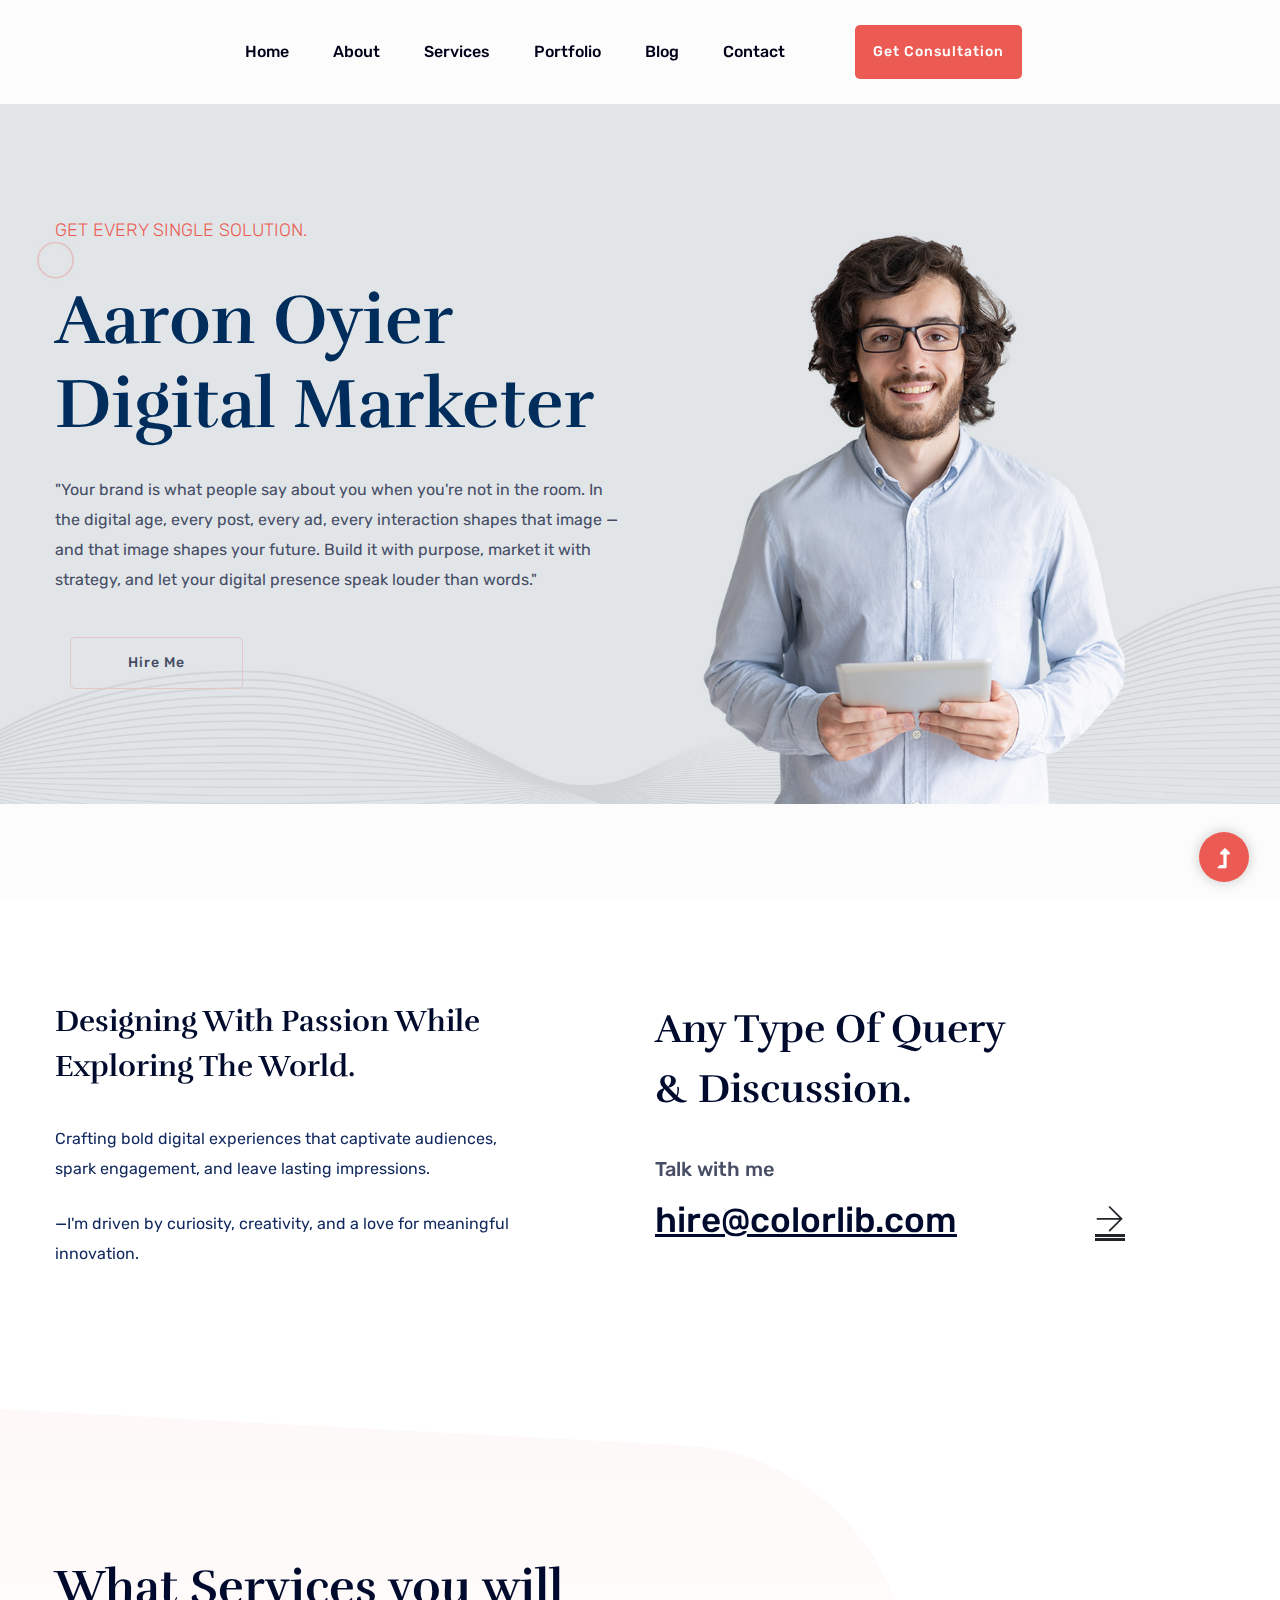
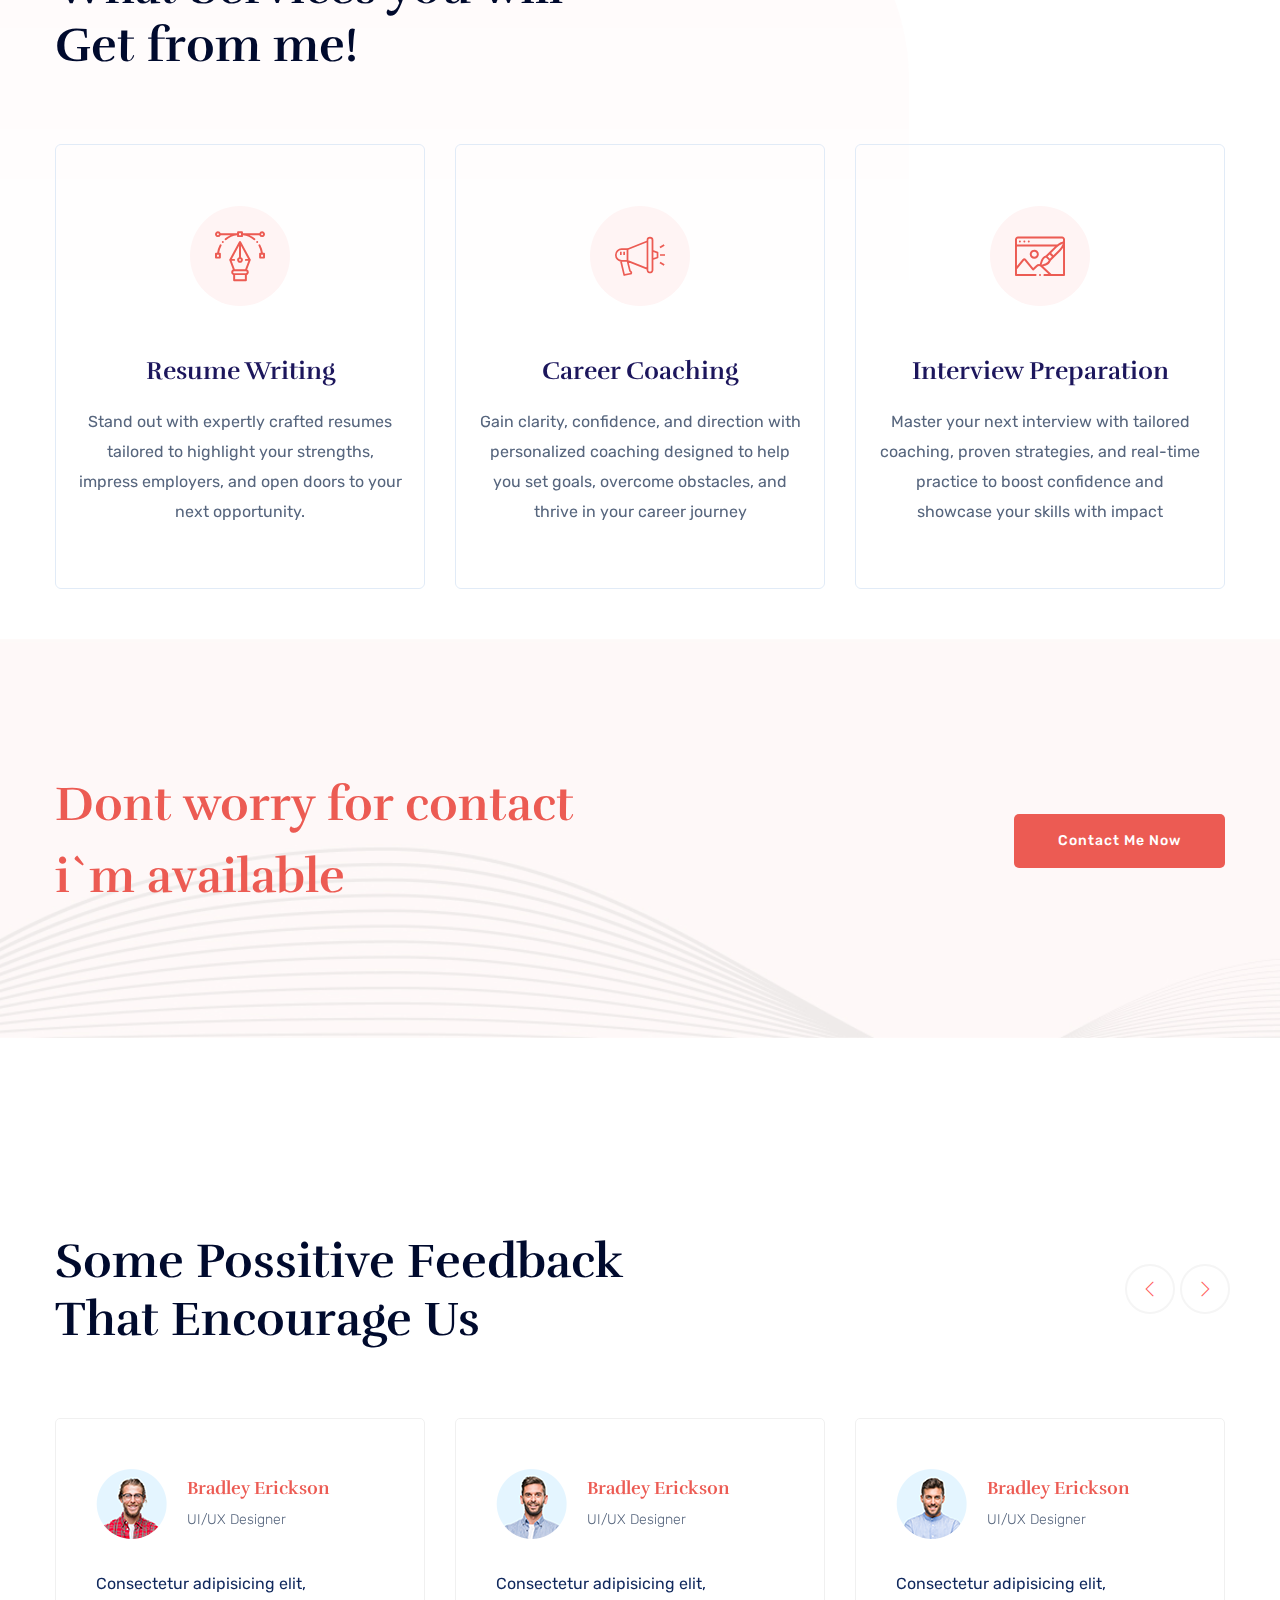
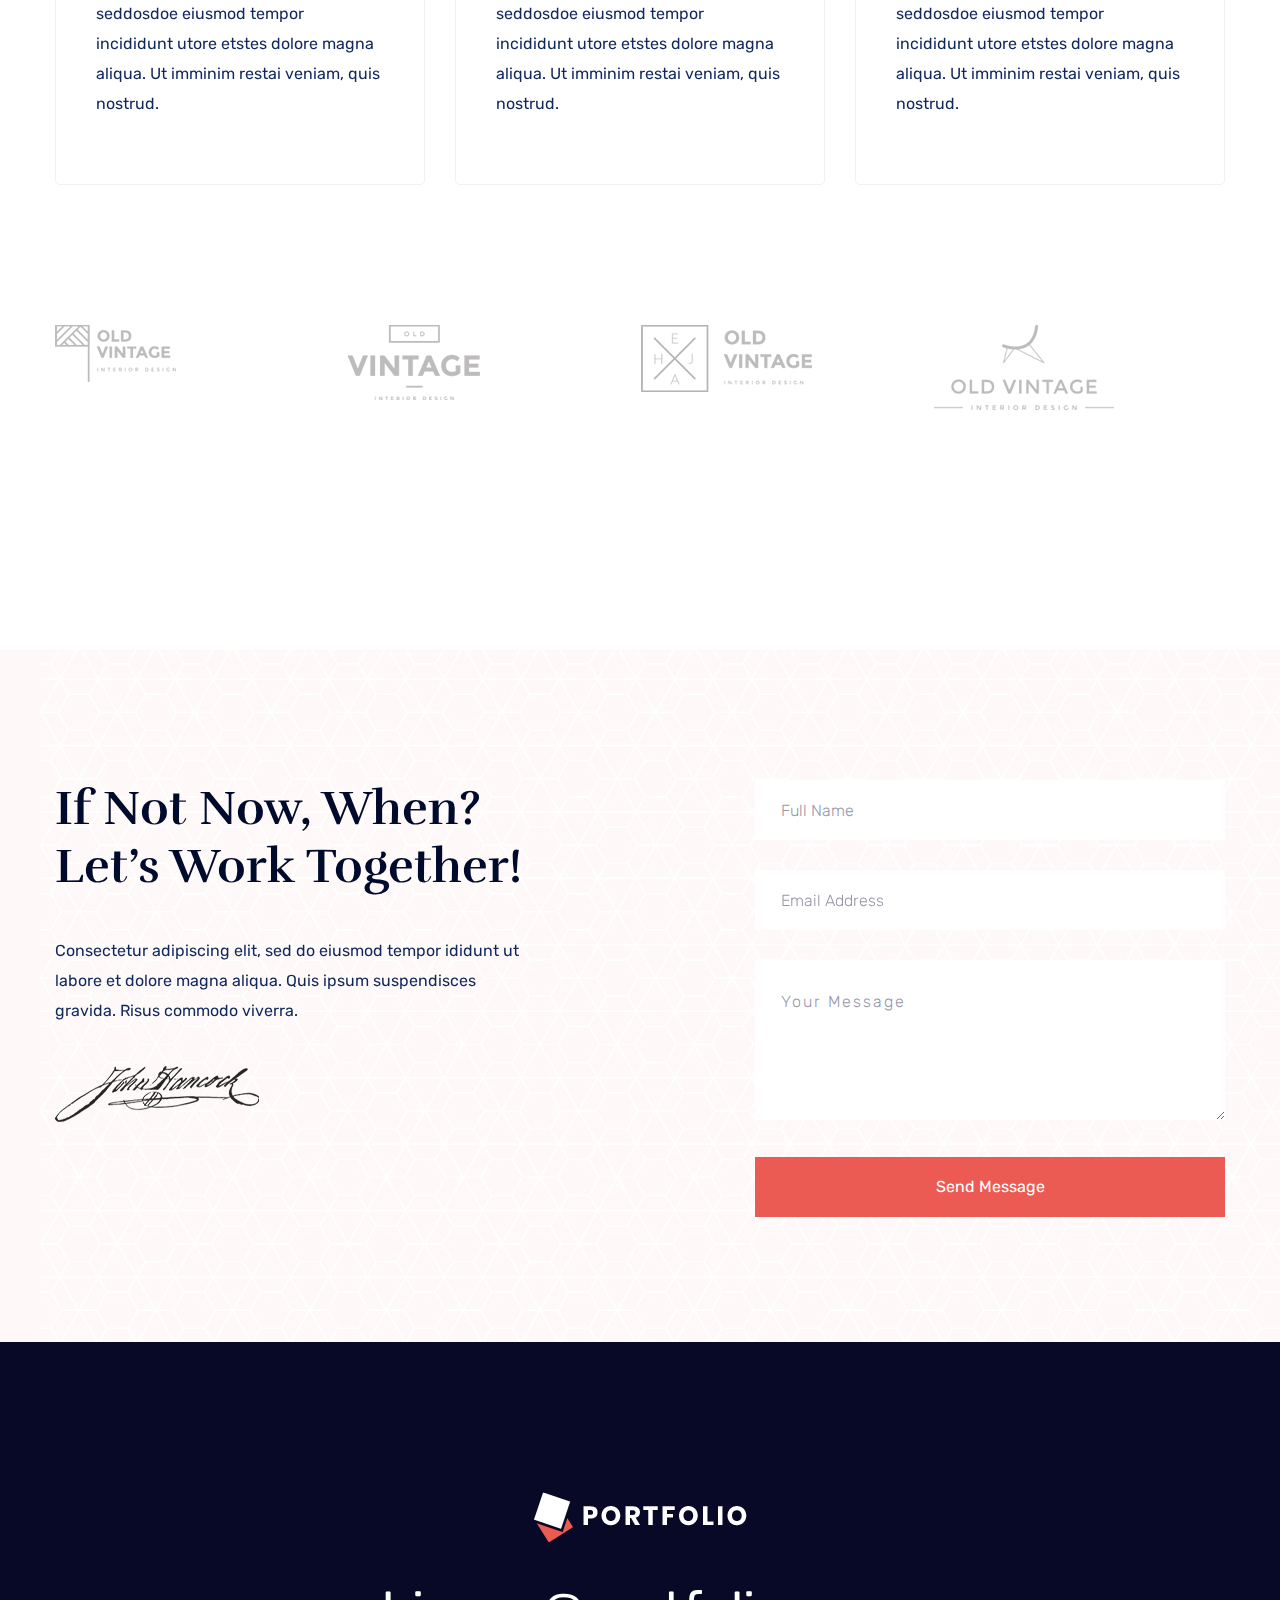
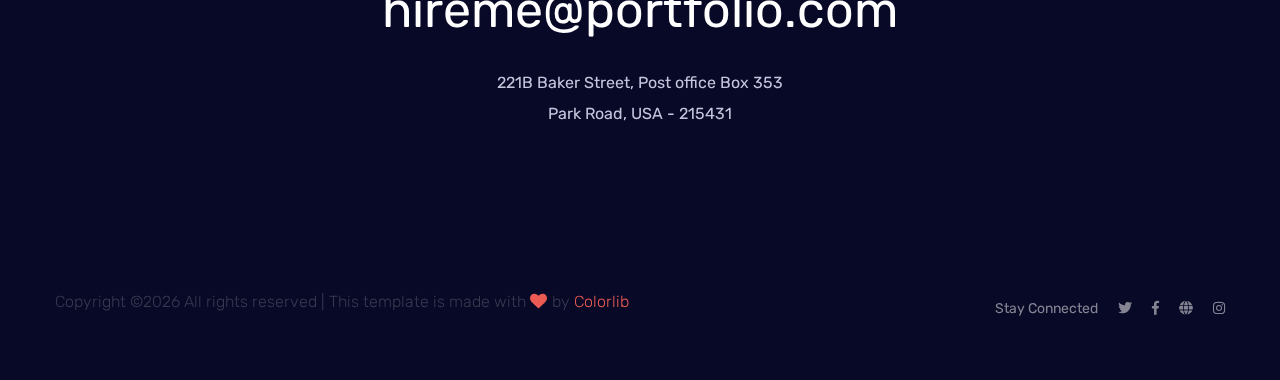
<file: index.html>
<!doctype html>
<html class="no-js" lang="zxx">
    <head>
        <meta charset="utf-8">
        <meta http-equiv="x-ua-compatible" content="ie=edge">
        <title>Personal HTML-5 Template </title>
        <meta name="description" content="">
        <meta name="viewport" content="width=device-width, initial-scale=1">
        <link rel="manifest" href="site.webmanifest">
		<link rel="shortcut icon" type="image/x-icon" href="assets/img/favicon.ico">

		<!-- CSS here -->
            <link rel="stylesheet" href="assets/css/bootstrap.min.css">
            <link rel="stylesheet" href="assets/css/owl.carousel.min.css">
            <link rel="stylesheet" href="assets/css/slicknav.css">
            <link rel="stylesheet" href="assets/css/flaticon.css">
            <link rel="stylesheet" href="assets/css/animate.min.css">
            <link rel="stylesheet" href="assets/css/magnific-popup.css">
            <link rel="stylesheet" href="assets/css/fontawesome-all.min.css">
            <link rel="stylesheet" href="assets/css/themify-icons.css">
            <link rel="stylesheet" href="assets/css/slick.css">
            <link rel="stylesheet" href="assets/css/nice-select.css">
            <link rel="stylesheet" href="assets/css/style.css">
   </head>

   <body>
    <!-- Preloader Start -->
    <div id="preloader-active">
        <div class="preloader d-flex align-items-center justify-content-center">
            <div class="preloader-inner position-relative">
                <div class="preloader-circle"></div>
                <div class="preloader-img pere-text">
                    <img src="assets/img/logo/loder.jpg" alt="">
                </div>
            </div>
        </div>
    </div>
    <!-- Preloader Start -->
    <header>
        <!-- Header Start -->
        <div class="header-area">
                <div class="main-header  header-sticky">
                    <div class="container-fluid">
                        <div class="row align-items-center">
                            <!-- Logo -->
                            <div class="col-xl-2 col-lg-2 col-md-1">
                                <!--div class="logo">
                                    <!--a href="index.html"><img src="assets/img/logo/logo.png" alt=""></a-->
                                </div>
                            </div>
                            <div class="col-xl-10 col-lg-10 col-md-10">
                                <div class="menu-main d-flex align-items-center justify-content-end">
                                    <!-- Main-menu -->
                                    <div class="main-menu f-right d-none d-lg-block">
                                        <nav> 
                                            <ul id="navigation">
                                                <li><a href="index.html">Home</a></li>
                                                <li><a href="about.html">About</a></li>
                                                <li><a href="services.html">Services</a></li>
                                                <li><a href="portfolio.html">Portfolio</a></li>
                                                <li><a href="#">Blog</a>
                                                    <ul class="submenu">
                                                        <li><a href="blog.html">Blog</a></li>
                                                        <li><a href="blog_details.html">Blog Details</a></li>
                                                        <li><a href="elements.html">Element</a></li>
                                                        <li><a href="portfolio_details.html">Portfolio Details</a></li>
                                                    </ul>
                                                </li>
                                                <li><a href="contact.html">Contact</a></li>
                                            </ul>
                                        </nav>
                                    </div>
                                    <div class="header-right-btn f-right d-none d-xl-block ml-20">
                                        <a href="#" class="btn header-btn">Get consultation</a>
                                    </div>
                                </div>
                            </div>   
                            <!-- Mobile Menu -->
                            <div class="col-12">
                                <div class="mobile_menu d-block d-lg-none"></div>
                            </div>
                        </div>
                    </div>
                </div>
        </div>
        <!-- Header End -->
    </header>
    <main>

        <!-- slider Area Start-->
        <div class="slider-area ">
            <div class="slider-active">
                <!-- Single Slider -->
                <div class="single-slider slider-height d-flex align-items-center">
                    <div class="container">
                        <div class="row">
                            <div class="col-xl-6 col-lg-6 col-md-8">
                                <div class="hero__caption">
                                    <span data-animation="fadeInUp" data-delay=".4s">Get Every Single Solution.</span>
                                    <h1 data-animation="fadeInUp" data-delay=".6s">Aaron Oyier Digital Marketer</h1>
                                    <P data-animation="fadeInUp" data-delay=".8s" >"Your brand is what people say about you when you're not in the room. In the digital age, every post, every ad, every interaction shapes that image — and that image shapes your future. Build it with purpose, market it with strategy, and let your digital presence speak louder than words."</P>
                                    <!-- Hero-btn -->
                                    <div class="hero__btn">
                                        <!-- a href="industries.html" class="btn hero-btn"  data-animation="fadeInLeft" data-delay=".8s">Learn More</a -->
                                        <a href="industries.html" class="btn border-btn ml-15" data-animation="fadeInRight" data-delay="1.0s">Hire Me</a>
                                    </div>
                                </div>
                            </div>
                        </div>
                    </div>
                </div>
                <!-- Single Slider -->
                <div class="single-slider slider-height d-flex align-items-center">
                    <div class="container">
                        <div class="row">
                            <div class="col-xl-6 col-lg-6 col-md-8">
                                <div class="hero__caption">
                                    <span data-animation="fadeInUp" data-delay=".4s">Get Every Single Solutions.</span>
                                    <h1 data-animation="fadeInUp" data-delay=".6s">I’m Designer Haris F. Watson</h1>
                                    <P data-animation="fadeInUp" data-delay=".8s" >jhorem rfpsum golor sidt amet, consectetur adipiscing elit, eiusmod tempor incididunt utcjhg labore bet dolore magna aliqua. Quis ipsum suspendisse ultrices gravida.</P>
                                    <!-- Hero-btn -->
                                    <div class="hero__btn">
                                        <a href="industries.html" class="btn hero-btn"  data-animation="fadeInLeft" data-delay=".8s">Learn More</a>
                                        <a href="industries.html" class="btn border-btn ml-15" data-animation="fadeInRight" data-delay="1.0s">Hire Me</a>
                                    </div>
                                </div>
                            </div>
                        </div>
                    </div>
                </div>
            </div>
        </div>
        <!-- slider Area End-->
        <!-- About Area start -->
        <section class="about-area section-paddingt30">
            <div class="container">
                <div class="row ">
                    <div class="col-lg-5">
                        <div class="about-caption mb-50">
                            <h3>Designing With Passion While Exploring The World.</h3>
                            <p class="pera1">Crafting bold digital experiences that captivate audiences, spark engagement, and leave lasting impressions.</p>
                            <p>—I'm driven by curiosity, creativity, and a love for meaningful innovation. </p>
                        </div>
                    </div>
                    <div class="col-lg-5 offset-lg-1">
                        <div class="about-caption2">
                            <h3>Any Type Of Query<br> & Discussion.</h3>
                            <p>Talk with me</p>
                           <div class="send-cv">
                                <a href="#">hire@colorlib.com</a>
                                <i class="ti-arrow-right"></i>
                           </div>
                        </div>
                    </div>
                </div>
            </div>
        </section>
        <!-- About Area End -->
        <!-- Categories Area Start -->
        <section class="categories-area section-padding3">
            <div class="container">
                <div class="row">
                    <div class="col-lg-6">
                        <!-- Section Tittle -->
                        <div class="section-tittle mb-70">
                            <h2>What Services you will Get from me!</h2>
                        </div>
                    </div>
                </div>
                <div class="row">
                    <div class="col-lg-4 col-md-6 col-sm-6">
                        <div class="single-cat text-center mb-50">
                            <div class="cat-icon">
                                <span class="flaticon-pen"></span>
                            </div>
                            <div class="cat-cap">
                                <h5><a href="services.html">Resume Writing</a></h5>
                                <p>Stand out with expertly crafted resumes tailored to highlight your strengths, impress employers, and open doors to your next opportunity.</p>
                            </div>
                        </div>
                    </div>
                    <div class="col-lg-4 col-md-6 col-sm-6">
                        <div class="single-cat text-center mb-50">
                            <div class="cat-icon">
                                <span class="flaticon-speaker"></span>
                            </div>
                            <div class="cat-cap">
                                <h5><a href="services.html">Career Coaching</a></h5>
                                <p>Gain clarity, confidence, and direction with personalized coaching designed to help you set goals, overcome obstacles, and thrive in your career journey</p>
                            </div>
                        </div>
                    </div>
                    <div class="col-lg-4 col-md-6 col-sm-6">
                        <div class="single-cat text-center mb-50">
                            <div class="cat-icon">
                                <span class="flaticon-portfolio"></span>
                            </div>
                            <div class="cat-cap">
                                <h5><a href="services.html">Interview Preparation</a></h5>
                                <p>Master your next interview with tailored coaching, proven strategies, and real-time practice to boost confidence and showcase your skills with impact</p>
                            </div>
                        </div>
                    </div>
                 </div>
            </div>
        </section>
        <!-- Categories Area End -->
       
        <!-- Want To Work Start -->
        <section class="wantToWork-area w-padding2">
            <div class="container">
                <div class="row align-items-center justify-content-between">
                    <div class="col-xl-6 col-lg-8 col-md-8">
                        <div class="wantToWork-caption wantToWork-caption2">
                            <h2>Dont worry for contact i`m available</h2>
                        </div>
                    </div>
                    <div class="col-xl-2 col-lg-2 col-md-3">
                        <a href="#" class="btn btn-black f-right">Contact Me Now</a>
                    </div>
                </div>
            </div>
        </section>
        <!-- Want To Work End -->

        <!-- client-comments -->
        <section class="client-comments section-paddingt30">
            <div class="container">
                <div class="row">
                    <div class="col-xl-6 col-lg-8 col-md-10">
                        <!-- Section Tittle -->
                        <div class="section-tittle mb-70">
                            <h2>Some Possitive Feedback  That Encourage Us</h2>
                        </div>
                    </div>
                </div>
            </div>
            <!-- latest-blog-area start -->
            <div class="latest-blog-area">
                <div class="container">
                    <div class="custom-row">
                        <div class="blog-active">
                            <!-- single-items -->
                            <div class="col-xl-4">
                                <div class="blog-wrapper">
                                    <div class="blog-inner">
                                    <div class="blog-top">
                                            <div class="person-img">
                                                <img src="assets/img/gallery/blog1.png" alt="">
                                            </div>
                                            <div class="comment-person">
                                                <h2>Bradley Erickson</h2>   
                                                <span>UI/UX Designer</span>
                                            </div>
                                    </div>
                                        <p>Consectetur adipisicing elit, seddosdoe eiusmod tempor incididunt utore etstes dolore magna aliqua. Ut imminim restai veniam, quis nostrud.</p>
                                    </div>
                                </div>
                            </div>
                            <!-- single-items -->
                            <div class="col-xl-4">
                                <div class="blog-wrapper">
                                    <div class="blog-inner">
                                    <div class="blog-top">
                                            <div class="person-img">
                                                <img src="assets/img/gallery/blog2.png" alt="">
                                            </div>
                                            <div class="comment-person">
                                                <h2>Bradley Erickson</h2>   
                                                <span>UI/UX Designer</span>
                                            </div>
                                    </div>
                                        <p>Consectetur adipisicing elit, seddosdoe eiusmod tempor incididunt utore etstes dolore magna aliqua. Ut imminim restai veniam, quis nostrud.</p>
                                    </div>
                                </div>
                            </div>
                            <!-- single-items -->
                            <div class="col-xl-4">
                                <div class="blog-wrapper">
                                    <div class="blog-inner">
                                    <div class="blog-top">
                                            <div class="person-img">
                                                <img src="assets/img/gallery/blog3.png" alt="">
                                            </div>
                                            <div class="comment-person">
                                                <h2>Bradley Erickson</h2>   
                                                <span>UI/UX Designer</span>
                                            </div>
                                    </div>
                                        <p>Consectetur adipisicing elit, seddosdoe eiusmod tempor incididunt utore etstes dolore magna aliqua. Ut imminim restai veniam, quis nostrud.</p>
                                    </div>
                                </div>
                            </div>
                            <!-- single-items -->
                            <div class="col-xl-4">
                                <div class="blog-wrapper">
                                    <div class="blog-inner">
                                    <div class="blog-top">
                                            <div class="person-img">
                                                <img src="assets/img/gallery/blog2.png" alt="">
                                            </div>
                                            <div class="comment-person">
                                                <h2>Bradley Erickson</h2>   
                                                <span>UI/UX Designer</span>
                                            </div>
                                    </div>
                                        <p>Consectetur adipisicing elit, seddosdoe eiusmod tempor incididunt utore etstes dolore magna aliqua. Ut imminim restai veniam, quis nostrud.</p>
                                    </div>
                                </div>
                            </div>
                        </div>
                    </div>
                </div>
            </div>           
            <!-- End latest-blog-area -->
        </section>
        <!-- Brand Area Start -->
        <div class="brand-area pb-bottom">
            <div class="container">
                <div class="brand-active brand-border pt-50 pb-40">
                    <div class="single-brand">
                        <img src="assets/img/gallery/brand1.png" alt="">
                    </div>
                    <div class="single-brand">
                        <img src="assets/img/gallery/brand2.png" alt="">
                    </div>
                    <div class="single-brand">
                        <img src="assets/img/gallery/brand3.png" alt="">
                    </div>
                    <div class="single-brand">
                        <img src="assets/img/gallery/brand4.png" alt="">
                    </div>
                    <div class="single-brand">
                        <img src="assets/img/gallery/brand2.png" alt="">
                    </div>
                </div>
            </div>
        </div>
        <!-- Brand Area End -->
        <!-- Contact Info Start -->
        <section class="contact-info-area w-padding2" data-background="assets/img/gallery/section_bg04.jpg">
            <div class="container">
                <div class="row justify-content-between">
                    <div class="col-xl-5 col-lg-7">
                      <div class="contact-caption mb-50">
                            <h3>If Not Now, When? Let’s Work Together!</h3>
                            <p>Consectetur adipiscing elit, sed do eiusmod tempor ididunt ut labore et dolore magna aliqua. Quis ipsum suspendisces gravida. Risus commodo viverra.</p>
                            <img src="assets/img/gallery/sin.png" alt="">
                      </div>
                    </div>
                    <div class="col-xl-5 col-lg-5">
                        <form action="#" class="contact-wrapper">
                            <input type="text" name="name" placeholder="Full Name">
                            <input type="email" name="email" placeholder="Email Address">
                            <textarea name="message" id="message" placeholder="Your Message"></textarea>
                            <button class="submit-btn2" type="submit">Send Message</button>
                        </form>
                    </div>
                </div>
            </div>
        </section>
        <!-- Contact Info End -->

    </main>
    <footer>
        <!-- Footer Start-->
        <div class="footer-area">
            <div class="container">
               <div class="footer-top footer-padding">
                   <div class="row justify-content-center">
                       <div class="col-lg-6">
                            <div class="footer-top-cap text-center">
                                <img src="assets/img/logo/logo2_footer.png" alt="">
                                <span><a href="#">hireme@portfolio.com</a></span>
                                <p>221B Baker Street, Post office Box 353 </p>
                                <p>Park Road, USA - 215431</p>
                            </div>
                       </div>
                   </div>
               </div>
                <div class="footer-bottom">
                    <div class="row d-flex justify-content-between align-items-center">
                        <div class="col-xl-9 col-lg-8">
                            <div class="footer-copy-right">
                                <p><!-- Link back to Colorlib can't be removed. Template is licensed under CC BY 3.0. -->
  Copyright &copy;<script>document.write(new Date().getFullYear());</script> All rights reserved | This template is made with <i class="fa fa-heart" aria-hidden="true"></i> by <a href="https://colorlib.com" target="_blank">Colorlib</a>
  <!-- Link back to Colorlib can't be removed. Template is licensed under CC BY 3.0. --></p>
                            </div>
                        </div>
                        <div class="col-xl-3 col-lg-4">
                            <!-- Footer Social -->
                            <div class="footer-social f-right">
                                <a>Stay Connected</a>
                                <a href="#"><i class="fab fa-twitter"></i></a>
                                <a href="#"><i class="fab fa-facebook-f"></i></a>
                                <a href="#"><i class="fas fa-globe"></i></a>
                                <a href="#"><i class="fab fa-instagram"></i></a>
                            </div>
                        </div>
                    </div>
               </div>
            </div>
        </div>
        <!-- Footer End-->
    </footer>
    <!-- Scroll Up -->
    <div id="back-top" >
        <a title="Go to Top" href="#"> <i class="fas fa-level-up-alt"></i></a>
    </div>

    <!-- JS here -->
		<!-- All JS Custom Plugins Link Here here -->
        <script src="./assets/js/vendor/modernizr-3.5.0.min.js"></script>
		<!-- Jquery, Popper, Bootstrap -->
		<script src="./assets/js/vendor/jquery-1.12.4.min.js"></script>
        <script src="./assets/js/popper.min.js"></script>
        <script src="./assets/js/bootstrap.min.js"></script>
	    <!-- Jquery Mobile Menu -->
        <script src="./assets/js/jquery.slicknav.min.js"></script>

		<!-- Jquery Slick , Owl-Carousel Plugins -->
        <script src="./assets/js/owl.carousel.min.js"></script>
        <script src="./assets/js/slick.min.js"></script>
		<!-- One Page, Animated-HeadLin -->
        <script src="./assets/js/wow.min.js"></script>
		<script src="./assets/js/animated.headline.js"></script>
        <script src="./assets/js/jquery.magnific-popup.js"></script>

		<!-- Nice-select, sticky -->
        <script src="./assets/js/jquery.nice-select.min.js"></script>
		<script src="./assets/js/jquery.sticky.js"></script>
        
        <!-- contact js -->
        <script src="./assets/js/contact.js"></script>
        <script src="./assets/js/jquery.form.js"></script>
        <script src="./assets/js/jquery.validate.min.js"></script>
        <script src="./assets/js/mail-script.js"></script>
        <script src="./assets/js/jquery.ajaxchimp.min.js"></script>
        
		<!-- Jquery Plugins, main Jquery -->	
        <script src="./assets/js/plugins.js"></script>
        <script src="./assets/js/main.js"></script>
        
    </body>
</html>
</file>
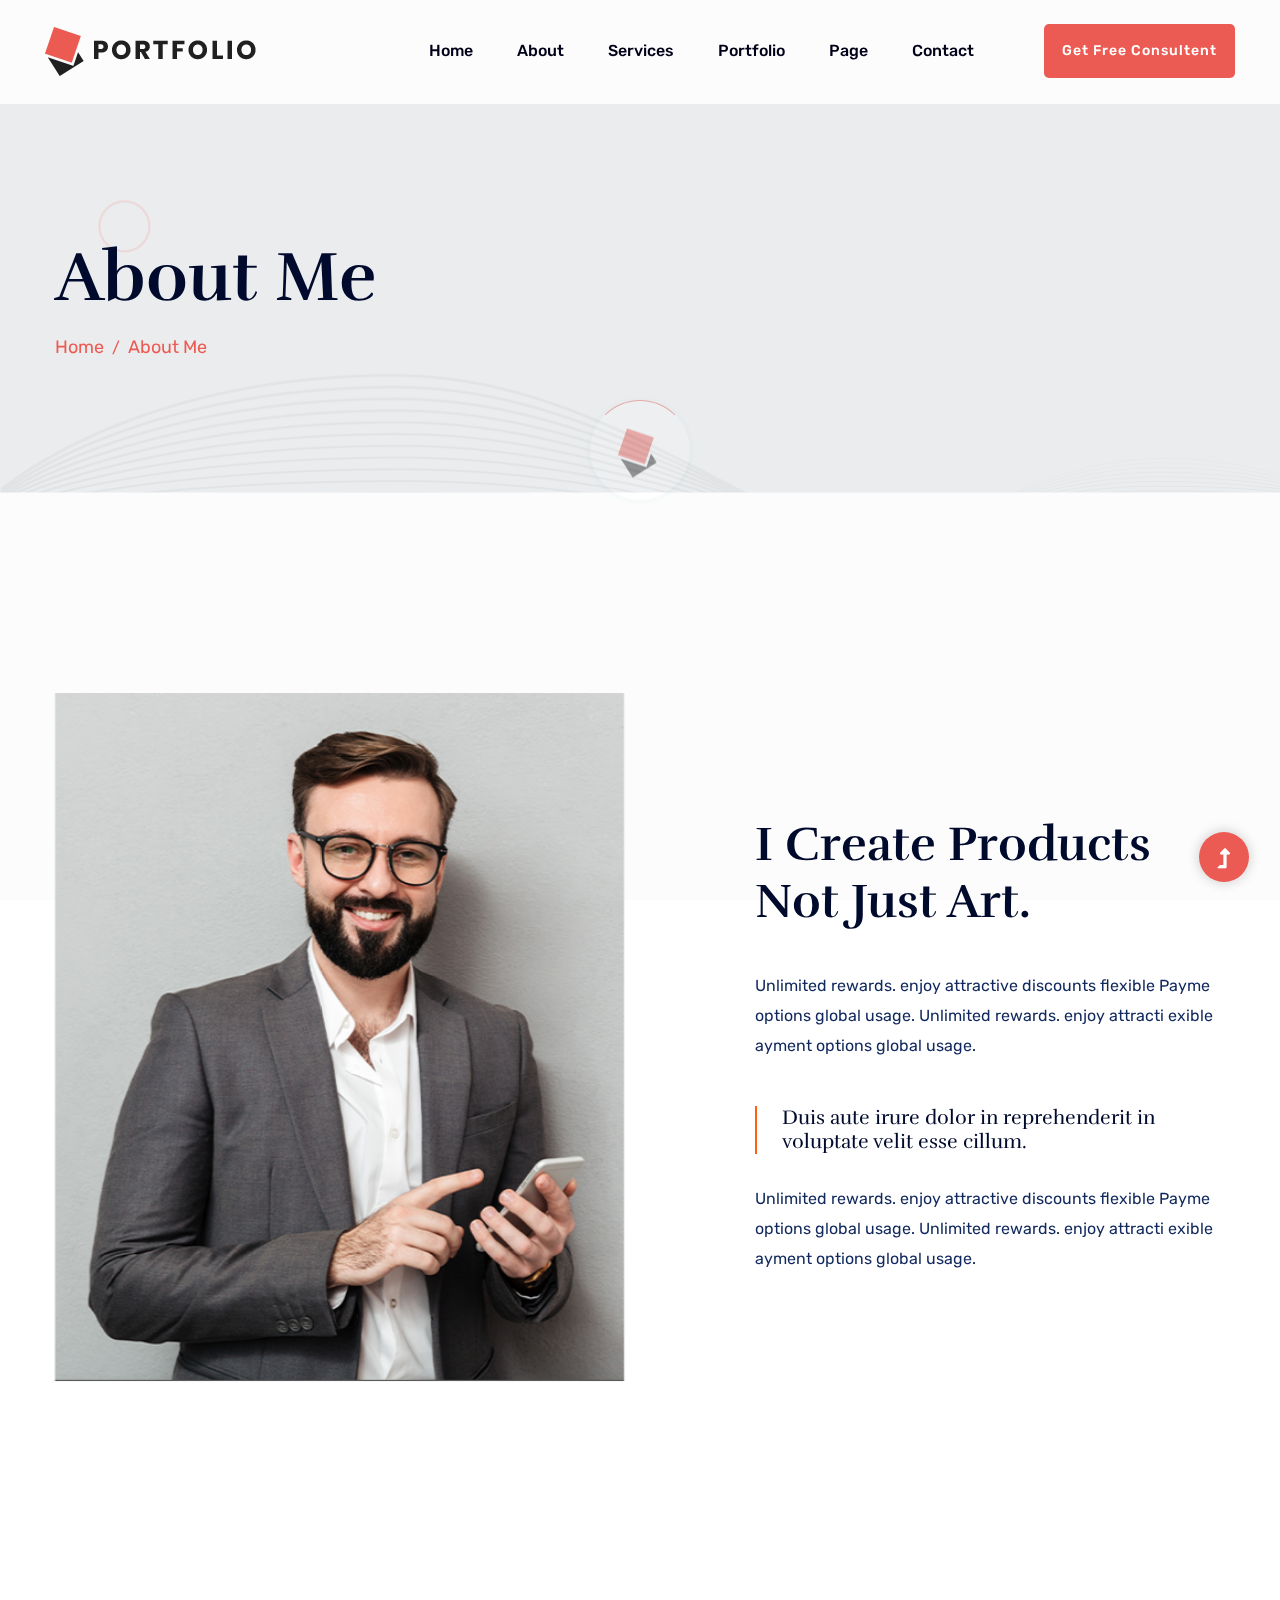
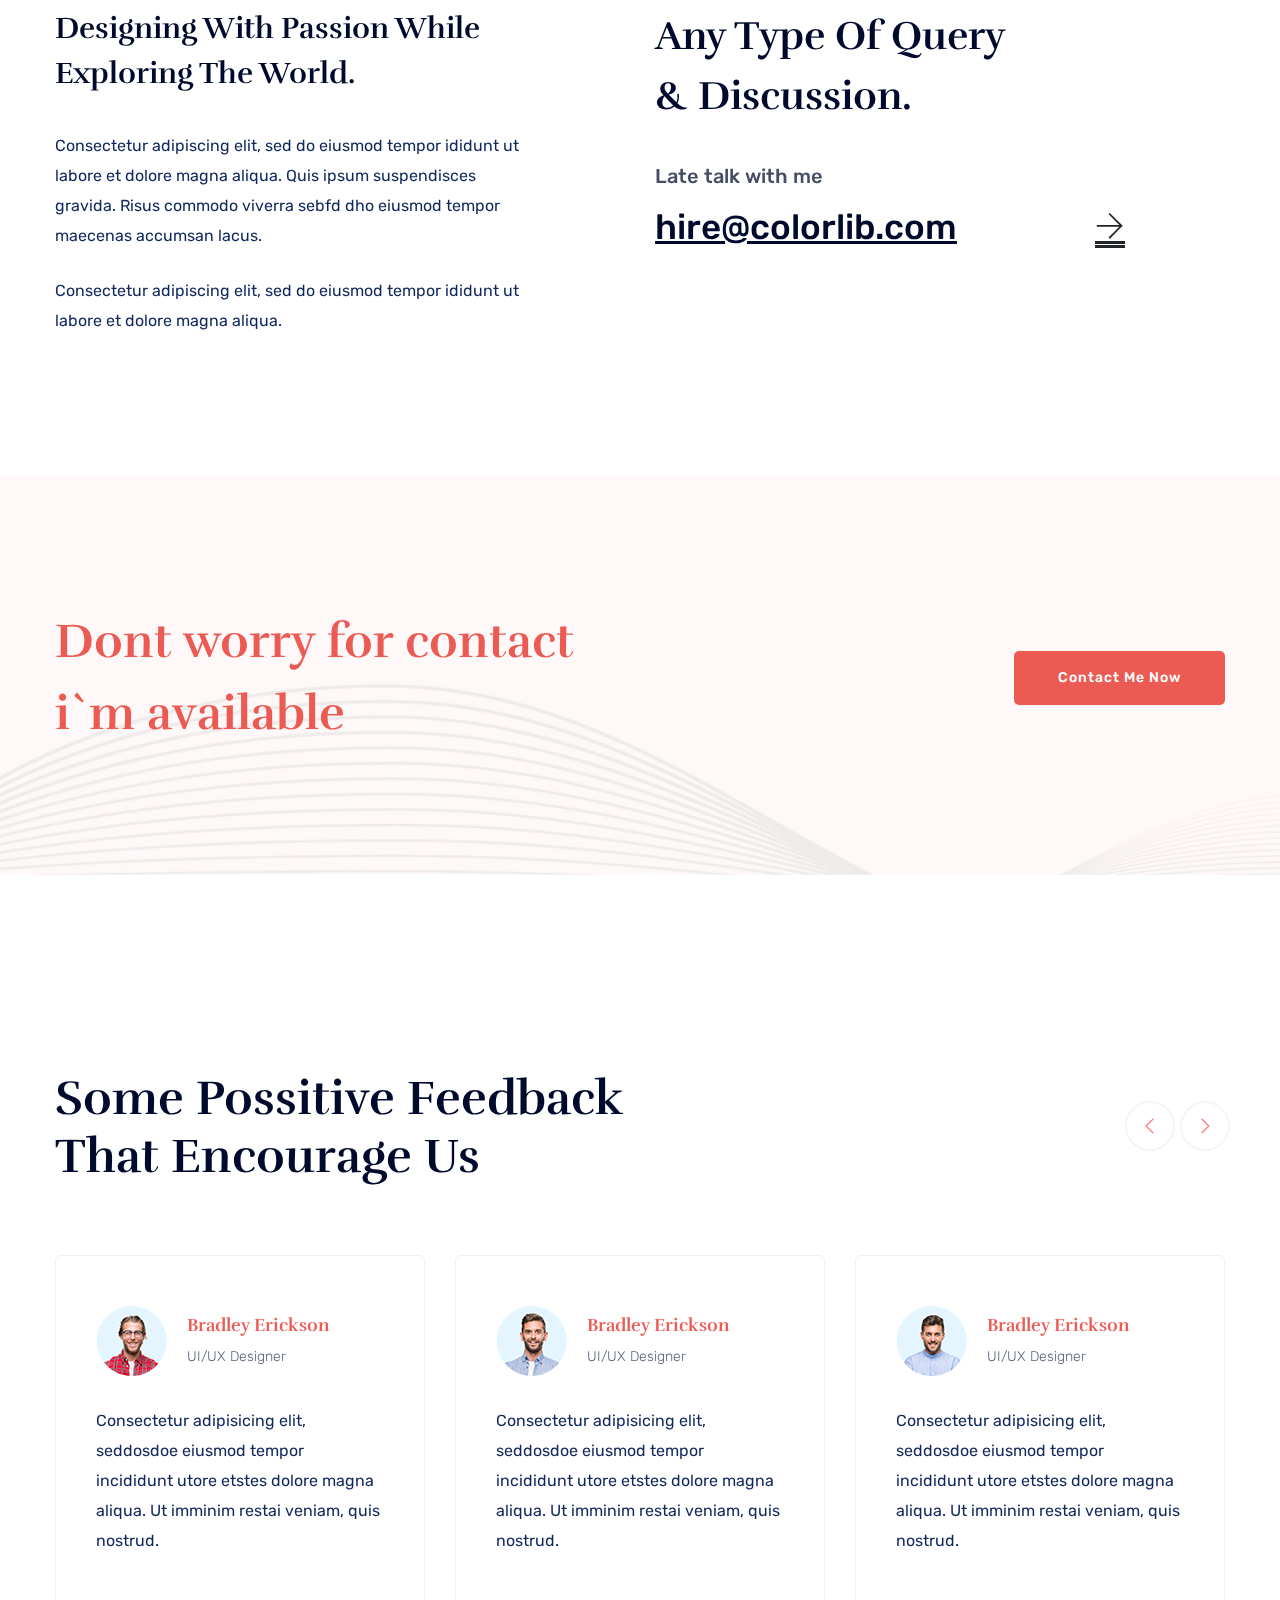
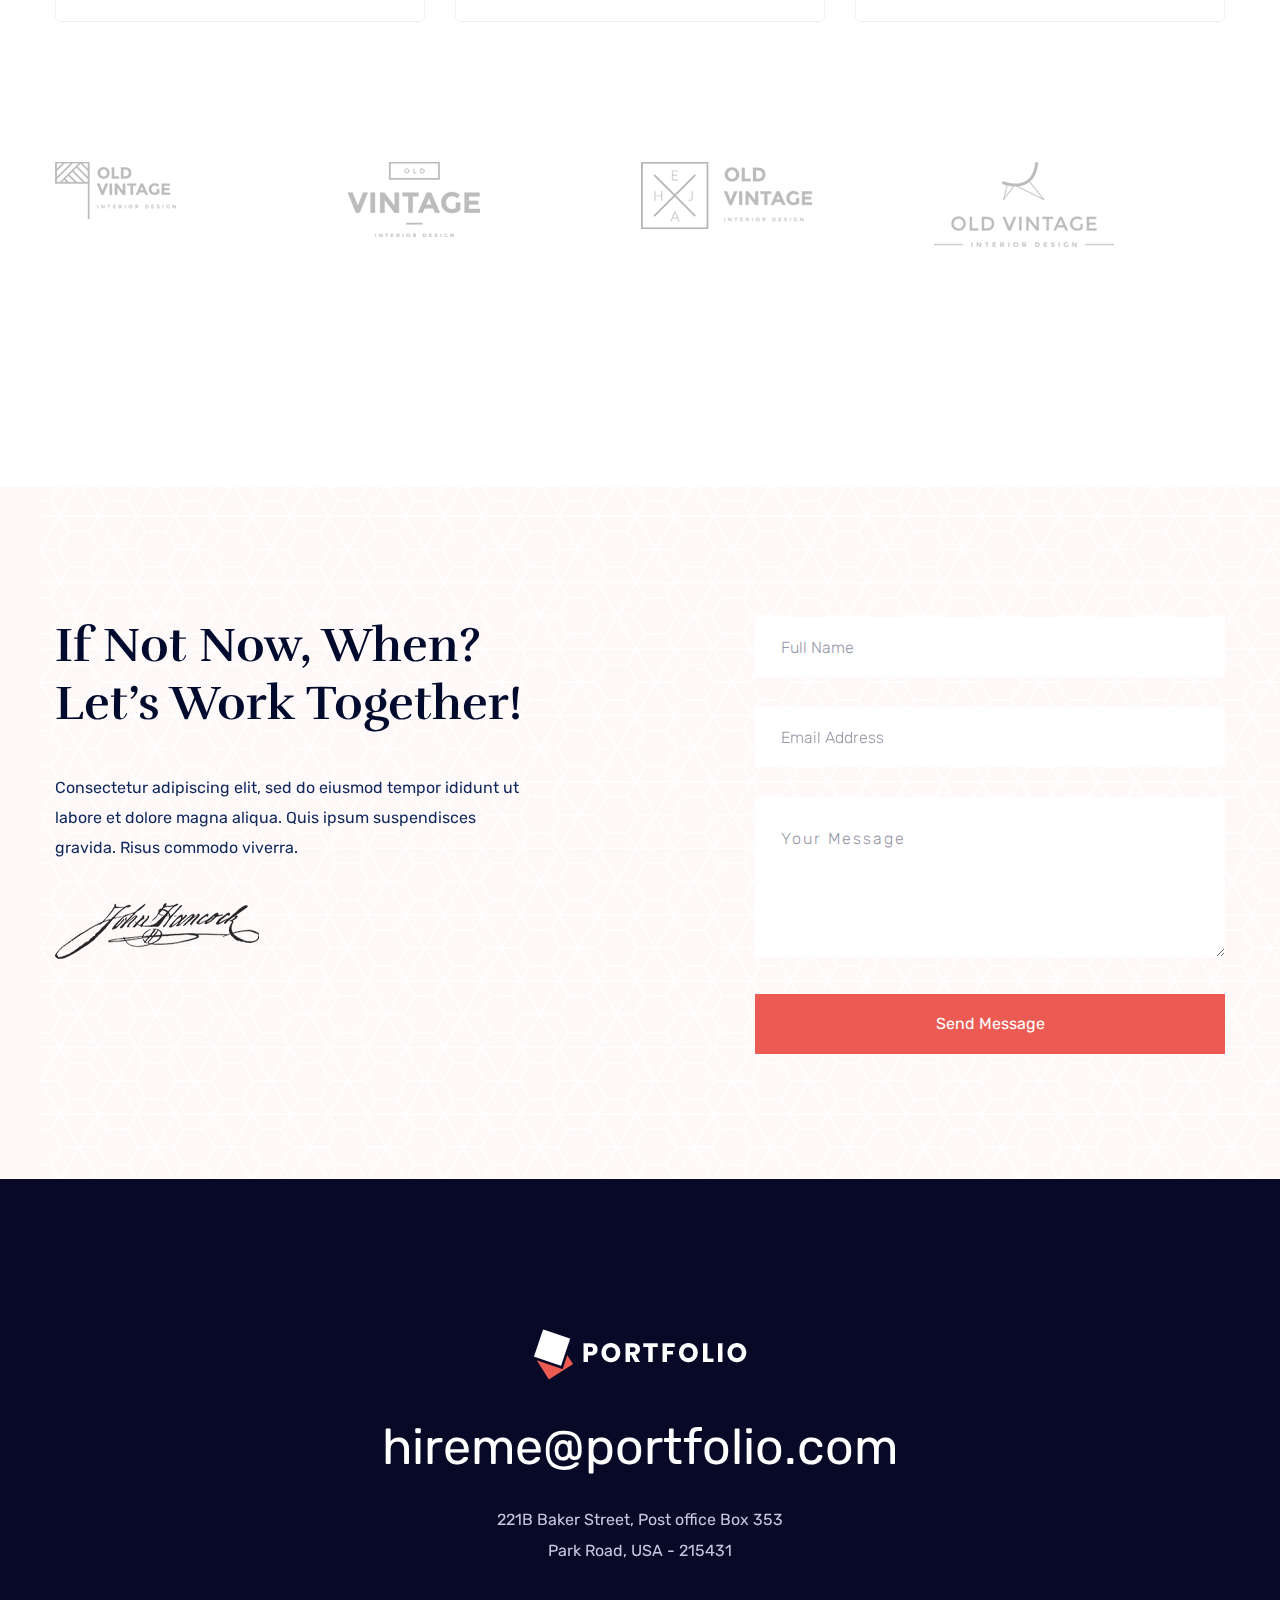
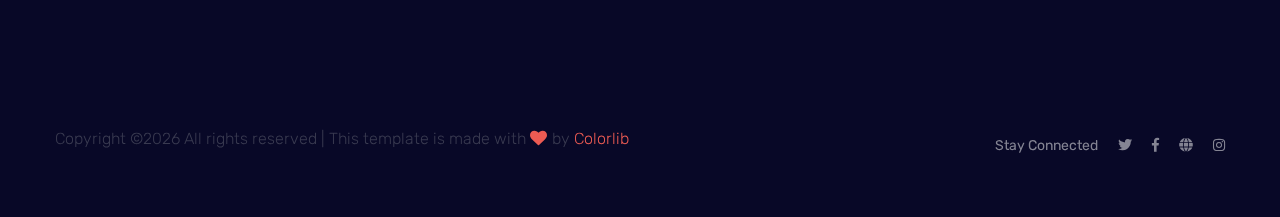
<file: about.html>
<!doctype html>
<html class="no-js" lang="zxx">
    <head>
        <meta charset="utf-8">
        <meta http-equiv="x-ua-compatible" content="ie=edge">
        <title>Personal HTML-5 Template </title>
        <meta name="description" content="">
        <meta name="viewport" content="width=device-width, initial-scale=1">
        <link rel="manifest" href="site.webmanifest">
		<link rel="shortcut icon" type="image/x-icon" href="assets/img/favicon.ico">

		<!-- CSS here -->
            <link rel="stylesheet" href="assets/css/bootstrap.min.css">
            <link rel="stylesheet" href="assets/css/owl.carousel.min.css">
            <link rel="stylesheet" href="assets/css/slicknav.css">
            <link rel="stylesheet" href="assets/css/flaticon.css">
            <link rel="stylesheet" href="assets/css/animate.min.css">
            <link rel="stylesheet" href="assets/css/magnific-popup.css">
            <link rel="stylesheet" href="assets/css/fontawesome-all.min.css">
            <link rel="stylesheet" href="assets/css/themify-icons.css">
            <link rel="stylesheet" href="assets/css/slick.css">
            <link rel="stylesheet" href="assets/css/nice-select.css">
            <link rel="stylesheet" href="assets/css/style.css">
   </head>

   <body>
    <!-- Preloader Start -->
    <div id="preloader-active">
        <div class="preloader d-flex align-items-center justify-content-center">
            <div class="preloader-inner position-relative">
                <div class="preloader-circle"></div>
                <div class="preloader-img pere-text">
                    <img src="assets/img/logo/loder.jpg" alt="">
                </div>
            </div>
        </div>
    </div>
    <!-- Preloader Start -->
    <header>
        <!-- Header Start -->
        <div class="header-area">
                <div class="main-header  header-sticky">
                    <div class="container-fluid">
                        <div class="row align-items-center">
                            <!-- Logo -->
                            <div class="col-xl-2 col-lg-2 col-md-1">
                                <div class="logo">
                                    <a href="index.html"><img src="assets/img/logo/logo.png" alt=""></a>
                                </div>
                            </div>
                            <div class="col-xl-10 col-lg-10 col-md-10">
                                <div class="menu-main d-flex align-items-center justify-content-end">
                                    <!-- Main-menu -->
                                    <div class="main-menu f-right d-none d-lg-block">
                                        <nav> 
                                            <ul id="navigation">
                                                <li><a href="index.html">Home</a></li>
                                                <li><a href="about.html">About</a></li>
                                                <li><a href="services.html">Services</a></li>
                                                <li><a href="portfolio.html">Portfolio</a></li>
                                                <li><a href="#">Page</a>
                                                    <ul class="submenu">
                                                        <li><a href="blog.html">Blog</a></li>
                                                        <li><a href="blog_details.html">Blog Details</a></li>
                                                        <li><a href="elements.html">Element</a></li>
                                                        <li><a href="portfolio_details.html">Portfolio Details</a></li>
                                                    </ul>
                                                </li>
                                                <li><a href="contact.html">Contact</a></li>
                                            </ul>
                                        </nav>
                                    </div>
                                    <div class="header-right-btn f-right d-none d-xl-block ml-20">
                                        <a href="#" class="btn header-btn">Get Free Consultent</a>
                                    </div>
                                </div>
                            </div>   
                            <!-- Mobile Menu -->
                            <div class="col-12">
                                <div class="mobile_menu d-block d-lg-none"></div>
                            </div>
                        </div>
                    </div>
                </div>
        </div>
        <!-- Header End -->
    </header>
    <main>

        <!-- Hero Start -->
        <div class="slider-area ">
            <div class="slider-height2 d-flex align-items-center">
                <div class="container">
                    <div class="row">
                        <div class="col-xl-12">
                            <div class="hero-cap">
                                <h2>About me</h2>
                                <nav aria-label="breadcrumb ">
                                    <ol class="breadcrumb">
                                    <li class="breadcrumb-item"><a href="index.html">Home</a></li>
                                    <li class="breadcrumb-item"><a href="#">About me</a></li> 
                                    </ol>
                                </nav>
                            </div>
                        </div>
                    </div>
                </div>
            </div>
        </div>
        <!-- Hero End -->
        <!-- About Me Start -->
        <div class="about-me pb-top">
            <div class="container">
                <div class="row justify-content-between align-items-center">
                    <div class="col-lg-6 col-md-6">
                        <div class="about-me-img mb-30">
                            <img src="assets/img/gallery/aboutme.png" alt="">
                        </div>
                    </div>
                    <div class="col-lg-5 col-md-6">
                        <div class="about-me-caption">
                            <h2>I Create Products Not Just Art.</h2> 
                            <p class="pb-30">Unlimited rewards. enjoy attractive discounts flexible Payme options global usage. Unlimited rewards. enjoy attracti exible ayment options global usage.</p>
                            <h5>Duis aute irure dolor in reprehenderit in voluptate velit esse cillum.</h5>
                            <p>Unlimited rewards. enjoy attractive discounts flexible Payme options global usage. Unlimited rewards. enjoy attracti exible ayment options global usage.</p>
                        </div>
                    </div>
                </div>
            </div>
        </div>
        <!-- About Me End -->
        <!-- About Area start -->
        <section class="about-area section-paddingt30">
            <div class="container">
                <div class="row ">
                    <div class="col-lg-5">
                        <div class="about-caption mb-50">
                            <h3>Designing With Passion While Exploring The World.</h3>
                            <p class="pera1">Consectetur adipiscing elit, sed do eiusmod tempor ididunt ut labore et dolore magna aliqua. Quis ipsum suspendisces gravida. Risus commodo viverra sebfd dho eiusmod tempor maecenas accumsan lacus.</p>
                            <p>Consectetur adipiscing elit, sed do eiusmod tempor ididunt ut labore et dolore magna aliqua. </p>
                        </div>
                    </div>
                    <div class="col-lg-5 offset-lg-1">
                        <div class="about-caption2">
                            <h3>Any Type Of Query<br> & Discussion.</h3>
                            <p>Late talk with me</p>
                           <div class="send-cv">
                                <a href="#">hire@colorlib.com</a>
                                <i class="ti-arrow-right"></i>
                           </div>
                        </div>
                    </div>
                </div>
            </div>
        </section>
        <!-- About Area End -->
        <!-- Want To Work Start -->
        <section class="wantToWork-area w-padding2">
            <div class="container">
                <div class="row align-items-center justify-content-between">
                    <div class="col-xl-6 col-lg-8 col-md-8">
                        <div class="wantToWork-caption wantToWork-caption2">
                            <h2>Dont worry for contact i`m available</h2>
                        </div>
                    </div>
                    <div class="col-xl-2 col-lg-2 col-md-3">
                        <a href="#" class="btn btn-black f-right">Contact Me Now</a>
                    </div>
                </div>
            </div>
        </section>
        <!-- Want To Work End -->
        <!-- client-comments -->
        <div class="client-comments section-paddingt30">
            <div class="container">
                <div class="row">
                    <div class="col-xl-6 col-lg-8 col-md-10">
                        <!-- Section Tittle -->
                        <div class="section-tittle mb-70">
                            <h2>Some Possitive Feedback  That Encourage Us</h2>
                        </div>
                    </div>
                </div>
            </div>
            <!-- latest-blog-area start -->
            <div class="latest-blog-area">
                <div class="container">
                    <div class="custom-row">
                        <div class="blog-active">
                            <!-- single-items -->
                            <div class="col-xl-4">
                                <div class="blog-wrapper">
                                    <div class="blog-inner">
                                    <div class="blog-top">
                                        <div class="person-img">
                                            <img src="assets/img/gallery/blog1.png" alt="">
                                        </div>
                                        <div class="comment-person">
                                            <h2>Bradley Erickson</h2>   
                                            <span>UI/UX Designer</span>
                                        </div>
                                    </div>
                                        <p>Consectetur adipisicing elit, seddosdoe eiusmod tempor incididunt utore etstes dolore magna aliqua. Ut imminim restai veniam, quis nostrud.</p>
                                    </div>
                                </div>
                            </div>
                            <!-- single-items -->
                            <div class="col-xl-4">
                                <div class="blog-wrapper">
                                    <div class="blog-inner">
                                    <div class="blog-top">
                                            <div class="person-img">
                                                <img src="assets/img/gallery/blog2.png" alt="">
                                            </div>
                                            <div class="comment-person">
                                                <h2>Bradley Erickson</h2>   
                                                <span>UI/UX Designer</span>
                                            </div>
                                    </div>
                                        <p>Consectetur adipisicing elit, seddosdoe eiusmod tempor incididunt utore etstes dolore magna aliqua. Ut imminim restai veniam, quis nostrud.</p>
                                    </div>
                                </div>
                            </div>
                            <!-- single-items -->
                            <div class="col-xl-4">
                                <div class="blog-wrapper">
                                    <div class="blog-inner">
                                    <div class="blog-top">
                                            <div class="person-img">
                                                <img src="assets/img/gallery/blog3.png" alt="">
                                            </div>
                                            <div class="comment-person">
                                                <h2>Bradley Erickson</h2>   
                                                <span>UI/UX Designer</span>
                                            </div>
                                    </div>
                                        <p>Consectetur adipisicing elit, seddosdoe eiusmod tempor incididunt utore etstes dolore magna aliqua. Ut imminim restai veniam, quis nostrud.</p>
                                    </div>
                                </div>
                            </div>
                            <!-- single-items -->
                            <div class="col-xl-4">
                                <div class="blog-wrapper">
                                    <div class="blog-inner">
                                    <div class="blog-top">
                                            <div class="person-img">
                                                <img src="assets/img/gallery/blog2.png" alt="">
                                            </div>
                                            <div class="comment-person">
                                                <h2>Bradley Erickson</h2>   
                                                <span>UI/UX Designer</span>
                                            </div>
                                    </div>
                                        <p>Consectetur adipisicing elit, seddosdoe eiusmod tempor incididunt utore etstes dolore magna aliqua. Ut imminim restai veniam, quis nostrud.</p>
                                    </div>
                                </div>
                            </div>
                        </div>
                    </div>
                </div>
            </div>           
            <!-- End latest-blog-area -->
        </div>
        <!-- Brand Area Start -->
        <div class="brand-area pb-bottom">
            <div class="container">
                <div class="brand-active brand-border pt-50 pb-40">
                    <div class="single-brand">
                        <img src="assets/img/gallery/brand1.png" alt="">
                    </div>
                    <div class="single-brand">
                        <img src="assets/img/gallery/brand2.png" alt="">
                    </div>
                    <div class="single-brand">
                        <img src="assets/img/gallery/brand3.png" alt="">
                    </div>
                    <div class="single-brand">
                        <img src="assets/img/gallery/brand4.png" alt="">
                    </div>
                    <div class="single-brand">
                        <img src="assets/img/gallery/brand2.png" alt="">
                    </div>
                </div>
            </div>
        </div>
        <!-- Brand Area End -->
        <!-- Contact Info Start -->
        <div class="contact-info-area w-padding2" data-background="assets/img/gallery/section_bg04.jpg">
            <div class="container">
                <div class="row justify-content-between">
                    <div class="col-xl-5 col-lg-7">
                      <div class="contact-caption mb-50">
                            <h3>If Not Now, When? Let’s Work Together!</h3>
                            <p>Consectetur adipiscing elit, sed do eiusmod tempor ididunt ut labore et dolore magna aliqua. Quis ipsum suspendisces gravida. Risus commodo viverra.</p>
                            <img src="assets/img/gallery/sin.png" alt="">
                      </div>
                    </div>
                    <div class="col-xl-5 col-lg-5">
                        <form action="#" class="contact-wrapper">
                            <input type="text" name="name" placeholder="Full Name">
                            <input type="email" name="email" placeholder="Email Address">
                            <textarea name="message" id="message" placeholder="Your Message"></textarea>
                            <button class="submit-btn2" type="submit">Send Message</button>
                        </form>
                    </div>
                </div>
            </div>
        </div>
        <!-- Contact Info End -->

    </main>
    <footer>
        <!-- Footer Start-->
        <div class="footer-area">
            <div class="container">
               <div class="footer-top footer-padding">
                   <div class="row justify-content-center">
                       <div class="col-lg-6">
                            <div class="footer-top-cap text-center">
                                <img src="assets/img/logo/logo2_footer.png" alt="">
                               <span><a href="#">hireme@portfolio.com</a></span>
                                <p>221B Baker Street, Post office Box 353 </p>
                                <p>Park Road, USA - 215431</p>
                            </div>
                       </div>
                   </div>
               </div>
                <div class="footer-bottom">
                    <div class="row d-flex justify-content-between align-items-center">
                        <div class="col-xl-9 col-lg-8">
                            <div class="footer-copy-right">
                               <p><!-- Link back to Colorlib can't be removed. Template is licensed under CC BY 3.0. -->
  Copyright &copy;<script>document.write(new Date().getFullYear());</script> All rights reserved | This template is made with <i class="fa fa-heart" aria-hidden="true"></i> by <a href="https://colorlib.com" target="_blank">Colorlib</a>
  <!-- Link back to Colorlib can't be removed. Template is licensed under CC BY 3.0. --></p>
                            </div>
                        </div>
                        <div class="col-xl-3 col-lg-4">
                            <!-- Footer Social -->
                            <div class="footer-social f-right">
                                <a>Stay Connected</a>
                                <a href="#"><i class="fab fa-twitter"></i></a>
                                <a href="#"><i class="fab fa-facebook-f"></i></a>
                                <a href="#"><i class="fas fa-globe"></i></a>
                                <a href="#"><i class="fab fa-instagram"></i></a>
                            </div>
                        </div>
                    </div>
               </div>
            </div>
        </div>
        <!-- Footer End-->
    </footer>
    <!-- Scroll Up -->
    <div id="back-top" >
        <a title="Go to Top" href="#"> <i class="fas fa-level-up-alt"></i></a>
    </div>


    <!-- JS here -->
		<!-- All JS Custom Plugins Link Here here -->
        <script src="./assets/js/vendor/modernizr-3.5.0.min.js"></script>
		<!-- Jquery, Popper, Bootstrap -->
		<script src="./assets/js/vendor/jquery-1.12.4.min.js"></script>
        <script src="./assets/js/popper.min.js"></script>
        <script src="./assets/js/bootstrap.min.js"></script>
	    <!-- Jquery Mobile Menu -->
        <script src="./assets/js/jquery.slicknav.min.js"></script>

		<!-- Jquery Slick , Owl-Carousel Plugins -->
        <script src="./assets/js/owl.carousel.min.js"></script>
        <script src="./assets/js/slick.min.js"></script>
		<!-- One Page, Animated-HeadLin -->
        <script src="./assets/js/wow.min.js"></script>
		<script src="./assets/js/animated.headline.js"></script>
        <script src="./assets/js/jquery.magnific-popup.js"></script>

		<!-- Nice-select, sticky -->
        <script src="./assets/js/jquery.nice-select.min.js"></script>
		<script src="./assets/js/jquery.sticky.js"></script>
        
        <!-- contact js -->
        <script src="./assets/js/contact.js"></script>
        <script src="./assets/js/jquery.form.js"></script>
        <script src="./assets/js/jquery.validate.min.js"></script>
        <script src="./assets/js/mail-script.js"></script>
        <script src="./assets/js/jquery.ajaxchimp.min.js"></script>
        
		<!-- Jquery Plugins, main Jquery -->	
        <script src="./assets/js/plugins.js"></script>
        <script src="./assets/js/main.js"></script>
        
    </body>
</html>
</file>
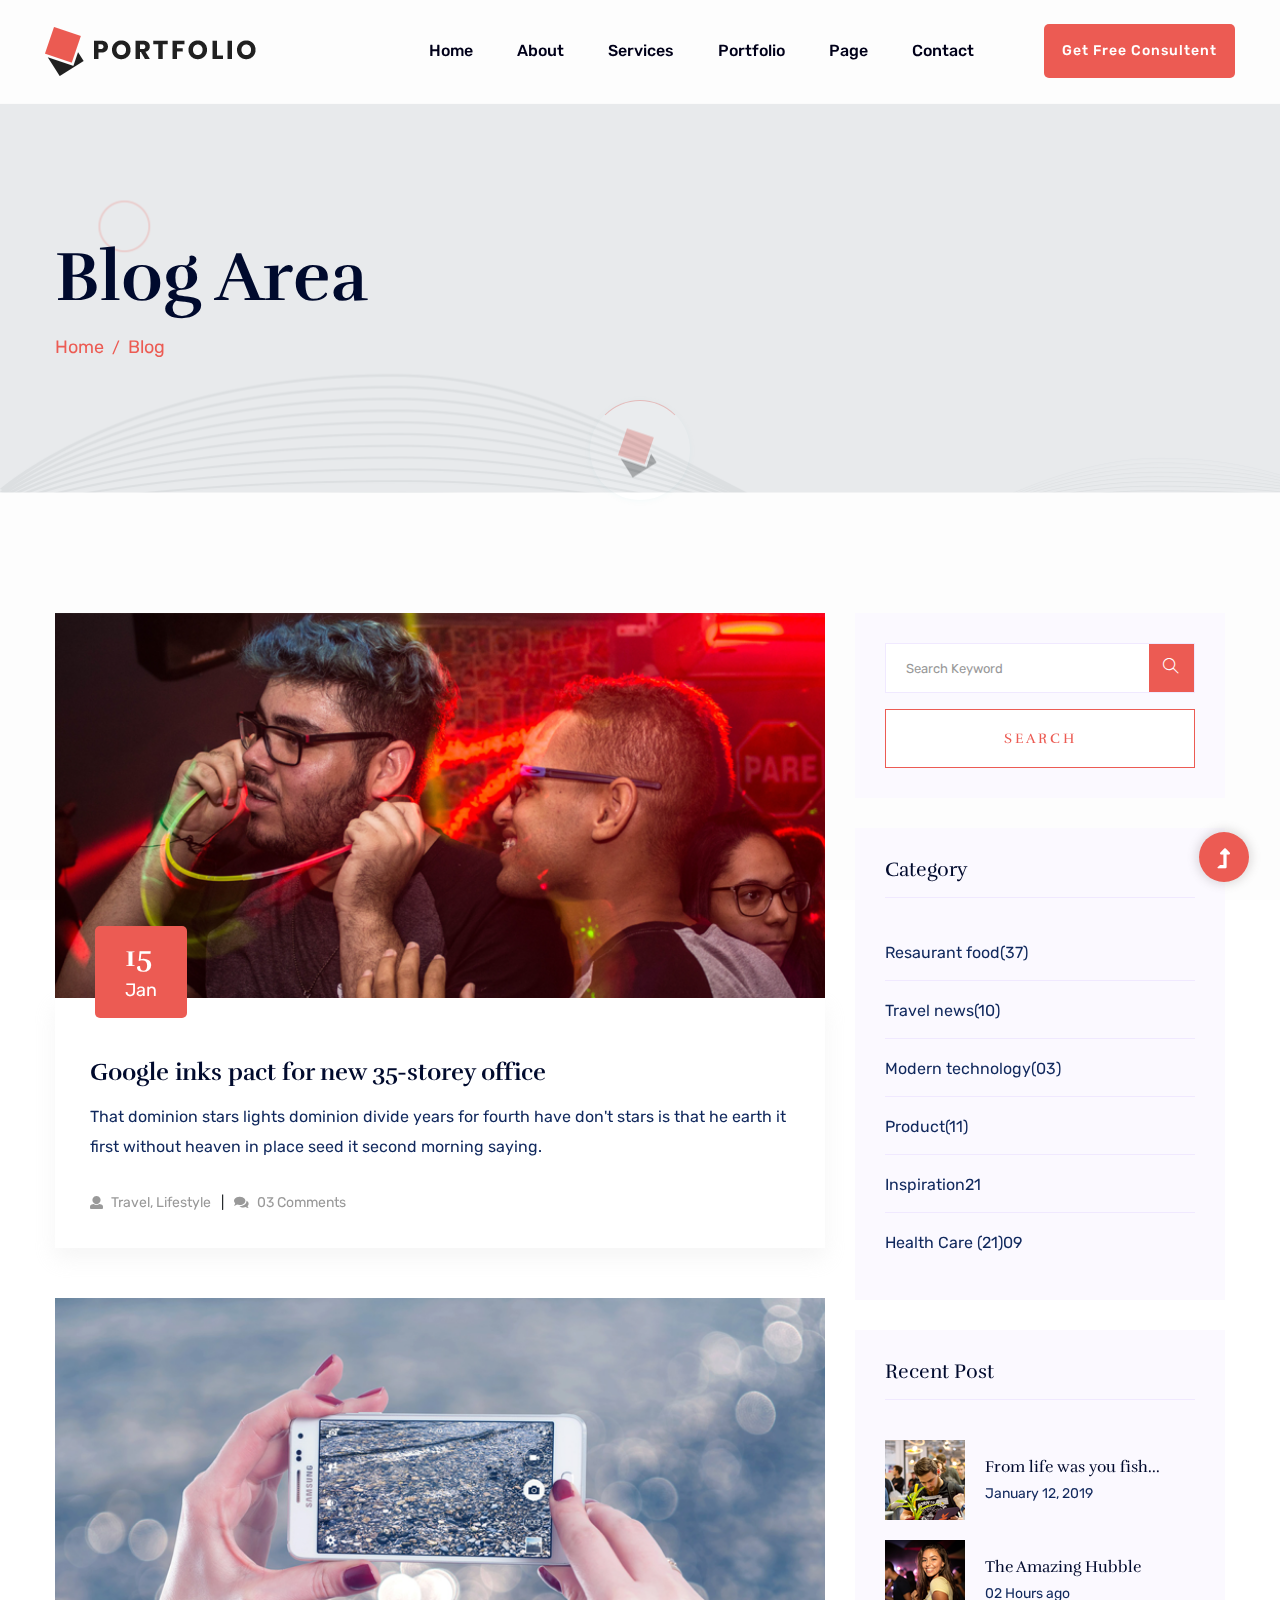
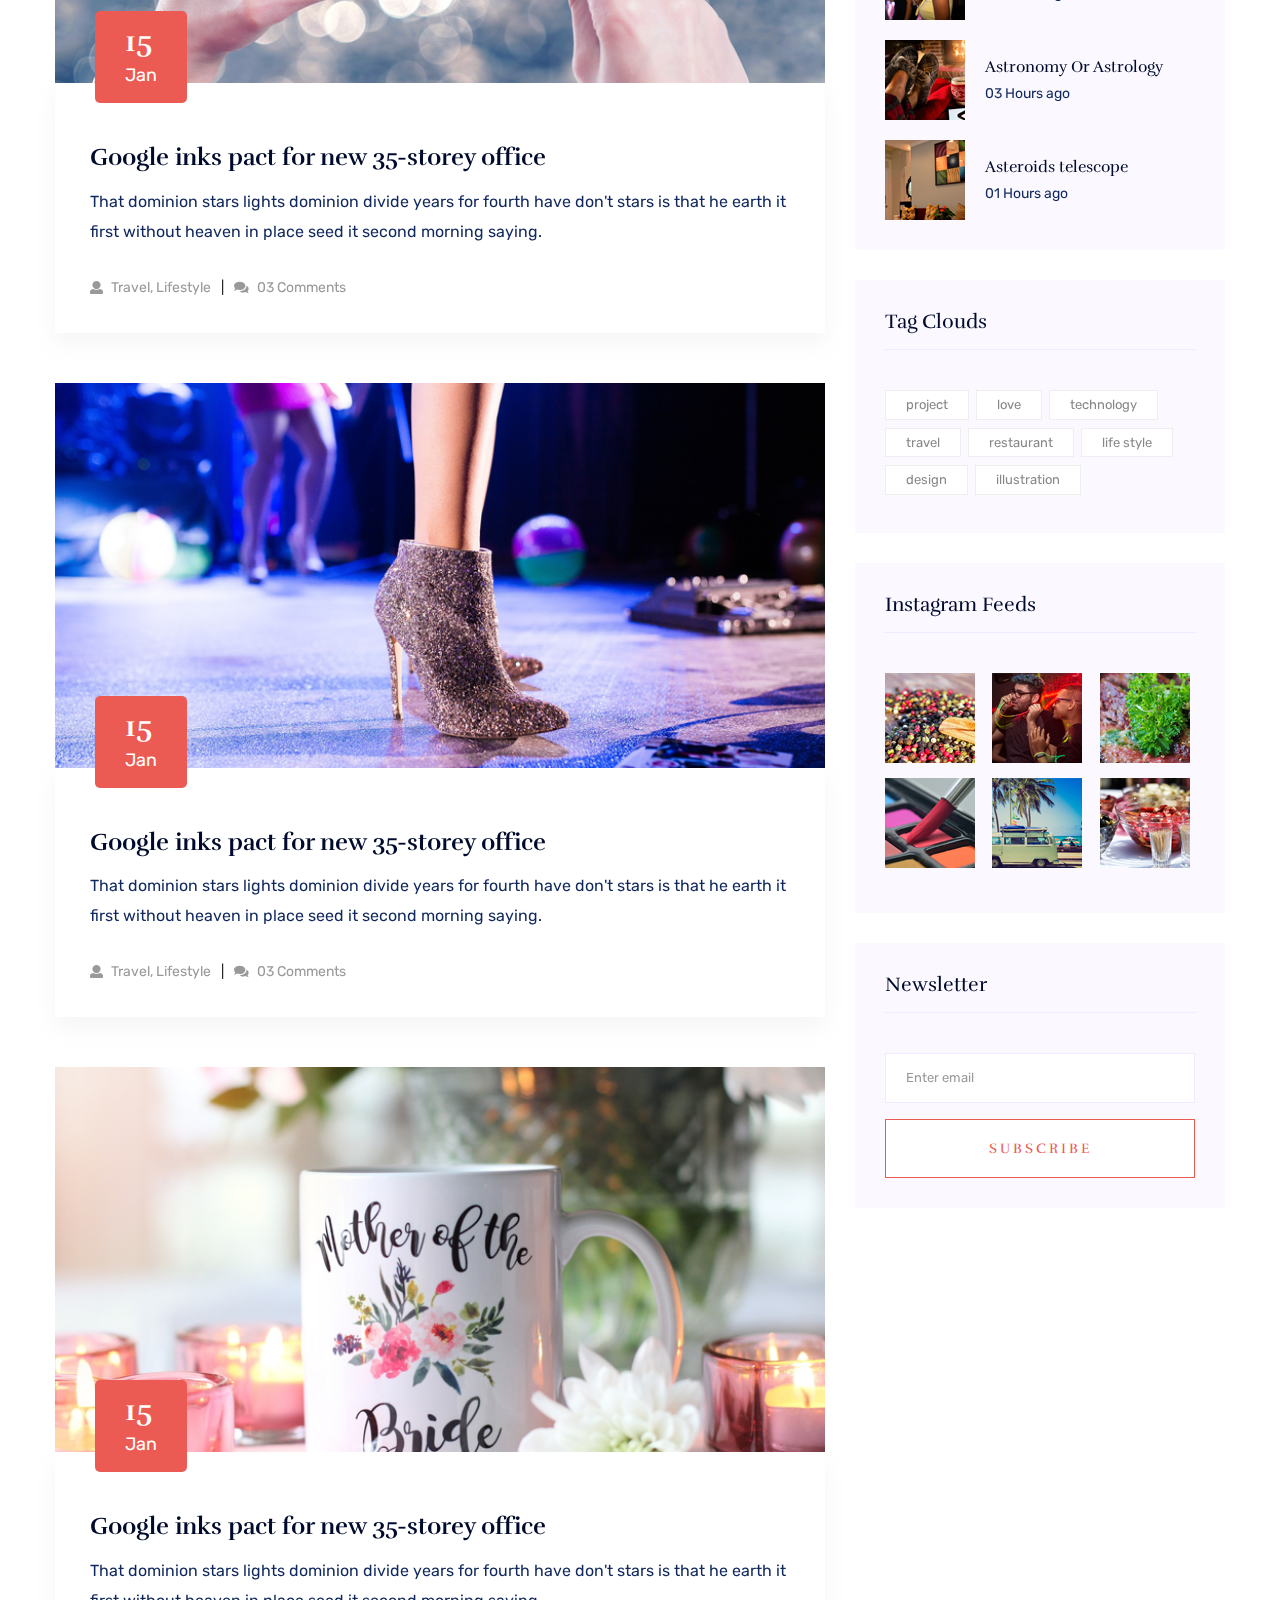
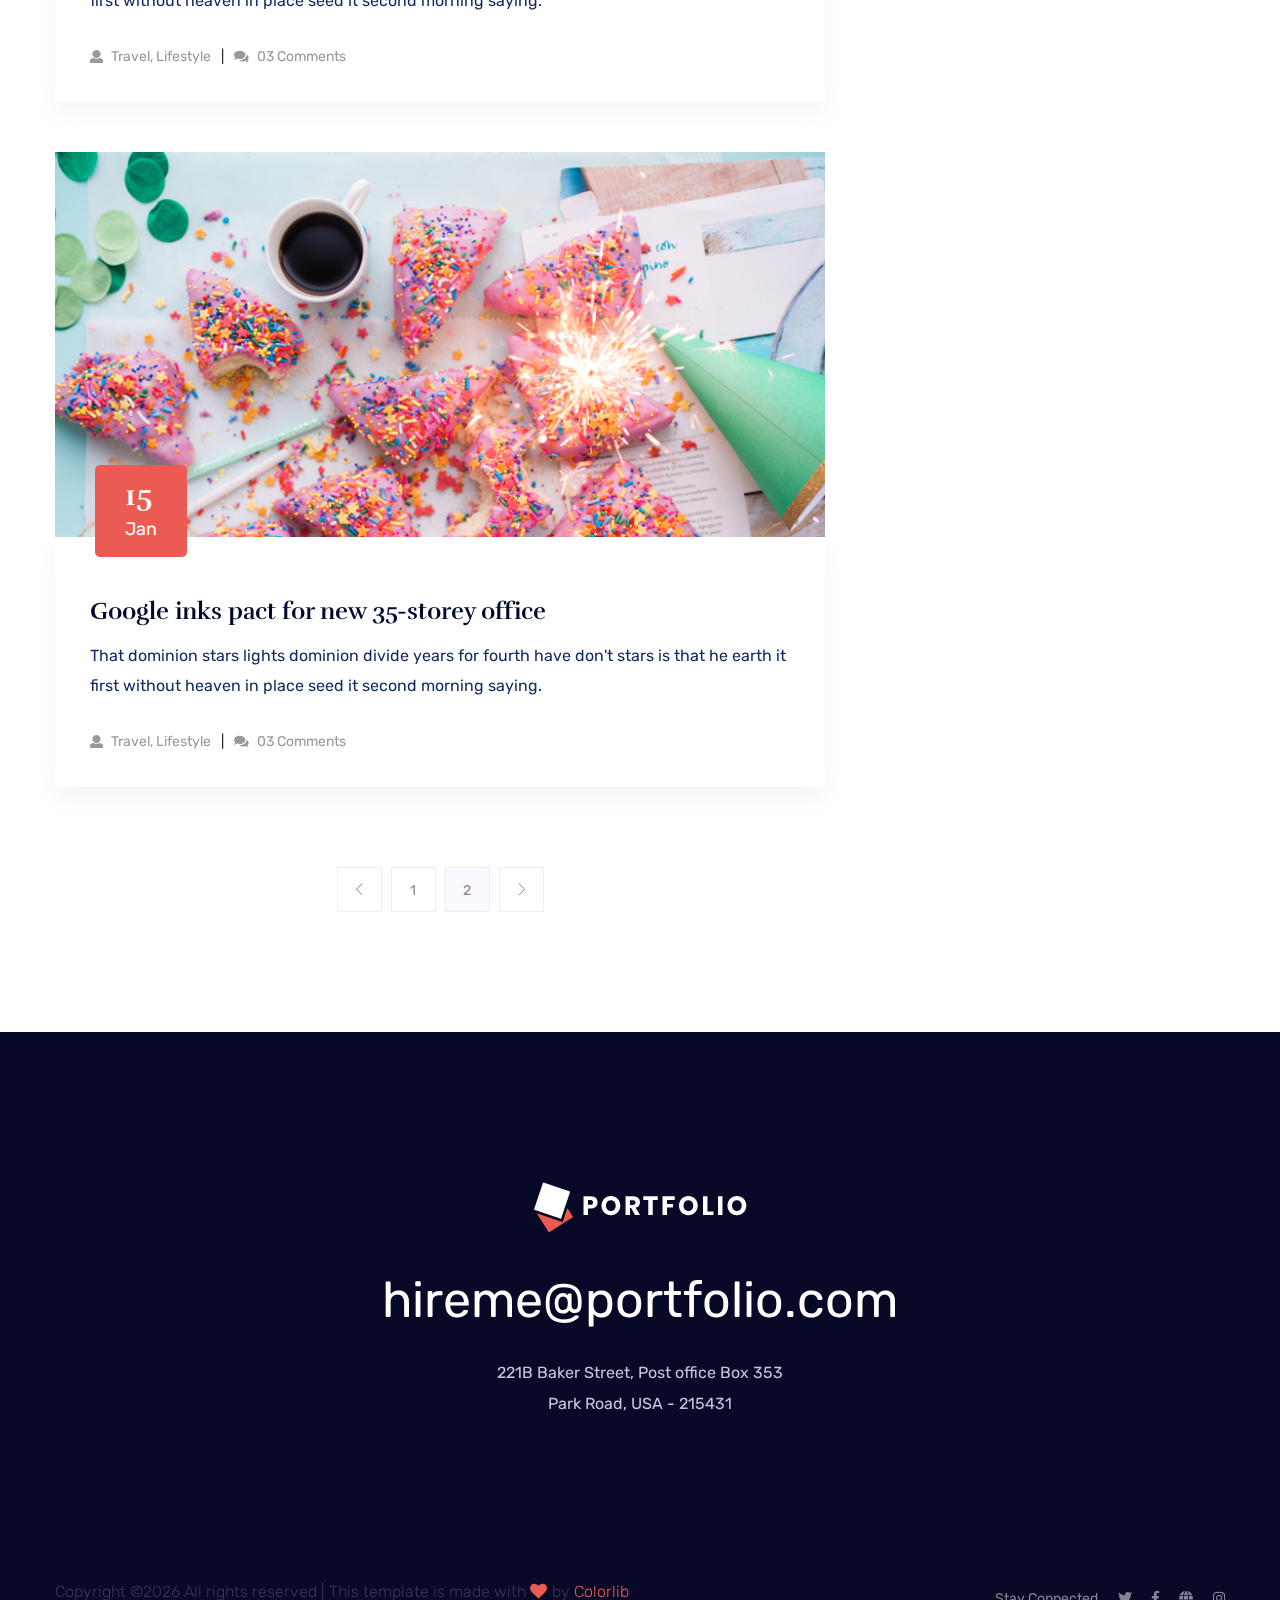
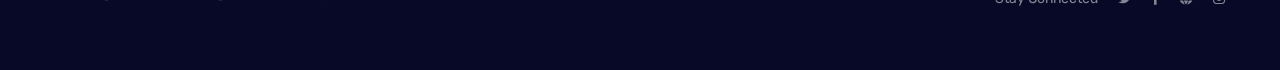
<file: blog.html>
<!doctype html>
<html class="no-js" lang="zxx">

<head>
    <meta charset="utf-8">
    <meta http-equiv="x-ua-compatible" content="ie=edge">
    <title>Personal HTML-5 Template </title>
    <meta name="description" content="">
    <meta name="viewport" content="width=device-width, initial-scale=1">
    <link rel="shortcut icon" type="image/x-icon" href="assets/img/favicon.ico">

    <!-- CSS here -->
        <link rel="stylesheet" href="assets/css/bootstrap.min.css">
        <link rel="stylesheet" href="assets/css/owl.carousel.min.css">
        <link rel="stylesheet" href="assets/css/slicknav.css">
        <link rel="stylesheet" href="assets/css/animate.min.css">
        <link rel="stylesheet" href="assets/css/magnific-popup.css">
        <link rel="stylesheet" href="assets/css/fontawesome-all.min.css">
        <link rel="stylesheet" href="assets/css/themify-icons.css">
        <link rel="stylesheet" href="assets/css/themify-icons.css">
        <link rel="stylesheet" href="assets/css/slick.css">
        <link rel="stylesheet" href="assets/css/nice-select.css">
        <link rel="stylesheet" href="assets/css/style.css">
        <link rel="stylesheet" href="assets/css/responsive.css">
</head>

<body>
    <!-- Preloader Start -->
    <div id="preloader-active">
        <div class="preloader d-flex align-items-center justify-content-center">
            <div class="preloader-inner position-relative">
                <div class="preloader-circle"></div>
                <div class="preloader-img pere-text">
                    <img src="assets/img/logo/loder.jpg" alt="">
                </div>
            </div>
        </div>
    </div>
    <!-- Preloader Start -->
    <header>
        <!-- Header Start -->
        <div class="header-area">
                <div class="main-header  header-sticky">
                    <div class="container-fluid">
                        <div class="row align-items-center">
                            <!-- Logo -->
                            <div class="col-xl-2 col-lg-2 col-md-1">
                                <div class="logo">
                                    <a href="index.html"><img src="assets/img/logo/logo.png" alt=""></a>
                                </div>
                            </div>
                            <div class="col-xl-10 col-lg-10 col-md-10">
                                <div class="menu-main d-flex align-items-center justify-content-end">
                                    <!-- Main-menu -->
                                    <div class="main-menu f-right d-none d-lg-block">
                                        <nav> 
                                            <ul id="navigation">
                                                <li><a href="index.html">Home</a></li>
                                                <li><a href="about.html">About</a></li>
                                                <li><a href="services.html">Services</a></li>
                                                <li><a href="portfolio.html">Portfolio</a></li>
                                                <li><a href="#">Page</a>
                                                    <ul class="submenu">
                                                        <li><a href="blog.html">Blog</a></li>
                                                        <li><a href="blog_details.html">Blog Details</a></li>
                                                        <li><a href="elements.html">Element</a></li>
                                                        <li><a href="portfolio_details.html">Portfolio Details</a></li>
                                                    </ul>
                                                </li>
                                                <li><a href="contact.html">Contact</a></li>
                                            </ul>
                                        </nav>
                                    </div>
                                    <div class="header-right-btn f-right d-none d-xl-block ml-20">
                                        <a href="#" class="btn header-btn">Get Free Consultent</a>
                                    </div>
                                </div>
                            </div>   
                            <!-- Mobile Menu -->
                            <div class="col-12">
                                <div class="mobile_menu d-block d-lg-none"></div>
                            </div>
                        </div>
                    </div>
                </div>
        </div>
        <!-- Header End -->
    </header>
    <main>

        <!-- Hero Start -->
        <div class="slider-area ">
            <div class="slider-height2 d-flex align-items-center">
                <div class="container">
                    <div class="row">
                        <div class="col-xl-12">
                            <div class="hero-cap">
                                <h2>Blog Area</h2>
                                <nav aria-label="breadcrumb ">
                                    <ol class="breadcrumb">
                                    <li class="breadcrumb-item"><a href="index.html">Home</a></li>
                                    <li class="breadcrumb-item"><a href="#">Blog</a></li> 
                                    </ol>
                                </nav>
                            </div>
                        </div>
                    </div>
                </div>
            </div>
        </div>
        <!-- Hero End -->
        <!--================Blog Area =================-->
        <section class="blog_area section-padding">
            <div class="container">
                <div class="row">
                    <div class="col-lg-8 mb-5 mb-lg-0">
                        <div class="blog_left_sidebar">
                            <article class="blog_item">
                                <div class="blog_item_img">
                                    <img class="card-img rounded-0" src="assets/img/blog/single_blog_1.png" alt="">
                                    <a href="#" class="blog_item_date">
                                        <h3>15</h3>
                                        <p>Jan</p>
                                    </a>
                                </div>

                                <div class="blog_details">
                                    <a class="d-inline-block" href="blog_details.html">
                                        <h2>Google inks pact for new 35-storey office</h2>
                                    </a>
                                    <p>That dominion stars lights dominion divide years for fourth have don't stars is that
                                        he earth it first without heaven in place seed it second morning saying.</p>
                                    <ul class="blog-info-link">
                                        <li><a href="#"><i class="fa fa-user"></i> Travel, Lifestyle</a></li>
                                        <li><a href="#"><i class="fa fa-comments"></i> 03 Comments</a></li>
                                    </ul>
                                </div>
                            </article>

                            <article class="blog_item">
                                <div class="blog_item_img">
                                    <img class="card-img rounded-0" src="assets/img/blog/single_blog_2.png" alt="">
                                    <a href="#" class="blog_item_date">
                                        <h3>15</h3>
                                        <p>Jan</p>
                                    </a>
                                </div>

                                <div class="blog_details">
                                    <a class="d-inline-block" href="blog_details.html">
                                        <h2>Google inks pact for new 35-storey office</h2>
                                    </a>
                                    <p>That dominion stars lights dominion divide years for fourth have don't stars is that
                                        he earth it first without heaven in place seed it second morning saying.</p>
                                    <ul class="blog-info-link">
                                        <li><a href="#"><i class="fa fa-user"></i> Travel, Lifestyle</a></li>
                                        <li><a href="#"><i class="fa fa-comments"></i> 03 Comments</a></li>
                                    </ul>
                                </div>
                            </article>

                            <article class="blog_item">
                                <div class="blog_item_img">
                                    <img class="card-img rounded-0" src="assets/img/blog/single_blog_3.png" alt="">
                                    <a href="#" class="blog_item_date">
                                        <h3>15</h3>
                                        <p>Jan</p>
                                    </a>
                                </div>

                                <div class="blog_details">
                                    <a class="d-inline-block" href="blog_details.html">
                                        <h2>Google inks pact for new 35-storey office</h2>
                                    </a>
                                    <p>That dominion stars lights dominion divide years for fourth have don't stars is that
                                        he earth it first without heaven in place seed it second morning saying.</p>
                                    <ul class="blog-info-link">
                                        <li><a href="#"><i class="fa fa-user"></i> Travel, Lifestyle</a></li>
                                        <li><a href="#"><i class="fa fa-comments"></i> 03 Comments</a></li>
                                    </ul>
                                </div>
                            </article>

                            <article class="blog_item">
                                <div class="blog_item_img">
                                    <img class="card-img rounded-0" src="assets/img/blog/single_blog_4.png" alt="">
                                    <a href="#" class="blog_item_date">
                                        <h3>15</h3>
                                        <p>Jan</p>
                                    </a>
                                </div>

                                <div class="blog_details">
                                    <a class="d-inline-block" href="blog_details.html">
                                        <h2>Google inks pact for new 35-storey office</h2>
                                    </a>
                                    <p>That dominion stars lights dominion divide years for fourth have don't stars is that
                                        he earth it first without heaven in place seed it second morning saying.</p>
                                    <ul class="blog-info-link">
                                        <li><a href="#"><i class="fa fa-user"></i> Travel, Lifestyle</a></li>
                                        <li><a href="#"><i class="fa fa-comments"></i> 03 Comments</a></li>
                                    </ul>
                                </div>
                            </article>

                            <article class="blog_item">
                                <div class="blog_item_img">
                                    <img class="card-img rounded-0" src="assets/img/blog/single_blog_5.png" alt="">
                                    <a href="#" class="blog_item_date">
                                        <h3>15</h3>
                                        <p>Jan</p>
                                    </a>
                                </div>

                                <div class="blog_details">
                                    <a class="d-inline-block" href="blog_details.html">
                                        <h2>Google inks pact for new 35-storey office</h2>
                                    </a>
                                    <p>That dominion stars lights dominion divide years for fourth have don't stars is that
                                        he earth it first without heaven in place seed it second morning saying.</p>
                                    <ul class="blog-info-link">
                                        <li><a href="#"><i class="fa fa-user"></i> Travel, Lifestyle</a></li>
                                        <li><a href="#"><i class="fa fa-comments"></i> 03 Comments</a></li>
                                    </ul>
                                </div>
                            </article>

                            <nav class="blog-pagination justify-content-center d-flex">
                                <ul class="pagination">
                                    <li class="page-item">
                                        <a href="#" class="page-link" aria-label="Previous">
                                            <i class="ti-angle-left"></i>
                                        </a>
                                    </li>
                                    <li class="page-item">
                                        <a href="#" class="page-link">1</a>
                                    </li>
                                    <li class="page-item active">
                                        <a href="#" class="page-link">2</a>
                                    </li>
                                    <li class="page-item">
                                        <a href="#" class="page-link" aria-label="Next">
                                            <i class="ti-angle-right"></i>
                                        </a>
                                    </li>
                                </ul>
                            </nav>
                        </div>
                    </div>
                    <div class="col-lg-4">
                        <div class="blog_right_sidebar">
                            <aside class="single_sidebar_widget search_widget">
                                <form action="#">
                                    <div class="form-group">
                                        <div class="input-group mb-3">
                                            <input type="text" class="form-control" placeholder='Search Keyword'
                                                onfocus="this.placeholder = ''"
                                                onblur="this.placeholder = 'Search Keyword'">
                                            <div class="input-group-append">
                                                <button class="btns" type="button"><i class="ti-search"></i></button>
                                            </div>
                                        </div>
                                    </div>
                                    <button class="button rounded-0 primary-bg text-white w-100 btn_1 boxed-btn"
                                        type="submit">Search</button>
                                </form>
                            </aside>

                            <aside class="single_sidebar_widget post_category_widget">
                                <h4 class="widget_title">Category</h4>
                                <ul class="list cat-list">
                                    <li>
                                        <a href="#" class="d-flex">
                                            <p>Resaurant food</p>
                                            <p>(37)</p>
                                        </a>
                                    </li>
                                    <li>
                                        <a href="#" class="d-flex">
                                            <p>Travel news</p>
                                            <p>(10)</p>
                                        </a>
                                    </li>
                                    <li>
                                        <a href="#" class="d-flex">
                                            <p>Modern technology</p>
                                            <p>(03)</p>
                                        </a>
                                    </li>
                                    <li>
                                        <a href="#" class="d-flex">
                                            <p>Product</p>
                                            <p>(11)</p>
                                        </a>
                                    </li>
                                    <li>
                                        <a href="#" class="d-flex">
                                            <p>Inspiration</p>
                                            <p>21</p>
                                        </a>
                                    </li>
                                    <li>
                                        <a href="#" class="d-flex">
                                            <p>Health Care (21)</p>
                                            <p>09</p>
                                        </a>
                                    </li>
                                </ul>
                            </aside>

                            <aside class="single_sidebar_widget popular_post_widget">
                                <h3 class="widget_title">Recent Post</h3>
                                <div class="media post_item">
                                    <img src="assets/img/post/post_1.png" alt="post">
                                    <div class="media-body">
                                        <a href="blog_details.html">
                                            <h3>From life was you fish...</h3>
                                        </a>
                                        <p>January 12, 2019</p>
                                    </div>
                                </div>
                                <div class="media post_item">
                                    <img src="assets/img/post/post_2.png" alt="post">
                                    <div class="media-body">
                                        <a href="blog_details.html">
                                            <h3>The Amazing Hubble</h3>
                                        </a>
                                        <p>02 Hours ago</p>
                                    </div>
                                </div>
                                <div class="media post_item">
                                    <img src="assets/img/post/post_3.png" alt="post">
                                    <div class="media-body">
                                        <a href="blog_details.html">
                                            <h3>Astronomy Or Astrology</h3>
                                        </a>
                                        <p>03 Hours ago</p>
                                    </div>
                                </div>
                                <div class="media post_item">
                                    <img src="assets/img/post/post_4.png" alt="post">
                                    <div class="media-body">
                                        <a href="blog_details.html">
                                            <h3>Asteroids telescope</h3>
                                        </a>
                                        <p>01 Hours ago</p>
                                    </div>
                                </div>
                            </aside>
                            <aside class="single_sidebar_widget tag_cloud_widget">
                                <h4 class="widget_title">Tag Clouds</h4>
                                <ul class="list">
                                    <li>
                                        <a href="#">project</a>
                                    </li>
                                    <li>
                                        <a href="#">love</a>
                                    </li>
                                    <li>
                                        <a href="#">technology</a>
                                    </li>
                                    <li>
                                        <a href="#">travel</a>
                                    </li>
                                    <li>
                                        <a href="#">restaurant</a>
                                    </li>
                                    <li>
                                        <a href="#">life style</a>
                                    </li>
                                    <li>
                                        <a href="#">design</a>
                                    </li>
                                    <li>
                                        <a href="#">illustration</a>
                                    </li>
                                </ul>
                            </aside>

                            <aside class="single_sidebar_widget instagram_feeds">
                                <h4 class="widget_title">Instagram Feeds</h4>
                                <ul class="instagram_row flex-wrap">
                                    <li>
                                        <a href="#">
                                            <img class="img-fluid" src="assets/img/post/post_5.png" alt="">
                                        </a>
                                    </li>
                                    <li>
                                        <a href="#">
                                            <img class="img-fluid" src="assets/img/post/post_6.png" alt="">
                                        </a>
                                    </li>
                                    <li>
                                        <a href="#">
                                            <img class="img-fluid" src="assets/img/post/post_7.png" alt="">
                                        </a>
                                    </li>
                                    <li>
                                        <a href="#">
                                            <img class="img-fluid" src="assets/img/post/post_8.png" alt="">
                                        </a>
                                    </li>
                                    <li>
                                        <a href="#">
                                            <img class="img-fluid" src="assets/img/post/post_9.png" alt="">
                                        </a>
                                    </li>
                                    <li>
                                        <a href="#">
                                            <img class="img-fluid" src="assets/img/post/post_10.png" alt="">
                                        </a>
                                    </li>
                                </ul>
                            </aside>


                            <aside class="single_sidebar_widget newsletter_widget">
                                <h4 class="widget_title">Newsletter</h4>

                                <form action="#">
                                    <div class="form-group">
                                        <input type="email" class="form-control" onfocus="this.placeholder = ''"
                                            onblur="this.placeholder = 'Enter email'" placeholder='Enter email' required>
                                    </div>
                                    <button class="button rounded-0 primary-bg text-white w-100 btn_1 boxed-btn"
                                        type="submit">Subscribe</button>
                                </form>
                            </aside>
                        </div>
                    </div>
                </div>
            </div>
        </section>
        <!--================Blog Area =================-->

    </main>
    <footer>
        <!-- Footer Start-->
        <div class="footer-area">
            <div class="container">
               <div class="footer-top footer-padding">
                   <div class="row justify-content-center">
                       <div class="col-lg-6">
                            <div class="footer-top-cap text-center">
                                <img src="assets/img/logo/logo2_footer.png" alt="">
                               <span><a href="#">hireme@portfolio.com</a></span>
                                <p>221B Baker Street, Post office Box 353 </p>
                                <p>Park Road, USA - 215431</p>
                            </div>
                       </div>
                   </div>
               </div>
                <div class="footer-bottom">
                    <div class="row d-flex justify-content-between align-items-center">
                        <div class="col-xl-9 col-lg-8">
                            <div class="footer-copy-right">
                                <p><!-- Link back to Colorlib can't be removed. Template is licensed under CC BY 3.0. -->
  Copyright &copy;<script>document.write(new Date().getFullYear());</script> All rights reserved | This template is made with <i class="fa fa-heart" aria-hidden="true"></i> by <a href="https://colorlib.com" target="_blank">Colorlib</a>
  <!-- Link back to Colorlib can't be removed. Template is licensed under CC BY 3.0. --></p>
                            </div>
                        </div>
                        <div class="col-xl-3 col-lg-4">
                            <!-- Footer Social -->
                            <div class="footer-social f-right">
                                <a>Stay Connected</a>
                                <a href="#"><i class="fab fa-twitter"></i></a>
                                <a href="#"><i class="fab fa-facebook-f"></i></a>
                                <a href="#"><i class="fas fa-globe"></i></a>
                                <a href="#"><i class="fab fa-instagram"></i></a>
                            </div>
                        </div>
                    </div>
               </div>
            </div>
        </div>
        <!-- Footer End-->
    </footer>
    <!-- Scroll Up -->
    <div id="back-top" >
        <a title="Go to Top" href="#"> <i class="fas fa-level-up-alt"></i></a>
    </div>

<!-- JS here -->
	
		<!-- All JS Custom Plugins Link Here here -->
        <script src="./assets/js/vendor/modernizr-3.5.0.min.js"></script>
		<!-- Jquery, Popper, Bootstrap -->
		<script src="./assets/js/vendor/jquery-1.12.4.min.js"></script>
        <script src="./assets/js/popper.min.js"></script>
        <script src="./assets/js/bootstrap.min.js"></script>
	    <!-- Jquery Mobile Menu -->
        <script src="./assets/js/jquery.slicknav.min.js"></script>

		<!-- Jquery Slick , Owl-Carousel Plugins -->
        <script src="./assets/js/owl.carousel.min.js"></script>
        <script src="./assets/js/slick.min.js"></script>
		<!-- One Page, Animated-HeadLin -->
        <script src="./assets/js/wow.min.js"></script>
		<script src="./assets/js/animated.headline.js"></script>
		
		<!-- Nice-select, sticky -->
        <script src="./assets/js/jquery.nice-select.min.js"></script>
		<script src="./assets/js/jquery.sticky.js"></script>
        <script src="./assets/js/jquery.magnific-popup.js"></script>

        <!-- contact js -->
        <script src="./assets/js/contact.js"></script>
        <script src="./assets/js/jquery.form.js"></script>
        <script src="./assets/js/jquery.validate.min.js"></script>
        <script src="./assets/js/mail-script.js"></script>
        <script src="./assets/js/jquery.ajaxchimp.min.js"></script>
        
		<!-- Jquery Plugins, main Jquery -->	
        <script src="./assets/js/plugins.js"></script>
        <script src="./assets/js/main.js"></script>
        
</body>
</html>
</file>
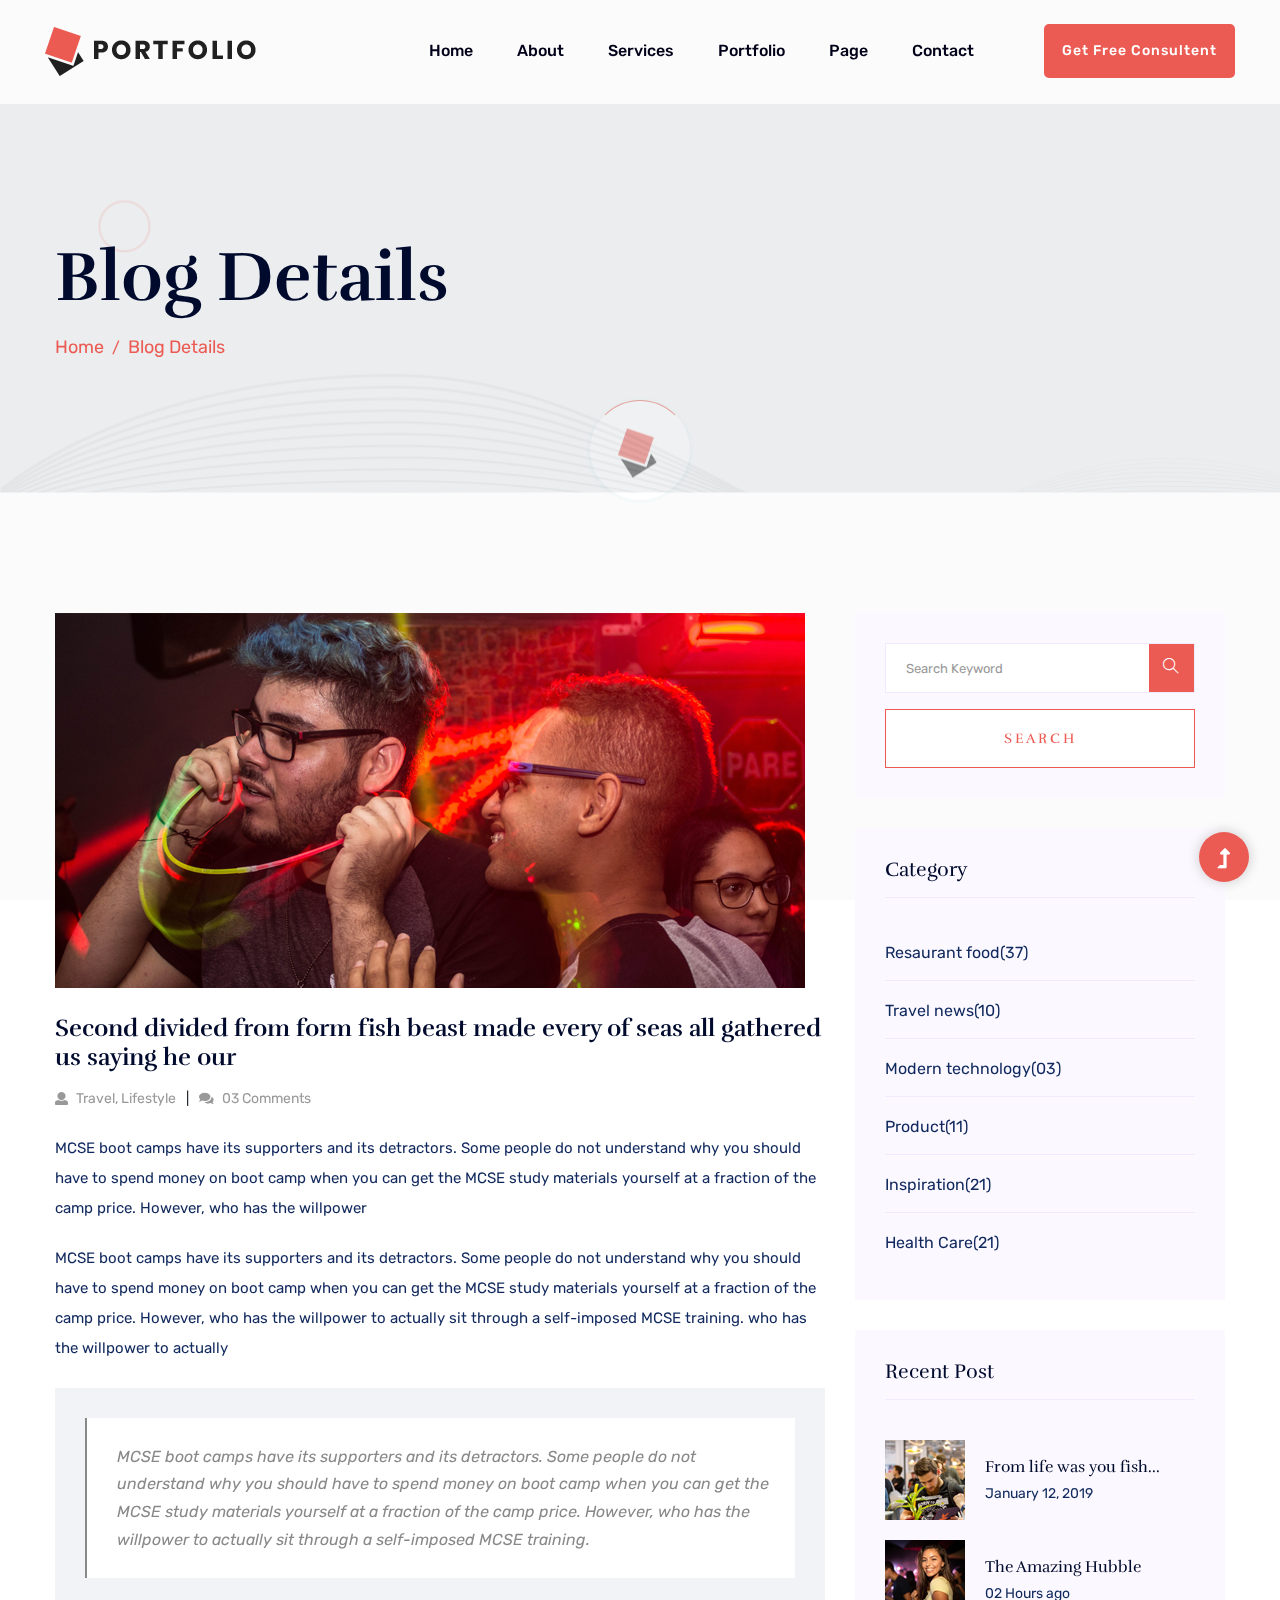
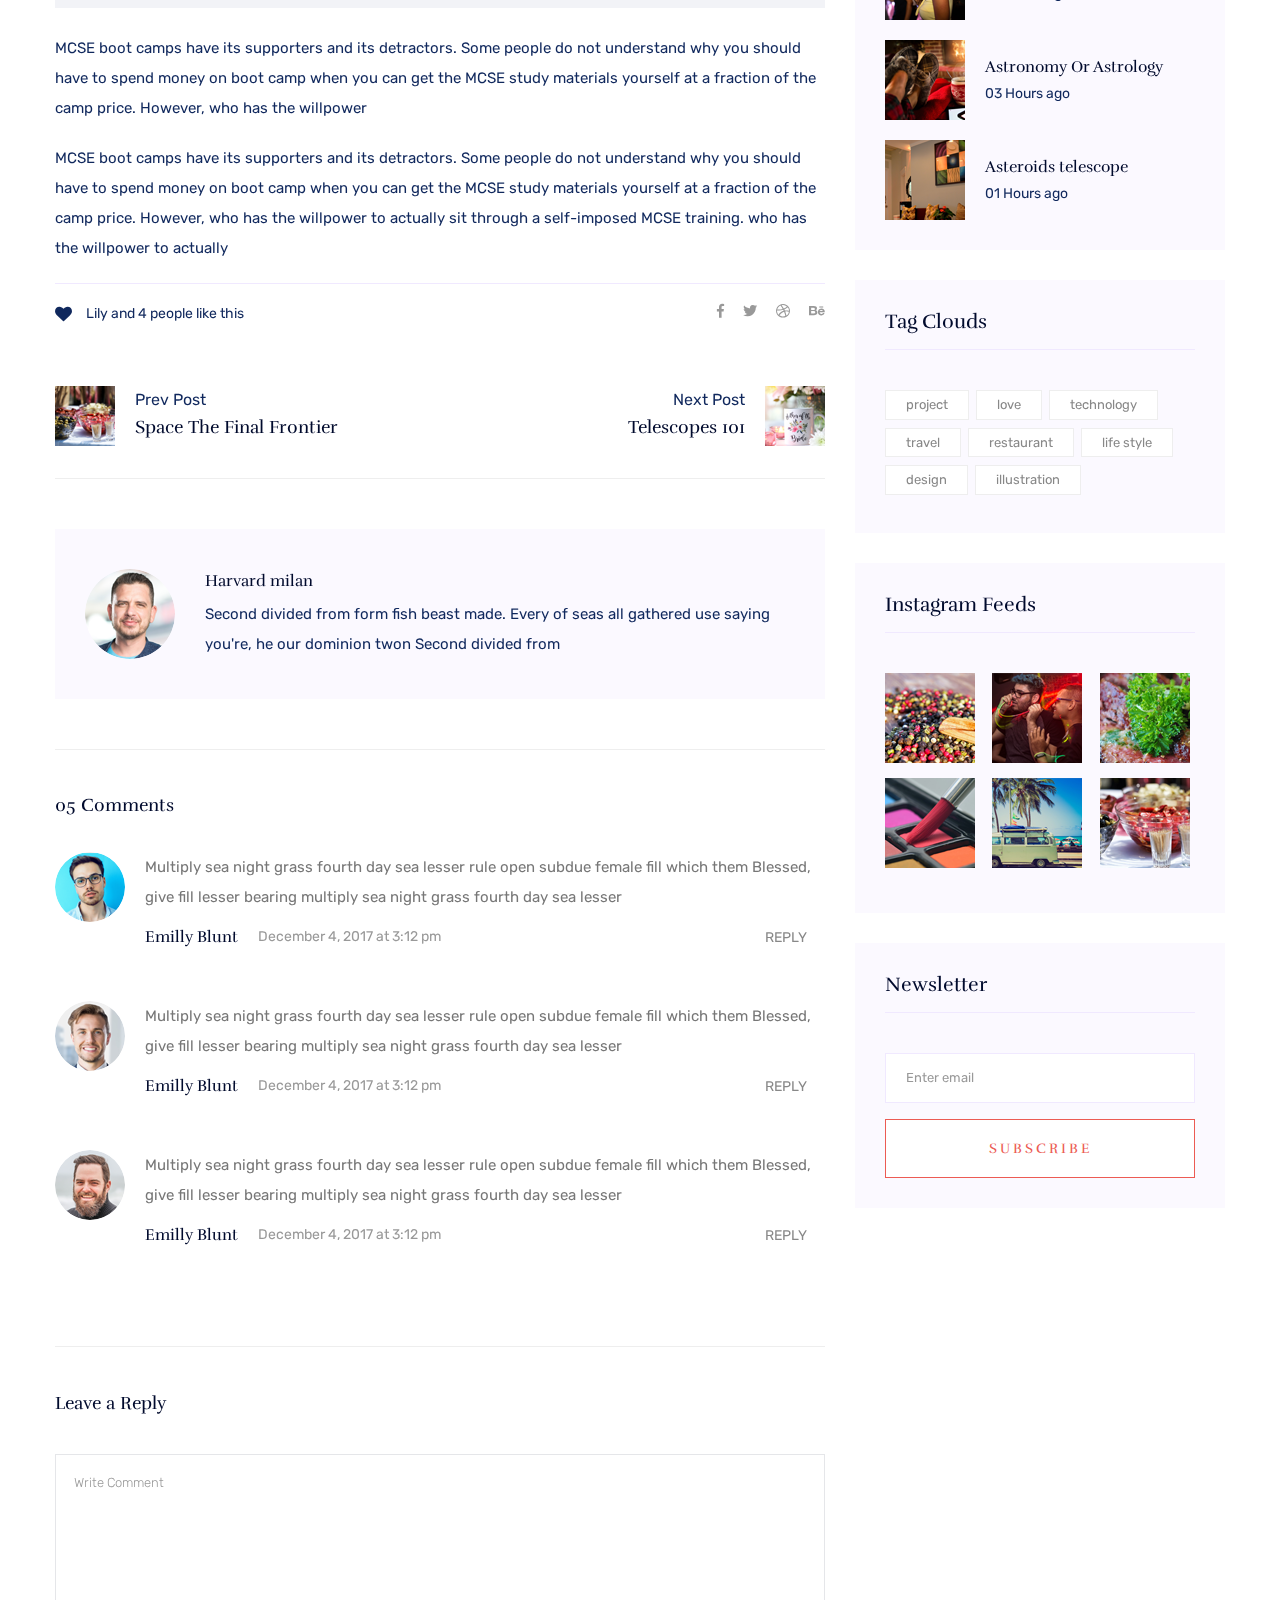
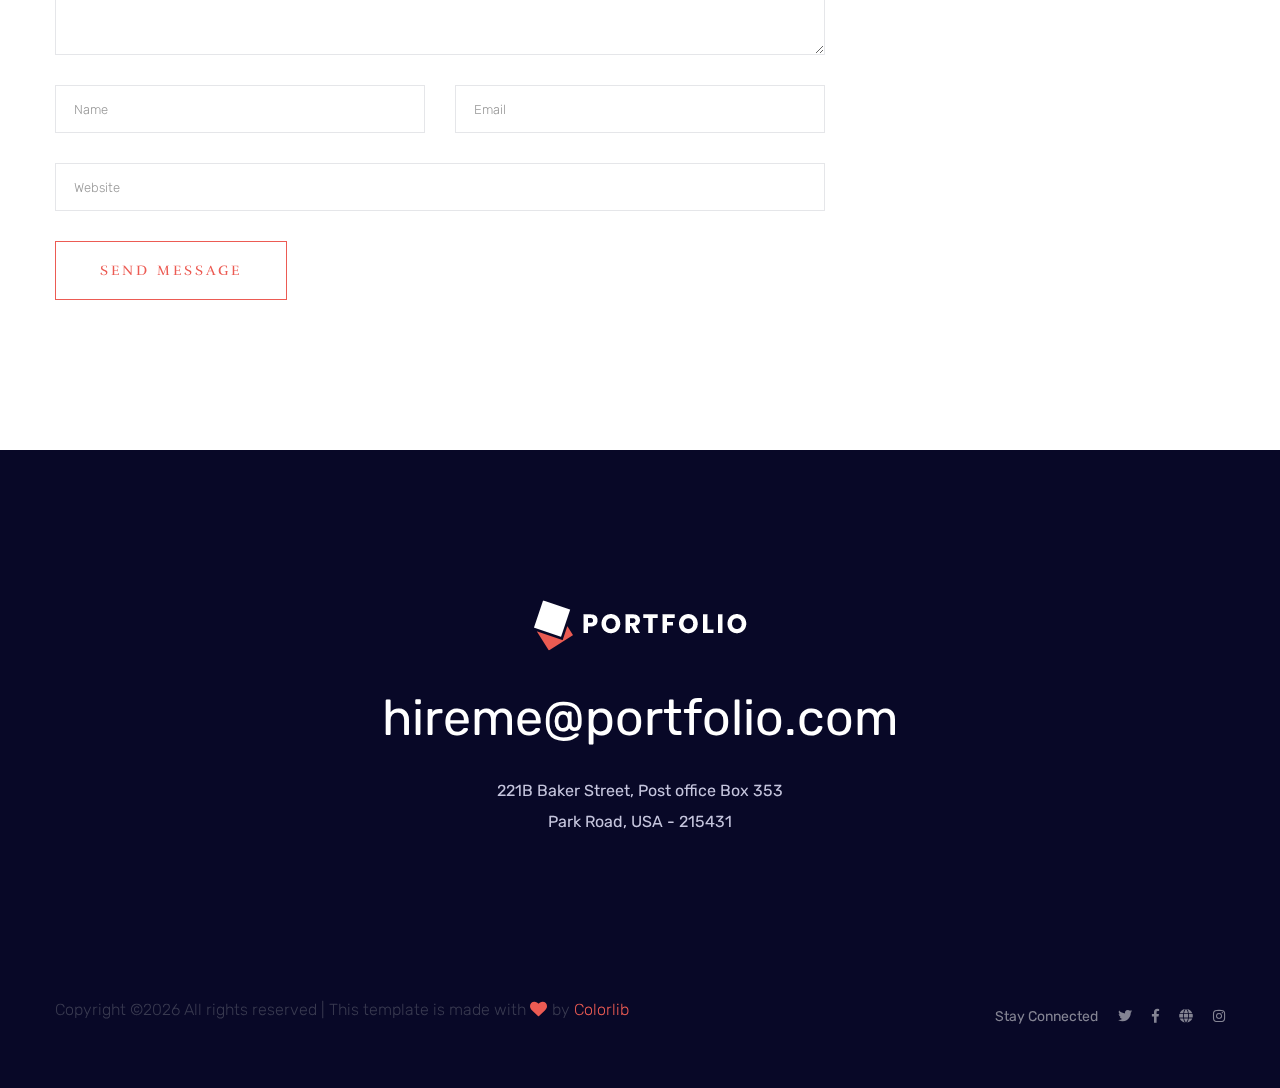
<file: blog_details.html>
<!doctype html>
<html class="no-js" lang="zxx">

<head>
   <meta charset="utf-8">
   <meta http-equiv="x-ua-compatible" content="ie=edge">
   <title>Personal HTML-5 Template </title>
   <meta name="description" content="">
   <meta name="viewport" content="width=device-width, initial-scale=1">
   <link rel="shortcut icon" type="image/x-icon" href="assets/img/favicon.ico">

  <!-- CSS here -->
      <link rel="stylesheet" href="assets/css/bootstrap.min.css">
      <link rel="stylesheet" href="assets/css/owl.carousel.min.css">
      <link rel="stylesheet" href="assets/css/slicknav.css">
      <link rel="stylesheet" href="assets/css/animate.min.css">
      <link rel="stylesheet" href="assets/css/magnific-popup.css">
      <link rel="stylesheet" href="assets/css/fontawesome-all.min.css">
      <link rel="stylesheet" href="assets/css/themify-icons.css">
      <link rel="stylesheet" href="assets/css/slick.css">
      <link rel="stylesheet" href="assets/css/nice-select.css">
      <link rel="stylesheet" href="assets/css/style.css">
</head>

<body>
   <!-- Preloader Start -->
   <div id="preloader-active">
      <div class="preloader d-flex align-items-center justify-content-center">
            <div class="preloader-inner position-relative">
               <div class="preloader-circle"></div>
               <div class="preloader-img pere-text">
                  <img src="assets/img/logo/loder.jpg" alt="">
               </div>
            </div>
      </div>
   </div>
   <!-- Preloader Start-->
   <header>
      <!-- Header Start -->
      <div class="header-area">
              <div class="main-header  header-sticky">
                  <div class="container-fluid">
                      <div class="row align-items-center">
                          <!-- Logo -->
                          <div class="col-xl-2 col-lg-2 col-md-1">
                              <div class="logo">
                                  <a href="index.html"><img src="assets/img/logo/logo.png" alt=""></a>
                              </div>
                          </div>
                          <div class="col-xl-10 col-lg-10 col-md-10">
                              <div class="menu-main d-flex align-items-center justify-content-end">
                                  <!-- Main-menu -->
                                  <div class="main-menu f-right d-none d-lg-block">
                                      <nav> 
                                          <ul id="navigation">
                                              <li><a href="index.html">Home</a></li>
                                              <li><a href="about.html">About</a></li>
                                              <li><a href="services.html">Services</a></li>
                                              <li><a href="portfolio.html">Portfolio</a></li>
                                              <li><a href="#">Page</a>
                                                  <ul class="submenu">
                                                      <li><a href="blog.html">Blog</a></li>
                                                      <li><a href="blog_details.html">Blog Details</a></li>
                                                      <li><a href="elements.html">Element</a></li>
                                                      <li><a href="portfolio_details.html">Portfolio Details</a></li>
                                                  </ul>
                                              </li>
                                              <li><a href="contact.html">Contact</a></li>
                                          </ul>
                                      </nav>
                                  </div>
                                  <div class="header-right-btn f-right d-none d-xl-block ml-20">
                                      <a href="#" class="btn header-btn">Get Free Consultent</a>
                                  </div>
                              </div>
                          </div>   
                          <!-- Mobile Menu -->
                          <div class="col-12">
                              <div class="mobile_menu d-block d-lg-none"></div>
                          </div>
                      </div>
                  </div>
              </div>
      </div>
      <!-- Header End -->
   </header>
   <main>

      <!-- Hero Start -->
		<div class="slider-area">
			<div class="slider-height2 d-flex align-items-center">
				<div class="container">
					<div class="row">
						<div class="col-xl-12">
							<div class="hero-cap">
								<h2>Blog Details</h2>
								<nav aria-label="breadcrumb ">
									<ol class="breadcrumb">
									<li class="breadcrumb-item"><a href="index.html">Home</a></li>
									<li class="breadcrumb-item"><a href="#">Blog Details</a></li> 
									</ol>
								</nav>
							</div>
						</div>
					</div>
				</div>
			</div>
		</div>
		<!-- Hero End -->
      <!--================Blog Area =================-->
      <section class="blog_area single-post-area section-padding">
         <div class="container">
            <div class="row">
               <div class="col-lg-8 posts-list">
                  <div class="single-post">
                     <div class="feature-img">
                        <img class="img-fluid" src="assets/img/blog/single_blog_1.png" alt="">
                     </div>
                     <div class="blog_details">
                        <h2>Second divided from form fish beast made every of seas
                           all gathered us saying he our
                        </h2>
                        <ul class="blog-info-link mt-3 mb-4">
                           <li><a href="#"><i class="fa fa-user"></i> Travel, Lifestyle</a></li>
                           <li><a href="#"><i class="fa fa-comments"></i> 03 Comments</a></li>
                        </ul>
                        <p class="excert">
                           MCSE boot camps have its supporters and its detractors. Some people do not understand why you
                           should have to spend money on boot camp when you can get the MCSE study materials yourself at a
                           fraction of the camp price. However, who has the willpower
                        </p>
                        <p>
                           MCSE boot camps have its supporters and its detractors. Some people do not understand why you
                           should have to spend money on boot camp when you can get the MCSE study materials yourself at a
                           fraction of the camp price. However, who has the willpower to actually sit through a
                           self-imposed MCSE training. who has the willpower to actually
                        </p>
                        <div class="quote-wrapper">
                           <div class="quotes">
                              MCSE boot camps have its supporters and its detractors. Some people do not understand why you
                              should have to spend money on boot camp when you can get the MCSE study materials yourself at
                              a fraction of the camp price. However, who has the willpower to actually sit through a
                              self-imposed MCSE training.
                           </div>
                        </div>
                        <p>
                           MCSE boot camps have its supporters and its detractors. Some people do not understand why you
                           should have to spend money on boot camp when you can get the MCSE study materials yourself at a
                           fraction of the camp price. However, who has the willpower
                        </p>
                        <p>
                           MCSE boot camps have its supporters and its detractors. Some people do not understand why you
                           should have to spend money on boot camp when you can get the MCSE study materials yourself at a
                           fraction of the camp price. However, who has the willpower to actually sit through a
                           self-imposed MCSE training. who has the willpower to actually
                        </p>
                     </div>
                  </div>
                  <div class="navigation-top">
                     <div class="d-sm-flex justify-content-between text-center">
                        <p class="like-info"><span class="align-middle"><i class="fa fa-heart"></i></span> Lily and 4
                           people like this</p>
                        <div class="col-sm-4 text-center my-2 my-sm-0">
                           <!-- <p class="comment-count"><span class="align-middle"><i class="fa fa-comment"></i></span> 06 Comments</p> -->
                        </div>
                        <ul class="social-icons">
                           <li><a href="#"><i class="fab fa-facebook-f"></i></a></li>
                           <li><a href="#"><i class="fab fa-twitter"></i></a></li>
                           <li><a href="#"><i class="fab fa-dribbble"></i></a></li>
                           <li><a href="#"><i class="fab fa-behance"></i></a></li>
                        </ul>
                     </div>
                     <div class="navigation-area">
                        <div class="row">
                           <div
                              class="col-lg-6 col-md-6 col-12 nav-left flex-row d-flex justify-content-start align-items-center">
                              <div class="thumb">
                                 <a href="#">
                                    <img class="img-fluid" src="assets/img/post/preview.png" alt="">
                                 </a>
                              </div>
                              <div class="arrow">
                                 <a href="#">
                                    <span class="lnr text-white ti-arrow-left"></span>
                                 </a>
                              </div>
                              <div class="detials">
                                 <p>Prev Post</p>
                                 <a href="#">
                                    <h4>Space The Final Frontier</h4>
                                 </a>
                              </div>
                           </div>
                           <div
                              class="col-lg-6 col-md-6 col-12 nav-right flex-row d-flex justify-content-end align-items-center">
                              <div class="detials">
                                 <p>Next Post</p>
                                 <a href="#">
                                    <h4>Telescopes 101</h4>
                                 </a>
                              </div>
                              <div class="arrow">
                                 <a href="#">
                                    <span class="lnr text-white ti-arrow-right"></span>
                                 </a>
                              </div>
                              <div class="thumb">
                                 <a href="#">
                                    <img class="img-fluid" src="assets/img/post/next.png" alt="">
                                 </a>
                              </div>
                           </div>
                        </div>
                     </div>
                  </div>
                  <div class="blog-author">
                     <div class="media align-items-center">
                        <img src="assets/img/blog/author.png" alt="">
                        <div class="media-body">
                           <a href="#">
                              <h4>Harvard milan</h4>
                           </a>
                           <p>Second divided from form fish beast made. Every of seas all gathered use saying you're, he
                              our dominion twon Second divided from</p>
                        </div>
                     </div>
                  </div>
                  <div class="comments-area">
                     <h4>05 Comments</h4>
                     <div class="comment-list">
                        <div class="single-comment justify-content-between d-flex">
                           <div class="user justify-content-between d-flex">
                              <div class="thumb">
                                 <img src="assets/img/comment/comment_1.png" alt="">
                              </div>
                              <div class="desc">
                                 <p class="comment">
                                    Multiply sea night grass fourth day sea lesser rule open subdue female fill which them
                                    Blessed, give fill lesser bearing multiply sea night grass fourth day sea lesser
                                 </p>
                                 <div class="d-flex justify-content-between">
                                    <div class="d-flex align-items-center">
                                       <h5>
                                          <a href="#">Emilly Blunt</a>
                                       </h5>
                                       <p class="date">December 4, 2017 at 3:12 pm </p>
                                    </div>
                                    <div class="reply-btn">
                                       <a href="#" class="btn-reply text-uppercase">reply</a>
                                    </div>
                                 </div>
                              </div>
                           </div>
                        </div>
                     </div>
                     <div class="comment-list">
                        <div class="single-comment justify-content-between d-flex">
                           <div class="user justify-content-between d-flex">
                              <div class="thumb">
                                 <img src="assets/img/comment/comment_2.png" alt="">
                              </div>
                              <div class="desc">
                                 <p class="comment">
                                    Multiply sea night grass fourth day sea lesser rule open subdue female fill which them
                                    Blessed, give fill lesser bearing multiply sea night grass fourth day sea lesser
                                 </p>
                                 <div class="d-flex justify-content-between">
                                    <div class="d-flex align-items-center">
                                       <h5>
                                          <a href="#">Emilly Blunt</a>
                                       </h5>
                                       <p class="date">December 4, 2017 at 3:12 pm </p>
                                    </div>
                                    <div class="reply-btn">
                                       <a href="#" class="btn-reply text-uppercase">reply</a>
                                    </div>
                                 </div>
                              </div>
                           </div>
                        </div>
                     </div>
                     <div class="comment-list">
                        <div class="single-comment justify-content-between d-flex">
                           <div class="user justify-content-between d-flex">
                              <div class="thumb">
                                 <img src="assets/img/comment/comment_3.png" alt="">
                              </div>
                              <div class="desc">
                                 <p class="comment">
                                    Multiply sea night grass fourth day sea lesser rule open subdue female fill which them
                                    Blessed, give fill lesser bearing multiply sea night grass fourth day sea lesser
                                 </p>
                                 <div class="d-flex justify-content-between">
                                    <div class="d-flex align-items-center">
                                       <h5>
                                          <a href="#">Emilly Blunt</a>
                                       </h5>
                                       <p class="date">December 4, 2017 at 3:12 pm </p>
                                    </div>
                                    <div class="reply-btn">
                                       <a href="#" class="btn-reply text-uppercase">reply</a>
                                    </div>
                                 </div>
                              </div>
                           </div>
                        </div>
                     </div>
                  </div>
                  <div class="comment-form">
                     <h4>Leave a Reply</h4>
                     <form class="form-contact comment_form" action="#" id="commentForm">
                        <div class="row">
                           <div class="col-12">
                              <div class="form-group">
                                 <textarea class="form-control w-100" name="comment" id="comment" cols="30" rows="9"
                                    placeholder="Write Comment"></textarea>
                              </div>
                           </div>
                           <div class="col-sm-6">
                              <div class="form-group">
                                 <input class="form-control" name="name" id="name" type="text" placeholder="Name">
                              </div>
                           </div>
                           <div class="col-sm-6">
                              <div class="form-group">
                                 <input class="form-control" name="email" id="email" type="email" placeholder="Email">
                              </div>
                           </div>
                           <div class="col-12">
                              <div class="form-group">
                                 <input class="form-control" name="website" id="website" type="text" placeholder="Website">
                              </div>
                           </div>
                        </div>
                        <div class="form-group">
                           <button type="submit" class="button button-contactForm btn_1 boxed-btn">Send Message</button>
                        </div>
                     </form>
                  </div>
               </div>
               <div class="col-lg-4">
                  <div class="blog_right_sidebar">
                     <aside class="single_sidebar_widget search_widget">
                        <form action="#">
                           <div class="form-group">
                              <div class="input-group mb-3">
                                 <input type="text" class="form-control" placeholder='Search Keyword'
                                    onfocus="this.placeholder = ''" onblur="this.placeholder = 'Search Keyword'">
                                 <div class="input-group-append">
                                    <button class="btns" type="button"><i class="ti-search"></i></button>
                                 </div>
                              </div>
                           </div>
                           <button class="button rounded-0 primary-bg text-white w-100 btn_1 boxed-btn"
                              type="submit">Search</button>
                        </form>
                     </aside>
                     <aside class="single_sidebar_widget post_category_widget">
                        <h4 class="widget_title">Category</h4>
                        <ul class="list cat-list">
                           <li>
                              <a href="#" class="d-flex">
                                 <p>Resaurant food</p>
                                 <p>(37)</p>
                              </a>
                           </li>
                           <li>
                              <a href="#" class="d-flex">
                                 <p>Travel news</p>
                                 <p>(10)</p>
                              </a>
                           </li>
                           <li>
                              <a href="#" class="d-flex">
                                 <p>Modern technology</p>
                                 <p>(03)</p>
                              </a>
                           </li>
                           <li>
                              <a href="#" class="d-flex">
                                 <p>Product</p>
                                 <p>(11)</p>
                              </a>
                           </li>
                           <li>
                              <a href="#" class="d-flex">
                                 <p>Inspiration</p>
                                 <p>(21)</p>
                              </a>
                           </li>
                           <li>
                              <a href="#" class="d-flex">
                                 <p>Health Care</p>
                                 <p>(21)</p>
                              </a>
                           </li>
                        </ul>
                     </aside>
                     <aside class="single_sidebar_widget popular_post_widget">
                        <h3 class="widget_title">Recent Post</h3>
                        <div class="media post_item">
                           <img src="assets/img/post/post_1.png" alt="post">
                           <div class="media-body">
                              <a href="blog_details.html">
                                 <h3>From life was you fish...</h3>
                              </a>
                              <p>January 12, 2019</p>
                           </div>
                        </div>
                        <div class="media post_item">
                           <img src="assets/img/post/post_2.png" alt="post">
                           <div class="media-body">
                              <a href="blog_details.html">
                                 <h3>The Amazing Hubble</h3>
                              </a>
                              <p>02 Hours ago</p>
                           </div>
                        </div>
                        <div class="media post_item">
                           <img src="assets/img/post/post_3.png" alt="post">
                           <div class="media-body">
                              <a href="blog_details.html">
                                 <h3>Astronomy Or Astrology</h3>
                              </a>
                              <p>03 Hours ago</p>
                           </div>
                        </div>
                        <div class="media post_item">
                           <img src="assets/img/post/post_4.png" alt="post">
                           <div class="media-body">
                              <a href="blog_details.html">
                                 <h3>Asteroids telescope</h3>
                              </a>
                              <p>01 Hours ago</p>
                           </div>
                        </div>
                     </aside>
                     <aside class="single_sidebar_widget tag_cloud_widget">
                        <h4 class="widget_title">Tag Clouds</h4>
                        <ul class="list">
                           <li>
                              <a href="#">project</a>
                           </li>
                           <li>
                              <a href="#">love</a>
                           </li>
                           <li>
                              <a href="#">technology</a>
                           </li>
                           <li>
                              <a href="#">travel</a>
                           </li>
                           <li>
                              <a href="#">restaurant</a>
                           </li>
                           <li>
                              <a href="#">life style</a>
                           </li>
                           <li>
                              <a href="#">design</a>
                           </li>
                           <li>
                              <a href="#">illustration</a>
                           </li>
                        </ul>
                     </aside>
                     <aside class="single_sidebar_widget instagram_feeds">
                        <h4 class="widget_title">Instagram Feeds</h4>
                        <ul class="instagram_row flex-wrap">
                           <li>
                              <a href="#">
                                 <img class="img-fluid" src="assets/img/post/post_5.png" alt="">
                              </a>
                           </li>
                           <li>
                              <a href="#">
                                 <img class="img-fluid" src="assets/img/post/post_6.png" alt="">
                              </a>
                           </li>
                           <li>
                              <a href="#">
                                 <img class="img-fluid" src="assets/img/post/post_7.png" alt="">
                              </a>
                           </li>
                           <li>
                              <a href="#">
                                 <img class="img-fluid" src="assets/img/post/post_8.png" alt="">
                              </a>
                           </li>
                           <li>
                              <a href="#">
                                 <img class="img-fluid" src="assets/img/post/post_9.png" alt="">
                              </a>
                           </li>
                           <li>
                              <a href="#">
                                 <img class="img-fluid" src="assets/img/post/post_10.png" alt="">
                              </a>
                           </li>
                        </ul>
                     </aside>
                     <aside class="single_sidebar_widget newsletter_widget">
                        <h4 class="widget_title">Newsletter</h4>
                        <form action="#">
                           <div class="form-group">
                              <input type="email" class="form-control" onfocus="this.placeholder = ''"
                                 onblur="this.placeholder = 'Enter email'" placeholder='Enter email' required>
                           </div>
                           <button class="button rounded-0 primary-bg text-white w-100 btn_1 boxed-btn"
                              type="submit">Subscribe</button>
                        </form>
                     </aside>
                  </div>
               </div>
            </div>
         </div>
      </section>
      <!--================ Blog Area end =================-->

   </main>
   <footer>
      <!-- Footer Start-->
      <div class="footer-area">
         <div class="container">
            <div class="footer-top footer-padding">
                  <div class="row justify-content-center">
                     <div class="col-lg-6">
                           <div class="footer-top-cap text-center">
                              <img src="assets/img/logo/logo2_footer.png" alt="">
                             <span><a href="#">hireme@portfolio.com</a></span>
                              <p>221B Baker Street, Post office Box 353 </p>
                              <p>Park Road, USA - 215431</p>
                           </div>
                     </div>
                  </div>
            </div>
               <div class="footer-bottom">
                  <div class="row d-flex justify-content-between align-items-center">
                     <div class="col-xl-9 col-lg-8">
                           <div class="footer-copy-right">
                              <p><!-- Link back to Colorlib can't be removed. Template is licensed under CC BY 3.0. -->
  Copyright &copy;<script>document.write(new Date().getFullYear());</script> All rights reserved | This template is made with <i class="fa fa-heart" aria-hidden="true"></i> by <a href="https://colorlib.com" target="_blank">Colorlib</a>
  <!-- Link back to Colorlib can't be removed. Template is licensed under CC BY 3.0. --></p>
                           </div>
                     </div>
                     <div class="col-xl-3 col-lg-4">
                           <!-- Footer Social -->
                           <div class="footer-social f-right">
                              <a>Stay Connected</a>
                              <a href="#"><i class="fab fa-twitter"></i></a>
                              <a href="#"><i class="fab fa-facebook-f"></i></a>
                              <a href="#"><i class="fas fa-globe"></i></a>
                              <a href="#"><i class="fab fa-instagram"></i></a>
                           </div>
                     </div>
                  </div>
            </div>
         </div>
      </div>
      <!-- Footer End-->
   </footer>
   <!-- Scroll Up -->
   <div id="back-top" >
         <a title="Go to Top" href="#"> <i class="fas fa-level-up-alt"></i></a>
   </div>

   <!-- JS here -->
		<!-- All JS Custom Plugins Link Here here -->
      <script src="./assets/js/vendor/modernizr-3.5.0.min.js"></script>
		<!-- Jquery, Popper, Bootstrap -->
		<script src="./assets/js/vendor/jquery-1.12.4.min.js"></script>
      <script src="./assets/js/popper.min.js"></script>
      <script src="./assets/js/bootstrap.min.js"></script>
	   <!-- Jquery Mobile Menu -->
      <script src="./assets/js/jquery.slicknav.min.js"></script>

		<!-- Jquery Slick , Owl-Carousel Plugins -->
      <script src="./assets/js/owl.carousel.min.js"></script>
      <script src="./assets/js/slick.min.js"></script>

		<!-- One Page, Animated-HeadLin -->
      <script src="./assets/js/wow.min.js"></script>
		<script src="./assets/js/animated.headline.js"></script>
      <script src="./assets/js/jquery.magnific-popup.js"></script>

		<!-- Nice-select, sticky -->
      <script src="./assets/js/jquery.nice-select.min.js"></script>
		<script src="./assets/js/jquery.sticky.js"></script>
        
      <!-- contact js -->
      <script src="./assets/js/contact.js"></script>
      <script src="./assets/js/jquery.form.js"></script>
      <script src="./assets/js/jquery.validate.min.js"></script>
      <script src="./assets/js/mail-script.js"></script>
      <script src="./assets/js/jquery.ajaxchimp.min.js"></script>
        
		<!-- Jquery Plugins, main Jquery -->	
      <script src="./assets/js/plugins.js"></script>
      <script src="./assets/js/main.js"></script>

</body>

</html>
</file>
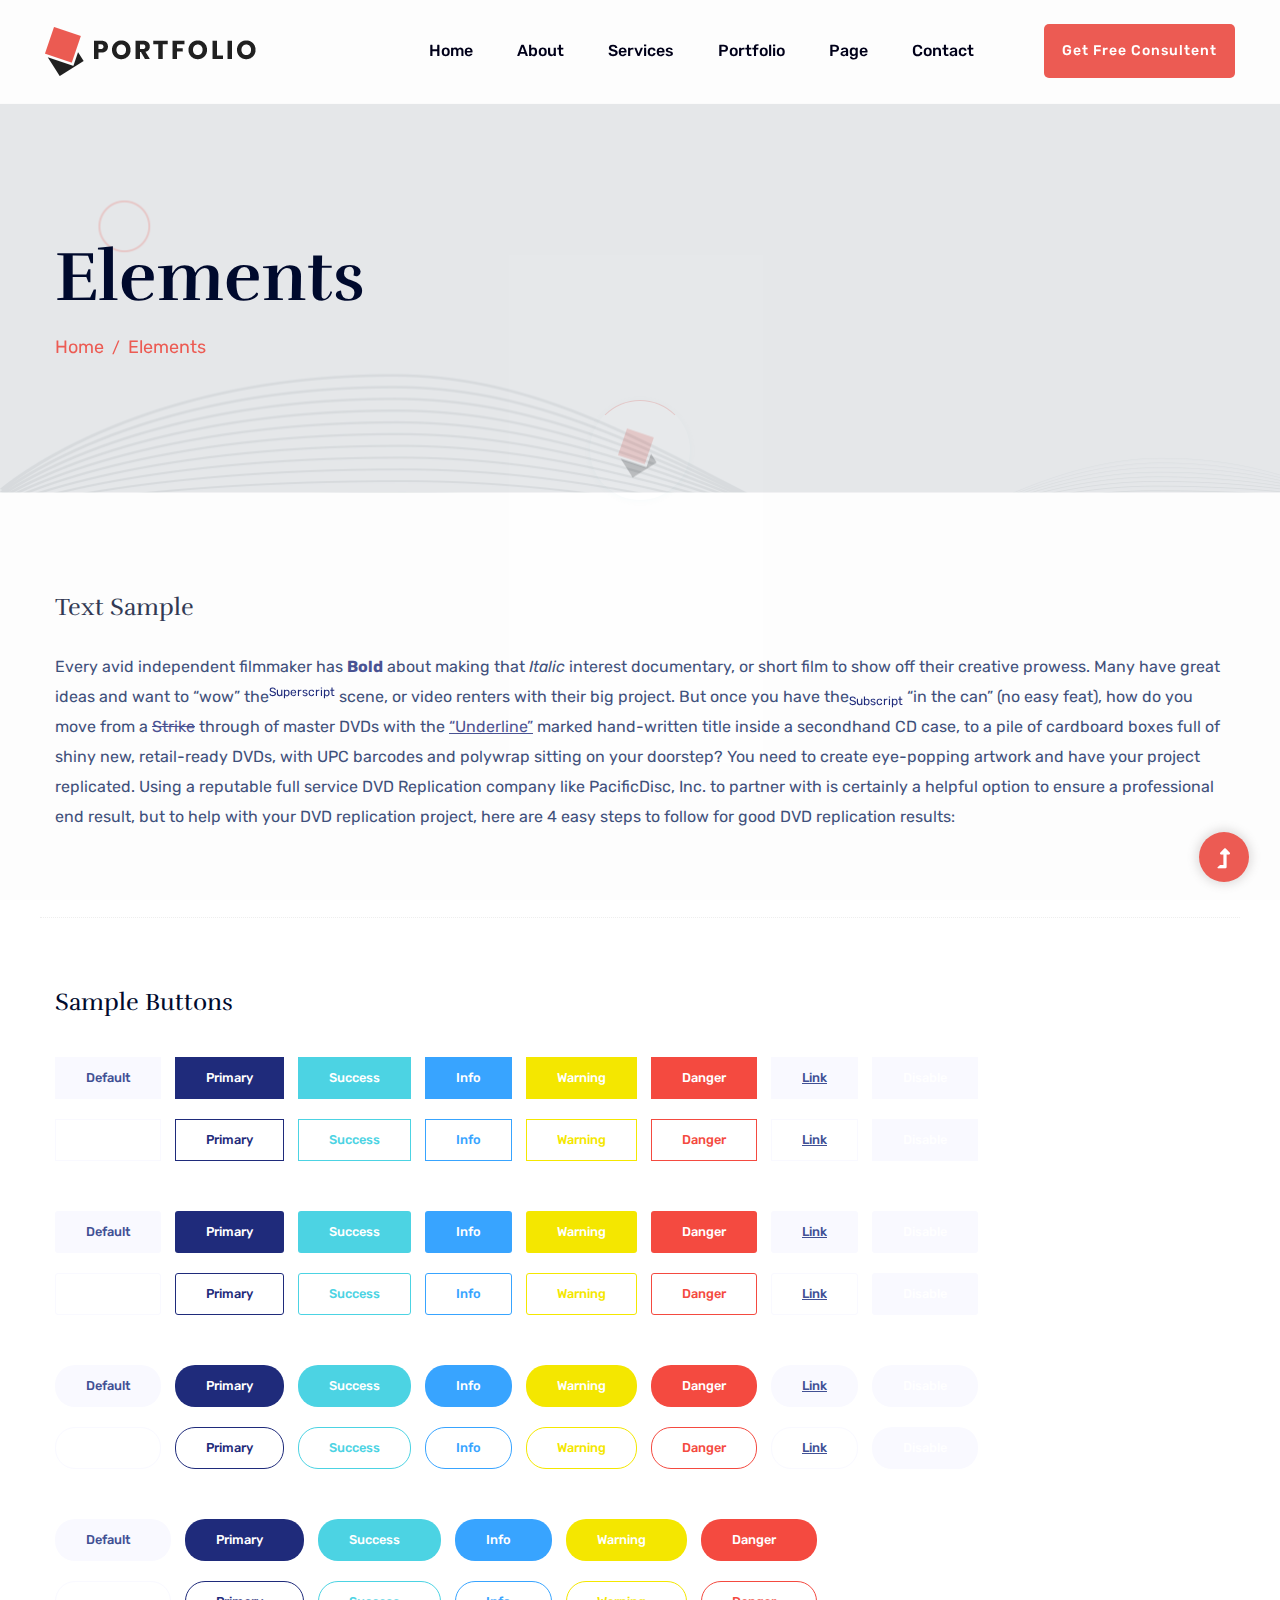
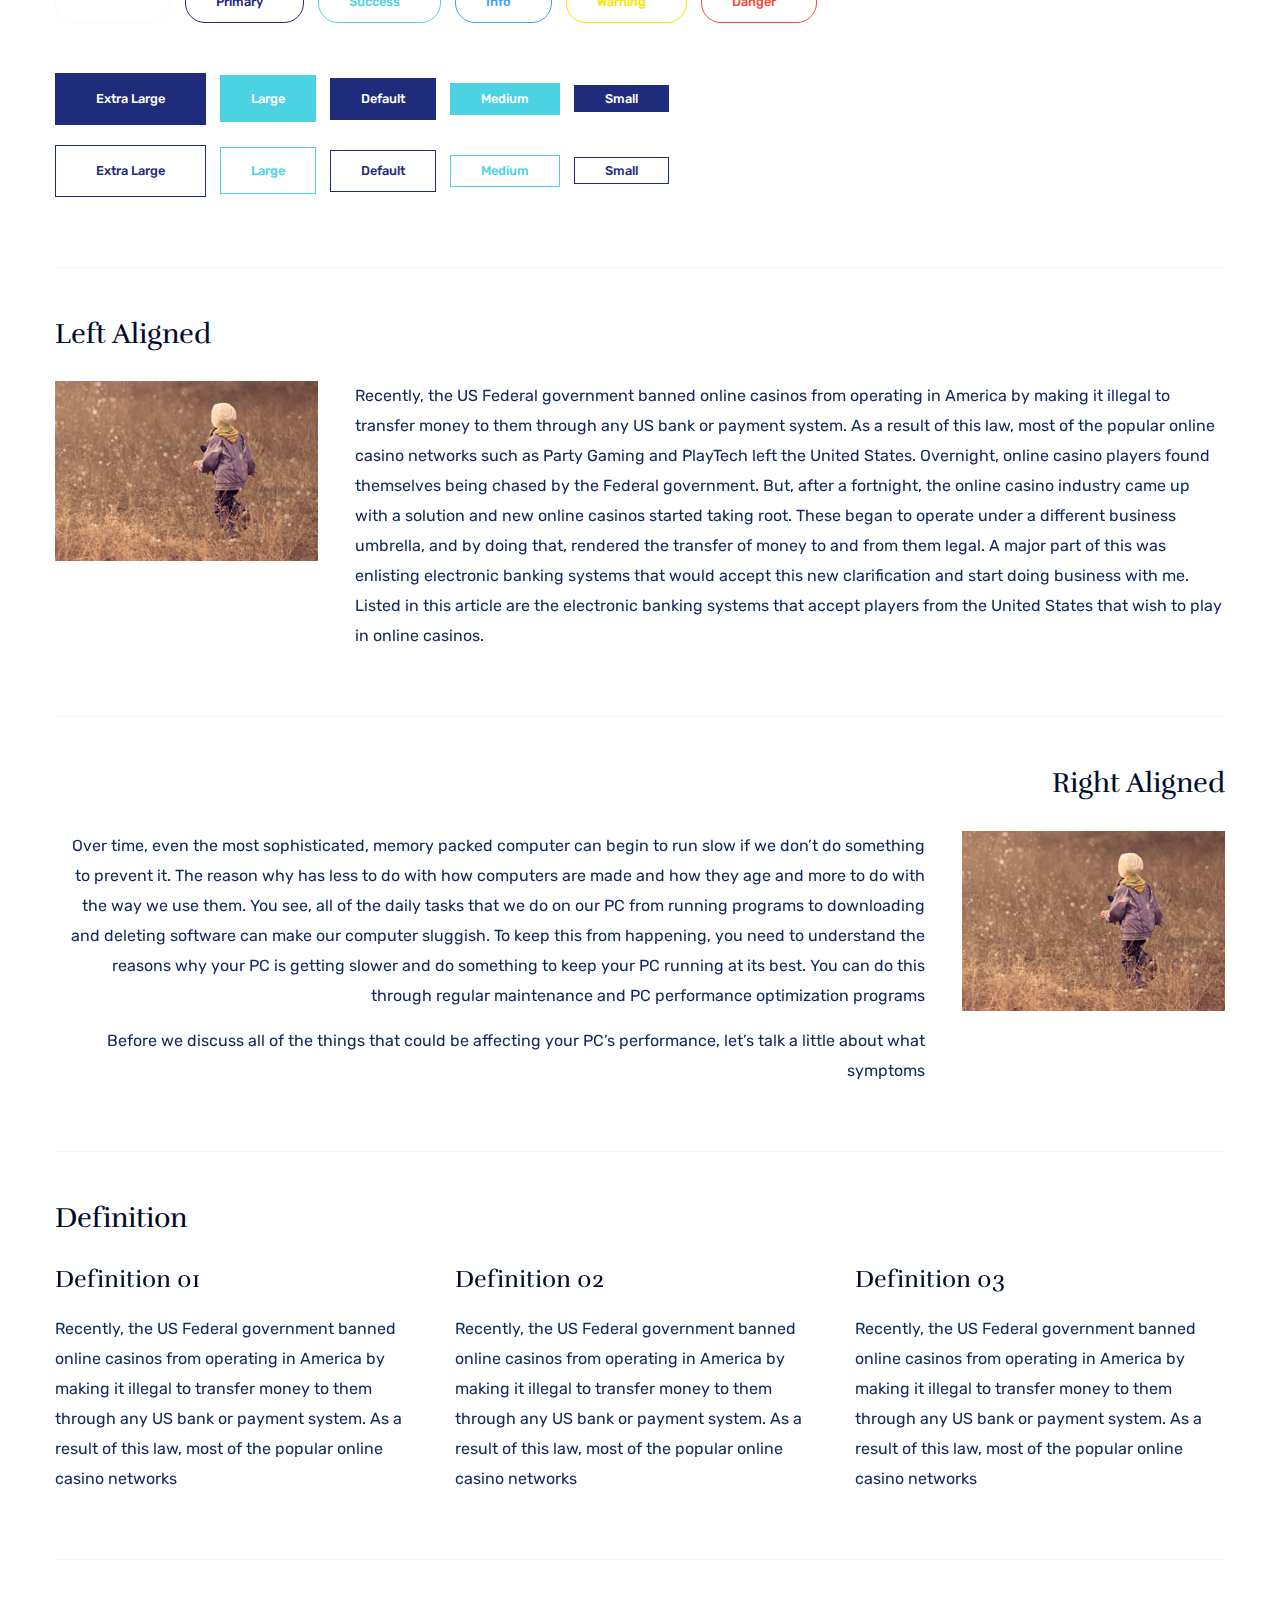
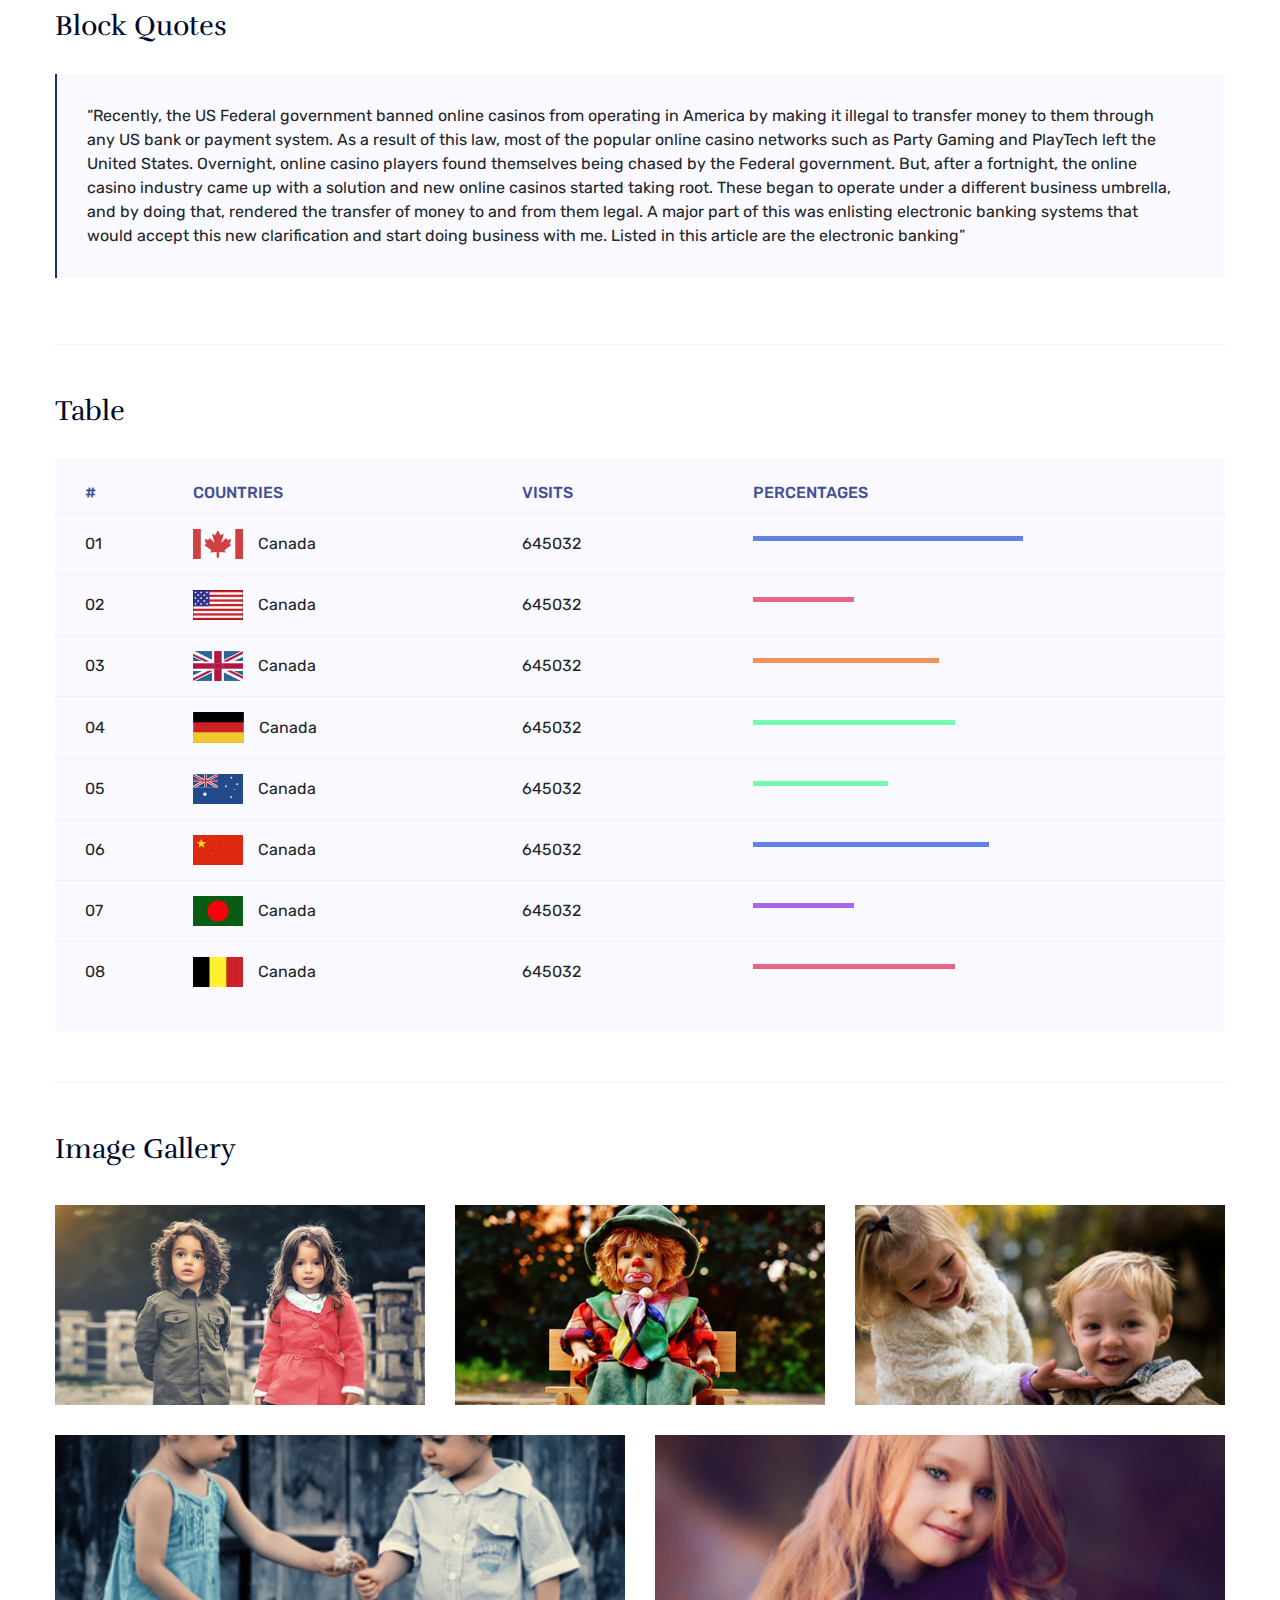
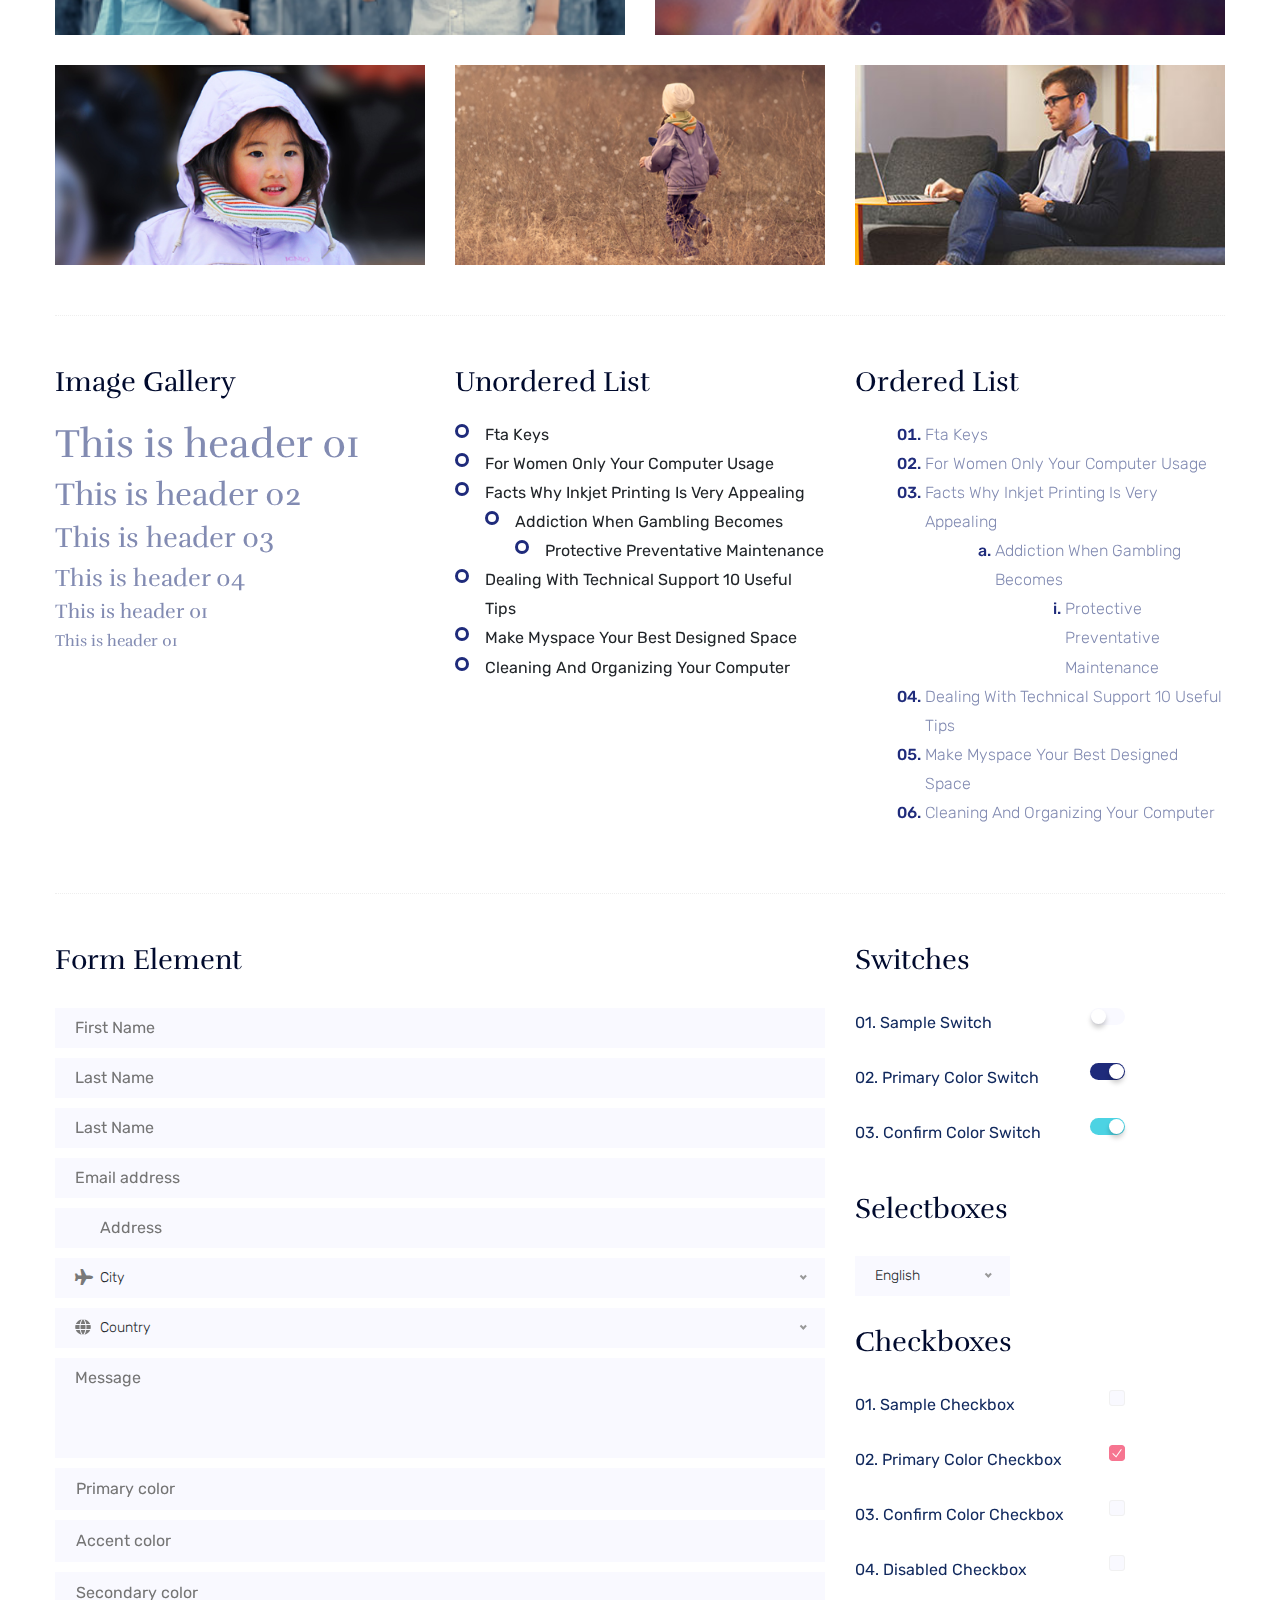
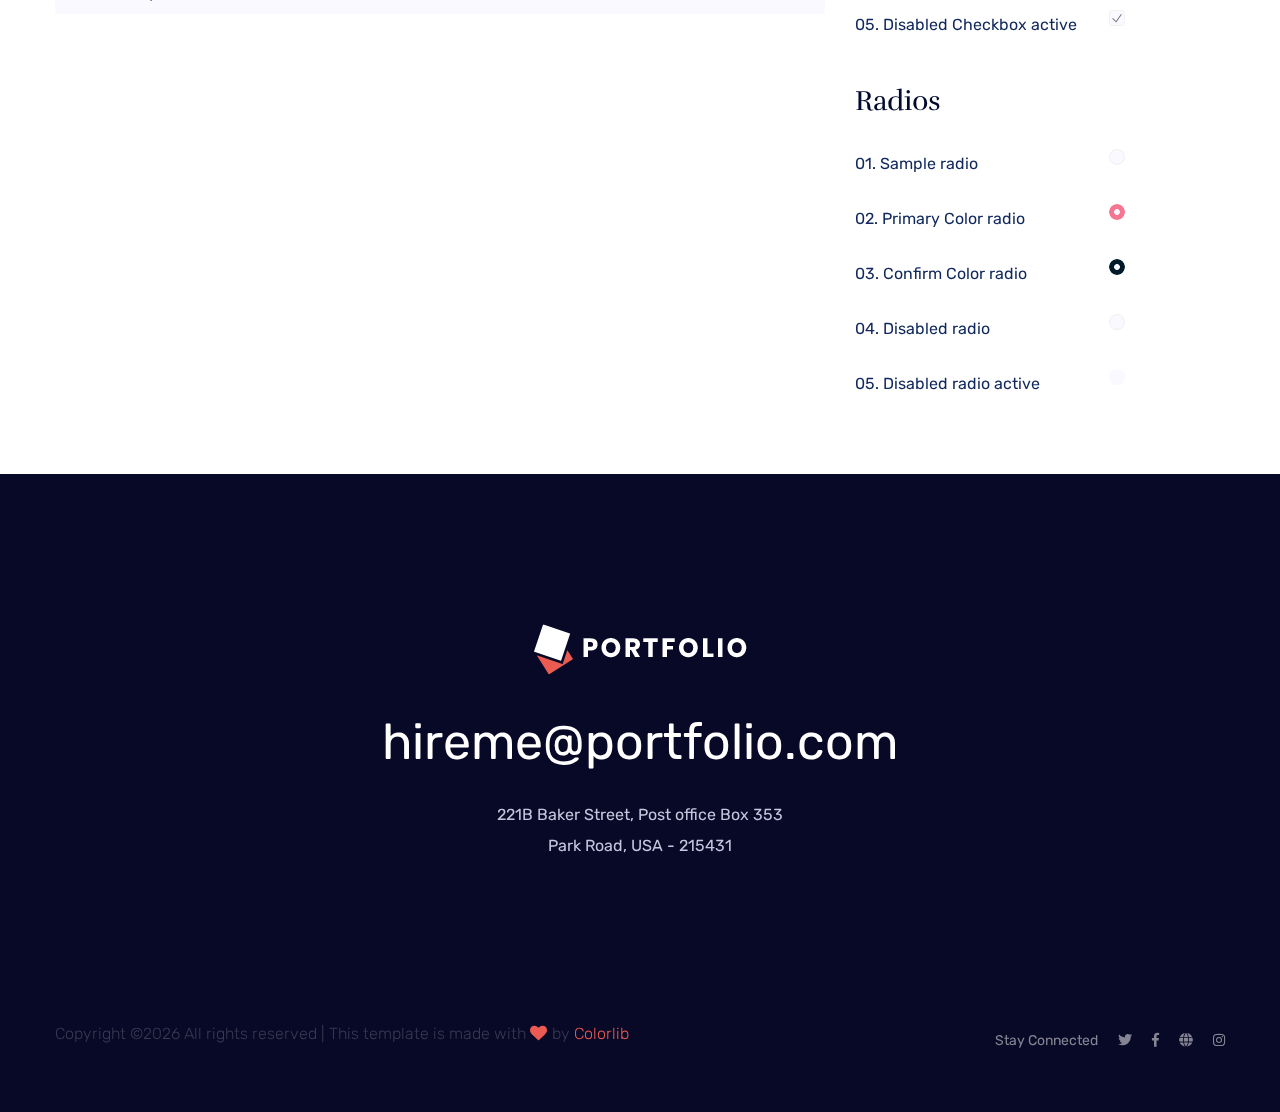
<file: elements.html>
<!doctype html>
<html class="no-js" lang="zxx">

<head>
	<meta charset="utf-8">
	<meta http-equiv="x-ua-compatible" content="ie=edge">
	<title>Web Hosting HTML-5 Template </title>
	<meta name="description" content="">
	<meta name="viewport" content="width=device-width, initial-scale=1">
	<link rel="shortcut icon" type="image/x-icon" href="assets/img/favicon.ico">

 <!-- CSS here -->
		<link rel="stylesheet" href="assets/css/bootstrap.min.css">
		<link rel="stylesheet" href="assets/css/owl.carousel.min.css">
		<link rel="stylesheet" href="assets/css/slicknav.css">
		<link rel="stylesheet" href="assets/css/animate.min.css">
		<link rel="stylesheet" href="assets/css/magnific-popup.css">
		<link rel="stylesheet" href="assets/css/fontawesome-all.min.css">
		<link rel="stylesheet" href="assets/css/themify-icons.css">
		<link rel="stylesheet" href="assets/css/slick.css">
		<link rel="stylesheet" href="assets/css/nice-select.css">
		<link rel="stylesheet" href="assets/css/style.css">
</head>

<body>
    <!-- Preloader Start -->
    <div id="preloader-active">
        <div class="preloader d-flex align-items-center justify-content-center">
            <div class="preloader-inner position-relative">
                <div class="preloader-circle"></div>
                <div class="preloader-img pere-text">
                    <img src="assets/img/logo/loder.jpg" alt="">
                </div>
            </div>
        </div>
    </div>
    <!-- Preloader Start -->
    <header>
        <!-- Header Start -->
        <div class="header-area">
                <div class="main-header  header-sticky">
                    <div class="container-fluid">
                        <div class="row align-items-center">
                            <!-- Logo -->
                            <div class="col-xl-2 col-lg-2 col-md-1">
                                <div class="logo">
                                    <a href="index.html"><img src="assets/img/logo/logo.png" alt=""></a>
                                </div>
                            </div>
                            <div class="col-xl-10 col-lg-10 col-md-10">
                                <div class="menu-main d-flex align-items-center justify-content-end">
                                    <!-- Main-menu -->
                                    <div class="main-menu f-right d-none d-lg-block">
                                        <nav> 
                                            <ul id="navigation">
                                                <li><a href="index.html">Home</a></li>
                                                <li><a href="about.html">About</a></li>
                                                <li><a href="services.html">Services</a></li>
                                                <li><a href="portfolio.html">Portfolio</a></li>
                                                <li><a href="#">Page</a>
                                                    <ul class="submenu">
                                                        <li><a href="blog.html">Blog</a></li>
                                                        <li><a href="blog_details.html">Blog Details</a></li>
                                                        <li><a href="elements.html">Element</a></li>
                                                        <li><a href="portfolio_details.html">Portfolio Details</a></li>
                                                    </ul>
                                                </li>
                                                <li><a href="contact.html">Contact</a></li>
                                            </ul>
                                        </nav>
                                    </div>
                                    <div class="header-right-btn f-right d-none d-xl-block ml-20">
                                        <a href="#" class="btn header-btn">Get Free Consultent</a>
                                    </div>
                                </div>
                            </div>   
                            <!-- Mobile Menu -->
                            <div class="col-12">
                                <div class="mobile_menu d-block d-lg-none"></div>
                            </div>
                        </div>
                    </div>
                </div>
        </div>
        <!-- Header End -->
    </header>
	<main>

		<!-- Hero Start -->
		<div class="slider-area ">
			<div class="slider-height2 d-flex align-items-center">
				<div class="container">
					<div class="row">
						<div class="col-xl-12">
							<div class="hero-cap">
								<h2>Elements</h2>
								<nav aria-label="breadcrumb ">
									<ol class="breadcrumb">
									<li class="breadcrumb-item"><a href="index.html">Home</a></li>
									<li class="breadcrumb-item"><a href="#">Elements</a></li> 
									</ol>
								</nav>
							</div>
						</div>
					</div>
				</div>
			</div>
		</div>
		<!-- Hero End -->
		<!-- Start Sample Area -->
		<section class="sample-text-area">
			<div class="container box_1170">
				<h3 class="text-heading">Text Sample</h3>
				<p class="sample-text">
					Every avid independent filmmaker has <b>Bold</b> about making that <i>Italic</i> interest documentary,
					or short
					film to show off their creative prowess. Many have great ideas and want to “wow”
					the<sup>Superscript</sup> scene,
					or video renters with their big project. But once you have the<sub>Subscript</sub> “in the can” (no easy
					feat), how
					do you move from a <del>Strike</del> through of master DVDs with the <u>“Underline”</u> marked
					hand-written title
					inside a secondhand CD case, to a pile of cardboard boxes full of shiny new, retail-ready DVDs, with UPC
					barcodes
					and polywrap sitting on your doorstep? You need to create eye-popping artwork and have your project
					replicated.
					Using a reputable full service DVD Replication company like PacificDisc, Inc. to partner with is
					certainly a
					helpful option to ensure a professional end result, but to help with your DVD replication project, here
					are 4 easy
					steps to follow for good DVD replication results:
	
				</p>
			</div>
		</section>
		<!-- End Sample Area -->
		<!-- Start Button -->
		<section class="button-area">
			<div class="container box_1170 border-top-generic">
				<h3 class="text-heading">Sample Buttons</h3>
				<div class="button-group-area">
					<a href="#" class="genric-btn default">Default</a>
					<a href="#" class="genric-btn primary">Primary</a>
					<a href="#" class="genric-btn success">Success</a>
					<a href="#" class="genric-btn info">Info</a>
					<a href="#" class="genric-btn warning">Warning</a>
					<a href="#" class="genric-btn danger">Danger</a>
					<a href="#" class="genric-btn link">Link</a>
					<a href="#" class="genric-btn disable">Disable</a>
				</div>
				<div class="button-group-area mt-10">
					<a href="#" class="genric-btn default-border">Default</a>
					<a href="#" class="genric-btn primary-border">Primary</a>
					<a href="#" class="genric-btn success-border">Success</a>
					<a href="#" class="genric-btn info-border">Info</a>
					<a href="#" class="genric-btn warning-border">Warning</a>
					<a href="#" class="genric-btn danger-border">Danger</a>
					<a href="#" class="genric-btn link-border">Link</a>
					<a href="#" class="genric-btn disable">Disable</a>
				</div>
				<div class="button-group-area mt-40">
					<a href="#" class="genric-btn default radius">Default</a>
					<a href="#" class="genric-btn primary radius">Primary</a>
					<a href="#" class="genric-btn success radius">Success</a>
					<a href="#" class="genric-btn info radius">Info</a>
					<a href="#" class="genric-btn warning radius">Warning</a>
					<a href="#" class="genric-btn danger radius">Danger</a>
					<a href="#" class="genric-btn link radius">Link</a>
					<a href="#" class="genric-btn disable radius">Disable</a>
				</div>
				<div class="button-group-area mt-10">
					<a href="#" class="genric-btn default-border radius">Default</a>
					<a href="#" class="genric-btn primary-border radius">Primary</a>
					<a href="#" class="genric-btn success-border radius">Success</a>
					<a href="#" class="genric-btn info-border radius">Info</a>
					<a href="#" class="genric-btn warning-border radius">Warning</a>
					<a href="#" class="genric-btn danger-border radius">Danger</a>
					<a href="#" class="genric-btn link-border radius">Link</a>
					<a href="#" class="genric-btn disable radius">Disable</a>
				</div>
				<div class="button-group-area mt-40">
					<a href="#" class="genric-btn default circle">Default</a>
					<a href="#" class="genric-btn primary circle">Primary</a>
					<a href="#" class="genric-btn success circle">Success</a>
					<a href="#" class="genric-btn info circle">Info</a>
					<a href="#" class="genric-btn warning circle">Warning</a>
					<a href="#" class="genric-btn danger circle">Danger</a>
					<a href="#" class="genric-btn link circle">Link</a>
					<a href="#" class="genric-btn disable circle">Disable</a>
				</div>
				<div class="button-group-area mt-10">
					<a href="#" class="genric-btn default-border circle">Default</a>
					<a href="#" class="genric-btn primary-border circle">Primary</a>
					<a href="#" class="genric-btn success-border circle">Success</a>
					<a href="#" class="genric-btn info-border circle">Info</a>
					<a href="#" class="genric-btn warning-border circle">Warning</a>
					<a href="#" class="genric-btn danger-border circle">Danger</a>
					<a href="#" class="genric-btn link-border circle">Link</a>
					<a href="#" class="genric-btn disable circle">Disable</a>
				</div>
				<div class="button-group-area mt-40">
					<a href="#" class="genric-btn default circle arrow">Default<span class="lnr lnr-arrow-right"></span></a>
					<a href="#" class="genric-btn primary circle arrow">Primary<span class="lnr lnr-arrow-right"></span></a>
					<a href="#" class="genric-btn success circle arrow">Success<span class="lnr lnr-arrow-right"></span></a>
					<a href="#" class="genric-btn info circle arrow">Info<span class="lnr lnr-arrow-right"></span></a>
					<a href="#" class="genric-btn warning circle arrow">Warning<span class="lnr lnr-arrow-right"></span></a>
					<a href="#" class="genric-btn danger circle arrow">Danger<span class="lnr lnr-arrow-right"></span></a>
				</div>
				<div class="button-group-area mt-10">
					<a href="#" class="genric-btn default-border circle arrow">Default<span
							class="lnr lnr-arrow-right"></span></a>
					<a href="#" class="genric-btn primary-border circle arrow">Primary<span
							class="lnr lnr-arrow-right"></span></a>
					<a href="#" class="genric-btn success-border circle arrow">Success<span
							class="lnr lnr-arrow-right"></span></a>
					<a href="#" class="genric-btn info-border circle arrow">Info<span
							class="lnr lnr-arrow-right"></span></a>
					<a href="#" class="genric-btn warning-border circle arrow">Warning<span
							class="lnr lnr-arrow-right"></span></a>
					<a href="#" class="genric-btn danger-border circle arrow">Danger<span
							class="lnr lnr-arrow-right"></span></a>
				</div>
				<div class="button-group-area mt-40">
					<a href="#" class="genric-btn primary e-large">Extra Large</a>
					<a href="#" class="genric-btn success large">Large</a>
					<a href="#" class="genric-btn primary">Default</a>
					<a href="#" class="genric-btn success medium">Medium</a>
					<a href="#" class="genric-btn primary small">Small</a>
				</div>
				<div class="button-group-area mt-10">
					<a href="#" class="genric-btn primary-border e-large">Extra Large</a>
					<a href="#" class="genric-btn success-border large">Large</a>
					<a href="#" class="genric-btn primary-border">Default</a>
					<a href="#" class="genric-btn success-border medium">Medium</a>
					<a href="#" class="genric-btn primary-border small">Small</a>
				</div>
			</div>
		</section>
		<!-- End Button -->
		<!-- Start Align Area -->
		<div class="whole-wrap">
			<div class="container box_1170">
				<div class="section-top-border">
					<h3 class="mb-30">Left Aligned</h3>
					<div class="row">
						<div class="col-md-3">
							<img src="assets/img/elements/d.jpg" alt="" class="img-fluid">
						</div>
						<div class="col-md-9 mt-sm-20">
							<p>Recently, the US Federal government banned online casinos from operating in America by making
								it illegal to
								transfer money to them through any US bank or payment system. As a result of this law, most
								of the popular
								online casino networks such as Party Gaming and PlayTech left the United States. Overnight,
								online casino
								players found themselves being chased by the Federal government. But, after a fortnight, the
								online casino
								industry came up with a solution and new online casinos started taking root. These began to
								operate under a
								different business umbrella, and by doing that, rendered the transfer of money to and from
								them legal. A major
								part of this was enlisting electronic banking systems that would accept this new
								clarification and start doing
								business with me. Listed in this article are the electronic banking systems that accept
								players from the United
								States that wish to play in online casinos.</p>
						</div>
					</div>
				</div>
				<div class="section-top-border text-right">
					<h3 class="mb-30">Right Aligned</h3>
					<div class="row">
						<div class="col-md-9">
							<p class="text-right">Over time, even the most sophisticated, memory packed computer can begin
								to run slow if we
								don’t do something to prevent it. The reason why has less to do with how computers are made
								and how they age and
								more to do with the way we use them. You see, all of the daily tasks that we do on our PC
								from running programs
								to downloading and deleting software can make our computer sluggish. To keep this from
								happening, you need to
								understand the reasons why your PC is getting slower and do something to keep your PC
								running at its best. You
								can do this through regular maintenance and PC performance optimization programs</p>
							<p class="text-right">Before we discuss all of the things that could be affecting your PC’s
								performance, let’s
								talk a little about what symptoms</p>
						</div>
						<div class="col-md-3">
							<img src="assets/img/elements/d.jpg" alt="" class="img-fluid">
						</div>
					</div>
				</div>
				<div class="section-top-border">
					<h3 class="mb-30">Definition</h3>
					<div class="row">
						<div class="col-md-4">
							<div class="single-defination">
								<h4 class="mb-20">Definition 01</h4>
								<p>Recently, the US Federal government banned online casinos from operating in America by
									making it illegal to
									transfer money to them through any US bank or payment system. As a result of this law,
									most of the popular
									online casino networks</p>
							</div>
						</div>
						<div class="col-md-4">
							<div class="single-defination">
								<h4 class="mb-20">Definition 02</h4>
								<p>Recently, the US Federal government banned online casinos from operating in America by
									making it illegal to
									transfer money to them through any US bank or payment system. As a result of this law,
									most of the popular
									online casino networks</p>
							</div>
						</div>
						<div class="col-md-4">
							<div class="single-defination">
								<h4 class="mb-20">Definition 03</h4>
								<p>Recently, the US Federal government banned online casinos from operating in America by
									making it illegal to
									transfer money to them through any US bank or payment system. As a result of this law,
									most of the popular
									online casino networks</p>
							</div>
						</div>
					</div>
				</div>
				<div class="section-top-border">
					<h3 class="mb-30">Block Quotes</h3>
					<div class="row">
						<div class="col-lg-12">
							<blockquote class="generic-blockquote">
								“Recently, the US Federal government banned online casinos from operating in America by
								making it illegal to
								transfer money to them through any US bank or payment system. As a result of this law, most
								of the popular
								online casino networks such as Party Gaming and PlayTech left the United States. Overnight,
								online casino
								players found themselves being chased by the Federal government. But, after a fortnight, the
								online casino
								industry came up with a solution and new online casinos started taking root. These began to
								operate under a
								different business umbrella, and by doing that, rendered the transfer of money to and from
								them legal. A major
								part of this was enlisting electronic banking systems that would accept this new
								clarification and start doing
								business with me. Listed in this article are the electronic banking”
							</blockquote>
						</div>
					</div>
				</div>
				<div class="section-top-border">
					<h3 class="mb-30">Table</h3>
					<div class="progress-table-wrap">
						<div class="progress-table">
							<div class="table-head">
								<div class="serial">#</div>
								<div class="country">Countries</div>
								<div class="visit">Visits</div>
								<div class="percentage">Percentages</div>
							</div>
							<div class="table-row">
								<div class="serial">01</div>
								<div class="country"> <img src="assets/img/elements/f1.jpg" alt="flag">Canada</div>
								<div class="visit">645032</div>
								<div class="percentage">
									<div class="progress">
										<div class="progress-bar color-1" role="progressbar" style="width: 80%"
											aria-valuenow="80" aria-valuemin="0" aria-valuemax="100"></div>
									</div>
								</div>
							</div>
							<div class="table-row">
								<div class="serial">02</div>
								<div class="country"> <img src="assets/img/elements/f2.jpg" alt="flag">Canada</div>
								<div class="visit">645032</div>
								<div class="percentage">
									<div class="progress">
										<div class="progress-bar color-2" role="progressbar" style="width: 30%"
											aria-valuenow="30" aria-valuemin="0" aria-valuemax="100"></div>
									</div>
								</div>
							</div>
							<div class="table-row">
								<div class="serial">03</div>
								<div class="country"> <img src="assets/img/elements/f3.jpg" alt="flag">Canada</div>
								<div class="visit">645032</div>
								<div class="percentage">
									<div class="progress">
										<div class="progress-bar color-3" role="progressbar" style="width: 55%"
											aria-valuenow="55" aria-valuemin="0" aria-valuemax="100"></div>
									</div>
								</div>
							</div>
							<div class="table-row">
								<div class="serial">04</div>
								<div class="country"> <img src="assets/img/elements/f4.jpg" alt="flag">Canada</div>
								<div class="visit">645032</div>
								<div class="percentage">
									<div class="progress">
										<div class="progress-bar color-4" role="progressbar" style="width: 60%"
											aria-valuenow="60" aria-valuemin="0" aria-valuemax="100"></div>
									</div>
								</div>
							</div>
							<div class="table-row">
								<div class="serial">05</div>
								<div class="country"> <img src="assets/img/elements/f5.jpg" alt="flag">Canada</div>
								<div class="visit">645032</div>
								<div class="percentage">
									<div class="progress">
										<div class="progress-bar color-5" role="progressbar" style="width: 40%"
											aria-valuenow="40" aria-valuemin="0" aria-valuemax="100"></div>
									</div>
								</div>
							</div>
							<div class="table-row">
								<div class="serial">06</div>
								<div class="country"> <img src="assets/img/elements/f6.jpg" alt="flag">Canada</div>
								<div class="visit">645032</div>
								<div class="percentage">
									<div class="progress">
										<div class="progress-bar color-6" role="progressbar" style="width: 70%"
											aria-valuenow="70" aria-valuemin="0" aria-valuemax="100"></div>
									</div>
								</div>
							</div>
							<div class="table-row">
								<div class="serial">07</div>
								<div class="country"> <img src="assets/img/elements/f7.jpg" alt="flag">Canada</div>
								<div class="visit">645032</div>
								<div class="percentage">
									<div class="progress">
										<div class="progress-bar color-7" role="progressbar" style="width: 30%"
											aria-valuenow="30" aria-valuemin="0" aria-valuemax="100"></div>
									</div>
								</div>
							</div>
							<div class="table-row">
								<div class="serial">08</div>
								<div class="country"> <img src="assets/img/elements/f8.jpg" alt="flag">Canada</div>
								<div class="visit">645032</div>
								<div class="percentage">
									<div class="progress">
										<div class="progress-bar color-8" role="progressbar" style="width: 60%"
											aria-valuenow="60" aria-valuemin="0" aria-valuemax="100"></div>
									</div>
								</div>
							</div>
						</div>
					</div>
				</div>
				<div class="section-top-border">
					<h3>Image Gallery</h3>
					<div class="row gallery-item">
						<div class="col-md-4">
							<a href="assets/img/elements/g1.jpg" class="img-pop-up">
								<div class="single-gallery-image" style="background: url(assets/img/elements/g1.jpg);"></div>
							</a>
						</div>
						<div class="col-md-4">
							<a href="assets/img/elements/g2.jpg" class="img-pop-up">
								<div class="single-gallery-image" style="background: url(assets/img/elements/g2.jpg);"></div>
							</a>
						</div>
						<div class="col-md-4">
							<a href="assets/img/elements/g3.jpg" class="img-pop-up">
								<div class="single-gallery-image" style="background: url(assets/img/elements/g3.jpg);"></div>
							</a>
						</div>
						<div class="col-md-6">
							<a href="assets/img/elements/g4.jpg" class="img-pop-up">
								<div class="single-gallery-image" style="background: url(assets/img/elements/g4.jpg);"></div>
							</a>
						</div>
						<div class="col-md-6">
							<a href="assets/img/elements/g5.jpg" class="img-pop-up">
								<div class="single-gallery-image" style="background: url(assets/img/elements/g5.jpg);"></div>
							</a>
						</div>
						<div class="col-md-4">
							<a href="assets/img/elements/g6.jpg" class="img-pop-up">
								<div class="single-gallery-image" style="background: url(assets/img/elements/g6.jpg);"></div>
							</a>
						</div>
						<div class="col-md-4">
							<a href="assets/img/elements/g7.jpg" class="img-pop-up">
								<div class="single-gallery-image" style="background: url(assets/img/elements/g7.jpg);"></div>
							</a>
						</div>
						<div class="col-md-4">
							<a href="assets/img/elements/g8.jpg" class="img-pop-up">
								<div class="single-gallery-image" style="background: url(assets/img/elements/g8.jpg);"></div>
							</a>
						</div>
					</div>
				</div>
				<div class="section-top-border">
					<div class="row">
						<div class="col-md-4">
							<h3 class="mb-20">Image Gallery</h3>
							<div class="typography">
								<h1>This is header 01</h1>
								<h2>This is header 02</h2>
								<h3>This is header 03</h3>
								<h4>This is header 04</h4>
								<h5>This is header 01</h5>
								<h6>This is header 01</h6>
							</div>
						</div>
						<div class="col-md-4 mt-sm-30">
							<h3 class="mb-20">Unordered List</h3>
							<div class="">
								<ul class="unordered-list">
									<li>Fta Keys</li>
									<li>For Women Only Your Computer Usage</li>
									<li>Facts Why Inkjet Printing Is Very Appealing
										<ul>
											<li>Addiction When Gambling Becomes
												<ul>
													<li>Protective Preventative Maintenance</li>
												</ul>
											</li>
										</ul>
									</li>
									<li>Dealing With Technical Support 10 Useful Tips</li>
									<li>Make Myspace Your Best Designed Space</li>
									<li>Cleaning And Organizing Your Computer</li>
								</ul>
							</div>
						</div>
						<div class="col-md-4 mt-sm-30">
							<h3 class="mb-20">Ordered List</h3>
							<div class="">
								<ol class="ordered-list">
									<li><span>Fta Keys</span></li>
									<li><span>For Women Only Your Computer Usage</span></li>
									<li><span>Facts Why Inkjet Printing Is Very Appealing</span>
										<ol class="ordered-list-alpha">
											<li><span>Addiction When Gambling Becomes</span>
												<ol class="ordered-list-roman">
													<li><span>Protective Preventative Maintenance</span></li>
												</ol>
											</li>
										</ol>
									</li>
									<li><span>Dealing With Technical Support 10 Useful Tips</span></li>
									<li><span>Make Myspace Your Best Designed Space</span></li>
									<li><span>Cleaning And Organizing Your Computer</span></li>
								</ol>
							</div>
						</div>
					</div>
				</div>
				<div class="section-top-border">
					<div class="row">
						<div class="col-lg-8 col-md-8">
							<h3 class="mb-30">Form Element</h3>
							<form action="#">
								<div class="mt-10">
									<input type="text" name="first_name" placeholder="First Name"
										onfocus="this.placeholder = ''" onblur="this.placeholder = 'First Name'" required
										class="single-input">
								</div>
								<div class="mt-10">
									<input type="text" name="last_name" placeholder="Last Name"
										onfocus="this.placeholder = ''" onblur="this.placeholder = 'Last Name'" required
										class="single-input">
								</div>
								<div class="mt-10">
									<input type="text" name="last_name" placeholder="Last Name"
										onfocus="this.placeholder = ''" onblur="this.placeholder = 'Last Name'" required
										class="single-input">
								</div>
								<div class="mt-10">
									<input type="email" name="EMAIL" placeholder="Email address"
										onfocus="this.placeholder = ''" onblur="this.placeholder = 'Email address'" required
										class="single-input">
								</div>
								<div class="input-group-icon mt-10">
									<div class="icon"><i class="fa fa-thumb-tack" aria-hidden="true"></i></div>
									<input type="text" name="address" placeholder="Address" onfocus="this.placeholder = ''"
										onblur="this.placeholder = 'Address'" required class="single-input">
								</div>
								<div class="input-group-icon mt-10">
									<div class="icon"><i class="fa fa-plane" aria-hidden="true"></i></div>
									<div class="form-select" id="default-select"">
												<select>
													<option value=" 1">City</option>
										<option value="1">Dhaka</option>
										<option value="1">Dilli</option>
										<option value="1">Newyork</option>
										<option value="1">Islamabad</option>
										</select>
									</div>
								</div>
								<div class="input-group-icon mt-10">
									<div class="icon"><i class="fa fa-globe" aria-hidden="true"></i></div>
									<div class="form-select" id="default-select"">
												<select>
													<option value=" 1">Country</option>
										<option value="1">Bangladesh</option>
										<option value="1">India</option>
										<option value="1">England</option>
										<option value="1">Srilanka</option>
										</select>
									</div>
								</div>
	
								<div class="mt-10">
									<textarea class="single-textarea" placeholder="Message" onfocus="this.placeholder = ''"
										onblur="this.placeholder = 'Message'" required></textarea>
								</div>
								<div class="mt-10">
									<input type="text" name="first_name" placeholder="Primary color"
										onfocus="this.placeholder = ''" onblur="this.placeholder = 'Primary color'" required
										class="single-input-primary">
								</div>
								<div class="mt-10">
									<input type="text" name="first_name" placeholder="Accent color"
										onfocus="this.placeholder = ''" onblur="this.placeholder = 'Accent color'" required
										class="single-input-accent">
								</div>
								<div class="mt-10">
									<input type="text" name="first_name" placeholder="Secondary color"
										onfocus="this.placeholder = ''" onblur="this.placeholder = 'Secondary color'"
										required class="single-input-secondary">
								</div>
							</form>
						</div>
						<div class="col-lg-3 col-md-4 mt-sm-30">
							<div class="single-element-widget">
								<h3 class="mb-30">Switches</h3>
								<div class="switch-wrap d-flex justify-content-between">
									<p>01. Sample Switch</p>
									<div class="primary-switch">
										<input type="checkbox" id="default-switch">
										<label for="default-switch"></label>
									</div>
								</div>
								<div class="switch-wrap d-flex justify-content-between">
									<p>02. Primary Color Switch</p>
									<div class="primary-switch">
										<input type="checkbox" id="primary-switch" checked>
										<label for="primary-switch"></label>
									</div>
								</div>
								<div class="switch-wrap d-flex justify-content-between">
									<p>03. Confirm Color Switch</p>
									<div class="confirm-switch">
										<input type="checkbox" id="confirm-switch" checked>
										<label for="confirm-switch"></label>
									</div>
								</div>
							</div>
							<div class="single-element-widget mt-30">
								<h3 class="mb-30">Selectboxes</h3>
								<div class="default-select" id="default-select"">
											<select>
												<option value=" 1">English</option>
									<option value="1">Spanish</option>
									<option value="1">Arabic</option>
									<option value="1">Portuguise</option>
									<option value="1">Bengali</option>
									</select>
								</div>
							</div>
							<div class="single-element-widget mt-30">
								<h3 class="mb-30">Checkboxes</h3>
								<div class="switch-wrap d-flex justify-content-between">
									<p>01. Sample Checkbox</p>
									<div class="primary-checkbox">
										<input type="checkbox" id="default-checkbox">
										<label for="default-checkbox"></label>
									</div>
								</div>
								<div class="switch-wrap d-flex justify-content-between">
									<p>02. Primary Color Checkbox</p>
									<div class="primary-checkbox">
										<input type="checkbox" id="primary-checkbox" checked>
										<label for="primary-checkbox"></label>
									</div>
								</div>
								<div class="switch-wrap d-flex justify-content-between">
									<p>03. Confirm Color Checkbox</p>
									<div class="confirm-checkbox">
										<input type="checkbox" id="confirm-checkbox">
										<label for="confirm-checkbox"></label>
									</div>
								</div>
								<div class="switch-wrap d-flex justify-content-between">
									<p>04. Disabled Checkbox</p>
									<div class="disabled-checkbox">
										<input type="checkbox" id="disabled-checkbox" disabled>
										<label for="disabled-checkbox"></label>
									</div>
								</div>
								<div class="switch-wrap d-flex justify-content-between">
									<p>05. Disabled Checkbox active</p>
									<div class="disabled-checkbox">
										<input type="checkbox" id="disabled-checkbox-active" checked disabled>
										<label for="disabled-checkbox-active"></label>
									</div>
								</div>
							</div>
							<div class="single-element-widget mt-30">
								<h3 class="mb-30">Radios</h3>
								<div class="switch-wrap d-flex justify-content-between">
									<p>01. Sample radio</p>
									<div class="primary-radio">
										<input type="checkbox" id="default-radio">
										<label for="default-radio"></label>
									</div>
								</div>
								<div class="switch-wrap d-flex justify-content-between">
									<p>02. Primary Color radio</p>
									<div class="primary-radio">
										<input type="checkbox" id="primary-radio" checked>
										<label for="primary-radio"></label>
									</div>
								</div>
								<div class="switch-wrap d-flex justify-content-between">
									<p>03. Confirm Color radio</p>
									<div class="confirm-radio">
										<input type="checkbox" id="confirm-radio" checked>
										<label for="confirm-radio"></label>
									</div>
								</div>
								<div class="switch-wrap d-flex justify-content-between">
									<p>04. Disabled radio</p>
									<div class="disabled-radio">
										<input type="checkbox" id="disabled-radio" disabled>
										<label for="disabled-radio"></label>
									</div>
								</div>
								<div class="switch-wrap d-flex justify-content-between">
									<p>05. Disabled radio active</p>
									<div class="disabled-radio">
										<input type="checkbox" id="disabled-radio-active" checked disabled>
										<label for="disabled-radio-active"></label>
									</div>
								</div>
							</div>
						</div>
					</div>
				</div>
			</div>
		</div>
		<!-- End Align Area -->
	</main>
    <footer>
        <!-- Footer Start-->
        <div class="footer-area">
            <div class="container">
               <div class="footer-top footer-padding">
                   <div class="row justify-content-center">
                       <div class="col-lg-6">
                            <div class="footer-top-cap text-center">
                                <img src="assets/img/logo/logo2_footer.png" alt="">
                               <span><a href="#">hireme@portfolio.com</a></span>
                                <p>221B Baker Street, Post office Box 353 </p>
                                <p>Park Road, USA - 215431</p>
                            </div>
                       </div>
                   </div>
               </div>
                <div class="footer-bottom">
                    <div class="row d-flex justify-content-between align-items-center">
                        <div class="col-xl-9 col-lg-8">
                            <div class="footer-copy-right">
                                <p><!-- Link back to Colorlib can't be removed. Template is licensed under CC BY 3.0. -->
  Copyright &copy;<script>document.write(new Date().getFullYear());</script> All rights reserved | This template is made with <i class="fa fa-heart" aria-hidden="true"></i> by <a href="https://colorlib.com" target="_blank">Colorlib</a>
  <!-- Link back to Colorlib can't be removed. Template is licensed under CC BY 3.0. --></p>
                            </div>
                        </div>
                        <div class="col-xl-3 col-lg-4">
                            <!-- Footer Social -->
                            <div class="footer-social f-right">
                                <a>Stay Connected</a>
                                <a href="#"><i class="fab fa-twitter"></i></a>
                                <a href="#"><i class="fab fa-facebook-f"></i></a>
                                <a href="#"><i class="fas fa-globe"></i></a>
                                <a href="#"><i class="fab fa-instagram"></i></a>
                            </div>
                        </div>
                    </div>
               </div>
            </div>
        </div>
        <!-- Footer End-->
    </footer>
    <!-- Scroll Up -->
    <div id="back-top" >
        <a title="Go to Top" href="#"> <i class="fas fa-level-up-alt"></i></a>
    </div>


<!-- JS here -->
	
		<!-- All JS Custom Plugins Link Here here -->
        <script src="./assets/js/vendor/modernizr-3.5.0.min.js"></script>
		<!-- Jquery, Popper, Bootstrap -->
		<script src="./assets/js/vendor/jquery-1.12.4.min.js"></script>
        <script src="./assets/js/popper.min.js"></script>
        <script src="./assets/js/bootstrap.min.js"></script>
	    <!-- Jquery Mobile Menu -->
        <script src="./assets/js/jquery.slicknav.min.js"></script>

		<!-- Jquery Slick , Owl-Carousel Plugins -->
        <script src="./assets/js/owl.carousel.min.js"></script>
        <script src="./assets/js/slick.min.js"></script>
		<!-- One Page, Animated-HeadLin -->
        <script src="./assets/js/wow.min.js"></script>
		<script src="./assets/js/animated.headline.js"></script>
		<script src="./assets/js/jquery.magnific-popup.js"></script>
		
		<!-- Nice-select, sticky -->
        <script src="./assets/js/jquery.nice-select.min.js"></script>
		<script src="./assets/js/jquery.sticky.js"></script>
        
        <!-- contact js -->
        <script src="./assets/js/contact.js"></script>
        <script src="./assets/js/jquery.form.js"></script>
        <script src="./assets/js/jquery.validate.min.js"></script>
        <script src="./assets/js/mail-script.js"></script>
        <script src="./assets/js/jquery.ajaxchimp.min.js"></script>
        
		<!-- Jquery Plugins, main Jquery -->	
        <script src="./assets/js/plugins.js"></script>
		<script src="./assets/js/main.js"></script>
		
</body>
</html>
</file>
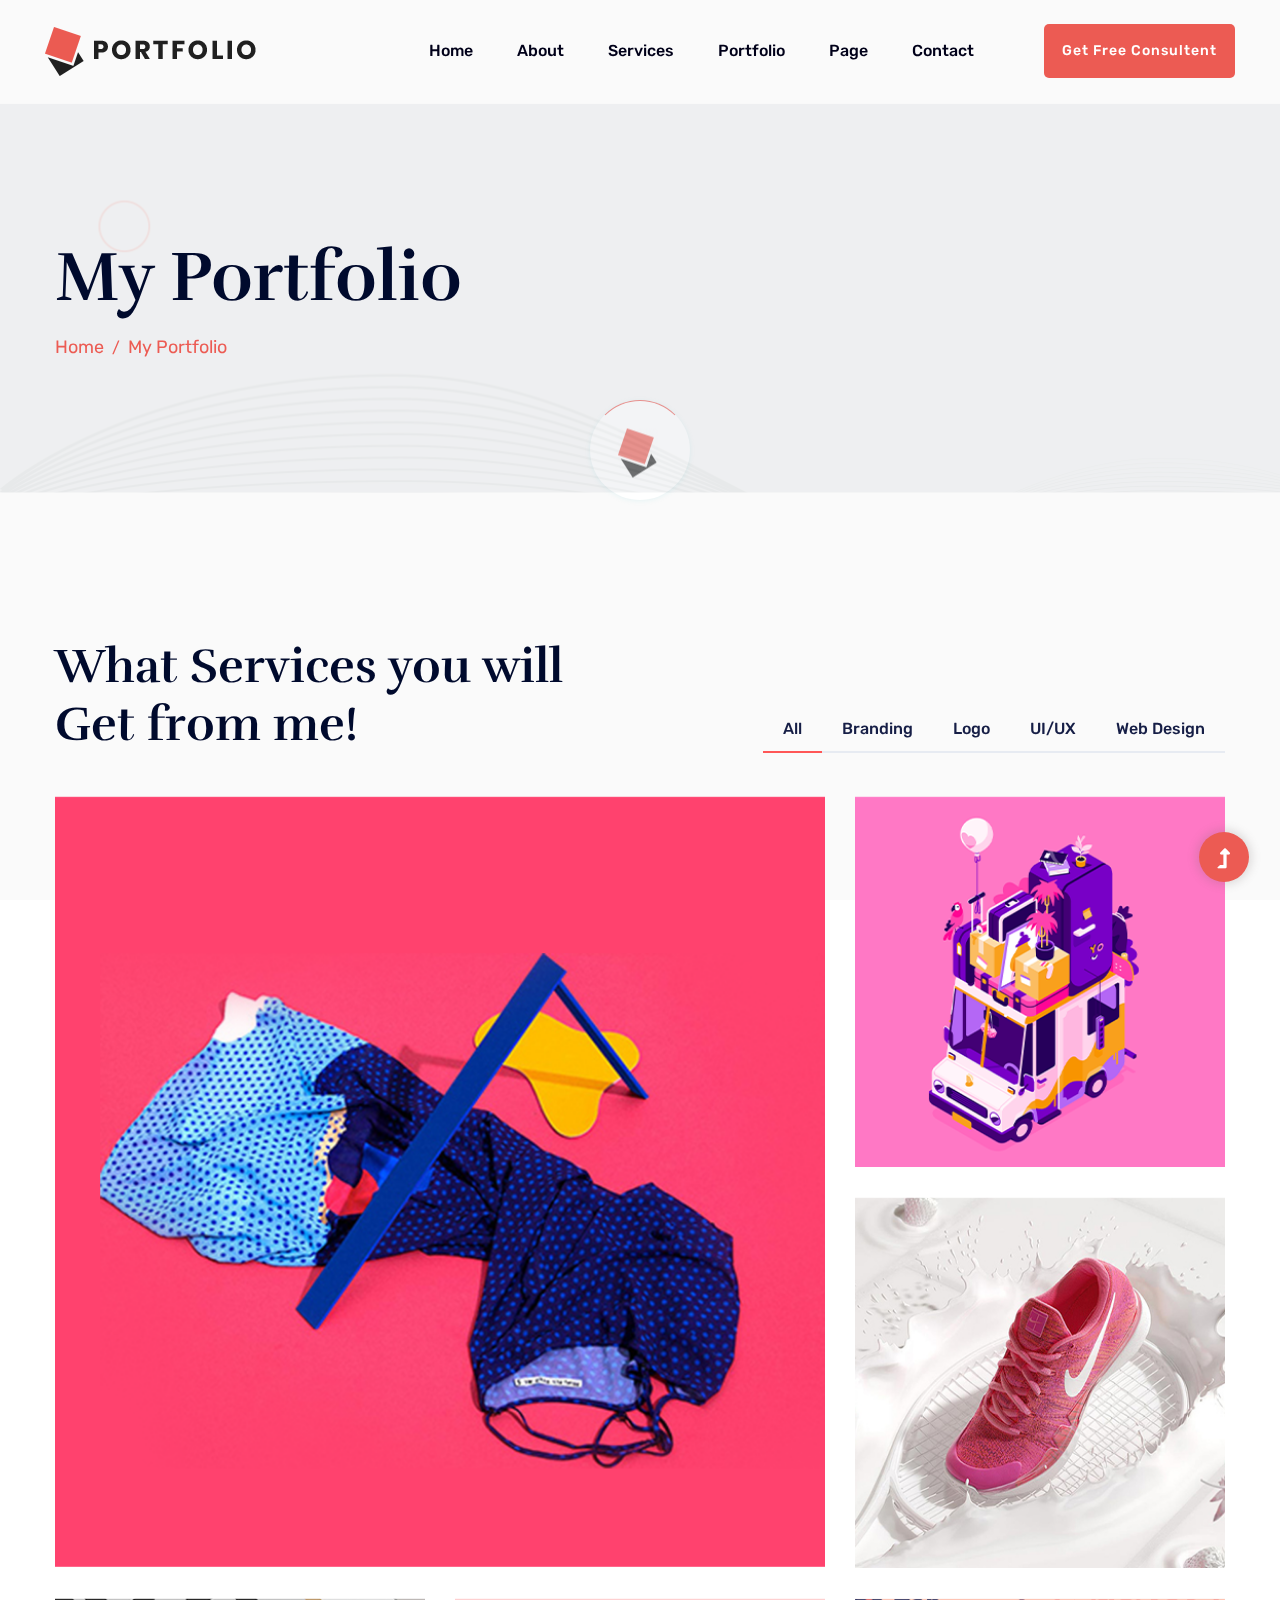
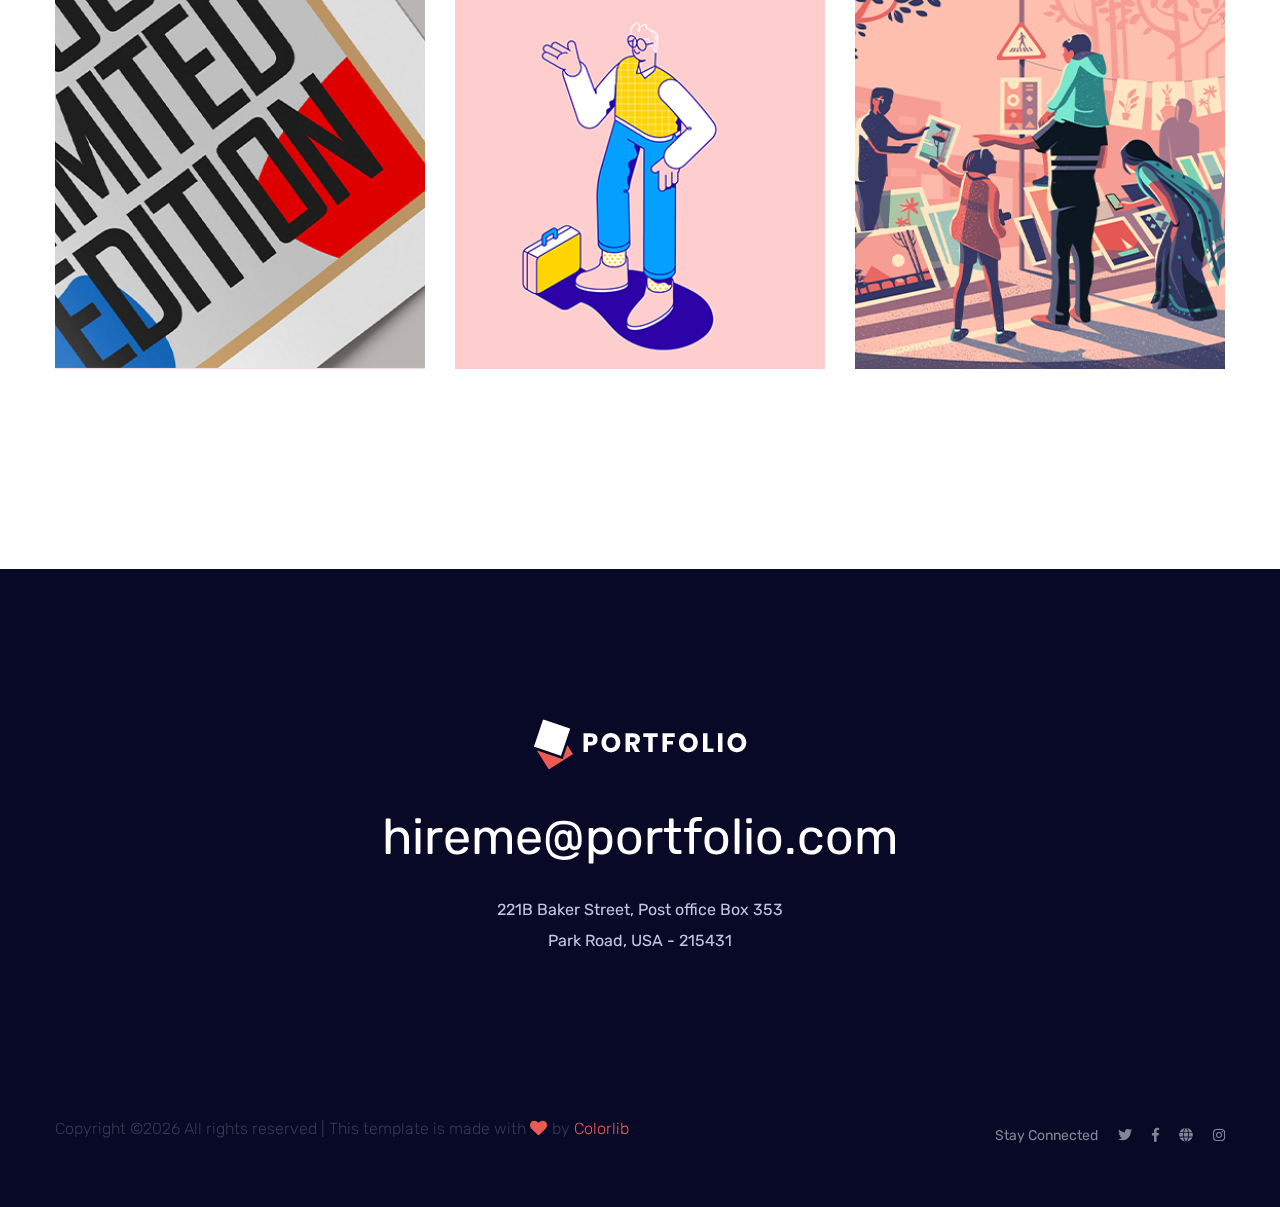
<file: portfolio.html>
<!doctype html>
<html class="no-js" lang="zxx">
    <head>
        <meta charset="utf-8">
        <meta http-equiv="x-ua-compatible" content="ie=edge">
        <title>Personal HTML-5 Template </title>
        <meta name="description" content="">
        <meta name="viewport" content="width=device-width, initial-scale=1">
        <link rel="manifest" href="site.webmanifest">
		<link rel="shortcut icon" type="image/x-icon" href="assets/img/favicon.ico">

		<!-- CSS here -->
            <link rel="stylesheet" href="assets/css/bootstrap.min.css">
            <link rel="stylesheet" href="assets/css/owl.carousel.min.css">
            <link rel="stylesheet" href="assets/css/slicknav.css">
            <link rel="stylesheet" href="assets/css/flaticon.css">
            <link rel="stylesheet" href="assets/css/animate.min.css">
            <link rel="stylesheet" href="assets/css/magnific-popup.css">
            <link rel="stylesheet" href="assets/css/fontawesome-all.min.css">
            <link rel="stylesheet" href="assets/css/themify-icons.css">
            <link rel="stylesheet" href="assets/css/slick.css">
            <link rel="stylesheet" href="assets/css/nice-select.css">
            <link rel="stylesheet" href="assets/css/style.css">
   </head>

   <body>
    <!-- Preloader Start -->
    <div id="preloader-active">
        <div class="preloader d-flex align-items-center justify-content-center">
            <div class="preloader-inner position-relative">
                <div class="preloader-circle"></div>
                <div class="preloader-img pere-text">
                    <img src="assets/img/logo/loder.jpg" alt="">
                </div>
            </div>
        </div>
    </div>
    <!-- Preloader Start -->
    <header>
        <!-- Header Start -->
        <div class="header-area">
                <div class="main-header  header-sticky">
                    <div class="container-fluid">
                        <div class="row align-items-center">
                            <!-- Logo -->
                            <div class="col-xl-2 col-lg-2 col-md-1">
                                <div class="logo">
                                    <a href="index.html"><img src="assets/img/logo/logo.png" alt=""></a>
                                </div>
                            </div>
                            <div class="col-xl-10 col-lg-10 col-md-10">
                                <div class="menu-main d-flex align-items-center justify-content-end">
                                    <!-- Main-menu -->
                                    <div class="main-menu f-right d-none d-lg-block">
                                        <nav> 
                                            <ul id="navigation">
                                                <li><a href="index.html">Home</a></li>
                                                <li><a href="about.html">About</a></li>
                                                <li><a href="services.html">Services</a></li>
                                                <li><a href="portfolio.html">Portfolio</a></li>
                                                <li><a href="#">Page</a>
                                                    <ul class="submenu">
                                                        <li><a href="blog.html">Blog</a></li>
                                                        <li><a href="blog_details.html">Blog Details</a></li>
                                                        <li><a href="elements.html">Element</a></li>
                                                        <li><a href="portfolio_details.html">Portfolio Details</a></li>
                                                    </ul>
                                                </li>
                                                <li><a href="contact.html">Contact</a></li>
                                            </ul>
                                        </nav>
                                    </div>
                                    <div class="header-right-btn f-right d-none d-xl-block ml-20">
                                        <a href="#" class="btn header-btn">Get Free Consultent</a>
                                    </div>
                                </div>
                            </div>   
                            <!-- Mobile Menu -->
                            <div class="col-12">
                                <div class="mobile_menu d-block d-lg-none"></div>
                            </div>
                        </div>
                    </div>
                </div>
        </div>
        <!-- Header End -->
    </header>
    <main>

        <!-- Header Start -->
        <div class="slider-area ">
            <div class="slider-height2 d-flex align-items-center">
                <div class="container">
                    <div class="row">
                        <div class="col-xl-12">
                            <div class="hero-cap">
                                <h2>My Portfolio</h2>
                                <nav aria-label="breadcrumb ">
                                    <ol class="breadcrumb">
                                    <li class="breadcrumb-item"><a href="index.html">Home</a></li>
                                    <li class="breadcrumb-item"><a href="#">My Portfolio</a></li> 
                                    </ol>
                                </nav>
                            </div>
                        </div>
                    </div>
                </div>
            </div>
        </div>
        <!-- Header End -->
        <!-- Services Area Start -->
        <section class="services-area  services-padding">
            <div class="container">
               <div class="project-heading mb-35">
                    <div class="row align-items-end">
                        <div class="col-lg-6">
                            <!-- Section Tittle -->
                            <div class="section-tittle">
                                <h2>What Services you will Get from me!</h2>
                            </div>
                        </div>
                        <div class="col-lg-6">
                            <div class="properties__button">
                                <!--Nav Button  -->                                            
                                <nav>
                                    <div class="nav nav-tabs" id="nav-tab" role="tablist">
                                        <a class="nav-item nav-link active" id="nav-home-tab" data-toggle="tab" href="#nav-home" role="tab" aria-controls="nav-home" aria-selected="false"> All</a>
                                        <a class="nav-item nav-link" id="nav-profile-tab" data-toggle="tab" href="#nav-profile" role="tab" aria-controls="nav-profile" aria-selected="false"> Branding</a>
                                        <a class="nav-item nav-link" id="nav-contact-tab" data-toggle="tab" href="#nav-contact" role="tab" aria-controls="nav-contact" aria-selected="false">Logo</a>
                                        <a class="nav-item nav-link" id="nav-last-tab" data-toggle="tab" href="#nav-last" role="tab" aria-controls="nav-contact" aria-selected="false">UI/UX </a>
                                        <a class="nav-item nav-link" id="nav-technology" data-toggle="tab" href="#nav-techno" role="tab" aria-controls="nav-contact" aria-selected="false">Web Design</a>
                                    </div>
                                </nav>
                                <!--End Nav Button  -->
                            </div>
                        </div>
                    </div>
               </div>
                <div class="row">
                    <div class="col-12">
                        <!-- Nav Card -->
                        <div class="tab-content active" id="nav-tabContent">
                            <!-- card ONE -->
                            <div class="tab-pane fade active show" id="nav-home" role="tabpanel" aria-labelledby="nav-home-tab">           
                                <div class="services-caption">
                                    <div class="row">
                                        <div class="col-lg-8 col-md-8 col-sm-8">
                                            <!-- Single -->
                                            <div class="single-services mb-30">
                                                <img src="assets/img/service/services1.png" alt="">
                                            </div>
                                        </div>
                                        <div class="col-lg-4 col-md-4 col-sm-4">
                                            <div class="row">
                                                <div class="col-lg-12">
                                                    <!-- Single -->
                                                    <div class="single-services mb-30">
                                                        <img src="assets/img/service/services2.png" alt="">
                                                    </div>
                                                </div>
                                                <div class="col-lg-12">
                                                    <!-- Single -->
                                                    <div class="single-services mb-30">
                                                        <img src="assets/img/service/services3.png" alt="">
                                                    </div>
                                                </div>
                                            </div>
                                        </div>
                                        <div class="col-lg-4 col-md-4 col-sm-4">
                                            <!-- Single -->
                                            <div class="single-services mb-30">
                                                <img src="assets/img/service/services4.png" alt="">
                                            </div>
                                        </div>
                                        <div class="col-lg-4 col-md-4 col-sm-4">
                                            <!-- Single -->
                                            <div class="single-services mb-30">
                                                <img src="assets/img/service/services5.png" alt="">
                                            </div>
                                        </div>
                                        <div class="col-lg-4 col-md-4 col-sm-4">
                                            <!-- Single -->
                                            <div class="single-services mb-30">
                                                <img src="assets/img/service/services6.png" alt="">
                                            </div>
                                        </div>
                                    </div>
                                </div>
                            </div>
                            <!-- Card TWO -->
                            <div class="tab-pane fade" id="nav-profile" role="tabpanel" aria-labelledby="nav-profile-tab">
                                <div class="services-caption">
                                    <div class="row">
                                        <div class="col-lg-8 col-md-8 col-sm-8">
                                            <!-- Single -->
                                            <div class="single-services mb-30">
                                                <img src="assets/img/service/services6.png" alt="">
                                            </div>
                                        </div>
                                        <div class="col-lg-4 col-md-4 col-sm-4">
                                            <div class="row">
                                                <div class="col-lg-12">
                                                    <!-- Single -->
                                                    <div class="single-services mb-30">
                                                        <img src="assets/img/service/services2.png" alt="">
                                                    </div>
                                                </div>
                                                <div class="col-lg-12">
                                                    <!-- Single -->
                                                    <div class="single-services mb-30">
                                                        <img src="assets/img/service/services3.png" alt="">
                                                    </div>
                                                </div>
                                            </div>
                                        </div>
                                        <div class="col-lg-4 col-md-4 col-sm-4">
                                            <!-- Single -->
                                            <div class="single-services mb-30">
                                                <img src="assets/img/service/services4.png" alt="">
                                            </div>
                                        </div>
                                        <div class="col-lg-4 col-md-4 col-sm-4">
                                            <!-- Single -->
                                            <div class="single-services mb-30">
                                                <img src="assets/img/service/services5.png" alt="">
                                            </div>
                                        </div>
                                        <div class="col-lg-4 col-md-4 col-sm-4">
                                            <!-- Single -->
                                            <div class="single-services mb-30">
                                                <img src="assets/img/service/services1.png" alt="">
                                            </div>
                                        </div>
                                    </div>
                                </div>
                            </div>
                            <!-- Card THREE -->
                            <div class="tab-pane fade" id="nav-contact" role="tabpanel" aria-labelledby="nav-contact-tab">
                                <div class="services-caption">
                                    <div class="row">
                                        <div class="col-lg-8 col-md-8 col-sm-8">
                                            <!-- Single -->
                                            <div class="single-services mb-30">
                                                <img src="assets/img/service/services2.png" alt="">
                                            </div>
                                        </div>
                                        <div class="col-lg-4 col-md-4 col-sm-4">
                                            <div class="row">
                                                <div class="col-lg-12">
                                                    <!-- Single -->
                                                    <div class="single-services mb-30">
                                                        <img src="assets/img/service/services1.png" alt="">
                                                    </div>
                                                </div>
                                                <div class="col-lg-12">
                                                    <!-- Single -->
                                                    <div class="single-services mb-30">
                                                        <img src="assets/img/service/services3.png" alt="">
                                                    </div>
                                                </div>
                                            </div>
                                        </div>
                                        <div class="col-lg-4 col-md-4 col-sm-4">
                                            <!-- Single -->
                                            <div class="single-services mb-30">
                                                <img src="assets/img/service/services4.png" alt="">
                                            </div>
                                        </div>
                                        <div class="col-lg-4 col-md-4 col-sm-4">
                                            <!-- Single -->
                                            <div class="single-services mb-30">
                                                <img src="assets/img/service/services5.png" alt="">
                                            </div>
                                        </div>
                                        <div class="col-lg-4 col-md-4 col-sm-4">
                                            <!-- Single -->
                                            <div class="single-services mb-30">
                                                <img src="assets/img/service/services6.png" alt="">
                                            </div>
                                        </div>
                                    </div>
                                </div>
                            </div>
                            <!-- card FUR -->
                            <div class="tab-pane fade" id="nav-last" role="tabpanel" aria-labelledby="nav-last-tab">
                                <div class="services-caption">
                                    <div class="row">
                                        <div class="col-lg-8 col-md-8 col-sm-8">
                                            <!-- Single -->
                                            <div class="single-services mb-30">
                                                <img src="assets/img/service/services1.png" alt="">
                                            </div>
                                        </div>
                                        <div class="col-lg-4 col-md-4 col-sm-4">
                                            <div class="row">
                                                <div class="col-lg-12">
                                                    <!-- Single -->
                                                    <div class="single-services mb-30">
                                                        <img src="assets/img/service/services2.png" alt="">
                                                    </div>
                                                </div>
                                                <div class="col-lg-12">
                                                    <!-- Single -->
                                                    <div class="single-services mb-30">
                                                        <img src="assets/img/service/services3.png" alt="">
                                                    </div>
                                                </div>
                                            </div>
                                        </div>
                                        <div class="col-lg-4 col-md-4 col-sm-4">
                                            <!-- Single -->
                                            <div class="single-services mb-30">
                                                <img src="assets/img/service/services4.png" alt="">
                                            </div>
                                        </div>
                                        <div class="col-lg-4 col-md-4 col-sm-4">
                                            <!-- Single -->
                                            <div class="single-services mb-30">
                                                <img src="assets/img/service/services5.png" alt="">
                                            </div>
                                        </div>
                                        <div class="col-lg-4 col-md-4 col-sm-4">
                                            <!-- Single -->
                                            <div class="single-services mb-30">
                                                <img src="assets/img/service/services6.png" alt="">
                                            </div>
                                        </div>
                                    </div>
                                </div>
                            </div>
                            <!-- card FIVE -->
                            <div class="tab-pane fade" id="nav-techno" role="tabpanel" aria-labelledby="nav-technology">
                                <div class="services-caption">
                                    <div class="row">
                                        <div class="col-lg-8 col-md-8 col-sm-8">
                                            <!-- Single -->
                                            <div class="single-services mb-30">
                                                <img src="assets/img/service/services3.png" alt="">
                                            </div>
                                        </div>
                                        <div class="col-lg-4 col-md-4 col-sm-4">
                                            <div class="row">
                                                <div class="col-lg-12">
                                                    <!-- Single -->
                                                    <div class="single-services mb-30">
                                                        <img src="assets/img/service/services2.png" alt="">
                                                    </div>
                                                </div>
                                                <div class="col-lg-12">
                                                    <!-- Single -->
                                                    <div class="single-services mb-30">
                                                        <img src="assets/img/service/services1.png" alt="">
                                                    </div>
                                                </div>
                                            </div>
                                        </div>
                                        <div class="col-lg-4 col-md-4 col-sm-4">
                                            <!-- Single -->
                                            <div class="single-services mb-30">
                                                <img src="assets/img/service/services4.png" alt="">
                                            </div>
                                        </div>
                                        <div class="col-lg-4 col-md-4 col-sm-4">
                                            <!-- Single -->
                                            <div class="single-services mb-30">
                                                <img src="assets/img/service/services5.png" alt="">
                                            </div>
                                        </div>
                                        <div class="col-lg-4 col-md-4 col-sm-4">
                                            <!-- Single -->
                                            <div class="single-services mb-30">
                                                <img src="assets/img/service/services6.png" alt="">
                                            </div>
                                        </div>
                                    </div>
                                </div>
                            </div>
                        </div>
                    <!-- End Nav Card -->
                    </div>
                </div>
            </div>
        </section>
        <!-- Services Area End -->

    </main>
    <footer>
        <!-- Footer Start-->
        <div class="footer-area">
            <div class="container">
               <div class="footer-top footer-padding">
                   <div class="row justify-content-center">
                       <div class="col-lg-6">
                            <div class="footer-top-cap text-center">
                                <img src="assets/img/logo/logo2_footer.png" alt="">
                               <span><a href="#">hireme@portfolio.com</a></span>
                                <p>221B Baker Street, Post office Box 353 </p>
                                <p>Park Road, USA - 215431</p>
                            </div>
                       </div>
                   </div>
               </div>
                <div class="footer-bottom">
                    <div class="row d-flex justify-content-between align-items-center">
                        <div class="col-xl-9 col-lg-8">
                            <div class="footer-copy-right">
                                <p><!-- Link back to Colorlib can't be removed. Template is licensed under CC BY 3.0. -->
  Copyright &copy;<script>document.write(new Date().getFullYear());</script> All rights reserved | This template is made with <i class="fa fa-heart" aria-hidden="true"></i> by <a href="https://colorlib.com" target="_blank">Colorlib</a>
  <!-- Link back to Colorlib can't be removed. Template is licensed under CC BY 3.0. --></p>
                            </div>
                        </div>
                        <div class="col-xl-3 col-lg-4">
                            <!-- Footer Social -->
                            <div class="footer-social f-right">
                                <a>Stay Connected</a>
                                <a href="#"><i class="fab fa-twitter"></i></a>
                                <a href="#"><i class="fab fa-facebook-f"></i></a>
                                <a href="#"><i class="fas fa-globe"></i></a>
                                <a href="#"><i class="fab fa-instagram"></i></a>
                            </div>
                        </div>
                    </div>
               </div>
            </div>
        </div>
        <!-- Footer End-->
    </footer>
    <!-- Scroll Up -->
    <div id="back-top" >
        <a title="Go to Top" href="#"> <i class="fas fa-level-up-alt"></i></a>
    </div>


    <!-- JS here -->
		<!-- All JS Custom Plugins Link Here here -->
        <script src="./assets/js/vendor/modernizr-3.5.0.min.js"></script>
		<!-- Jquery, Popper, Bootstrap -->
		<script src="./assets/js/vendor/jquery-1.12.4.min.js"></script>
        <script src="./assets/js/popper.min.js"></script>
        <script src="./assets/js/bootstrap.min.js"></script>
	    <!-- Jquery Mobile Menu -->
        <script src="./assets/js/jquery.slicknav.min.js"></script>

		<!-- Jquery Slick , Owl-Carousel Plugins -->
        <script src="./assets/js/owl.carousel.min.js"></script>
        <script src="./assets/js/slick.min.js"></script>
		<!-- One Page, Animated-HeadLin -->
        <script src="./assets/js/wow.min.js"></script>
		<script src="./assets/js/animated.headline.js"></script>
        <script src="./assets/js/jquery.magnific-popup.js"></script>

		<!-- Nice-select, sticky -->
        <script src="./assets/js/jquery.nice-select.min.js"></script>
		<script src="./assets/js/jquery.sticky.js"></script>
        
        <!-- contact js -->
        <script src="./assets/js/contact.js"></script>
        <script src="./assets/js/jquery.form.js"></script>
        <script src="./assets/js/jquery.validate.min.js"></script>
        <script src="./assets/js/mail-script.js"></script>
        <script src="./assets/js/jquery.ajaxchimp.min.js"></script>
        
		<!-- Jquery Plugins, main Jquery -->	
        <script src="./assets/js/plugins.js"></script>
        <script src="./assets/js/main.js"></script>
        
    </body>
</html>
</file>
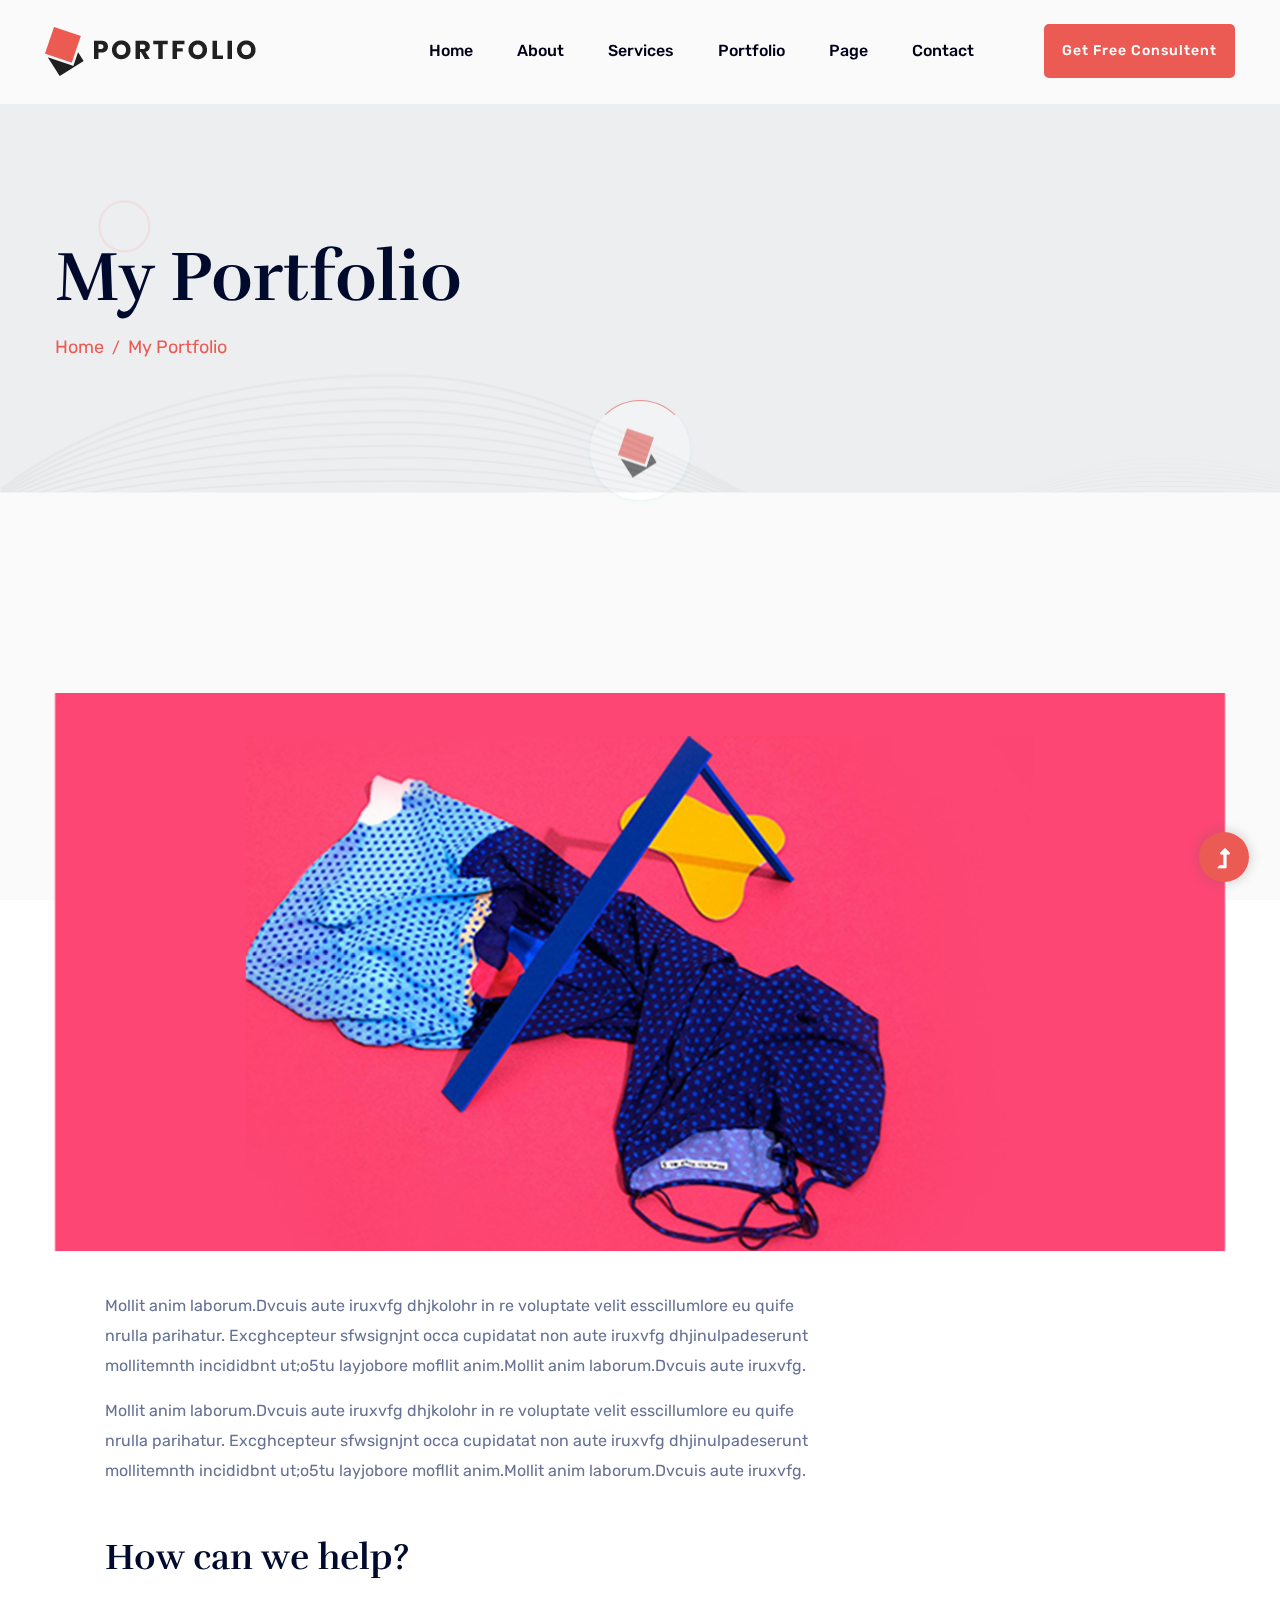
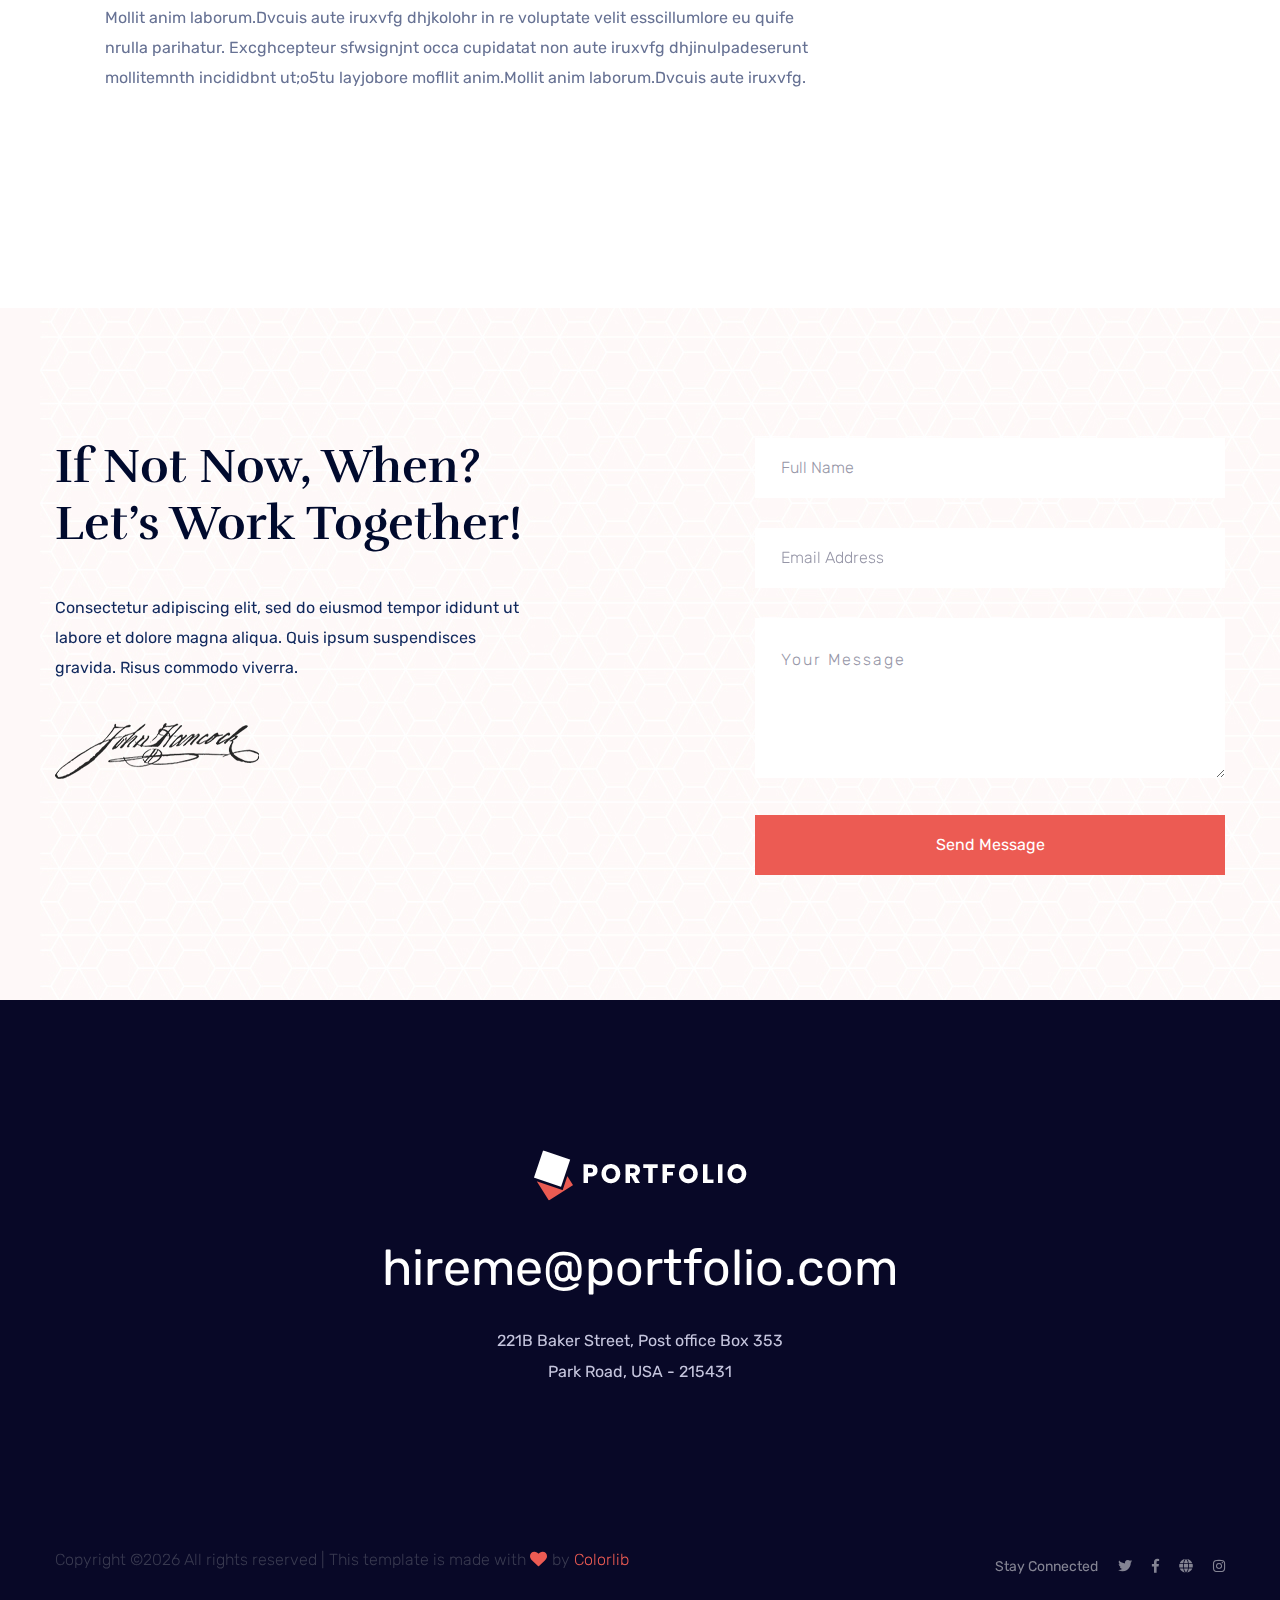
<file: portfolio_details.html>
<!doctype html>
<html class="no-js" lang="zxx">
    <head>
        <meta charset="utf-8">
        <meta http-equiv="x-ua-compatible" content="ie=edge">
        <title>Personal HTML-5 Template </title>
        <meta name="description" content="">
        <meta name="viewport" content="width=device-width, initial-scale=1">
        <link rel="manifest" href="site.webmanifest">
		<link rel="shortcut icon" type="image/x-icon" href="assets/img/favicon.ico">

		<!-- CSS here -->
            <link rel="stylesheet" href="assets/css/bootstrap.min.css">
            <link rel="stylesheet" href="assets/css/owl.carousel.min.css">
            <link rel="stylesheet" href="assets/css/slicknav.css">
            <link rel="stylesheet" href="assets/css/flaticon.css">
            <link rel="stylesheet" href="assets/css/animate.min.css">
            <link rel="stylesheet" href="assets/css/magnific-popup.css">
            <link rel="stylesheet" href="assets/css/fontawesome-all.min.css">
            <link rel="stylesheet" href="assets/css/themify-icons.css">
            <link rel="stylesheet" href="assets/css/slick.css">
            <link rel="stylesheet" href="assets/css/nice-select.css">
            <link rel="stylesheet" href="assets/css/style.css">
   </head>

   <body>
    <!-- Preloader Start -->
    <div id="preloader-active">
        <div class="preloader d-flex align-items-center justify-content-center">
            <div class="preloader-inner position-relative">
                <div class="preloader-circle"></div>
                <div class="preloader-img pere-text">
                    <img src="assets/img/logo/loder.jpg" alt="">
                </div>
            </div>
        </div>
    </div>
    <!-- Preloader Start -->
    <header>
        <!-- Header Start -->
        <div class="header-area">
                <div class="main-header  header-sticky">
                    <div class="container-fluid">
                        <div class="row align-items-center">
                            <!-- Logo -->
                            <div class="col-xl-2 col-lg-2 col-md-1">
                                <div class="logo">
                                    <a href="index.html"><img src="assets/img/logo/logo.png" alt=""></a>
                                </div>
                            </div>
                            <div class="col-xl-10 col-lg-10 col-md-10">
                                <div class="menu-main d-flex align-items-center justify-content-end">
                                    <!-- Main-menu -->
                                    <div class="main-menu f-right d-none d-lg-block">
                                        <nav> 
                                            <ul id="navigation">
                                                <li><a href="index.html">Home</a></li>
                                                <li><a href="about.html">About</a></li>
                                                <li><a href="services.html">Services</a></li>
                                                <li><a href="portfolio.html">Portfolio</a></li>
                                                <li><a href="#">Page</a>
                                                    <ul class="submenu">
                                                        <li><a href="blog.html">Blog</a></li>
                                                        <li><a href="blog_details.html">Blog Details</a></li>
                                                        <li><a href="elements.html">Element</a></li>
                                                        <li><a href="portfolio_details.html">Portfolio Details</a></li>
                                                    </ul>
                                                </li>
                                                <li><a href="contact.html">Contact</a></li>
                                            </ul>
                                        </nav>
                                    </div>
                                    <div class="header-right-btn f-right d-none d-xl-block ml-20">
                                        <a href="#" class="btn header-btn">Get Free Consultent</a>
                                    </div>
                                </div>
                            </div>   
                            <!-- Mobile Menu -->
                            <div class="col-12">
                                <div class="mobile_menu d-block d-lg-none"></div>
                            </div>
                        </div>
                    </div>
                </div>
        </div>
        <!-- Header End -->
    </header>
    <main>

        <!-- Header Start -->
        <div class="slider-area ">
            <div class="slider-height2 d-flex align-items-center">
                <div class="container">
                    <div class="row">
                        <div class="col-xl-12">
                            <div class="hero-cap">
                                <h2>My Portfolio</h2>
                                <nav aria-label="breadcrumb ">
                                    <ol class="breadcrumb">
                                    <li class="breadcrumb-item"><a href="index.html">Home</a></li>
                                    <li class="breadcrumb-item"><a href="#">My Portfolio</a></li> 
                                    </ol>
                                </nav>
                            </div>
                        </div>
                    </div>
                </div>
            </div>
        </div>
        <!-- Header End -->
        <!-- Services Details Start -->
        <div class="portfolio-details-area section-padding2">
            <div class="container">
                <div class="row">
                    <div class="col-12">
                        <div class="portfolio-img">
                            <div class="details-img mb-40">
                                <img src="assets/img/gallery/portfolio.png" alt="">
                            </div>
                        </div>
                    </div>
                </div>
                <div class="row">
                    <div class="col-lg-8">
                        <div class="details-caption pl-50">
                            <p>Mollit anim laborum.Dvcuis aute iruxvfg dhjkolohr in re voluptate velit esscillumlore eu quife nrulla parihatur. Excghcepteur sfwsignjnt occa cupidatat non aute iruxvfg dhjinulpadeserunt mollitemnth incididbnt ut;o5tu layjobore mofllit anim.Mollit anim laborum.Dvcuis aute iruxvfg.</p>

                            <p class="mb-50">Mollit anim laborum.Dvcuis aute iruxvfg dhjkolohr in re voluptate velit esscillumlore eu quife nrulla parihatur. Excghcepteur sfwsignjnt occa cupidatat non aute iruxvfg dhjinulpadeserunt mollitemnth incididbnt ut;o5tu layjobore mofllit anim.Mollit anim laborum.Dvcuis aute iruxvfg.</p>

                            <h3>How can we help?</h3>
                            <p>Mollit anim laborum.Dvcuis aute iruxvfg dhjkolohr in re voluptate velit esscillumlore eu quife nrulla parihatur. Excghcepteur sfwsignjnt occa cupidatat non aute iruxvfg dhjinulpadeserunt mollitemnth incididbnt ut;o5tu layjobore mofllit anim.Mollit anim laborum.Dvcuis aute iruxvfg.</p>
                            
                        </div>
                    </div>
                </div>
            </div>
        </div>
        <!-- Services Details End -->
        <!-- Contact Info Start -->
        <div class="contact-info-area w-padding2" data-background="assets/img/gallery/section_bg04.jpg">
            <div class="container">
                <div class="row justify-content-between">
                    <div class="col-xl-5 col-lg-7">
                      <div class="contact-caption mb-50">
                            <h3>If Not Now, When? Let’s Work Together!</h3>
                            <p>Consectetur adipiscing elit, sed do eiusmod tempor ididunt ut labore et dolore magna aliqua. Quis ipsum suspendisces gravida. Risus commodo viverra.</p>
                            <img src="assets/img/gallery/sin.png" alt="">
                      </div>
                    </div>
                    <div class="col-xl-5 col-lg-5">
                        <form action="#" class="contact-wrapper">
                            <input type="text" name="name" placeholder="Full Name">
                            <input type="email" name="email" placeholder="Email Address">
                            <textarea name="message" id="message" placeholder="Your Message"></textarea>
                            <button class="submit-btn2" type="submit">Send Message</button>
                        </form>
                    </div>
                </div>
            </div>
        </div>
        <!-- Contact Info End -->

    </main>
    <footer>
        <!-- Footer Start-->
        <div class="footer-area">
            <div class="container">
               <div class="footer-top footer-padding">
                   <div class="row justify-content-center">
                       <div class="col-lg-6">
                            <div class="footer-top-cap text-center">
                                <img src="assets/img/logo/logo2_footer.png" alt="">
                               <span><a href="#">hireme@portfolio.com</a></span>
                                <p>221B Baker Street, Post office Box 353 </p>
                                <p>Park Road, USA - 215431</p>
                            </div>
                       </div>
                   </div>
               </div>
                <div class="footer-bottom">
                    <div class="row d-flex justify-content-between align-items-center">
                        <div class="col-xl-9 col-lg-8">
                            <div class="footer-copy-right">
                                <p><!-- Link back to Colorlib can't be removed. Template is licensed under CC BY 3.0. -->
  Copyright &copy;<script>document.write(new Date().getFullYear());</script> All rights reserved | This template is made with <i class="fa fa-heart" aria-hidden="true"></i> by <a href="https://colorlib.com" target="_blank">Colorlib</a>
  <!-- Link back to Colorlib can't be removed. Template is licensed under CC BY 3.0. --></p>
                            </div>
                        </div>
                        <div class="col-xl-3 col-lg-4">
                            <!-- Footer Social -->
                            <div class="footer-social f-right">
                                <a>Stay Connected</a>
                                <a href="#"><i class="fab fa-twitter"></i></a>
                                <a href="#"><i class="fab fa-facebook-f"></i></a>
                                <a href="#"><i class="fas fa-globe"></i></a>
                                <a href="#"><i class="fab fa-instagram"></i></a>
                            </div>
                        </div>
                    </div>
               </div>
            </div>
        </div>
        <!-- Footer End-->
    </footer>
    <!-- Scroll Up -->
    <div id="back-top" >
        <a title="Go to Top" href="#"> <i class="fas fa-level-up-alt"></i></a>
    </div>


    <!-- JS here -->
		<!-- All JS Custom Plugins Link Here here -->
        <script src="./assets/js/vendor/modernizr-3.5.0.min.js"></script>
		<!-- Jquery, Popper, Bootstrap -->
		<script src="./assets/js/vendor/jquery-1.12.4.min.js"></script>
        <script src="./assets/js/popper.min.js"></script>
        <script src="./assets/js/bootstrap.min.js"></script>
	    <!-- Jquery Mobile Menu -->
        <script src="./assets/js/jquery.slicknav.min.js"></script>

		<!-- Jquery Slick , Owl-Carousel Plugins -->
        <script src="./assets/js/owl.carousel.min.js"></script>
        <script src="./assets/js/slick.min.js"></script>
		<!-- One Page, Animated-HeadLin -->
        <script src="./assets/js/wow.min.js"></script>
		<script src="./assets/js/animated.headline.js"></script>
        <script src="./assets/js/jquery.magnific-popup.js"></script>

		<!-- Nice-select, sticky -->
        <script src="./assets/js/jquery.nice-select.min.js"></script>
		<script src="./assets/js/jquery.sticky.js"></script>
        
        <!-- contact js -->
        <script src="./assets/js/contact.js"></script>
        <script src="./assets/js/jquery.form.js"></script>
        <script src="./assets/js/jquery.validate.min.js"></script>
        <script src="./assets/js/mail-script.js"></script>
        <script src="./assets/js/jquery.ajaxchimp.min.js"></script>
        
		<!-- Jquery Plugins, main Jquery -->	
        <script src="./assets/js/plugins.js"></script>
        <script src="./assets/js/main.js"></script>
        
    </body>
</html>
</file>
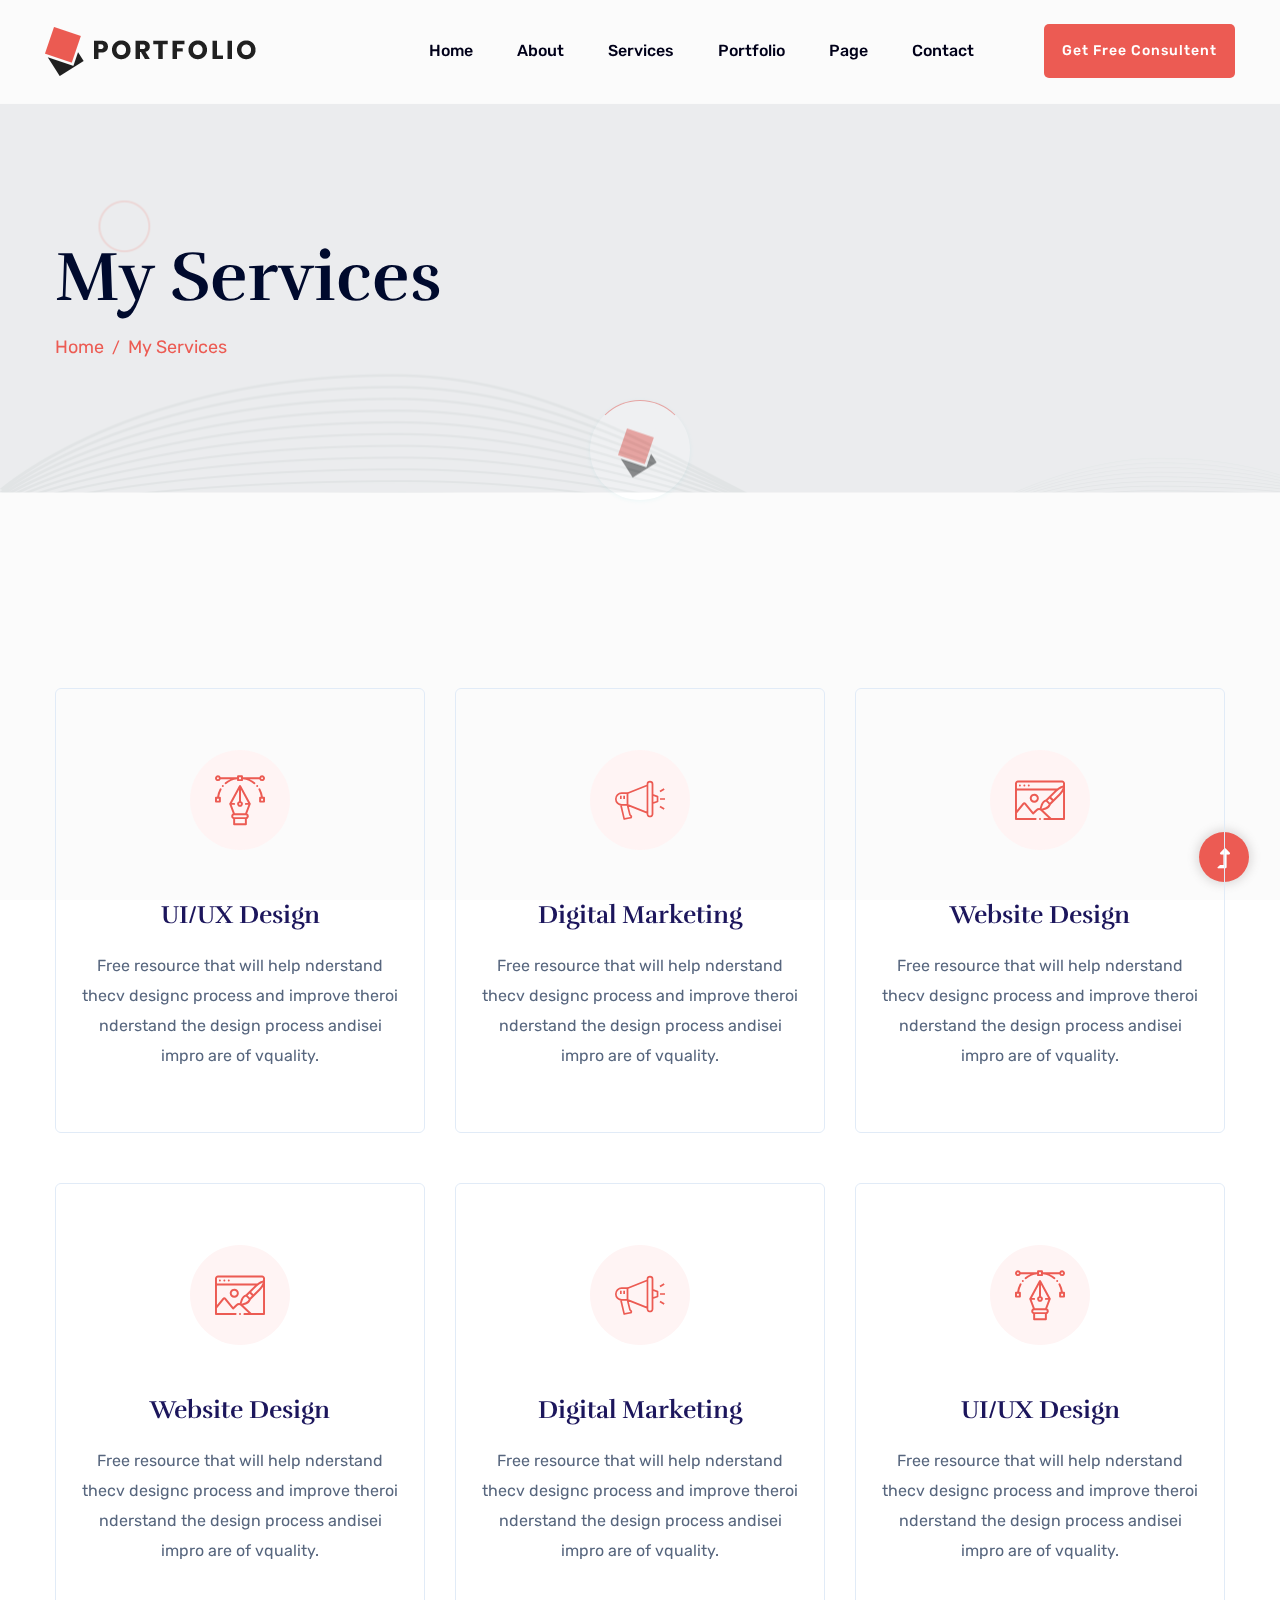
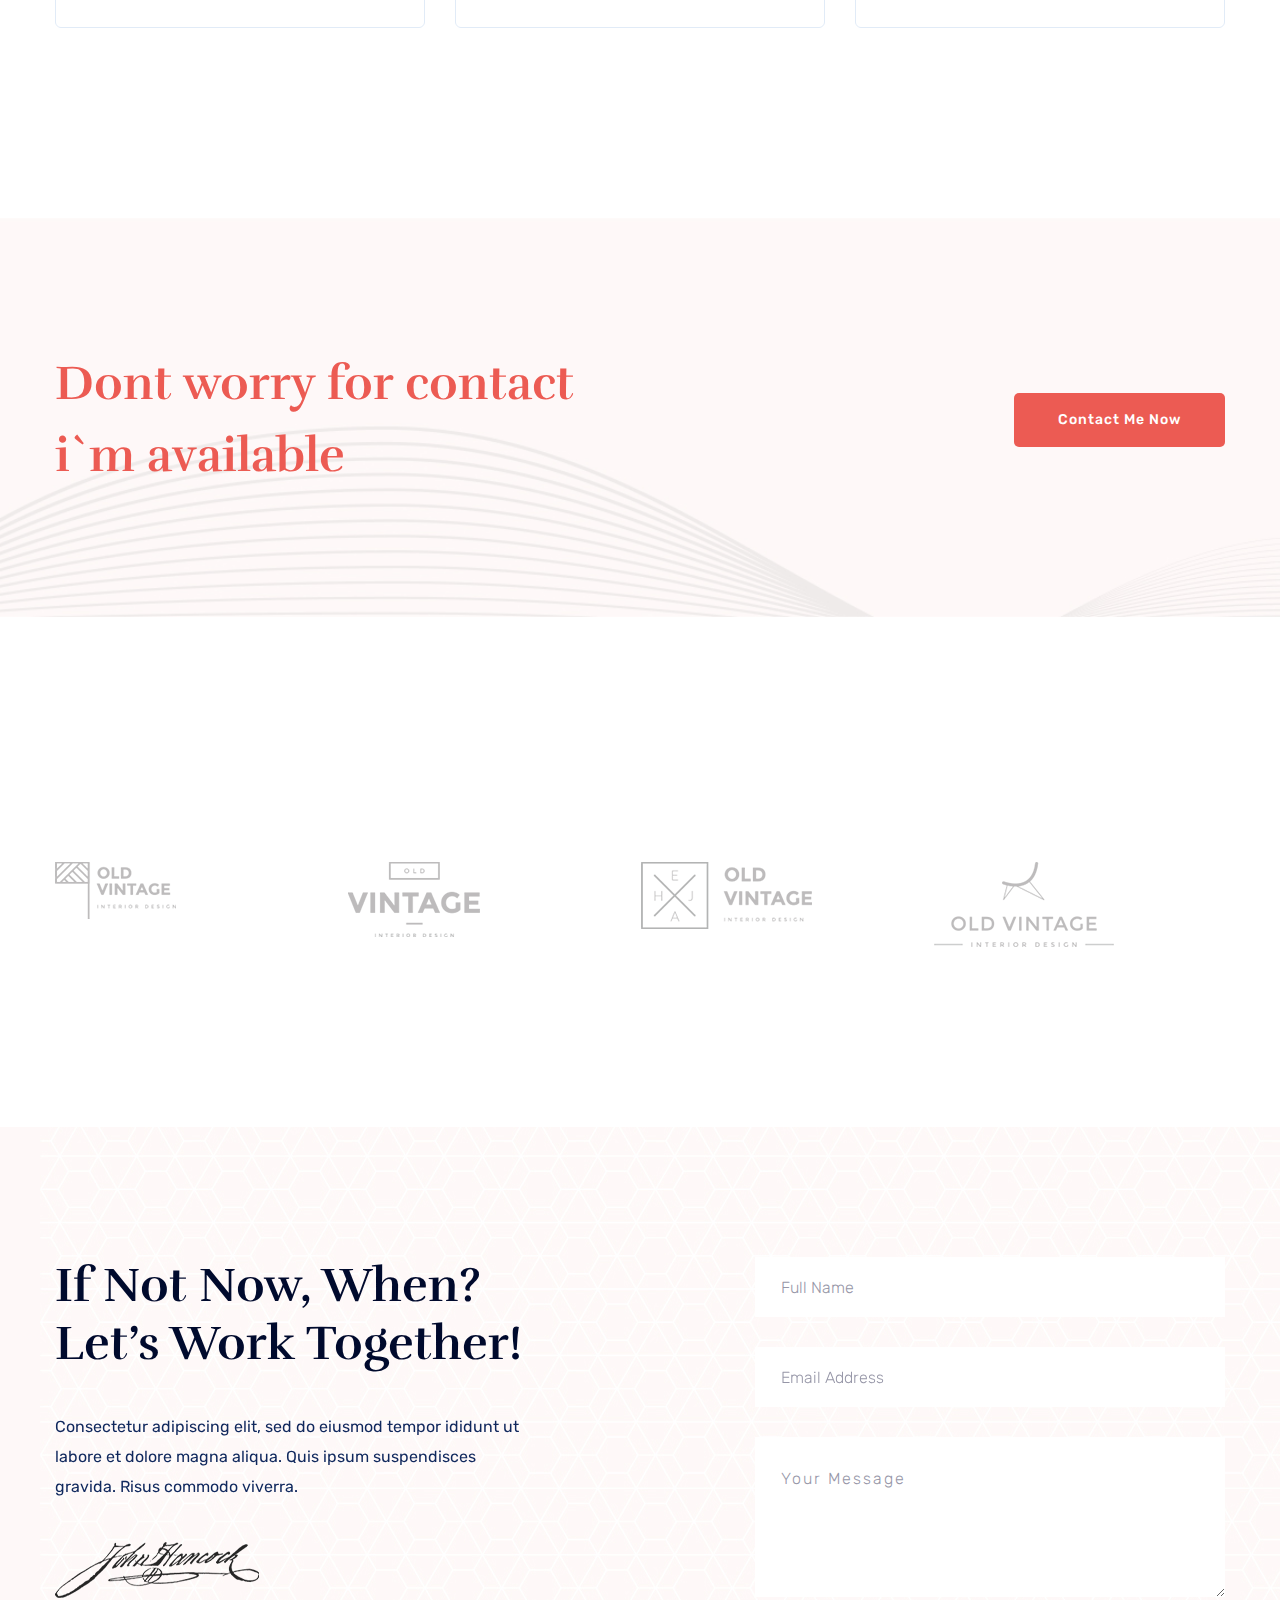
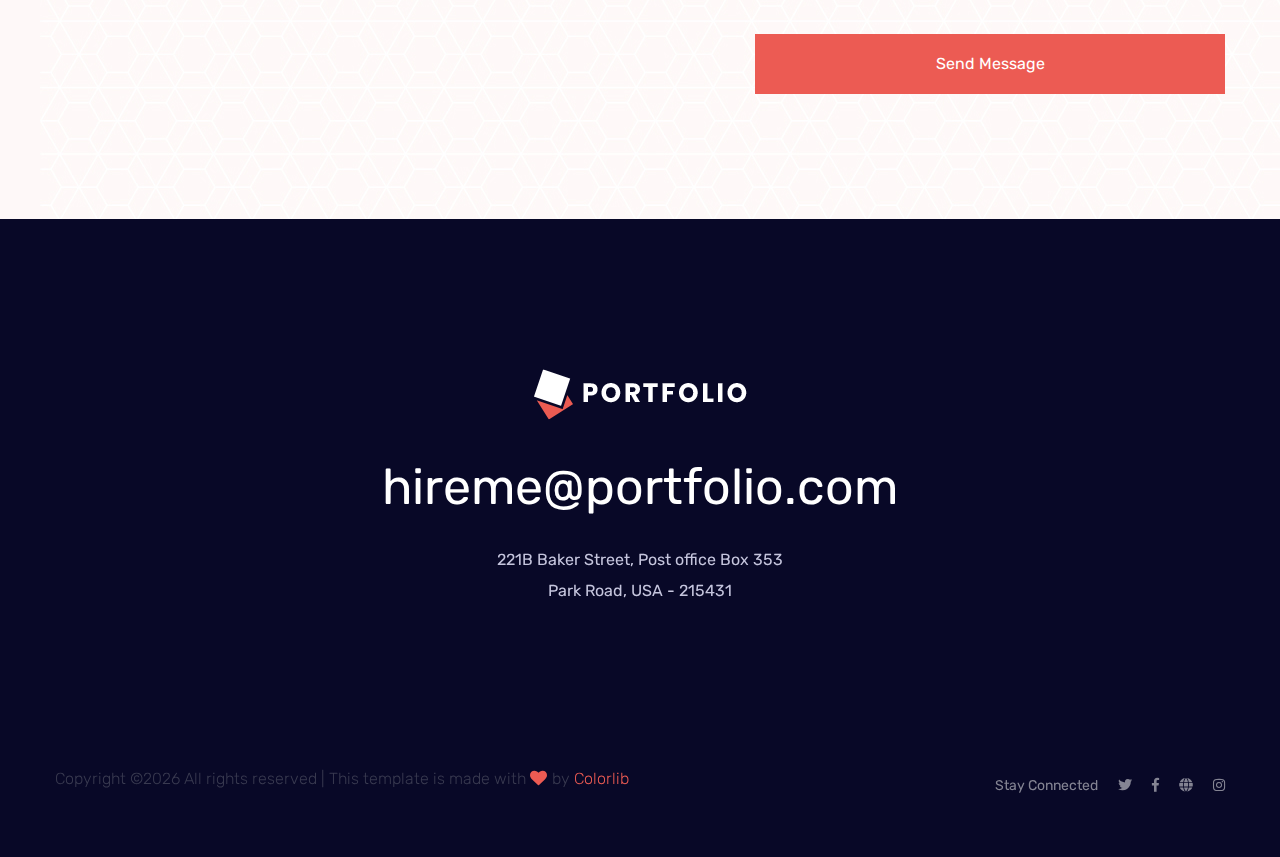
<file: services.html>
<!doctype html>
<html class="no-js" lang="zxx">
    <head>
        <meta charset="utf-8">
        <meta http-equiv="x-ua-compatible" content="ie=edge">
        <title>Personal HTML-5 Template </title>
        <meta name="description" content="">
        <meta name="viewport" content="width=device-width, initial-scale=1">
        <link rel="manifest" href="site.webmanifest">
		<link rel="shortcut icon" type="image/x-icon" href="assets/img/favicon.ico">

		<!-- CSS here -->
            <link rel="stylesheet" href="assets/css/bootstrap.min.css">
            <link rel="stylesheet" href="assets/css/owl.carousel.min.css">
            <link rel="stylesheet" href="assets/css/slicknav.css">
            <link rel="stylesheet" href="assets/css/flaticon.css">
            <link rel="stylesheet" href="assets/css/animate.min.css">
            <link rel="stylesheet" href="assets/css/magnific-popup.css">
            <link rel="stylesheet" href="assets/css/fontawesome-all.min.css">
            <link rel="stylesheet" href="assets/css/themify-icons.css">
            <link rel="stylesheet" href="assets/css/slick.css">
            <link rel="stylesheet" href="assets/css/nice-select.css">
            <link rel="stylesheet" href="assets/css/style.css">
   </head>

   <body>
    <!-- Preloader Start -->
    <div id="preloader-active">
        <div class="preloader d-flex align-items-center justify-content-center">
            <div class="preloader-inner position-relative">
                <div class="preloader-circle"></div>
                <div class="preloader-img pere-text">
                    <img src="assets/img/logo/loder.jpg" alt="">
                </div>
            </div>
        </div>
    </div>
    <!-- Preloader Start -->
    <header>
        <!-- Header Start -->
        <div class="header-area">
                <div class="main-header  header-sticky">
                    <div class="container-fluid">
                        <div class="row align-items-center">
                            <!-- Logo -->
                            <div class="col-xl-2 col-lg-2 col-md-1">
                                <div class="logo">
                                    <a href="index.html"><img src="assets/img/logo/logo.png" alt=""></a>
                                </div>
                            </div>
                            <div class="col-xl-10 col-lg-10 col-md-10">
                                <div class="menu-main d-flex align-items-center justify-content-end">
                                    <!-- Main-menu -->
                                    <div class="main-menu f-right d-none d-lg-block">
                                        <nav> 
                                            <ul id="navigation">
                                                <li><a href="index.html">Home</a></li>
                                                <li><a href="about.html">About</a></li>
                                                <li><a href="services.html">Services</a></li>
                                                <li><a href="portfolio.html">Portfolio</a></li>
                                                <li><a href="#">Page</a>
                                                    <ul class="submenu">
                                                        <li><a href="blog.html">Blog</a></li>
                                                        <li><a href="blog_details.html">Blog Details</a></li>
                                                        <li><a href="elements.html">Element</a></li>
                                                        <li><a href="portfolio_details.html">Portfolio Details</a></li>
                                                    </ul>
                                                </li>
                                                <li><a href="contact.html">Contact</a></li>
                                            </ul>
                                        </nav>
                                    </div>
                                    <div class="header-right-btn f-right d-none d-xl-block ml-20">
                                        <a href="#" class="btn header-btn">Get Free Consultent</a>
                                    </div>
                                </div>
                            </div>   
                            <!-- Mobile Menu -->
                            <div class="col-12">
                                <div class="mobile_menu d-block d-lg-none"></div>
                            </div>
                        </div>
                    </div>
                </div>
        </div>
        <!-- Header End -->
    </header>
    <main>

        <!-- Header Start -->
        <div class="slider-area ">
            <div class="slider-height2 d-flex align-items-center">
                <div class="container">
                    <div class="row">
                        <div class="col-xl-12">
                            <div class="hero-cap">
                                <h2>My Services</h2>
                                <nav aria-label="breadcrumb ">
                                    <ol class="breadcrumb">
                                    <li class="breadcrumb-item"><a href="index.html">Home</a></li>
                                    <li class="breadcrumb-item"><a href="#">My Services</a></li> 
                                    </ol>
                                </nav>
                            </div>
                        </div>
                    </div>
                </div>
            </div>
        </div>
        <!-- Header End -->
        <!-- Categories Area Start -->
        <section class="categories-area categories-area2  section-padding30">
            <div class="container">
                <div class="row">
                    <div class="col-lg-4 col-md-6 col-sm-6">
                        <div class="single-cat text-center mb-50">
                            <div class="cat-icon">
                                <span class="flaticon-pen"></span>
                            </div>
                            <div class="cat-cap">
                                <h5><a href="services.html">UI/UX Design</a></h5>
                                <p>Free resource that will help nderstand thecv designc process and improve theroi  nderstand the design process andisei impro are of vquality.</p>
                            </div>
                        </div>
                    </div>
                    <div class="col-lg-4 col-md-6 col-sm-6">
                        <div class="single-cat text-center mb-50">
                            <div class="cat-icon">
                                <span class="flaticon-speaker"></span>
                            </div>
                            <div class="cat-cap">
                                <h5><a href="services.html">Digital Marketing</a></h5>
                                <p>Free resource that will help nderstand thecv designc process and improve theroi  nderstand the design process andisei impro are of vquality.</p>
                            </div>
                        </div>
                    </div>
                    <div class="col-lg-4 col-md-6 col-sm-6">
                        <div class="single-cat text-center mb-50">
                            <div class="cat-icon">
                                <span class="flaticon-portfolio"></span>
                            </div>
                            <div class="cat-cap">
                                <h5><a href="services.html">Website Design</a></h5>
                                <p>Free resource that will help nderstand thecv designc process and improve theroi  nderstand the design process andisei impro are of vquality.</p>
                            </div>
                        </div>
                    </div>
                    <div class="col-lg-4 col-md-6 col-sm-6">
                        <div class="single-cat text-center mb-50">
                            <div class="cat-icon">
                                <span class="flaticon-portfolio"></span>
                            </div>
                            <div class="cat-cap">
                                <h5><a href="services.html">Website Design</a></h5>
                                <p>Free resource that will help nderstand thecv designc process and improve theroi  nderstand the design process andisei impro are of vquality.</p>
                            </div>
                        </div>
                    </div>
                    <div class="col-lg-4 col-md-6 col-sm-6">
                        <div class="single-cat text-center mb-50">
                            <div class="cat-icon">
                                <span class="flaticon-speaker"></span>
                            </div>
                            <div class="cat-cap">
                                <h5><a href="services.html">Digital Marketing</a></h5>
                                <p>Free resource that will help nderstand thecv designc process and improve theroi  nderstand the design process andisei impro are of vquality.</p>
                            </div>
                        </div>
                    </div>
                    <div class="col-lg-4 col-md-6 col-sm-6">
                        <div class="single-cat text-center mb-50">
                            <div class="cat-icon">
                                <span class="flaticon-pen"></span>
                            </div>
                            <div class="cat-cap">
                                <h5><a href="services.html">UI/UX Design</a></h5>
                                <p>Free resource that will help nderstand thecv designc process and improve theroi  nderstand the design process andisei impro are of vquality.</p>
                            </div>
                        </div>
                    </div>
                 </div>
            </div>
        </section>
        <!-- Categories Area End -->
        <!-- Want To Work Start -->
        <section class="wantToWork-area w-padding2">
            <div class="container">
                <div class="row align-items-center justify-content-between">
                    <div class="col-xl-6 col-lg-8 col-md-8">
                        <div class="wantToWork-caption wantToWork-caption2">
                            <h2>Dont worry for contact i`m available</h2>
                        </div>
                    </div>
                    <div class="col-xl-2 col-lg-2 col-md-3">
                        <a href="#" class="btn btn-black f-right">Contact Me Now</a>
                    </div>
                </div>
            </div>
        </section>
        <!-- Want To Work End -->
        <!-- Brand Area Start -->
        <div class="brand-area section-padding30">
            <div class="container">
                <div class="brand-active brand-border pt-50 pb-40">
                    <div class="single-brand">
                        <img src="assets/img/gallery/brand1.png" alt="">
                    </div>
                    <div class="single-brand">
                        <img src="assets/img/gallery/brand2.png" alt="">
                    </div>
                    <div class="single-brand">
                        <img src="assets/img/gallery/brand3.png" alt="">
                    </div>
                    <div class="single-brand">
                        <img src="assets/img/gallery/brand4.png" alt="">
                    </div>
                    <div class="single-brand">
                        <img src="assets/img/gallery/brand2.png" alt="">
                    </div>
                </div>
            </div>
        </div>
        <!-- Brand Area End -->
        <!-- Contact Info Start -->
        <div class="contact-info-area w-padding2" data-background="assets/img/gallery/section_bg04.jpg">
            <div class="container">
                <div class="row justify-content-between">
                    <div class="col-xl-5 col-lg-7">
                      <div class="contact-caption mb-50">
                            <h3>If Not Now, When? Let’s Work Together!</h3>
                            <p>Consectetur adipiscing elit, sed do eiusmod tempor ididunt ut labore et dolore magna aliqua. Quis ipsum suspendisces gravida. Risus commodo viverra.</p>
                            <img src="assets/img/gallery/sin.png" alt="">
                      </div>
                    </div>
                    <div class="col-xl-5 col-lg-5">
                        <form action="#" class="contact-wrapper">
                            <input type="text" name="name" placeholder="Full Name">
                            <input type="email" name="email" placeholder="Email Address">
                            <textarea name="message" id="message" placeholder="Your Message"></textarea>
                            <button class="submit-btn2" type="submit">Send Message</button>
                        </form>
                    </div>
                </div>
            </div>
        </div>
        <!-- Contact Info End -->

    </main>
    <footer>
        <!-- Footer Start-->
        <div class="footer-area">
            <div class="container">
               <div class="footer-top footer-padding">
                   <div class="row justify-content-center">
                       <div class="col-lg-6">
                            <div class="footer-top-cap text-center">
                                <img src="assets/img/logo/logo2_footer.png" alt="">
                               <span><a href="#">hireme@portfolio.com</a></span>
                                <p>221B Baker Street, Post office Box 353 </p>
                                <p>Park Road, USA - 215431</p>
                            </div>
                       </div>
                   </div>
               </div>
                <div class="footer-bottom">
                    <div class="row d-flex justify-content-between align-items-center">
                        <div class="col-xl-9 col-lg-8">
                            <div class="footer-copy-right">
                               <p><!-- Link back to Colorlib can't be removed. Template is licensed under CC BY 3.0. -->
  Copyright &copy;<script>document.write(new Date().getFullYear());</script> All rights reserved | This template is made with <i class="fa fa-heart" aria-hidden="true"></i> by <a href="https://colorlib.com" target="_blank">Colorlib</a>
  <!-- Link back to Colorlib can't be removed. Template is licensed under CC BY 3.0. --></p>
                            </div>
                        </div>
                        <div class="col-xl-3 col-lg-4">
                            <!-- Footer Social -->
                            <div class="footer-social f-right">
                                <a>Stay Connected</a>
                                <a href="#"><i class="fab fa-twitter"></i></a>
                                <a href="#"><i class="fab fa-facebook-f"></i></a>
                                <a href="#"><i class="fas fa-globe"></i></a>
                                <a href="#"><i class="fab fa-instagram"></i></a>
                            </div>
                        </div>
                    </div>
               </div>
            </div>
        </div>
        <!-- Footer End-->
    </footer>
    <!-- Scroll Up -->
    <div id="back-top" >
        <a title="Go to Top" href="#"> <i class="fas fa-level-up-alt"></i></a>
    </div>


    <!-- JS here -->
		<!-- All JS Custom Plugins Link Here here -->
        <script src="./assets/js/vendor/modernizr-3.5.0.min.js"></script>
		<!-- Jquery, Popper, Bootstrap -->
		<script src="./assets/js/vendor/jquery-1.12.4.min.js"></script>
        <script src="./assets/js/popper.min.js"></script>
        <script src="./assets/js/bootstrap.min.js"></script>
	    <!-- Jquery Mobile Menu -->
        <script src="./assets/js/jquery.slicknav.min.js"></script>

		<!-- Jquery Slick , Owl-Carousel Plugins -->
        <script src="./assets/js/owl.carousel.min.js"></script>
        <script src="./assets/js/slick.min.js"></script>
		<!-- One Page, Animated-HeadLin -->
        <script src="./assets/js/wow.min.js"></script>
		<script src="./assets/js/animated.headline.js"></script>
        <script src="./assets/js/jquery.magnific-popup.js"></script>

		<!-- Nice-select, sticky -->
        <script src="./assets/js/jquery.nice-select.min.js"></script>
		<script src="./assets/js/jquery.sticky.js"></script>
        
        <!-- contact js -->
        <script src="./assets/js/contact.js"></script>
        <script src="./assets/js/jquery.form.js"></script>
        <script src="./assets/js/jquery.validate.min.js"></script>
        <script src="./assets/js/mail-script.js"></script>
        <script src="./assets/js/jquery.ajaxchimp.min.js"></script>
        
		<!-- Jquery Plugins, main Jquery -->	
        <script src="./assets/js/plugins.js"></script>
        <script src="./assets/js/main.js"></script>
        
    </body>
</html>
</file>
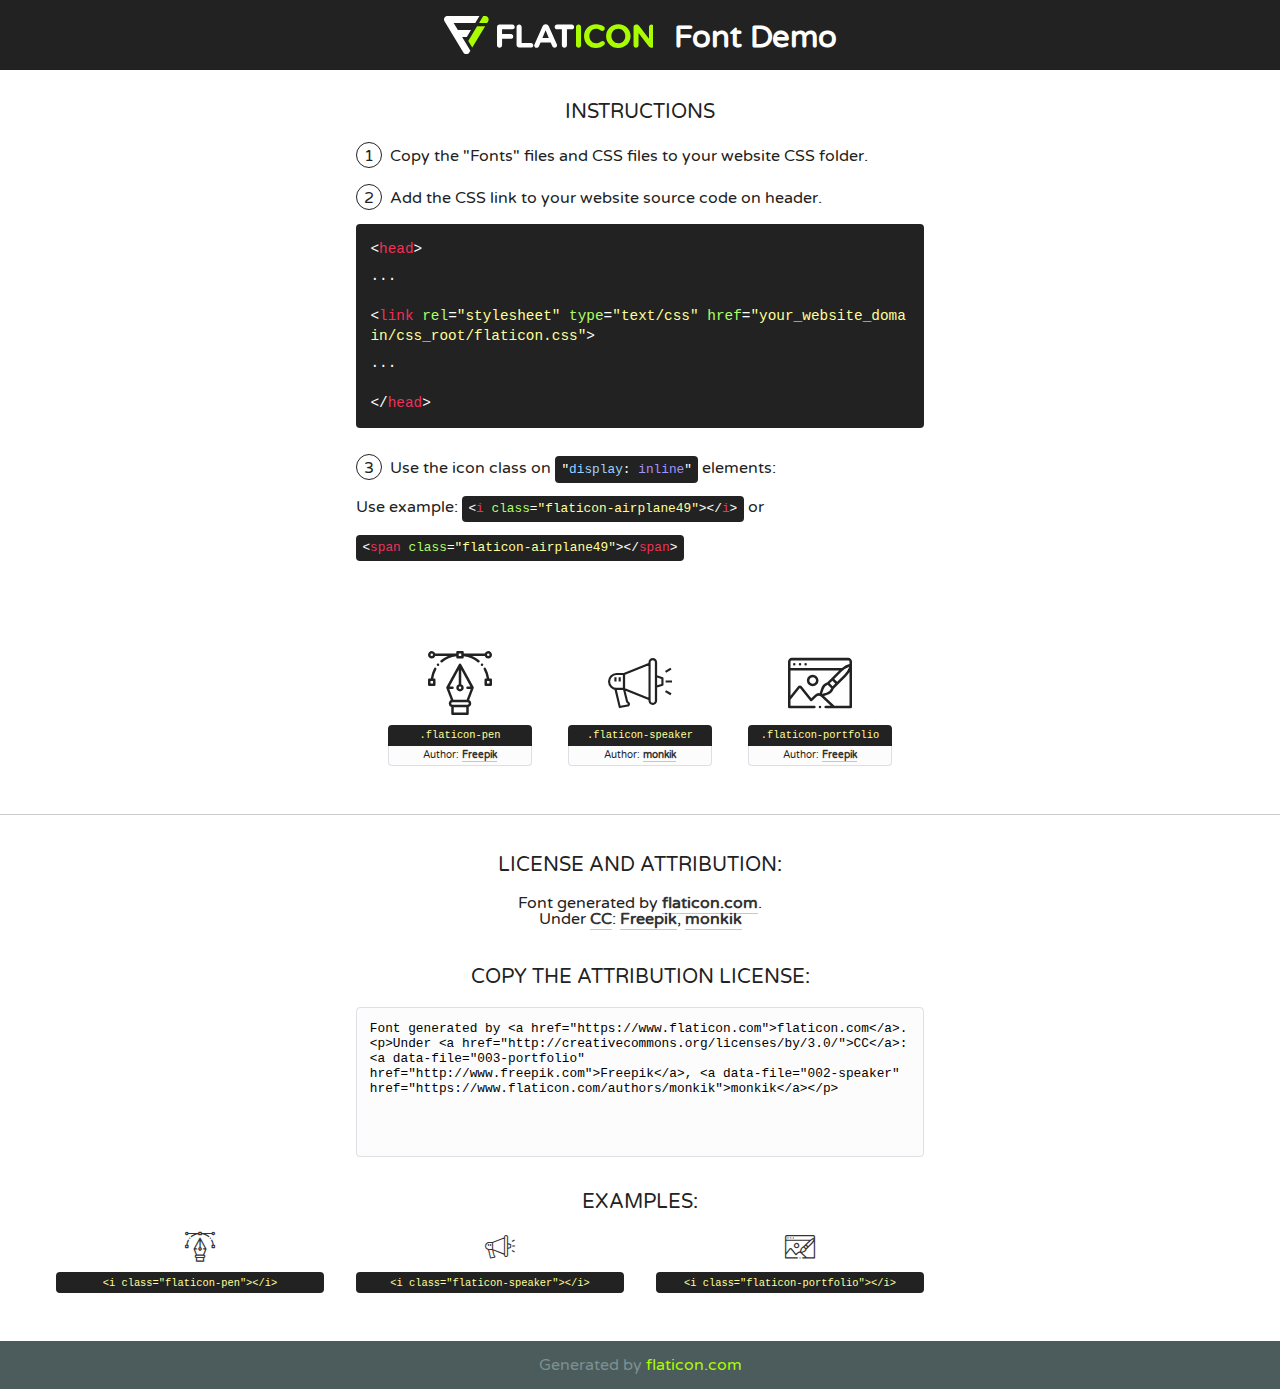
<file: assets/fonts/flaticon.html>
<!DOCTYPE html>
<!--
  Flaticon icon font: Flaticon
  Creation date: 30/03/2020 06:48
-->
<html>
<!DOCTYPE html>
<html>

<head>
    <title>Flaticon WebFont</title>
    <link href="http://fonts.googleapis.com/css?family=Varela+Round" rel="stylesheet" type="text/css" />
    <link rel="stylesheet" type="text/css" href="flaticon.css">
    <meta charset="UTF-8">
    <style>
    html, body, div, span, applet, object, iframe,
    h1, h2, h3, h4, h5, h6, p, blockquote, pre,
    a, abbr, acronym, address, big, cite, code,
    del, dfn, em, img, ins, kbd, q, s, samp,
    small, strike, strong, sub, sup, tt, var,
    b, u, i, center,
    dl, dt, dd, ol, ul, li,
    fieldset, form, label, legend,
    table, caption, tbody, tfoot, thead, tr, th, td,
    article, aside, canvas, details, embed, 
    figure, figcaption, footer, header, hgroup, 
    menu, nav, output, ruby, section, summary,
    time, mark, audio, video {
        margin: 0;
        padding: 0;
        border: 0;
        font-size: 100%;
        font: inherit;
        vertical-align: baseline;
    }
    /* HTML5 display-role reset for older browsers */
    article, aside, details, figcaption, figure, 
    footer, header, hgroup, menu, nav, section {
        display: block;
    }
    body {
        line-height: 1;
    }
    ol, ul {
        list-style: none;
    }
    blockquote, q {
        quotes: none;
    }
    blockquote:before, blockquote:after,
    q:before, q:after {
        content: '';
        content: none;
    }
    table {
        border-collapse: collapse;
        border-spacing: 0;
    }
    body {
        font-family: 'Varela Round', Helvetica, Arial, sans-serif;
        font-size: 16px;
        color: #222;
    }
    a {
        color: #333;
        border-bottom: 1px solid #a9fd00;
        font-weight: bold;
        text-decoration: none;
    }
    * {
        -moz-box-sizing: border-box;
        -webkit-box-sizing: border-box;
        box-sizing: border-box;
        margin: 0;
        padding: 0;
    }
    [class^="flaticon-"]:before, [class*=" flaticon-"]:before, [class^="flaticon-"]:after, [class*=" flaticon-"]:after {
        font-family: Flaticon;
        font-size: 30px;
        font-style: normal;
        margin-left: 20px;
        color: #333;
    }
    .wrapper {
        max-width: 600px;
        margin: auto;
        padding: 0 1em;
    }
    .title {
        font-size: 1.25em;
        text-align: center;
        margin-bottom: 1em;
        text-transform: uppercase;
    }
    header {
        text-align: center;
        background-color: #222;
        color: #fff;
        padding: 1em;
    }
    header .logo {
        width: 210px;
        height: 38px;
        display: inline-block;
        vertical-align: middle;
        margin-right: 1em;
        border: none;
    }
    header strong {
        font-size: 1.95em;
        font-weight: bold;
        vertical-align: middle;
        margin-top: 5px;
        display: inline-block;
    }
    .demo {
        margin: 2em auto;
        line-height: 1.25em;
    }
    .demo ul li {
        margin-bottom: 1em;
    }
    .demo ul li .num {
        color: #222;
        border-radius: 20px;
        display: inline-block;
        width: 26px;
        padding: 3px;
        height: 26px;
        text-align: center;
        margin-right: 0.5em;
        border: 1px solid #222;
    }
    .demo ul li code {
        background-color: #222;
        border-radius: 4px;
        padding: 0.25em 0.5em;
        display: inline-block;
        color: #fff;
        font-family: Consolas,Monaco,Lucida Console,Liberation Mono,DejaVu Sans Mono,Bitstream Vera Sans Mono,Courier New, monospace;
        font-weight: lighter;
        margin-top: 1em;
        font-size: 0.8em;
        word-break: break-all;
    }
    .demo ul li code.big {
        padding: 1em;
        font-size: 0.9em;
    }
    .demo ul li code .red {
        color: #EF3159;
    }
    .demo ul li code .green {
        color: #ACFF65;
    }
    .demo ul li code .yellow {
        color: #FFFF99;
    }
    .demo ul li code .blue {
        color: #99D3FF;
    }
    .demo ul li code .purple {
        color: #A295FF;
    }
    .demo ul li code .dots {
        margin-top: 0.5em;
        display: block;
    }
    #glyphs {
        border-bottom: 1px solid #ccc;
        padding: 2em 0;
        text-align: center;
    }
    .glyph {
        display: inline-block;
        width: 9em;
        margin: 1em;
        text-align: center;
        vertical-align: top;
        background: #FFF;
    }
    .glyph .glyph-icon {
        padding: 10px;
        display: block;
        font-family:"Flaticon";
        font-size: 64px;
        line-height: 1;
    }
    .glyph .glyph-icon:before {
        font-size: 64px;
        color: #222;
        margin-left: 0;
    }
    .class-name {
        font-size: 0.65em;
        background-color: #222;
        color: #fff;
        border-radius: 4px 4px 0 0;
        padding: 0.5em;
        color: #FFFF99;
        font-family: Consolas,Monaco,Lucida Console,Liberation Mono,DejaVu Sans Mono,Bitstream Vera Sans Mono,Courier New, monospace;
    }
    .author-name {
        font-size: 0.6em;
        background-color: #fcfcfd;
        border: 1px solid #DEDEE4;
        border-top: 0;
        border-radius: 0 0 4px 4px;
        padding: 0.5em;
    }
    .class-name:last-child {
        font-size: 10px;
        color:#888;
    }
    .class-name:last-child a {
        font-size: 10px;
        color:#555;
    }
    .class-name:last-child a:hover {
        color:#a9fd00;
    }
    .glyph > input {
        display: block;
        width: 100px;
        margin: 5px auto;
        text-align: center;
        font-size: 12px;
        cursor: text;
    }
    .glyph > input.icon-input {
        font-family:"Flaticon";
        font-size: 16px;
        margin-bottom: 10px;
    }
    .attribution .title {
        margin-top: 2em;
    }
    .attribution textarea {
        background-color: #fcfcfd;
        padding: 1em;
        border: none;
        box-shadow: none;
        border: 1px solid #DEDEE4;
        border-radius: 4px;
        resize: none;
        width: 100%;
        height: 150px;
        font-size: 0.8em;
        font-family: Consolas,Monaco,Lucida Console,Liberation Mono,DejaVu Sans Mono,Bitstream Vera Sans Mono,Courier New, monospace;
        -webkit-appearance: none;
    }
    .iconsuse {
        margin: 2em auto;
        text-align: center;
        max-width: 1200px;
    }
    .iconsuse:after {
        content: '';
        display: table;
        clear: both;
    }
    .iconsuse .image {
        float: left;
        width: 25%;
        padding: 0 1em;
    }
    .iconsuse .image p {
        margin-bottom: 1em;
    }
    .iconsuse .image span {
        display: block;
        font-size: 0.65em;
        background-color: #222;
        color: #fff;
        border-radius: 4px;
        padding: 0.5em;
        color: #FFFF99;
        margin-top: 1em;
        font-family: Consolas,Monaco,Lucida Console,Liberation Mono,DejaVu Sans Mono,Bitstream Vera Sans Mono,Courier New, monospace;
    }
    #footer {
        text-align: center;
        background-color: #4C5B5C;
        color: #7c9192;
        padding: 1em;
    }
    #footer a {
        border: none;
        color: #a9fd00;
        font-weight: normal;
    }
    @media (max-width: 960px) {
        .iconsuse .image {
            width: 50%;
        }
    }
    @media (max-width: 560px) {
        .iconsuse .image {
            width: 100%;
        }
    }
    </style>
</head>

<body class="characters-off">

    <header>
        <a href="https://www.flaticon.com" target="_blank" class="logo">
            <svg version="1.1" xmlns="http://www.w3.org/2000/svg" xmlns:xlink="http://www.w3.org/1999/xlink" xmlns:a="http://ns.adobe.com/AdobeSVGViewerExtensions/3.0/" viewBox="0 0 560.875 102.036" enable-background="new 0 0 560.875 102.036" xml:space="preserve">
                <defs>
                </defs>
                <g>
                    <g class="letters">
                        <path fill="#ffffff" d="M141.596,29.675c0-3.777,2.985-6.767,6.764-6.767h34.438c3.426,0,6.15,2.728,6.15,6.15
                        c0,3.43-2.724,6.149-6.15,6.149h-27.674v13.091h23.719c3.429,0,6.151,2.724,6.151,6.15c0,3.43-2.723,6.149-6.151,6.149h-23.719
                        v17.574c0,3.773-2.986,6.761-6.764,6.761c-3.779,0-6.764-2.989-6.764-6.761V29.675z"></path>
                        <path fill="#ffffff" d="M193.844,29.149c0-3.781,2.985-6.767,6.764-6.767c3.776,0,6.763,2.985,6.763,6.767v42.957h25.039
                        c3.426,0,6.149,2.726,6.149,6.153c0,3.425-2.723,6.15-6.149,6.15h-31.802c-3.779,0-6.764-2.986-6.764-6.768V29.149z"></path>
                        <path fill="#ffffff" d="M241.891,75.71l21.438-48.407c1.492-3.341,4.215-5.357,7.906-5.357h0.792
                        c3.686,0,6.323,2.017,7.815,5.357l21.439,48.407c0.436,0.967,0.701,1.845,0.701,2.723c0,3.602-2.809,6.501-6.414,6.501
                        c-3.161,0-5.269-1.845-6.499-4.655l-4.132-9.661h-27.059l-4.301,10.102c-1.144,2.631-3.426,4.214-6.237,4.214
                        c-3.517,0-6.24-2.81-6.24-6.325C241.1,77.64,241.451,76.677,241.891,75.71z M279.932,58.666l-8.521-20.297l-8.526,20.297H279.932
                        z"></path>
                        <path fill="#ffffff" d="M314.864,35.387H301.86c-3.429,0-6.239-2.813-6.239-6.238c0-3.429,2.811-6.24,6.239-6.24h39.533
                        c3.426,0,6.237,2.811,6.237,6.24c0,3.425-2.811,6.238-6.237,6.238h-13.001v42.785c0,3.773-2.99,6.761-6.764,6.761
                        c-3.779,0-6.764-2.989-6.764-6.761V35.387z"></path>
                        <path fill="#A9FD00" d="M352.615,29.149c0-3.781,2.985-6.767,6.767-6.767c3.774,0,6.761,2.985,6.761,6.767v49.024
                        c0,3.773-2.987,6.761-6.761,6.761c-3.781,0-6.767-2.989-6.767-6.761V29.149z"></path>
                        <path fill="#A9FD00" d="M374.132,53.836v-0.179c0-17.481,13.178-31.801,32.065-31.801c9.22,0,15.459,2.458,20.557,6.238
                        c1.402,1.054,2.637,2.985,2.637,5.357c0,3.692-2.985,6.59-6.681,6.59c-1.845,0-3.071-0.702-4.044-1.319
                        c-3.776-2.813-7.729-4.393-12.562-4.393c-10.364,0-17.831,8.611-17.831,19.154v0.173c0,10.542,7.291,19.329,17.831,19.329
                        c5.715,0,9.492-1.756,13.359-4.834c1.049-0.874,2.458-1.491,4.039-1.491c3.429,0,6.325,2.813,6.325,6.236
                        c0,2.106-1.056,3.78-2.282,4.834c-5.539,4.834-12.036,7.733-21.878,7.733C387.572,85.464,374.132,71.493,374.132,53.836z"></path>
                        <path fill="#A9FD00" d="M433.009,53.836v-0.179c0-17.481,13.79-31.801,32.766-31.801c18.981,0,32.592,14.143,32.592,31.628v0.173
                        c0,17.483-13.785,31.807-32.769,31.807C446.625,85.464,433.009,71.32,433.009,53.836z M484.224,53.836v-0.179
                        c0-10.539-7.725-19.326-18.626-19.326c-10.893,0-18.449,8.611-18.449,19.154v0.173c0,10.542,7.73,19.329,18.626,19.329
                        C476.676,72.986,484.224,64.378,484.224,53.836z"></path>
                        <path fill="#A9FD00" d="M506.233,29.321c0-3.774,2.99-6.763,6.767-6.763h1.401c3.252,0,5.183,1.583,7.029,3.953l26.093,34.265
                        V29.059c0-3.692,2.99-6.677,6.681-6.677c3.683,0,6.671,2.985,6.671,6.677v48.934c0,3.78-2.987,6.765-6.764,6.765h-0.436
                        c-3.257,0-5.188-1.581-7.034-3.953l-27.056-35.492v32.944c0,3.687-2.985,6.676-6.678,6.676c-3.683,0-6.673-2.989-6.673-6.676
                        V29.321z"></path>
                    </g>
                    <g class="insignia">
                        <path fill="#ffffff" d="M48.372,56.137h12.517l11.156-18.537H37.186L25.688,18.539h57.825L94.668,0H9.271
                        C5.925,0,2.842,1.801,1.198,4.716c-1.644,2.907-1.593,6.482,0.134,9.343l50.38,83.501c1.678,2.781,4.689,4.476,7.938,4.476
                        c3.246,0,6.257-1.695,7.935-4.476l2.898-4.804L48.372,56.137z"></path>
                        <g class="i">
                            <path fill="#A9FD00" d="M93.575,18.539h0.031v0.004l21.652,0.004l2.705-4.488c1.727-2.861,1.778-6.436,0.133-9.343
                            C116.454,1.801,113.371,0,110.026,0h-5.294L93.575,18.539z"></path>
                            <polygon fill="#A9FD00" points="88.291,27.356 64.725,66.486 75.519,84.404 109.942,27.356"></polygon>
                        </g>
                    </g>
                </g>
            </svg>
        </a>
        <strong>Font Demo</strong>
    </header>


    <section class="demo wrapper">

        <p class="title">Instructions</p>

        <ul>
            <li>
                <span class="num">1</span>Copy the "Fonts" files and CSS files to your website CSS folder.
            </li>
            <li>
                <span class="num">2</span>Add the CSS link to your website source code on header.
                <code class="big">
                    &lt;<span class="red">head</span>&gt;
                    <br/><span class="dots">...</span>
                    <br/>&lt;<span class="red">link</span> <span class="green">rel</span>=<span class="yellow">"stylesheet"</span> <span class="green">type</span>=<span class="yellow">"text/css"</span> <span class="green">href</span>=<span class="yellow">"your_website_domain/css_root/flaticon.css"</span>&gt;
                    <br/><span class="dots">...</span>
                    <br/>&lt;/<span class="red">head</span>&gt;
                </code>
            </li>

            <li>
                <p>
                    <span class="num">3</span>Use the icon class on <code>"<span class="blue">display</span>:<span class="purple"> inline</span>"</code> elements:
                    <br />
                    Use example: <code>&lt;<span class="red">i</span> <span class="green">class</span>=<span class="yellow">&quot;flaticon-airplane49&quot;</span>&gt;&lt;/<span class="red">i</span>&gt;</code> or <code>&lt;<span class="red">span</span> <span class="green">class</span>=<span class="yellow">&quot;flaticon-airplane49&quot;</span>&gt;&lt;/<span class="red">span</span>&gt;</code>
            </li>
        </ul>

    </section>




   <section id="glyphs">          
    
      
        <div class="glyph"><div class="glyph-icon flaticon-pen"></div>
            <div class="class-name">.flaticon-pen</div>
            <div class="author-name">Author: <a data-file="001-pen" href="http://www.freepik.com">Freepik</a> </div> 
        </div>        
        
        <div class="glyph"><div class="glyph-icon flaticon-speaker"></div>
            <div class="class-name">.flaticon-speaker</div>
            <div class="author-name">Author: <a data-file="002-speaker" href="https://www.flaticon.com/authors/monkik">monkik</a> </div> 
        </div>        
        
        <div class="glyph"><div class="glyph-icon flaticon-portfolio"></div>
            <div class="class-name">.flaticon-portfolio</div>
            <div class="author-name">Author: <a data-file="003-portfolio" href="http://www.freepik.com">Freepik</a> </div> 
        </div>        
        

    </section>



    <section class="attribution wrapper"   style="text-align:center;">

      <div class="title">License and attribution:</div><div class="attrDiv">Font generated by <a href="https://www.flaticon.com">flaticon.com</a>. <div><p>Under <a href="http://creativecommons.org/licenses/by/3.0/">CC</a>: <a data-file="003-portfolio" href="http://www.freepik.com">Freepik</a>, <a data-file="002-speaker" href="https://www.flaticon.com/authors/monkik">monkik</a></p>  </div>
      </div>
      <div class="title">Copy the Attribution License:</div>

    <textarea onclick="this.focus();this.select();">Font generated by &lt;a href=&quot;https://www.flaticon.com&quot;&gt;flaticon.com&lt;/a&gt;. <p>Under <a href="http://creativecommons.org/licenses/by/3.0/">CC</a>: <a data-file="003-portfolio" href="http://www.freepik.com">Freepik</a>, <a data-file="002-speaker" href="https://www.flaticon.com/authors/monkik">monkik</a></p>  
     </textarea>

    </section>

    <section class="iconsuse">

          <div class="title">Examples:</div>            
             
            <div class="image">
                <p>
                    <i class="glyph-icon flaticon-pen"></i> 
                    <span>&lt;i class=&quot;flaticon-pen&quot;&gt;&lt;/i&gt;</span>
                </p>
            </div>
            
            <div class="image">
                <p>
                    <i class="glyph-icon flaticon-speaker"></i> 
                    <span>&lt;i class=&quot;flaticon-speaker&quot;&gt;&lt;/i&gt;</span>
                </p>
            </div>
            
            <div class="image">
                <p>
                    <i class="glyph-icon flaticon-portfolio"></i> 
                    <span>&lt;i class=&quot;flaticon-portfolio&quot;&gt;&lt;/i&gt;</span>
                </p>
            </div>
                       
        </div>
                            
    </section>

<div id="footer">
    <div>Generated by <a href="https://www.flaticon.com">flaticon.com</a>
    </div>
</div>



</body>
</html>
</file>
<file: assets/css/flaticon.css>
/*
  	Flaticon icon font: Flaticon
  	Creation date: 30/03/2020 06:48
  	*/

@font-face {
  font-family: "Flaticon";
  src: url("../fonts/Flaticon.eot");
  src: url("../fonts/Flaticon.eot?#iefix") format("embedded-opentype"),
       url("../fonts/Flaticon.woff2") format("woff2"),
       url("../fonts/Flaticon.woff") format("woff"),
       url("../fonts/Flaticon.ttf") format("truetype"),
       url("../fonts/Flaticon.svg#Flaticon") format("svg");
  font-weight: normal;
  font-style: normal;
}

@media screen and (-webkit-min-device-pixel-ratio:0) {
  @font-face {
    font-family: "Flaticon";
    src: url("../fonts/Flaticon.svg#Flaticon") format("svg");
  }
}

[class^="flaticon-"]:before, [class*=" flaticon-"]:before,
[class^="flaticon-"]:after, [class*=" flaticon-"]:after {   
  font-family: Flaticon;
font-style: normal;
}

.flaticon-pen:before { content: "\f100"; }
.flaticon-speaker:before { content: "\f101"; }
.flaticon-portfolio:before { content: "\f102"; }
</file>
<file: assets/css/themify-icons.css>
@font-face {
	font-family: 'themify';
	src:url('../fonts/themify.eot?-fvbane');


	src:url('../fonts/themify.eot?#iefix-fvbane') format('embedded-opentype'),
		url('../fonts/themify.woff?-fvbane') format('woff'),
		url('../fonts/themify.ttf?-fvbane') format('truetype'),
		url('../fonts/themify.svg?-fvbane#themify') format('svg');
	font-weight: normal;
	font-style: normal;
}

[class^="ti-"], [class*=" ti-"] {
	font-family: 'themify';
	speak: none;
	font-style: normal;
	font-weight: normal;
	font-variant: normal;
	text-transform: none;
	line-height: 1;

	/* Better Font Rendering =========== */
	-webkit-font-smoothing: antialiased;
	-moz-osx-font-smoothing: grayscale;
}

.ti-wand:before {
	content: "\e600";
}
.ti-volume:before {
	content: "\e601";
}
.ti-user:before {
	content: "\e602";
}
.ti-unlock:before {
	content: "\e603";
}
.ti-unlink:before {
	content: "\e604";
}
.ti-trash:before {
	content: "\e605";
}
.ti-thought:before {
	content: "\e606";
}
.ti-target:before {
	content: "\e607";
}
.ti-tag:before {
	content: "\e608";
}
.ti-tablet:before {
	content: "\e609";
}
.ti-star:before {
	content: "\e60a";
}
.ti-spray:before {
	content: "\e60b";
}
.ti-signal:before {
	content: "\e60c";
}
.ti-shopping-cart:before {
	content: "\e60d";
}
.ti-shopping-cart-full:before {
	content: "\e60e";
}
.ti-settings:before {
	content: "\e60f";
}
.ti-search:before {
	content: "\e610";
}
.ti-zoom-in:before {
	content: "\e611";
}
.ti-zoom-out:before {
	content: "\e612";
}
.ti-cut:before {
	content: "\e613";
}
.ti-ruler:before {
	content: "\e614";
}
.ti-ruler-pencil:before {
	content: "\e615";
}
.ti-ruler-alt:before {
	content: "\e616";
}
.ti-bookmark:before {
	content: "\e617";
}
.ti-bookmark-alt:before {
	content: "\e618";
}
.ti-reload:before {
	content: "\e619";
}
.ti-plus:before {
	content: "\e61a";
}
.ti-pin:before {
	content: "\e61b";
}
.ti-pencil:before {
	content: "\e61c";
}
.ti-pencil-alt:before {
	content: "\e61d";
}
.ti-paint-roller:before {
	content: "\e61e";
}
.ti-paint-bucket:before {
	content: "\e61f";
}
.ti-na:before {
	content: "\e620";
}
.ti-mobile:before {
	content: "\e621";
}
.ti-minus:before {
	content: "\e622";
}
.ti-medall:before {
	content: "\e623";
}
.ti-medall-alt:before {
	content: "\e624";
}
.ti-marker:before {
	content: "\e625";
}
.ti-marker-alt:before {
	content: "\e626";
}
.ti-arrow-up:before {
	content: "\e627";
}
.ti-arrow-right:before {
	content: "\e628";
}
.ti-arrow-left:before {
	content: "\e629";
}
.ti-arrow-down:before {
	content: "\e62a";
}
.ti-lock:before {
	content: "\e62b";
}
.ti-location-arrow:before {
	content: "\e62c";
}
.ti-link:before {
	content: "\e62d";
}
.ti-layout:before {
	content: "\e62e";
}
.ti-layers:before {
	content: "\e62f";
}
.ti-layers-alt:before {
	content: "\e630";
}
.ti-key:before {
	content: "\e631";
}
.ti-import:before {
	content: "\e632";
}
.ti-image:before {
	content: "\e633";
}
.ti-heart:before {
	content: "\e634";
}
.ti-heart-broken:before {
	content: "\e635";
}
.ti-hand-stop:before {
	content: "\e636";
}
.ti-hand-open:before {
	content: "\e637";
}
.ti-hand-drag:before {
	content: "\e638";
}
.ti-folder:before {
	content: "\e639";
}
.ti-flag:before {
	content: "\e63a";
}
.ti-flag-alt:before {
	content: "\e63b";
}
.ti-flag-alt-2:before {
	content: "\e63c";
}
.ti-eye:before {
	content: "\e63d";
}
.ti-export:before {
	content: "\e63e";
}
.ti-exchange-vertical:before {
	content: "\e63f";
}
.ti-desktop:before {
	content: "\e640";
}
.ti-cup:before {
	content: "\e641";
}
.ti-crown:before {
	content: "\e642";
}
.ti-comments:before {
	content: "\e643";
}
.ti-comment:before {
	content: "\e644";
}
.ti-comment-alt:before {
	content: "\e645";
}
.ti-close:before {
	content: "\e646";
}
.ti-clip:before {
	content: "\e647";
}
.ti-angle-up:before {
	content: "\e648";
}
.ti-angle-right:before {
	content: "\e649";
}
.ti-angle-left:before {
	content: "\e64a";
}
.ti-angle-down:before {
	content: "\e64b";
}
.ti-check:before {
	content: "\e64c";
}
.ti-check-box:before {
	content: "\e64d";
}
.ti-camera:before {
	content: "\e64e";
}
.ti-announcement:before {
	content: "\e64f";
}
.ti-brush:before {
	content: "\e650";
}
.ti-briefcase:before {
	content: "\e651";
}
.ti-bolt:before {
	content: "\e652";
}
.ti-bolt-alt:before {
	content: "\e653";
}
.ti-blackboard:before {
	content: "\e654";
}
.ti-bag:before {
	content: "\e655";
}
.ti-move:before {
	content: "\e656";
}
.ti-arrows-vertical:before {
	content: "\e657";
}
.ti-arrows-horizontal:before {
	content: "\e658";
}
.ti-fullscreen:before {
	content: "\e659";
}
.ti-arrow-top-right:before {
	content: "\e65a";
}
.ti-arrow-top-left:before {
	content: "\e65b";
}
.ti-arrow-circle-up:before {
	content: "\e65c";
}
.ti-arrow-circle-right:before {
	content: "\e65d";
}
.ti-arrow-circle-left:before {
	content: "\e65e";
}
.ti-arrow-circle-down:before {
	content: "\e65f";
}
.ti-angle-double-up:before {
	content: "\e660";
}
.ti-angle-double-right:before {
	content: "\e661";
}
.ti-angle-double-left:before {
	content: "\e662";
}
.ti-angle-double-down:before {
	content: "\e663";
}
.ti-zip:before {
	content: "\e664";
}
.ti-world:before {
	content: "\e665";
}
.ti-wheelchair:before {
	content: "\e666";
}
.ti-view-list:before {
	content: "\e667";
}
.ti-view-list-alt:before {
	content: "\e668";
}
.ti-view-grid:before {
	content: "\e669";
}
.ti-uppercase:before {
	content: "\e66a";
}
.ti-upload:before {
	content: "\e66b";
}
.ti-underline:before {
	content: "\e66c";
}
.ti-truck:before {
	content: "\e66d";
}
.ti-timer:before {
	content: "\e66e";
}
.ti-ticket:before {
	content: "\e66f";
}
.ti-thumb-up:before {
	content: "\e670";
}
.ti-thumb-down:before {
	content: "\e671";
}
.ti-text:before {
	content: "\e672";
}
.ti-stats-up:before {
	content: "\e673";
}
.ti-stats-down:before {
	content: "\e674";
}
.ti-split-v:before {
	content: "\e675";
}
.ti-split-h:before {
	content: "\e676";
}
.ti-smallcap:before {
	content: "\e677";
}
.ti-shine:before {
	content: "\e678";
}
.ti-shift-right:before {
	content: "\e679";
}
.ti-shift-left:before {
	content: "\e67a";
}
.ti-shield:before {
	content: "\e67b";
}
.ti-notepad:before {
	content: "\e67c";
}
.ti-server:before {
	content: "\e67d";
}
.ti-quote-right:before {
	content: "\e67e";
}
.ti-quote-left:before {
	content: "\e67f";
}
.ti-pulse:before {
	content: "\e680";
}
.ti-printer:before {
	content: "\e681";
}
.ti-power-off:before {
	content: "\e682";
}
.ti-plug:before {
	content: "\e683";
}
.ti-pie-chart:before {
	content: "\e684";
}
.ti-paragraph:before {
	content: "\e685";
}
.ti-panel:before {
	content: "\e686";
}
.ti-package:before {
	content: "\e687";
}
.ti-music:before {
	content: "\e688";
}
.ti-music-alt:before {
	content: "\e689";
}
.ti-mouse:before {
	content: "\e68a";
}
.ti-mouse-alt:before {
	content: "\e68b";
}
.ti-money:before {
	content: "\e68c";
}
.ti-microphone:before {
	content: "\e68d";
}
.ti-menu:before {
	content: "\e68e";
}
.ti-menu-alt:before {
	content: "\e68f";
}
.ti-map:before {
	content: "\e690";
}
.ti-map-alt:before {
	content: "\e691";
}
.ti-loop:before {
	content: "\e692";
}
.ti-location-pin:before {
	content: "\e693";
}
.ti-list:before {
	content: "\e694";
}
.ti-light-bulb:before {
	content: "\e695";
}
.ti-Italic:before {
	content: "\e696";
}
.ti-info:before {
	content: "\e697";
}
.ti-infinite:before {
	content: "\e698";
}
.ti-id-badge:before {
	content: "\e699";
}
.ti-hummer:before {
	content: "\e69a";
}
.ti-home:before {
	content: "\e69b";
}
.ti-help:before {
	content: "\e69c";
}
.ti-headphone:before {
	content: "\e69d";
}
.ti-harddrives:before {
	content: "\e69e";
}
.ti-harddrive:before {
	content: "\e69f";
}
.ti-gift:before {
	content: "\e6a0";
}
.ti-game:before {
	content: "\e6a1";
}
.ti-filter:before {
	content: "\e6a2";
}
.ti-files:before {
	content: "\e6a3";
}
.ti-file:before {
	content: "\e6a4";
}
.ti-eraser:before {
	content: "\e6a5";
}
.ti-envelope:before {
	content: "\e6a6";
}
.ti-download:before {
	content: "\e6a7";
}
.ti-direction:before {
	content: "\e6a8";
}
.ti-direction-alt:before {
	content: "\e6a9";
}
.ti-dashboard:before {
	content: "\e6aa";
}
.ti-control-stop:before {
	content: "\e6ab";
}
.ti-control-shuffle:before {
	content: "\e6ac";
}
.ti-control-play:before {
	content: "\e6ad";
}
.ti-control-pause:before {
	content: "\e6ae";
}
.ti-control-forward:before {
	content: "\e6af";
}
.ti-control-backward:before {
	content: "\e6b0";
}
.ti-cloud:before {
	content: "\e6b1";
}
.ti-cloud-up:before {
	content: "\e6b2";
}
.ti-cloud-down:before {
	content: "\e6b3";
}
.ti-clipboard:before {
	content: "\e6b4";
}
.ti-car:before {
	content: "\e6b5";
}
.ti-calendar:before {
	content: "\e6b6";
}
.ti-book:before {
	content: "\e6b7";
}
.ti-bell:before {
	content: "\e6b8";
}
.ti-basketball:before {
	content: "\e6b9";
}
.ti-bar-chart:before {
	content: "\e6ba";
}
.ti-bar-chart-alt:before {
	content: "\e6bb";
}
.ti-back-right:before {
	content: "\e6bc";
}
.ti-back-left:before {
	content: "\e6bd";
}
.ti-arrows-corner:before {
	content: "\e6be";
}
.ti-archive:before {
	content: "\e6bf";
}
.ti-anchor:before {
	content: "\e6c0";
}
.ti-align-right:before {
	content: "\e6c1";
}
.ti-align-left:before {
	content: "\e6c2";
}
.ti-align-justify:before {
	content: "\e6c3";
}
.ti-align-center:before {
	content: "\e6c4";
}
.ti-alert:before {
	content: "\e6c5";
}
.ti-alarm-clock:before {
	content: "\e6c6";
}
.ti-agenda:before {
	content: "\e6c7";
}
.ti-write:before {
	content: "\e6c8";
}
.ti-window:before {
	content: "\e6c9";
}
.ti-widgetized:before {
	content: "\e6ca";
}
.ti-widget:before {
	content: "\e6cb";
}
.ti-widget-alt:before {
	content: "\e6cc";
}
.ti-wallet:before {
	content: "\e6cd";
}
.ti-video-clapper:before {
	content: "\e6ce";
}
.ti-video-camera:before {
	content: "\e6cf";
}
.ti-vector:before {
	content: "\e6d0";
}
.ti-themify-logo:before {
	content: "\e6d1";
}
.ti-themify-favicon:before {
	content: "\e6d2";
}
.ti-themify-favicon-alt:before {
	content: "\e6d3";
}
.ti-support:before {
	content: "\e6d4";
}
.ti-stamp:before {
	content: "\e6d5";
}
.ti-split-v-alt:before {
	content: "\e6d6";
}
.ti-slice:before {
	content: "\e6d7";
}
.ti-shortcode:before {
	content: "\e6d8";
}
.ti-shift-right-alt:before {
	content: "\e6d9";
}
.ti-shift-left-alt:before {
	content: "\e6da";
}
.ti-ruler-alt-2:before {
	content: "\e6db";
}
.ti-receipt:before {
	content: "\e6dc";
}
.ti-pin2:before {
	content: "\e6dd";
}
.ti-pin-alt:before {
	content: "\e6de";
}
.ti-pencil-alt2:before {
	content: "\e6df";
}
.ti-palette:before {
	content: "\e6e0";
}
.ti-more:before {
	content: "\e6e1";
}
.ti-more-alt:before {
	content: "\e6e2";
}
.ti-microphone-alt:before {
	content: "\e6e3";
}
.ti-magnet:before {
	content: "\e6e4";
}
.ti-line-double:before {
	content: "\e6e5";
}
.ti-line-dotted:before {
	content: "\e6e6";
}
.ti-line-dashed:before {
	content: "\e6e7";
}
.ti-layout-width-full:before {
	content: "\e6e8";
}
.ti-layout-width-default:before {
	content: "\e6e9";
}
.ti-layout-width-default-alt:before {
	content: "\e6ea";
}
.ti-layout-tab:before {
	content: "\e6eb";
}
.ti-layout-tab-window:before {
	content: "\e6ec";
}
.ti-layout-tab-v:before {
	content: "\e6ed";
}
.ti-layout-tab-min:before {
	content: "\e6ee";
}
.ti-layout-slider:before {
	content: "\e6ef";
}
.ti-layout-slider-alt:before {
	content: "\e6f0";
}
.ti-layout-sidebar-right:before {
	content: "\e6f1";
}
.ti-layout-sidebar-none:before {
	content: "\e6f2";
}
.ti-layout-sidebar-left:before {
	content: "\e6f3";
}
.ti-layout-placeholder:before {
	content: "\e6f4";
}
.ti-layout-menu:before {
	content: "\e6f5";
}
.ti-layout-menu-v:before {
	content: "\e6f6";
}
.ti-layout-menu-separated:before {
	content: "\e6f7";
}
.ti-layout-menu-full:before {
	content: "\e6f8";
}
.ti-layout-media-right-alt:before {
	content: "\e6f9";
}
.ti-layout-media-right:before {
	content: "\e6fa";
}
.ti-layout-media-overlay:before {
	content: "\e6fb";
}
.ti-layout-media-overlay-alt:before {
	content: "\e6fc";
}
.ti-layout-media-overlay-alt-2:before {
	content: "\e6fd";
}
.ti-layout-media-left-alt:before {
	content: "\e6fe";
}
.ti-layout-media-left:before {
	content: "\e6ff";
}
.ti-layout-media-center-alt:before {
	content: "\e700";
}
.ti-layout-media-center:before {
	content: "\e701";
}
.ti-layout-list-thumb:before {
	content: "\e702";
}
.ti-layout-list-thumb-alt:before {
	content: "\e703";
}
.ti-layout-list-post:before {
	content: "\e704";
}
.ti-layout-list-large-image:before {
	content: "\e705";
}
.ti-layout-line-solid:before {
	content: "\e706";
}
.ti-layout-grid4:before {
	content: "\e707";
}
.ti-layout-grid3:before {
	content: "\e708";
}
.ti-layout-grid2:before {
	content: "\e709";
}
.ti-layout-grid2-thumb:before {
	content: "\e70a";
}
.ti-layout-cta-right:before {
	content: "\e70b";
}
.ti-layout-cta-left:before {
	content: "\e70c";
}
.ti-layout-cta-center:before {
	content: "\e70d";
}
.ti-layout-cta-btn-right:before {
	content: "\e70e";
}
.ti-layout-cta-btn-left:before {
	content: "\e70f";
}
.ti-layout-column4:before {
	content: "\e710";
}
.ti-layout-column3:before {
	content: "\e711";
}
.ti-layout-column2:before {
	content: "\e712";
}
.ti-layout-accordion-separated:before {
	content: "\e713";
}
.ti-layout-accordion-merged:before {
	content: "\e714";
}
.ti-layout-accordion-list:before {
	content: "\e715";
}
.ti-ink-pen:before {
	content: "\e716";
}
.ti-info-alt:before {
	content: "\e717";
}
.ti-help-alt:before {
	content: "\e718";
}
.ti-headphone-alt:before {
	content: "\e719";
}
.ti-hand-point-up:before {
	content: "\e71a";
}
.ti-hand-point-right:before {
	content: "\e71b";
}
.ti-hand-point-left:before {
	content: "\e71c";
}
.ti-hand-point-down:before {
	content: "\e71d";
}
.ti-gallery:before {
	content: "\e71e";
}
.ti-face-smile:before {
	content: "\e71f";
}
.ti-face-sad:before {
	content: "\e720";
}
.ti-credit-card:before {
	content: "\e721";
}
.ti-control-skip-forward:before {
	content: "\e722";
}
.ti-control-skip-backward:before {
	content: "\e723";
}
.ti-control-record:before {
	content: "\e724";
}
.ti-control-eject:before {
	content: "\e725";
}
.ti-comments-smiley:before {
	content: "\e726";
}
.ti-brush-alt:before {
	content: "\e727";
}
.ti-youtube:before {
	content: "\e728";
}
.ti-vimeo:before {
	content: "\e729";
}
.ti-twitter:before {
	content: "\e72a";
}
.ti-time:before {
	content: "\e72b";
}
.ti-tumblr:before {
	content: "\e72c";
}
.ti-skype:before {
	content: "\e72d";
}
.ti-share:before {
	content: "\e72e";
}
.ti-share-alt:before {
	content: "\e72f";
}
.ti-rocket:before {
	content: "\e730";
}
.ti-pinterest:before {
	content: "\e731";
}
.ti-new-window:before {
	content: "\e732";
}
.ti-microsoft:before {
	content: "\e733";
}
.ti-list-ol:before {
	content: "\e734";
}
.ti-linkedin:before {
	content: "\e735";
}
.ti-layout-sidebar-2:before {
	content: "\e736";
}
.ti-layout-grid4-alt:before {
	content: "\e737";
}
.ti-layout-grid3-alt:before {
	content: "\e738";
}
.ti-layout-grid2-alt:before {
	content: "\e739";
}
.ti-layout-column4-alt:before {
	content: "\e73a";
}
.ti-layout-column3-alt:before {
	content: "\e73b";
}
.ti-layout-column2-alt:before {
	content: "\e73c";
}
.ti-instagram:before {
	content: "\e73d";
}
.ti-google:before {
	content: "\e73e";
}
.ti-github:before {
	content: "\e73f";
}
.ti-flickr:before {
	content: "\e740";
}
.ti-facebook:before {
	content: "\e741";
}
.ti-dropbox:before {
	content: "\e742";
}
.ti-dribbble:before {
	content: "\e743";
}
.ti-apple:before {
	content: "\e744";
}
.ti-android:before {
	content: "\e745";
}
.ti-save:before {
	content: "\e746";
}
.ti-save-alt:before {
	content: "\e747";
}
.ti-yahoo:before {
	content: "\e748";
}
.ti-wordpress:before {
	content: "\e749";
}
.ti-vimeo-alt:before {
	content: "\e74a";
}
.ti-twitter-alt:before {
	content: "\e74b";
}
.ti-tumblr-alt:before {
	content: "\e74c";
}
.ti-trello:before {
	content: "\e74d";
}
.ti-stack-overflow:before {
	content: "\e74e";
}
.ti-soundcloud:before {
	content: "\e74f";
}
.ti-sharethis:before {
	content: "\e750";
}
.ti-sharethis-alt:before {
	content: "\e751";
}
.ti-reddit:before {
	content: "\e752";
}
.ti-pinterest-alt:before {
	content: "\e753";
}
.ti-microsoft-alt:before {
	content: "\e754";
}
.ti-linux:before {
	content: "\e755";
}
.ti-jsfiddle:before {
	content: "\e756";
}
.ti-joomla:before {
	content: "\e757";
}
.ti-html5:before {
	content: "\e758";
}
.ti-flickr-alt:before {
	content: "\e759";
}
.ti-email:before {
	content: "\e75a";
}
.ti-drupal:before {
	content: "\e75b";
}
.ti-dropbox-alt:before {
	content: "\e75c";
}
.ti-css3:before {
	content: "\e75d";
}
.ti-rss:before {
	content: "\e75e";
}
.ti-rss-alt:before {
	content: "\e75f";
}
</file>
<file: assets/css/nice-select.css>
.nice-select {
  -webkit-tap-highlight-color: transparent;
  background-color: #fff;
  border-radius: 5px;
  border: solid 1px #e8e8e8;
  box-sizing: border-box;
  clear: both;
  cursor: pointer;
  display: block;
  float: left;
  font-family: inherit;
  font-size: 14px;
  font-weight: normal;
  height: 42px;
  line-height: 40px;
  outline: none;
  padding-left: 18px;
  padding-right: 30px;
  position: relative;
  text-align: left !important;
  -webkit-transition: all 0.2s ease-in-out;
  transition: all 0.2s ease-in-out;
  -webkit-user-select: none;
     -moz-user-select: none;
      -ms-user-select: none;
          user-select: none;
  white-space: nowrap;
  width: auto; }
  .nice-select:hover {
    border-color: #dbdbdb; }
  .nice-select:active, .nice-select.open, .nice-select:focus {
    border-color: #999; }
  .nice-select:after {
    border-bottom: 2px solid #999;
    border-right: 2px solid #999;
    content: '';
    display: block;
    height: 5px;
    margin-top: -4px;
    pointer-events: none;
    position: absolute;
    right: 12px;
    top: 50%;
    -webkit-transform-origin: 66% 66%;
        -ms-transform-origin: 66% 66%;
            transform-origin: 66% 66%;
    -webkit-transform: rotate(45deg);
        -ms-transform: rotate(45deg);
            transform: rotate(45deg);
    -webkit-transition: all 0.15s ease-in-out;
    transition: all 0.15s ease-in-out;
    width: 5px; }
  .nice-select.open:after {
    -webkit-transform: rotate(-135deg);
        -ms-transform: rotate(-135deg);
            transform: rotate(-135deg); }
  .nice-select.open .list {
    opacity: 1;
    pointer-events: auto;
    -webkit-transform: scale(1) translateY(0);
        -ms-transform: scale(1) translateY(0);
            transform: scale(1) translateY(0); }
  .nice-select.disabled {
    border-color: #ededed;
    color: #999;
    pointer-events: none; }
    .nice-select.disabled:after {
      border-color: #cccccc; }
  .nice-select.wide {
    width: 100%; }
    .nice-select.wide .list {
      left: 0 !important;
      right: 0 !important; }
  .nice-select.right {
    float: right; }
    .nice-select.right .list {
      left: auto;
      right: 0; }
  .nice-select.small {
    font-size: 12px;
    height: 36px;
    line-height: 34px; }
    .nice-select.small:after {
      height: 4px;
      width: 4px; }
    .nice-select.small .option {
      line-height: 34px;
      min-height: 34px; }
  .nice-select .list {
    background-color: #fff;
    border-radius: 5px;
    box-shadow: 0 0 0 1px rgba(68, 68, 68, 0.11);
    box-sizing: border-box;
    margin-top: 4px;
    opacity: 0;
    overflow: hidden;
    padding: 0;
    pointer-events: none;
    position: absolute;
    top: 100%;
    left: 0;
    -webkit-transform-origin: 50% 0;
        -ms-transform-origin: 50% 0;
            transform-origin: 50% 0;
    -webkit-transform: scale(0.75) translateY(-21px);
        -ms-transform: scale(0.75) translateY(-21px);
            transform: scale(0.75) translateY(-21px);
    -webkit-transition: all 0.2s cubic-bezier(0.5, 0, 0, 1.25), opacity 0.15s ease-out;
    transition: all 0.2s cubic-bezier(0.5, 0, 0, 1.25), opacity 0.15s ease-out;
    z-index: 9; }
    .nice-select .list:hover .option:not(:hover) {
      background-color: transparent !important; }
  .nice-select .option {
    cursor: pointer;
    font-weight: 400;
    line-height: 40px;
    list-style: none;
    min-height: 40px;
    outline: none;
    padding-left: 18px;
    padding-right: 29px;
    text-align: left;
    -webkit-transition: all 0.2s;
    transition: all 0.2s; }
    .nice-select .option:hover, .nice-select .option.focus, .nice-select .option.selected.focus {
      background-color: #f6f6f6; }
    .nice-select .option.selected {
      font-weight: bold; }
    .nice-select .option.disabled {
      background-color: transparent;
      color: #999;
      cursor: default; }

.no-csspointerevents .nice-select .list {
  display: none; }

.no-csspointerevents .nice-select.open .list {
  display: block; }
</file>
<file: assets/css/style.css>
@import url("https://fonts.googleapis.com/css?family=Rubik:300,400,500,700,900|Rufina:400,700&display=swap");.white-bg{background:#ffffff}.gray-bg{background:#f5f5f5}.gray-bg{background:#f7f7fd}.white-bg{background:#fff}.black-bg{background:#16161a}.theme-bg{background:#ec5b53}.brand-bg{background:#f1f4fa}.testimonial-bg{background:#f9fafc}.white-color{color:#fff}.black-color{color:#16161a}.theme-color{color:#ec5b53}.boxed-btn{background:#fff;color:#ec5b53 !important;display:inline-block;padding:18px 44px;font-family:"Rufina",serif;font-size:14px;font-weight:400;border:0;border:1px solid #ec5b53;letter-spacing:3px;text-align:center;color:#ec5b53;text-transform:uppercase;cursor:pointer}.boxed-btn:hover{background:#ec5b53;color:#fff !important;border:1px solid #ec5b53}.boxed-btn:focus{outline:none}.boxed-btn.large-width{width:220px}[data-overlay]{position:relative;background-size:cover;background-repeat:no-repeat;background-position:center center}[data-overlay]::before{position:absolute;left:0;top:0;right:0;bottom:0;content:""}[data-opacity="1"]::before{opacity:0.1}[data-opacity="2"]::before{opacity:0.2}[data-opacity="3"]::before{opacity:0.3}[data-opacity="4"]::before{opacity:0.4}[data-opacity="5"]::before{opacity:0.5}[data-opacity="6"]::before{opacity:0.6}[data-opacity="7"]::before{opacity:0.7}[data-opacity="8"]::before{opacity:0.8}[data-opacity="9"]::before{opacity:0.9}body{font-family:"Rubik",sans-serif;font-weight:normal;font-style:normal}h1,h2,h3,h4,h5,h6{font-family:"Rufina",serif;color:#000a2d;margin-top:0px;font-style:normal;font-weight:500;text-transform:normal}p{font-family:"Rubik",sans-serif;color:#10285d;font-size:16px;line-height:30px;margin-bottom:15px;font-weight:normal}.bg-img-1{background-image:url(../img/slider/slider-img-1.jpg)}.bg-img-2{background-image:url(../img/background-img/bg-img-2.jpg)}.cta-bg-1{background-image:url(../img/background-img/bg-img-3.jpg)}.img{max-width:100%;-webkit-transition:all .3s ease-out 0s;-moz-transition:all .3s ease-out 0s;-ms-transition:all .3s ease-out 0s;-o-transition:all .3s ease-out 0s;transition:all .3s ease-out 0s}.f-left{float:left}.f-right{float:right}.fix{overflow:hidden}.clear{clear:both}a,.button{-webkit-transition:all .3s ease-out 0s;-moz-transition:all .3s ease-out 0s;-ms-transition:all .3s ease-out 0s;-o-transition:all .3s ease-out 0s;transition:all .3s ease-out 0s}a:focus,.button:focus{text-decoration:none;outline:none}a{color:#635c5c}a:hover{color:#fff}a:focus,a:hover,.portfolio-cat a:hover,.footer -menu li a:hover{text-decoration:none}a,button{color:#fff;outline:medium none}button:focus,input:focus,input:focus,textarea,textarea:focus{outline:0}.uppercase{text-transform:uppercase}input:focus::-moz-placeholder{opacity:0;-webkit-transition:.4s;-o-transition:.4s;transition:.4s}.capitalize{text-transform:capitalize}h1 a,h2 a,h3 a,h4 a,h5 a,h6 a{color:inherit}ul{margin:0px;padding:0px}li{list-style:none}hr{border-bottom:1px solid #eceff8;border-top:0 none;margin:30px 0;padding:0}.theme-overlay{position:relative}.theme-overlay::before{background:#1696e7 none repeat scroll 0 0;content:"";height:100%;left:0;opacity:0.6;position:absolute;top:0;width:100%}.overlay{position:relative;z-index:0}.overlay::before{position:absolute;content:"";top:0;left:0;width:100%;height:100%;z-index:-1}.overlay2{position:relative;z-index:0}.overlay2::before{position:absolute;content:"";background-color:#2E2200;top:0;left:0;width:100%;height:100%;z-index:-1;opacity:0.5}.section-padding{padding-top:120px;padding-bottom:120px}.separator{border-top:1px solid #f2f2f2}.mb-90{margin-bottom:90px}@media (max-width: 767px){.mb-90{margin-bottom:30px}}@media (min-width: 768px) and (max-width: 991px){.mb-90{margin-bottom:45px}}.owl-carousel .owl-nav div{background:rgba(255,255,255,0.8) none repeat scroll 0 0;height:40px;left:20px;line-height:40px;font-size:22px;color:#646464;opacity:1;visibility:visible;position:absolute;text-align:center;top:50%;transform:translateY(-50%);transition:all 0.3s ease 0s;width:40px}.owl-carousel .owl-nav div.owl-next{left:auto;right:-30px}.owl-carousel .owl-nav div.owl-next i{position:relative;right:0;top:1px}.owl-carousel .owl-nav div.owl-prev i{position:relative;right:1px;top:0px}.owl-carousel:hover .owl-nav div{opacity:1;visibility:visible}.owl-carousel:hover .owl-nav div:hover{color:#fff;background:#ff3500}.btn{background:#ec5b53;padding:27px 44px;text-transform:capitalize;font-family:"Rubik",sans-serif;color:#fff;cursor:pointer;display:inline-block;font-size:14px;border-radius:5px;-moz-user-select:none;font-weight:500;letter-spacing:1px;line-height:0;margin-bottom:0;margin:10px;cursor:pointer;transition:color 0.4s linear;position:relative;z-index:1;border:0;overflow:hidden;margin:0}.btn::before{content:"";position:absolute;left:0;top:0;width:101%;height:101%;background:#e44239;z-index:1;border-radius:5px;transition:transform 0.5s;transition-timing-function:ease;transform-origin:0 0;transition-timing-function:cubic-bezier(0.5, 1.6, 0.4, 0.7);transform:scaleX(0);border-radius:0}.btn:hover::before{transform:scaleX(1);color:#fff !important;z-index:-1}.btn.focus,.btn:focus{outline:0;box-shadow:none}.header-btn{padding:27px 18px}@media (max-width: 575px){.hero-btn{margin-bottom:20 !important}}@media (max-width: 575px){.btn.btn-black.f-right{float:left;margin-top:20px}}@media only screen and (min-width: 576px) and (max-width: 767px){.btn.btn-black.f-right{float:left;margin-top:20px}}.submit-btn2{background:#ec5b53;width:100%;height:60px;padding:10px 20px;border:0;color:#fff;text-transform:capitalize;cursor:pointer;font-size:16px;border-radius:0px}.border-btn{border:1px solid #e3c6c6;color:#464d65;background:none;border-radius:5px;text-transform:capitalize;padding:25px 57px;-moz-user-select:none;cursor:pointer;display:inline-block;font-size:14px;font-weight:500;letter-spacing:1px;margin-bottom:0;position:relative;transition:color 0.4s linear;position:relative;overflow:hidden;margin:0}@media (max-width: 575px){.border-btn{display:none}}.border-btn::before{border:1px solid transparent;content:"";position:absolute;left:0;top:0;width:101%;height:101%;background:#ec5b53;z-index:-1;transition:transform 0.5s;transition-timing-function:ease;transform-origin:0 0;transition-timing-function:cubic-bezier(0.5, 1.6, 0.4, 0.7);transform:scaleY(0);border-radius:0}.border-btn:hover::before{transform:scaleY(1);border:1px solid transparent}.breadcrumb>.active{color:#888}#scrollUp,#back-top{background:#ec5b53;height:50px;width:50px;right:31px;bottom:18px;position:fixed;color:#fff;font-size:20px;text-align:center;border-radius:50%;line-height:48px;border:2px solid transparent;box-shadow:0 0 10px 3px rgba(108,98,98,0.2)}@media (max-width: 575px){#scrollUp,#back-top{right:16px}}#scrollUp a i,#back-top a i{display:block;line-height:50px}#scrollUp:hover{color:#fff}.sticky-bar{left:0;margin:auto;position:fixed;top:0;width:100%;-webkit-box-shadow:0 10px 15px rgba(25,25,25,0.1);box-shadow:0 10px 15px rgba(25,25,25,0.1);z-index:9999;-webkit-animation:300ms ease-in-out 0s normal none 1 running fadeInDown;animation:300ms ease-in-out 0s normal none 1 running fadeInDown;-webkit-box-shadow:0 10px 15px rgba(25,25,25,0.1);background:#fff}.mt-5{margin-top:5px}.mt-10{margin-top:10px}.mt-15{margin-top:15px}.mt-20{margin-top:20px}.mt-25{margin-top:25px}.mt-30{margin-top:30px}.mt-35{margin-top:35px}.mt-40{margin-top:40px}.mt-45{margin-top:45px}.mt-50{margin-top:50px}.mt-55{margin-top:55px}.mt-60{margin-top:60px}.mt-65{margin-top:65px}.mt-70{margin-top:70px}.mt-75{margin-top:75px}.mt-80{margin-top:80px}.mt-85{margin-top:85px}.mt-90{margin-top:90px}.mt-95{margin-top:95px}.mt-100{margin-top:100px}.mt-105{margin-top:105px}.mt-110{margin-top:110px}.mt-115{margin-top:115px}.mt-120{margin-top:120px}.mt-125{margin-top:125px}.mt-130{margin-top:130px}.mt-135{margin-top:135px}.mt-140{margin-top:140px}.mt-145{margin-top:145px}.mt-150{margin-top:150px}.mt-155{margin-top:155px}.mt-160{margin-top:160px}.mt-165{margin-top:165px}.mt-170{margin-top:170px}.mt-175{margin-top:175px}.mt-180{margin-top:180px}.mt-185{margin-top:185px}.mt-190{margin-top:190px}.mt-195{margin-top:195px}.mt-200{margin-top:200px}.mb-5{margin-bottom:5px}.mb-10{margin-bottom:10px}.mb-15{margin-bottom:15px}.mb-20{margin-bottom:20px}.mb-25{margin-bottom:25px}.mb-30{margin-bottom:30px}.mb-35{margin-bottom:35px}.mb-40{margin-bottom:40px}.mb-45{margin-bottom:45px}.mb-50{margin-bottom:50px}.mb-55{margin-bottom:55px}.mb-60{margin-bottom:60px}.mb-65{margin-bottom:65px}.mb-70{margin-bottom:70px}.mb-75{margin-bottom:75px}.mb-80{margin-bottom:80px}.mb-85{margin-bottom:85px}.mb-90{margin-bottom:90px}.mb-95{margin-bottom:95px}.mb-100{margin-bottom:100px}.mb-105{margin-bottom:105px}.mb-110{margin-bottom:110px}.mb-115{margin-bottom:115px}.mb-120{margin-bottom:120px}.mb-125{margin-bottom:125px}.mb-130{margin-bottom:130px}.mb-135{margin-bottom:135px}.mb-140{margin-bottom:140px}.mb-145{margin-bottom:145px}.mb-150{margin-bottom:150px}.mb-155{margin-bottom:155px}.mb-160{margin-bottom:160px}.mb-165{margin-bottom:165px}.mb-170{margin-bottom:170px}.mb-175{margin-bottom:175px}.mb-180{margin-bottom:180px}.mb-185{margin-bottom:185px}.mb-190{margin-bottom:190px}.mb-195{margin-bottom:195px}.mb-200{margin-bottom:200px}.ml-5{margin-left:5px}.ml-10{margin-left:10px}.ml-15{margin-left:15px}.ml-20{margin-left:20px}.ml-25{margin-left:25px}.ml-30{margin-left:30px}.ml-35{margin-left:35px}.ml-40{margin-left:40px}.ml-45{margin-left:45px}.ml-50{margin-left:50px}.ml-55{margin-left:55px}.ml-60{margin-left:60px}.ml-65{margin-left:65px}.ml-70{margin-left:70px}.ml-75{margin-left:75px}.ml-80{margin-left:80px}.ml-85{margin-left:85px}.ml-90{margin-left:90px}.ml-95{margin-left:95px}.ml-100{margin-left:100px}.ml-105{margin-left:105px}.ml-110{margin-left:110px}.ml-115{margin-left:115px}.ml-120{margin-left:120px}.ml-125{margin-left:125px}.ml-130{margin-left:130px}.ml-135{margin-left:135px}.ml-140{margin-left:140px}.ml-145{margin-left:145px}.ml-150{margin-left:150px}.ml-155{margin-left:155px}.ml-160{margin-left:160px}.ml-165{margin-left:165px}.ml-170{margin-left:170px}.ml-175{margin-left:175px}.ml-180{margin-left:180px}.ml-185{margin-left:185px}.ml-190{margin-left:190px}.ml-195{margin-left:195px}.ml-200{margin-left:200px}.mr-5{margin-right:5px}.mr-10{margin-right:10px}.mr-15{margin-right:15px}.mr-20{margin-right:20px}.mr-25{margin-right:25px}.mr-30{margin-right:30px}.mr-35{margin-right:35px}.mr-40{margin-right:40px}.mr-45{margin-right:45px}.mr-50{margin-right:50px}.mr-55{margin-right:55px}.mr-60{margin-right:60px}.mr-65{margin-right:65px}.mr-70{margin-right:70px}.mr-75{margin-right:75px}.mr-80{margin-right:80px}.mr-85{margin-right:85px}.mr-90{margin-right:90px}.mr-95{margin-right:95px}.mr-100{margin-right:100px}.mr-105{margin-right:105px}.mr-110{margin-right:110px}.mr-115{margin-right:115px}.mr-120{margin-right:120px}.mr-125{margin-right:125px}.mr-130{margin-right:130px}.mr-135{margin-right:135px}.mr-140{margin-right:140px}.mr-145{margin-right:145px}.mr-150{margin-right:150px}.mr-155{margin-right:155px}.mr-160{margin-right:160px}.mr-165{margin-right:165px}.mr-170{margin-right:170px}.mr-175{margin-right:175px}.mr-180{margin-right:180px}.mr-185{margin-right:185px}.mr-190{margin-right:190px}.mr-195{margin-right:195px}.mr-200{margin-right:200px}.pt-5{padding-top:5px}.pt-10{padding-top:10px}.pt-15{padding-top:15px}.pt-20{padding-top:20px}.pt-25{padding-top:25px}.pt-30{padding-top:30px}.pt-35{padding-top:35px}.pt-40{padding-top:40px}.pt-45{padding-top:45px}.pt-50{padding-top:50px}.pt-55{padding-top:55px}.pt-60{padding-top:60px}.pt-65{padding-top:65px}.pt-70{padding-top:70px}.pt-75{padding-top:75px}.pt-80{padding-top:80px}.pt-85{padding-top:85px}.pt-90{padding-top:90px}.pt-95{padding-top:95px}.pt-100{padding-top:100px}.pt-105{padding-top:105px}.pt-110{padding-top:110px}.pt-115{padding-top:115px}.pt-120{padding-top:120px}.pt-125{padding-top:125px}.pt-130{padding-top:130px}.pt-135{padding-top:135px}.pt-140{padding-top:140px}.pt-145{padding-top:145px}.pt-150{padding-top:150px}.pt-155{padding-top:155px}.pt-160{padding-top:160px}.pt-165{padding-top:165px}.pt-170{padding-top:170px}.pt-175{padding-top:175px}.pt-180{padding-top:180px}.pt-185{padding-top:185px}.pt-190{padding-top:190px}.pt-195{padding-top:195px}.pt-200{padding-top:200px}.pt-260{padding-top:260px}.pb-5{padding-bottom:5px}.pb-10{padding-bottom:10px}.pb-15{padding-bottom:15px}.pb-20{padding-bottom:20px}.pb-25{padding-bottom:25px}.pb-30{padding-bottom:30px}.pb-35{padding-bottom:35px}.pb-40{padding-bottom:40px}.pb-45{padding-bottom:45px}.pb-50{padding-bottom:50px}.pb-55{padding-bottom:55px}.pb-60{padding-bottom:60px}.pb-65{padding-bottom:65px}.pb-70{padding-bottom:70px}.pb-75{padding-bottom:75px}.pb-80{padding-bottom:80px}.pb-85{padding-bottom:85px}.pb-90{padding-bottom:90px}.pb-95{padding-bottom:95px}.pb-100{padding-bottom:100px}.pb-105{padding-bottom:105px}.pb-110{padding-bottom:110px}.pb-115{padding-bottom:115px}.pb-120{padding-bottom:120px}.pb-125{padding-bottom:125px}.pb-130{padding-bottom:130px}.pb-135{padding-bottom:135px}.pb-140{padding-bottom:140px}.pb-145{padding-bottom:145px}.pb-150{padding-bottom:150px}.pb-155{padding-bottom:155px}.pb-160{padding-bottom:160px}.pb-165{padding-bottom:165px}.pb-170{padding-bottom:170px}.pb-175{padding-bottom:175px}.pb-180{padding-bottom:180px}.pb-185{padding-bottom:185px}.pb-190{padding-bottom:190px}.pb-195{padding-bottom:195px}.pb-200{padding-bottom:200px}.pl-5{padding-left:5px}.pl-10{padding-left:10px}.pl-15{padding-left:15px}.pl-20{padding-left:20px}.pl-25{padding-left:25px}.pl-30{padding-left:30px}.pl-35{padding-left:35px}.pl-40{padding-left:40px}.pl-45{padding-left:45px}.pl-50{padding-left:50px}.pl-55{padding-left:55px}.pl-60{padding-left:60px}.pl-65{padding-left:65px}.pl-70{padding-left:70px}.pl-75{padding-left:75px}.pl-80{padding-left:80px}.pl-85{padding-left:85px}.pl-90{padding-left:90px}.pl-95{padding-left:95px}.pl-100{padding-left:100px}.pl-105{padding-left:105px}.pl-110{padding-left:110px}.pl-115{padding-left:115px}.pl-120{padding-left:120px}.pl-125{padding-left:125px}.pl-130{padding-left:130px}.pl-135{padding-left:135px}.pl-140{padding-left:140px}.pl-145{padding-left:145px}.pl-150{padding-left:150px}.pl-155{padding-left:155px}.pl-160{padding-left:160px}.pl-165{padding-left:165px}.pl-170{padding-left:170px}.pl-175{padding-left:175px}.pl-180{padding-left:180px}.pl-185{padding-left:185px}.pl-190{padding-left:190px}.pl-195{padding-left:195px}.pl-200{padding-left:200px}.pr-5{padding-right:5px}.pr-10{padding-right:10px}.pr-15{padding-right:15px}.pr-20{padding-right:20px}.pr-25{padding-right:25px}.pr-30{padding-right:30px}.pr-35{padding-right:35px}.pr-40{padding-right:40px}.pr-45{padding-right:45px}.pr-50{padding-right:50px}.pr-55{padding-right:55px}.pr-60{padding-right:60px}.pr-65{padding-right:65px}.pr-70{padding-right:70px}.pr-75{padding-right:75px}.pr-80{padding-right:80px}.pr-85{padding-right:85px}.pr-90{padding-right:90px}.pr-95{padding-right:95px}.pr-100{padding-right:100px}.pr-105{padding-right:105px}.pr-110{padding-right:110px}.pr-115{padding-right:115px}.pr-120{padding-right:120px}.pr-125{padding-right:125px}.pr-130{padding-right:130px}.pr-135{padding-right:135px}.pr-140{padding-right:140px}.pr-145{padding-right:145px}.pr-150{padding-right:150px}.pr-155{padding-right:155px}.pr-160{padding-right:160px}.pr-165{padding-right:165px}.pr-170{padding-right:170px}.pr-175{padding-right:175px}.pr-180{padding-right:180px}.pr-185{padding-right:185px}.pr-190{padding-right:190px}.pr-195{padding-right:195px}.pr-200{padding-right:200px}.bounce-animate{animation-name:float-bob;animation-duration:2s;animation-iteration-count:infinite;-moz-animation-name:float-bob;-moz-animation-duration:2s;-moz-animation-iteration-count:infinite;-moz-animation-timing-function:linear;-ms-animation-name:float-bob;-ms-animation-duration:2s;-ms-animation-iteration-count:infinite;-ms-animation-timing-function:linear;-o-animation-name:float-bob;-o-animation-duration:2s;-o-animation-iteration-count:infinite;-o-animation-timing-function:linear}@-webkit-keyframes float-bob{0%{-webkit-transform:translateY(-20px);transform:translateY(-20px)}50%{-webkit-transform:translateY(-10px);transform:translateY(-10px)}100%{-webkit-transform:translateY(-20px);transform:translateY(-20px)}}.heartbeat{animation:heartbeat 1s infinite alternate}@-webkit-keyframes heartbeat{to{-webkit-transform:scale(1.03);transform:scale(1.03)}}.rotateme{-webkit-animation-name:rotateme;animation-name:rotateme;-webkit-animation-duration:30s;animation-duration:30s;-webkit-animation-iteration-count:infinite;animation-iteration-count:infinite;-webkit-animation-timing-function:linear;animation-timing-function:linear}@keyframes rotateme{from{-webkit-transform:rotate(0deg);transform:rotate(0deg)}to{-webkit-transform:rotate(360deg);transform:rotate(360deg)}}@-webkit-keyframes rotateme{from{-webkit-transform:rotate(0deg)}to{-webkit-transform:rotate(360deg)}}.preloader{background-color:#f7f7f7;width:100%;height:100%;position:fixed;top:0;left:0;right:0;bottom:0;z-index:999999;-webkit-transition:.6s;-o-transition:.6s;transition:.6s;margin:0 auto}.preloader .preloader-circle{width:100px;height:100px;position:relative;border-style:solid;border-width:1px;border-top-color:#ec5b53;border-bottom-color:transparent;border-left-color:transparent;border-right-color:transparent;z-index:10;border-radius:50%;-webkit-box-shadow:0 1px 5px 0 rgba(35,181,185,0.15);box-shadow:0 1px 5px 0 rgba(35,181,185,0.15);background-color:#fff;-webkit-animation:zoom 2000ms infinite ease;animation:zoom 2000ms infinite ease;-webkit-transition:.6s;-o-transition:.6s;transition:.6s}.preloader .preloader-circle2{border-top-color:#0078ff}.preloader .preloader-img{position:absolute;top:50%;z-index:200;left:0;right:0;margin:0 auto;text-align:center;display:inline-block;-webkit-transform:translateY(-50%);-ms-transform:translateY(-50%);transform:translateY(-50%);padding-top:6px;-webkit-transition:.6s;-o-transition:.6s;transition:.6s}.preloader .preloader-img img{max-width:55px}.preloader .pere-text strong{font-weight:800;color:#dca73a;text-transform:uppercase}@-webkit-keyframes zoom{0%{-webkit-transform:rotate(0deg);transform:rotate(0deg);-webkit-transition:.6s;-o-transition:.6s;transition:.6s}100%{-webkit-transform:rotate(360deg);transform:rotate(360deg);-webkit-transition:.6s;-o-transition:.6s;transition:.6s}}@keyframes zoom{0%{-webkit-transform:rotate(0deg);transform:rotate(0deg);-webkit-transition:.6s;-o-transition:.6s;transition:.6s}100%{-webkit-transform:rotate(360deg);transform:rotate(360deg);-webkit-transition:.6s;-o-transition:.6s;transition:.6s}}.section-padding2{padding-top:200px;padding-bottom:200px}@media only screen and (min-width: 1200px) and (max-width: 1600px){.section-padding2{padding-top:200px;padding-bottom:200px}}@media only screen and (min-width: 992px) and (max-width: 1199px){.section-padding2{padding-top:200px;padding-bottom:200px}}@media only screen and (min-width: 768px) and (max-width: 991px){.section-padding2{padding-top:100px;padding-bottom:100px}}@media only screen and (min-width: 576px) and (max-width: 767px){.section-padding2{padding-top:70px;padding-bottom:70px}}@media (max-width: 575px){.section-padding2{padding-top:70px;padding-bottom:70px}}.pb-bottom{padding-bottom:200px}@media only screen and (min-width: 992px) and (max-width: 1199px){.pb-bottom{padding-bottom:200px}}@media only screen and (min-width: 768px) and (max-width: 991px){.pb-bottom{padding-bottom:50px}}@media only screen and (min-width: 576px) and (max-width: 767px){.pb-bottom{padding-bottom:10px}}@media (max-width: 575px){.pb-bottom{padding-bottom:10px}}.pb-top{padding-top:200px}@media only screen and (min-width: 768px) and (max-width: 991px){.pb-top{padding-top:70px}}@media only screen and (min-width: 576px) and (max-width: 767px){.pb-top{padding-top:70px}}@media (max-width: 575px){.pb-top{padding-top:70px}}.testimonial-padding{padding-top:190px;padding-bottom:170px}@media only screen and (min-width: 992px) and (max-width: 1199px){.testimonial-padding{padding-top:190px;padding-bottom:170px}}@media only screen and (min-width: 768px) and (max-width: 991px){.testimonial-padding{padding-top:70px;padding-bottom:60px}}@media only screen and (min-width: 576px) and (max-width: 767px){.testimonial-padding{padding-top:60px;padding-bottom:40px}}@media (max-width: 575px){.testimonial-padding{padding-top:60px;padding-bottom:40px}}.w-padding2{padding-top:130px;padding-bottom:125px}@media only screen and (min-width: 992px) and (max-width: 1199px){.w-padding2{padding-top:130px;padding-bottom:125px}}@media only screen and (min-width: 768px) and (max-width: 991px){.w-padding2{padding-top:100px;padding-bottom:100px}}@media only screen and (min-width: 576px) and (max-width: 767px){.w-padding2{padding-top:70px;padding-bottom:70px}}@media (max-width: 575px){.w-padding2{padding-top:70px;padding-bottom:70px}}.section-padding30{padding-top:195px;padding-bottom:140px}@media only screen and (min-width: 1200px) and (max-width: 1600px){.section-padding30{padding-top:195px;padding-bottom:140px}}@media only screen and (min-width: 992px) and (max-width: 1199px){.section-padding30{padding-top:150px;padding-bottom:90px}}@media only screen and (min-width: 768px) and (max-width: 991px){.section-padding30{padding-top:100px;padding-bottom:40px}}@media only screen and (min-width: 576px) and (max-width: 767px){.section-padding30{padding-top:65px;padding-bottom:10px}}@media (max-width: 575px){.section-padding30{padding-top:65px;padding-bottom:10px}}.services-padding{padding-top:145px;padding-bottom:170px}@media only screen and (min-width: 992px) and (max-width: 1199px){.services-padding{padding-top:145px;padding-bottom:170px}}@media only screen and (min-width: 768px) and (max-width: 991px){.services-padding{padding-top:100px;padding-bottom:70px}}@media only screen and (min-width: 576px) and (max-width: 767px){.services-padding{padding-top:65px;padding-bottom:70px}}@media (max-width: 575px){.services-padding{padding-top:65px;padding-bottom:70px}}.section-paddingt30{padding-top:195px;padding-bottom:90px}@media only screen and (min-width: 992px) and (max-width: 1199px){.section-paddingt30{padding-top:150px;padding-bottom:90px}}@media only screen and (min-width: 768px) and (max-width: 991px){.section-paddingt30{padding-top:100px;padding-bottom:40px}}@media only screen and (min-width: 576px) and (max-width: 767px){.section-paddingt30{padding-top:65px;padding-bottom:10px}}@media (max-width: 575px){.section-paddingt30{padding-top:65px;padding-bottom:10px}}.section-padding3{padding-top:150px;padding-bottom:0}@media only screen and (min-width: 992px) and (max-width: 1199px){.section-padding3{padding-top:150px;padding-bottom:0}}@media only screen and (min-width: 768px) and (max-width: 991px){.section-padding3{padding-top:60px;padding-bottom:0}}@media only screen and (min-width: 576px) and (max-width: 767px){.section-padding3{padding-top:60px;padding-bottom:0}}@media (max-width: 575px){.section-padding3{padding-top:60px;padding-bottom:0}}.footer-padding{padding-top:150px;padding-bottom:136px}@media only screen and (min-width: 992px) and (max-width: 1199px){.footer-padding{padding-top:150px;padding-bottom:136px}}@media only screen and (min-width: 768px) and (max-width: 991px){.footer-padding{padding-top:100px;padding-bottom:80px}}@media only screen and (min-width: 576px) and (max-width: 767px){.footer-padding{padding-top:80px;padding-bottom:40px}}@media (max-width: 575px){.footer-padding{padding-top:80px;padding-bottom:40px}}@media (max-width: 575px){.section-tittle{margin-bottom:50px}}@media only screen and (min-width: 576px) and (max-width: 767px){.section-tittle{margin-bottom:50px}}.section-tittle h2{font-size:48px;display:block;color:#000a2d;font-weight:600}@media only screen and (min-width: 576px) and (max-width: 767px){.section-tittle h2{font-size:31px}}@media (max-width: 575px){.section-tittle h2{font-size:24px;line-height:1.6}}.section-bg{background-size:cover;background-repeat:no-repeat;background-position:center center}.white-bg{background:#ffffff}.gray-bg{background:#f5f5f5}.gray-bg{background:#f7f7fd}.white-bg{background:#fff}.black-bg{background:#16161a}.theme-bg{background:#ec5b53}.brand-bg{background:#f1f4fa}.testimonial-bg{background:#f9fafc}.white-color{color:#fff}.black-color{color:#16161a}.theme-color{color:#ec5b53}.header-area .main-header{padding:0px 100px}@media only screen and (min-width: 1200px) and (max-width: 1600px){.header-area .main-header{padding:0px 30px}}@media only screen and (min-width: 992px) and (max-width: 1199px){.header-area .main-header{padding:0px 15px}}@media only screen and (min-width: 768px) and (max-width: 991px){.header-area .main-header{padding:22px 50px}}@media only screen and (min-width: 576px) and (max-width: 767px){.header-area .main-header{padding:22px 20px}}@media (max-width: 575px){.header-area .main-header{padding:22px 14px}}@media only screen and (min-width: 1200px) and (max-width: 1600px){.main-header .main-menu{margin-right:30px}}.main-header .main-menu ul li{display:inline-block;position:relative;z-index:1}.main-header .main-menu ul li a{color:#000019;font-weight:500;padding:39px 10px;display:block;font-size:16px;-webkit-transition:all .3s ease-out 0s;-moz-transition:all .3s ease-out 0s;-ms-transition:all .3s ease-out 0s;-o-transition:all .3s ease-out 0s;transition:all .3s ease-out 0s;text-transform:capitalize;position:relative;margin:0 23px;font-family:"Rubik",sans-serif}@media only screen and (min-width: 992px) and (max-width: 1199px){.main-header .main-menu ul li a{padding:39px 15px;margin:0 10px}}@media only screen and (min-width: 1200px) and (max-width: 1600px){.main-header .main-menu ul li a{margin:0 10px}}.main-header .main-menu ul li:hover>a{color:#ec5b53}.main-header .main-menu ul ul.submenu{position:absolute;width:170px;background:#fff;left:0;top:120%;visibility:hidden;opacity:0;box-shadow:0 0 10px 3px rgba(0,0,0,0.05);padding:17px 0;-webkit-transition:all .3s ease-out 0s;-moz-transition:all .3s ease-out 0s;-ms-transition:all .3s ease-out 0s;-o-transition:all .3s ease-out 0s;transition:all .3s ease-out 0s}.main-header .main-menu ul ul.submenu>li{margin-left:7px;display:block}.main-header .main-menu ul ul.submenu>li>a{padding:6px 10px !important;font-size:16px;text-transform:capitalize;margin:0}.main-header .main-menu ul ul.submenu>li>a:hover{color:#ec5b53;background:none}.main-menu ul li.active>a::before{width:100%}.main-menu ul li:hover>a::before{width:100%}.main-header .main-menu ul ul.submenu>li>a:hover{padding-left:15px !important}.main-header .main-menu ul ul.submenu>li>a:hover::before{width:10px}.main-header ul>li:hover>ul.submenu{visibility:visible;opacity:1;top:100%}.main-header .header-sticky.sticky-bar{background:#fff}.header-sticky.sticky-bar .main-menu ul>li>a{padding:27px 13px;margin:0 10px}.header-transparent{position:absolute;top:0;right:0;left:0;z-index:9}.mobile_menu{position:absolute;right:0px;width:100%;z-index:99}.mobile_menu .slicknav_menu{background:transparent;margin-top:16px !important}.mobile_menu .slicknav_menu .slicknav_nav a:hover{background:transparent;color:#ec5b53}.mobile_menu .slicknav_menu .slicknav_icon-bar{background-color:#ec5b53 !important}.mobile_menu .slicknav_btn{top:-55px}.mobile_menu .slicknav_nav{margin-top:0px}.slider-height{background-image:url(../img/hero/h1_hero.jpg);min-height:1000px;background-repeat:no-repeat;background-position:center center;background-size:cover}@media only screen and (min-width: 1200px) and (max-width: 1600px){.slider-height{min-height:700px}}@media only screen and (min-width: 768px) and (max-width: 991px){.slider-height{min-height:700px}}@media only screen and (min-width: 576px) and (max-width: 767px){.slider-height{min-height:700px}}@media (max-width: 575px){.slider-height{min-height:600px}}.slider-height2{background-image:url(../img/hero/hero2.jpg);min-height:390px;background-repeat:no-repeat;background-size:cover}@media (max-width: 575px){.slider-height2{min-height:260px}}.slider-area .hero__caption h1{font-size:70px;font-weight:700;margin-bottom:14px;color:#002d5b;line-height:1.2;text-transform:capitalize;margin-bottom:29px}@media only screen and (min-width: 992px) and (max-width: 1199px){.slider-area .hero__caption h1{font-size:60px;line-height:1.2}}@media only screen and (min-width: 768px) and (max-width: 991px){.slider-area .hero__caption h1{font-size:50px;line-height:1.2}}@media only screen and (min-width: 576px) and (max-width: 767px){.slider-area .hero__caption h1{font-size:35px;line-height:1.2}}@media (max-width: 575px){.slider-area .hero__caption h1{font-size:35px;line-height:1.2}}.slider-area .hero__caption span{font-size:18px;line-height:1.2;font-weight:300;margin-bottom:39px;color:#ec5b53;margin-bottom:37px;text-transform:uppercase;display:inline-block}@media (max-width: 575px){.slider-area .hero__caption span{margin-bottom:30px}}.slider-area .hero__caption p{color:#464d65;margin-bottom:42px}.hero-overly{position:relative;z-index:1}.hero-overly::before{position:absolute;content:"";background-color:rgba(1,10,28,0.3);width:100%;height:100%;left:0;top:0;bottom:0;right:0;z-index:-1;background-repeat:no-repeat}.slider-area .hero-cap h2{font-size:70px;font-weight:900;text-transform:capitalize;margin-bottom:15px}@media only screen and (min-width: 576px) and (max-width: 767px){.slider-area .hero-cap h2{font-size:50px}}@media (max-width: 575px){.slider-area .hero-cap h2{font-size:50px}}.slider-area .hero-cap .breadcrumb{background:none;padding:0;margin:0}.slider-area .hero-cap .breadcrumb a{color:#ec5b53;font-size:18px;text-transform:capitalize}.slider-area .hero-cap .breadcrumb-item+.breadcrumb-item::before{color:#ec5b53}@media (max-width: 575px){.slider-area .hero-cap.hero-cap2{padding-top:50px}}@media only screen and (min-width: 576px) and (max-width: 767px){.slider-area .hero-cap.hero-cap2{padding-top:50px}}.slider-area .hero-cap.hero-cap2 h2{font-size:60px;font-weight:700;text-transform:capitalize}@media only screen and (min-width: 576px) and (max-width: 767px){.slider-area .hero-cap.hero-cap2 h2{font-size:37px}}@media (max-width: 575px){.slider-area .hero-cap.hero-cap2 h2{font-size:26px}}.about-area .about-caption h3{font-size:30px;color:#000a2d;font-weight:700;margin-bottom:35px;line-height:1.5}@media (max-width: 575px){.about-area .about-caption h3{font-size:24px;line-height:1.6}}.about-area .about-caption .pera1{margin-bottom:25px}.about-area .about-caption2 h3{font-size:40px;color:#000a2d;font-weight:700;margin-bottom:35px;line-height:1.5}@media only screen and (min-width: 768px) and (max-width: 991px){.about-area .about-caption2 h3{font-size:30px}}@media only screen and (min-width: 576px) and (max-width: 767px){.about-area .about-caption2 h3{font-size:30px}}@media (max-width: 575px){.about-area .about-caption2 h3{font-size:25px}}.about-area .about-caption2 p{color:#464d65;font-size:20px;font-weight:500;margin-bottom:10px}.about-area .about-caption2 .send-cv{display:flex;justify-content:space-between}.about-area .about-caption2 .send-cv a{color:#000a2d;font-size:35px;font-weight:500;margin-bottom:10px;text-decoration:underline;display:inline-block}@media only screen and (min-width: 768px) and (max-width: 991px){.about-area .about-caption2 .send-cv a{font-size:30px}}@media only screen and (min-width: 576px) and (max-width: 767px){.about-area .about-caption2 .send-cv a{font-size:28px}}@media (max-width: 575px){.about-area .about-caption2 .send-cv a{font-size:25px}}.about-area .about-caption2 .send-cv i{font-size:30px;cursor:pointer;text-decoration:double underline;position:relative;bottom:-10px}@media only screen and (min-width: 576px) and (max-width: 767px){.about-area .about-caption2 .send-cv i{bottom:-6px;font-size:23px}}@media (max-width: 575px){.about-area .about-caption2 .send-cv i{bottom:-6px;font-size:23px}}.about-me .about-me-img img{width:100%}.about-me .about-me-caption h2{font-size:48px;display:block;color:#000a2d;font-weight:600;margin-bottom:40px}@media only screen and (min-width: 992px) and (max-width: 1199px){.about-me .about-me-caption h2{font-size:41px}}@media only screen and (min-width: 768px) and (max-width: 991px){.about-me .about-me-caption h2{font-size:35px}}@media only screen and (min-width: 576px) and (max-width: 767px){.about-me .about-me-caption h2{font-size:31px}}@media (max-width: 575px){.about-me .about-me-caption h2{font-size:24px;line-height:1.6}}.about-me .about-me-caption h5{padding-left:25px;border-left:2px solid #ff5f13;margin-bottom:30px}.services-area .single-services img{width:100%}.services-area .properties__button{float:right}@media only screen and (min-width: 768px) and (max-width: 991px){.services-area .properties__button{float:left}}@media only screen and (min-width: 576px) and (max-width: 767px){.services-area .properties__button{float:left}}@media (max-width: 575px){.services-area .properties__button{float:left}}.services-area .nav-tabs .nav-link{border:0;border-bottom:2px solid transparent;padding:10px 20px}@media only screen and (min-width: 992px) and (max-width: 1199px){.services-area .nav-tabs .nav-link{padding:10px 10px}}@media only screen and (min-width: 768px) and (max-width: 991px){.services-area .nav-tabs .nav-link{padding:10px 15px}}@media only screen and (min-width: 576px) and (max-width: 767px){.services-area .nav-tabs .nav-link{padding:10px 15px}}@media (max-width: 575px){.services-area .nav-tabs .nav-link{padding:10px 15px}}.services-area .nav-tabs::before{position:absolute;content:"";width:100%;height:2px;background:#e7ebf2;bottom:-1px;left:0}@media only screen and (min-width: 576px) and (max-width: 767px){.services-area .nav-tabs::before{display:none}}@media (max-width: 575px){.services-area .nav-tabs::before{display:none}}.services-area .nav-tabs .nav-item.show .nav-link,.services-area .nav-tabs .nav-link.active{background:none;border-bottom:2px solid #ff5757;z-index:5;position:relative}.services-area .nav-tabs .nav-item{display:block;color:#161e46;font-weight:500;text-transform:capitalize;font-size:16px}.services-area .nav-tabs{margin-bottom:9px;padding-bottom:0px;position:relative;border:0;display:flex;justify-content:center}@media only screen and (min-width: 768px) and (max-width: 991px){.services-area .nav-tabs{justify-content:start}}@media only screen and (min-width: 576px) and (max-width: 767px){.services-area .nav-tabs{justify-content:start}}@media (max-width: 575px){.services-area .nav-tabs{justify-content:start}}.tab-pane{-webkit-transition:all .6s ease-out 0s;-moz-transition:all .6s ease-out 0s;-ms-transition:all .6s ease-out 0s;-o-transition:all .6s ease-out 0s;transition:all .6s ease-out 0s}.wantToWork-area{background-image:url(../img/gallery/section_bg02.jpg);background-size:cover;background-repeat:no-repeat}.wantToWork-area .wantToWork-caption h2{color:#ec5b53;font-size:48px;font-weight:700;line-height:1.5;margin:0}@media only screen and (min-width: 768px) and (max-width: 991px){.wantToWork-area .wantToWork-caption h2{font-size:30px}}@media (max-width: 575px){.wantToWork-area .wantToWork-caption h2{font-size:25px;margin-bottom:20px}}.wantToWork-area .wantToWork-caption p{font-size:18px}@media only screen and (min-width: 576px) and (max-width: 767px){.wantToWork-area .wantToWork-btn{float:left;margin-top:30px}}@media (max-width: 575px){.wantToWork-area .wantToWork-btn{float:left;margin-top:30px}}@media only screen and (min-width: 768px) and (max-width: 991px){.wantToWork-area .wantToWork-btn{float:left;margin-top:30px}}.contact-info-area .contact-caption h3{font-size:48px;display:block;color:#000a2d;font-weight:600;margin-bottom:40px}@media only screen and (min-width: 576px) and (max-width: 767px){.contact-info-area .contact-caption h3{font-size:31px}}@media (max-width: 575px){.contact-info-area .contact-caption h3{font-size:28px;line-height:1.6}}.contact-info-area .contact-caption p{margin-bottom:40px}.contact-info-area .contact-wrapper input{background:#fff;height:60px;width:100%;padding:10px 26px;border:0;color:#a3a3a3;font-weight:500;text-transform:capitalize;border-radius:0px;border:0;margin-bottom:30px}.contact-info-area .contact-wrapper input::placeholder{color:#9696a7;font-weight:300;font-size:16px}.contact-info-area .contact-wrapper textarea{color:#a3a3a3;background:#fff;font-weight:500;letter-spacing:2px;text-transform:capitalize;height:160px;width:100%;padding:30px 26px;border:0;border-radius:0px;border:0;margin-bottom:30px}.contact-info-area .contact-wrapper textarea::placeholder{color:#9696a7;font-weight:300;font-size:16px}.portfolio-details-area .details-img img{width:100%}@media only screen and (min-width: 768px) and (max-width: 991px){.portfolio-details-area .details-caption{padding-left:0}}@media only screen and (min-width: 576px) and (max-width: 767px){.portfolio-details-area .details-caption{padding-left:0}}@media (max-width: 575px){.portfolio-details-area .details-caption{padding-left:0}}.portfolio-details-area .details-caption h3{font-size:36px;font-weight:700;line-height:1.2;margin-bottom:23px}@media only screen and (min-width: 576px) and (max-width: 767px){.portfolio-details-area .details-caption h3{font-size:29px}}@media (max-width: 575px){.portfolio-details-area .details-caption h3{font-size:29px}}.portfolio-details-area .details-caption p{color:#677294}.categories-area{background-image:url(../img/gallery/shape1.png);background-size:71%;background-repeat:no-repeat;background-position:left top}@media only screen and (min-width: 768px) and (max-width: 991px){.categories-area{background-image:unset}}@media only screen and (min-width: 576px) and (max-width: 767px){.categories-area{background-image:unset}}@media (max-width: 575px){.categories-area{background-image:unset}}.categories-area.categories-area2{background-image:unset}.categories-area .single-cat{border:1px solid #e1ebf7;border-radius:6px;padding:61px 22px;-webkit-transition:all .4s ease-out 0s;-moz-transition:all .4s ease-out 0s;-ms-transition:all .4s ease-out 0s;-o-transition:all .4s ease-out 0s;transition:all .4s ease-out 0s;position:relative;z-index:1}.categories-area .single-cat::before{position:absolute;content:"";width:100%;height:0;background:#ff3d1c;transition:.6s;bottom:0;left:0;z-index:-1;border-radius:6px}.categories-area .single-cat .cat-icon span{color:#ec5b53;font-size:50px;margin-bottom:30px;display:block;margin-bottom:50px;width:100px;height:100px;background:#fff4f4;line-height:100px;text-align:center;border-radius:50px;display:inline-block}.categories-area .single-cat .cat-cap h5>a{font-size:25px;font-weight:700;margin-bottom:21px;display:block;-webkit-transition:all .2s ease-out 0s;-moz-transition:all .2s ease-out 0s;-ms-transition:all .2s ease-out 0s;-o-transition:all .2s ease-out 0s;transition:all .2s ease-out 0s}@media only screen and (min-width: 576px) and (max-width: 767px){.categories-area .single-cat .cat-cap h5>a{font-size:21px}}@media (max-width: 575px){.categories-area .single-cat .cat-cap h5>a{font-size:21px}}.categories-area .single-cat .cat-cap p{margin-bottom:36px;color:#57667e;font-size:16px;-webkit-transition:all .2s ease-out 0s;-moz-transition:all .2s ease-out 0s;-ms-transition:all .2s ease-out 0s;-o-transition:all .2s ease-out 0s;transition:all .2s ease-out 0s;margin:0}@media only screen and (min-width: 576px) and (max-width: 767px){.categories-area .single-cat .cat-cap p{font-size:15px}}.categories-area .single-cat .cat-cap a{color:#1c165c;font-size:16px;font-weight:600;-webkit-transition:all .2s ease-out 0s;-moz-transition:all .2s ease-out 0s;-ms-transition:all .2s ease-out 0s;-o-transition:all .2s ease-out 0s;transition:all .2s ease-out 0s}.categories-area .single-cat:hover{border:1px solid transparent}.categories-area .single-cat:hover::before{height:100%}.categories-area .single-cat:hover .cat-icon span{background:#fff}.categories-area .single-cat:hover .cat-cap h5{color:#fff}.categories-area .single-cat:hover .cat-cap p{color:#fff}.categories-area .single-cat:hover .cat-cap a{color:#fff}.footer-area{background:#080827}.footer-area .footer-top .footer-top-cap img{margin-bottom:30px}.footer-area .footer-top .footer-top-cap span a{font-size:50px;display:block;color:#fff;font-weight:400;margin-bottom:20px}@media (max-width: 575px){.footer-area .footer-top .footer-top-cap span a{font-size:27px}}@media only screen and (min-width: 576px) and (max-width: 767px){.footer-area .footer-top .footer-top-cap span a{font-size:45px}}.footer-area .footer-top .footer-top-cap span a:hvoer{color:#fff}.footer-area .footer-top .footer-top-cap p{color:#c5c5dd;margin-bottom:1px}.footer-area .footer-bottom{padding-bottom:50px;padding-top:20px}.footer-area .footer-bottom .footer-copy-right p{color:#393a50;font-weight:300;font-size:16px;line-height:2;margin-bottom:12px}.footer-area .footer-bottom .footer-copy-right p i{color:#ec5b53}.footer-area .footer-bottom .footer-copy-right p a{color:#ec5b53}@media only screen and (min-width: 768px) and (max-width: 991px){.footer-area .footer-social{float:left;padding-top:10px}}@media only screen and (min-width: 576px) and (max-width: 767px){.footer-area .footer-social{float:left;padding-top:10px}}@media (max-width: 575px){.footer-area .footer-social{float:left;padding-top:10px}}.footer-area .footer-social a{color:#848493;font-size:14px;text-align:center;margin-left:16px}.footer-area .footer-social a:first-child{margin-left:0px}.footer-area .footer-social a:hover{color:#fff}.hero-caption span{color:#fff;font-size:16px;display:block;margin-bottom:24px;font-weight:600;padding-left:95px;position:relative}.hero-caption span::before{position:absolute;content:"";width:75px;height:3px;background:#ec5b53;left:0;top:52%;transform:translateY(-50%)}.hero-caption h2{color:#fff;font-size:50px;font-weight:700}.latest-blog-area .custom-row{margin:0 -15px}.latest-blog-area .blog-wrapper{border:1px solid #f0f0f0;border-radius:5px;padding:50px 40px;position:relative;background:#fff}.latest-blog-area .blog-wrapper .blog-inner .blog-top{display:flex;align-items:center;margin-bottom:30px}.latest-blog-area .blog-wrapper .blog-inner .blog-top p{margin-top:30px;margin-bottom:34px}.latest-blog-area .blog-wrapper .blog-inner .blog-top .comment-person{margin-left:20px}.latest-blog-area .blog-wrapper .blog-inner .blog-top .comment-person h2{color:#ec5b53;font-size:18px;font-weight:600}.latest-blog-area .blog-wrapper .blog-inner .blog-top .comment-person span{color:#57667e;font-weight:300;font-size:14px}.blog-active button{cursor:pointer}.blog-active .slick-arrow{position:absolute;top:-154px;right:10px;background:none;border:none;background:red;width:50px;height:50px;line-height:50px;background:#fff;color:#ff5a5a;border:2px solid #f5f5f5;padding:0;border-radius:50%;cursor:pointer}.blog-active .slick-prev.slick-arrow{right:65px}.latest-blog-area .area-heading{margin-bottom:70px}.blog_area a{color:"Rufina",serif !important;text-decoration:none;transition:.4s}.blog_area a:hover,.blog_area a :hover{background:-webkit-linear-gradient(131deg, #ec5b53 0%, #ec5b53 99%);-webkit-background-clip:text;-webkit-text-fill-color:transparent;text-decoration:none;transition:.4s}.single-blog{overflow:hidden;margin-bottom:30px}.single-blog:hover{box-shadow:0px 10px 20px 0px rgba(42,34,123,0.1)}.single-blog .thumb{overflow:hidden;position:relative}.single-blog .thumb:after{content:'';position:absolute;left:0;top:0;width:100%;height:100%;background:#000;opacity:0;-webkit-transition:all .3s ease-out 0s;-moz-transition:all .3s ease-out 0s;-ms-transition:all .3s ease-out 0s;-o-transition:all .3s ease-out 0s;transition:all .3s ease-out 0s}.single-blog h4{border-bottom:1px solid #dfdfdf;padding-bottom:34px;margin-bottom:25px}.single-blog a{font-size:20px;font-weight:600}.single-blog .date{color:#666666;text-align:left;display:inline-block;font-size:13px;font-weight:300}.single-blog .tag{text-align:left;display:inline-block;float:left;font-size:13px;font-weight:300;margin-right:22px;position:relative}.single-blog .tag:after{content:'';position:absolute;width:1px;height:10px;background:#acacac;right:-12px;top:7px}@media (max-width: 1199px){.single-blog .tag{margin-right:8px}.single-blog .tag:after{display:none}}.single-blog .likes{margin-right:16px}@media (max-width: 800px){.single-blog{margin-bottom:30px}}.single-blog .single-blog-content{padding:30px}.single-blog .single-blog-content .meta-bottom p{font-size:13px;font-weight:300}.single-blog .single-blog-content .meta-bottom i{color:#fdcb9e;font-size:13px;margin-right:7px}@media (max-width: 1199px){.single-blog .single-blog-content{padding:15px}}.single-blog:hover .thumb:after{opacity:.7;-webkit-transition:all .3s ease-out 0s;-moz-transition:all .3s ease-out 0s;-ms-transition:all .3s ease-out 0s;-o-transition:all .3s ease-out 0s;transition:all .3s ease-out 0s}@media (max-width: 1199px){.single-blog h4{transition:all 300ms linear 0s;border-bottom:1px solid #dfdfdf;padding-bottom:14px;margin-bottom:12px}.single-blog h4 a{font-size:18px}}.full_image.single-blog{position:relative}.full_image.single-blog .single-blog-content{position:absolute;left:35px;bottom:0;opacity:0;visibility:hidden;-webkit-transition:all .3s ease-out 0s;-moz-transition:all .3s ease-out 0s;-ms-transition:all .3s ease-out 0s;-o-transition:all .3s ease-out 0s;transition:all .3s ease-out 0s}@media (min-width: 992px){.full_image.single-blog .single-blog-content{bottom:100px}}.full_image.single-blog h4{-webkit-transition:all .3s ease-out 0s;-moz-transition:all .3s ease-out 0s;-ms-transition:all .3s ease-out 0s;-o-transition:all .3s ease-out 0s;transition:all .3s ease-out 0s;border-bottom:none;padding-bottom:5px}.full_image.single-blog a{font-size:20px;font-weight:600}.full_image.single-blog .date{color:#fff}.full_image.single-blog:hover .single-blog-content{opacity:1;visibility:visible;-webkit-transition:all .3s ease-out 0s;-moz-transition:all .3s ease-out 0s;-ms-transition:all .3s ease-out 0s;-o-transition:all .3s ease-out 0s;transition:all .3s ease-out 0s}.l_blog_item .l_blog_text .date{margin-top:24px;margin-bottom:15px}.l_blog_item .l_blog_text .date a{font-size:12px}.l_blog_item .l_blog_text h4{font-size:18px;border-bottom:1px solid #eeeeee;margin-bottom:0px;padding-bottom:20px;-webkit-transition:all .3s ease-out 0s;-moz-transition:all .3s ease-out 0s;-ms-transition:all .3s ease-out 0s;-o-transition:all .3s ease-out 0s;transition:all .3s ease-out 0s}.l_blog_item .l_blog_text p{margin-bottom:0px;padding-top:20px}.causes_slider .owl-dots{text-align:center;margin-top:80px}.causes_slider .owl-dots .owl-dot{height:14px;width:14px;background:#eeeeee;display:inline-block;margin-right:7px}.causes_slider .owl-dots .owl-dot:last-child{margin-right:0px}.causes_item{background:#fff}.causes_item .causes_img{position:relative}.causes_item .causes_img .c_parcent{position:absolute;bottom:0px;width:100%;left:0px;height:3px;background:rgba(255,255,255,0.5)}.causes_item .causes_img .c_parcent span{width:70%;height:3px;position:absolute;left:0px;bottom:0px}.causes_item .causes_img .c_parcent span:before{content:"75%";position:absolute;right:-10px;bottom:0px;color:#fff;padding:0px 5px}.causes_item .causes_text{padding:30px 35px 40px 30px}.causes_item .causes_text h4{font-size:18px;font-weight:600;margin-bottom:15px;cursor:pointer}.causes_item .causes_text p{font-size:14px;line-height:24px;font-weight:300;margin-bottom:0px}.causes_item .causes_bottom a{width:50%;border:1px solid;text-align:center;float:left;line-height:50px;color:#fff;font-size:14px;font-weight:500}.causes_item .causes_bottom a+a{border-color:#eeeeee;background:#fff;font-size:14px}.latest_blog_area{background:#f9f9ff}.single-recent-blog-post{margin-bottom:30px}.single-recent-blog-post .thumb{overflow:hidden}.single-recent-blog-post .thumb img{transition:all 0.7s linear}.single-recent-blog-post .details{padding-top:30px}.single-recent-blog-post .details .sec_h4{line-height:24px;padding:10px 0px 13px;transition:all 0.3s linear}.single-recent-blog-post .date{font-size:14px;line-height:24px;font-weight:400}.single-recent-blog-post:hover img{transform:scale(1.23) rotate(10deg)}.tags .tag_btn{font-size:12px;font-weight:500;line-height:20px;border:1px solid #eeeeee;display:inline-block;padding:1px 18px;text-align:center}.tags .tag_btn+.tag_btn{margin-left:2px}.blog_categorie_area{padding-top:30px;padding-bottom:30px}@media (min-width: 900px){.blog_categorie_area{padding-top:80px;padding-bottom:80px}}@media (min-width: 1100px){.blog_categorie_area{padding-top:120px;padding-bottom:120px}}.categories_post{position:relative;text-align:center;cursor:pointer}.categories_post img{max-width:100%}.categories_post .categories_details{position:absolute;top:20px;left:20px;right:20px;bottom:20px;background:rgba(34,34,34,0.75);color:#fff;transition:all 0.3s linear;display:flex;align-items:center;justify-content:center}.categories_post .categories_details h5{margin-bottom:0px;font-size:18px;line-height:26px;text-transform:uppercase;color:#fff;position:relative}.categories_post .categories_details p{font-weight:300;font-size:14px;line-height:26px;margin-bottom:0px}.categories_post .categories_details .border_line{margin:10px 0px;background:#fff;width:100%;height:1px}.categories_post:hover .categories_details{background:rgba(222,99,32,0.85)}.blog_item{margin-bottom:50px}.blog_details{padding:30px 0 20px 10px;box-shadow:0px 10px 20px 0px rgba(221,221,221,0.3)}@media (min-width: 768px){.blog_details{padding:60px 30px 35px 35px}}.blog_details p{margin-bottom:30px}.blog_details a{color:#242b5e}.blog_details a:hover{color:#ec5b53}.blog_details h2{font-size:18px;font-weight:600;margin-bottom:8px}@media (min-width: 768px){.blog_details h2{font-size:24px;margin-bottom:15px}}.blog-info-link li{float:left;font-size:14px}.blog-info-link li a{color:#999999}.blog-info-link li i,.blog-info-link li span{font-size:13px;margin-right:5px}.blog-info-link li::after{content:"|";padding-left:10px;padding-right:10px}.blog-info-link li:last-child::after{display:none}.blog-info-link::after{content:"";display:block;clear:both;display:table}.blog_item_img{position:relative}.blog_item_img .blog_item_date{position:absolute;bottom:-10px;left:10px;display:block;color:#fff;background-color:#ec5b53;padding:8px 15px;border-radius:5px}@media (min-width: 768px){.blog_item_img .blog_item_date{bottom:-20px;left:40px;padding:13px 30px}}.blog_item_img .blog_item_date h3{font-size:22px;font-weight:600;color:#fff;margin-bottom:0;line-height:1.2}@media (min-width: 768px){.blog_item_img .blog_item_date h3{font-size:30px}}.blog_item_img .blog_item_date p{font-size:18px;margin-bottom:0;color:#fff}@media (min-width: 768px){.blog_item_img .blog_item_date p{font-size:18px}}.blog_right_sidebar .widget_title{font-size:20px;margin-bottom:40px}.blog_right_sidebar .widget_title::after{content:"";display:block;padding-top:15px;border-bottom:1px solid #f0e9ff}.blog_right_sidebar .single_sidebar_widget{background:#fbf9ff;padding:30px;margin-bottom:30px}.blog_right_sidebar .single_sidebar_widget .btn_1{margin-top:0px}.blog_right_sidebar .search_widget .form-control{height:50px;border-color:#f0e9ff;font-size:13px;color:#999999;padding-left:20px;border-radius:0;border-right:0}.blog_right_sidebar .search_widget .form-control::placeholder{color:#999999}.blog_right_sidebar .search_widget .form-control:focus{border-color:#f0e9ff;outline:0;box-shadow:none}.blog_right_sidebar .search_widget .input-group button{background:#ec5b53;border-left:0;border:1px solid #f0e9ff;padding:4px 15px;border-left:0;cursor:pointer}.blog_right_sidebar .search_widget .input-group button i{color:#fff}.blog_right_sidebar .search_widget .input-group button span{font-size:14px;color:#999999}.blog_right_sidebar .newsletter_widget .form-control{height:50px;border-color:#f0e9ff;font-size:13px;color:#999999;padding-left:20px;border-radius:0}.blog_right_sidebar .newsletter_widget .form-control::placeholder{color:#999999}.blog_right_sidebar .newsletter_widget .form-control:focus{border-color:#f0e9ff;outline:0;box-shadow:none}.blog_right_sidebar .newsletter_widget .input-group button{background:#fff;border-left:0;border:1px solid #f0e9ff;padding:4px 15px;border-left:0}.blog_right_sidebar .newsletter_widget .input-group button i,.blog_right_sidebar .newsletter_widget .input-group button span{font-size:14px;color:#fff}.blog_right_sidebar .post_category_widget .cat-list li{border-bottom:1px solid #f0e9ff;transition:all 0.3s ease 0s;padding-bottom:12px}.blog_right_sidebar .post_category_widget .cat-list li:last-child{border-bottom:0}.blog_right_sidebar .post_category_widget .cat-list li a{font-size:14px;line-height:20px;color:#888888}.blog_right_sidebar .post_category_widget .cat-list li a p{margin-bottom:0px}.blog_right_sidebar .post_category_widget .cat-list li+li{padding-top:15px}.blog_right_sidebar .popular_post_widget .post_item .media-body{justify-content:center;align-self:center;padding-left:20px}.blog_right_sidebar .popular_post_widget .post_item .media-body h3{font-size:16px;line-height:20px;margin-bottom:6px;transition:all 0.3s linear}.blog_right_sidebar .popular_post_widget .post_item .media-body a:hover{color:#fff}.blog_right_sidebar .popular_post_widget .post_item .media-body p{font-size:14px;line-height:21px;margin-bottom:0px}.blog_right_sidebar .popular_post_widget .post_item+.post_item{margin-top:20px}.blog_right_sidebar .tag_cloud_widget ul li{display:inline-block}.blog_right_sidebar .tag_cloud_widget ul li a{display:inline-block;border:1px solid #eeeeee;background:#fff;padding:4px 20px;margin-bottom:8px;margin-right:3px;transition:all 0.3s ease 0s;color:#888888;font-size:13px}.blog_right_sidebar .tag_cloud_widget ul li a:hover{background:#ec5b53;color:#fff !important;-webkit-text-fill-color:#fff;text-decoration:none;-webkit-transition:0.5s;transition:0.5s}.blog_right_sidebar .instagram_feeds .instagram_row{display:flex;margin-right:-6px;margin-left:-6px}.blog_right_sidebar .instagram_feeds .instagram_row li{width:33.33%;float:left;padding-right:6px;padding-left:6px;margin-bottom:15px}.blog_right_sidebar .br{width:100%;height:1px;background:#eee;margin:30px 0px}.blog-pagination{margin-top:80px}.blog-pagination .page-link{font-size:14px;position:relative;display:block;padding:0;text-align:center;margin-left:-1px;line-height:45px;width:45px;height:45px;border-radius:0 !important;color:#8a8a8a;border:1px solid #f0e9ff;margin-right:10px}.blog-pagination .page-link i,.blog-pagination .page-link span{font-size:13px}.blog-pagination .page-item.active .page-link{background-color:#fbf9ff;border-color:#f0e9ff;color:#888888}.blog-pagination .page-item:last-child .page-link{margin-right:0}.single-post-area .blog_details{box-shadow:none;padding:0}.single-post-area .social-links{padding-top:10px}.single-post-area .social-links li{display:inline-block;margin-bottom:10px}.single-post-area .social-links li a{color:#cccccc;padding:7px;font-size:14px;transition:all 0.2s linear}.single-post-area .blog_details{padding-top:26px}.single-post-area .blog_details p{margin-bottom:20px;font-size:15px}.single-post-area .quote-wrapper{background:rgba(130,139,178,0.1);padding:15px;line-height:1.733;color:#888888;font-style:italic;margin-top:25px;margin-bottom:25px}@media (min-width: 768px){.single-post-area .quote-wrapper{padding:30px}}.single-post-area .quotes{background:#fff;padding:15px 15px 15px 20px;border-left:2px solid}@media (min-width: 768px){.single-post-area .quotes{padding:25px 25px 25px 30px}}.single-post-area .arrow{position:absolute}.single-post-area .arrow .lnr{font-size:20px;font-weight:600}.single-post-area .thumb .overlay-bg{background:rgba(0,0,0,0.8)}.single-post-area .navigation-top{padding-top:15px;border-top:1px solid #f0e9ff}.single-post-area .navigation-top p{margin-bottom:0}.single-post-area .navigation-top .like-info{font-size:14px}.single-post-area .navigation-top .like-info i,.single-post-area .navigation-top .like-info span{font-size:16px;margin-right:5px}.single-post-area .navigation-top .comment-count{font-size:14px}.single-post-area .navigation-top .comment-count i,.single-post-area .navigation-top .comment-count span{font-size:16px;margin-right:5px}.single-post-area .navigation-top .social-icons li{display:inline-block;margin-right:15px}.single-post-area .navigation-top .social-icons li:last-child{margin:0}.single-post-area .navigation-top .social-icons li i,.single-post-area .navigation-top .social-icons li span{font-size:14px;color:#999999}.single-post-area .blog-author{padding:40px 30px;background:#fbf9ff;margin-top:50px}@media (max-width: 600px){.single-post-area .blog-author{padding:20px 8px}}.single-post-area .blog-author img{width:90px;height:90px;border-radius:50%;margin-right:30px}@media (max-width: 600px){.single-post-area .blog-author img{margin-right:15px;width:45px;height:45px}}.single-post-area .blog-author a{display:inline-block}.single-post-area .blog-author a:hover{color:#ec5b53}.single-post-area .blog-author p{margin-bottom:0;font-size:15px}.single-post-area .blog-author h4{font-size:16px}.single-post-area .navigation-area{border-bottom:1px solid #eee;padding-bottom:30px;margin-top:55px}.single-post-area .navigation-area p{margin-bottom:0px}.single-post-area .navigation-area h4{font-size:18px;line-height:25px}.single-post-area .navigation-area .nav-left{text-align:left}.single-post-area .navigation-area .nav-left .thumb{margin-right:20px;background:#000}.single-post-area .navigation-area .nav-left .thumb img{-webkit-transition:all .3s ease-out 0s;-moz-transition:all .3s ease-out 0s;-ms-transition:all .3s ease-out 0s;-o-transition:all .3s ease-out 0s;transition:all .3s ease-out 0s}.single-post-area .navigation-area .nav-left .lnr{margin-left:20px;opacity:0;-webkit-transition:all .3s ease-out 0s;-moz-transition:all .3s ease-out 0s;-ms-transition:all .3s ease-out 0s;-o-transition:all .3s ease-out 0s;transition:all .3s ease-out 0s}.single-post-area .navigation-area .nav-left:hover .lnr{opacity:1}.single-post-area .navigation-area .nav-left:hover .thumb img{opacity:.5}@media (max-width: 767px){.single-post-area .navigation-area .nav-left{margin-bottom:30px}}.single-post-area .navigation-area .nav-right{text-align:right}.single-post-area .navigation-area .nav-right .thumb{margin-left:20px;background:#000}.single-post-area .navigation-area .nav-right .thumb img{-webkit-transition:all .3s ease-out 0s;-moz-transition:all .3s ease-out 0s;-ms-transition:all .3s ease-out 0s;-o-transition:all .3s ease-out 0s;transition:all .3s ease-out 0s}.single-post-area .navigation-area .nav-right .lnr{margin-right:20px;opacity:0;-webkit-transition:all .3s ease-out 0s;-moz-transition:all .3s ease-out 0s;-ms-transition:all .3s ease-out 0s;-o-transition:all .3s ease-out 0s;transition:all .3s ease-out 0s}.single-post-area .navigation-area .nav-right:hover .lnr{opacity:1}.single-post-area .navigation-area .nav-right:hover .thumb img{opacity:.5}@media (max-width: 991px){.single-post-area .sidebar-widgets{padding-bottom:0px}}.comments-area{background:transparent;border-top:1px solid #eee;padding:45px 0;margin-top:50px}@media (max-width: 414px){.comments-area{padding:50px 8px}}.comments-area h4{margin-bottom:35px;font-size:18px}.comments-area h5{font-size:16px;margin-bottom:0px}.comments-area .comment-list{padding-bottom:48px}.comments-area .comment-list:last-child{padding-bottom:0px}.comments-area .comment-list.left-padding{padding-left:25px}@media (max-width: 413px){.comments-area .comment-list .single-comment h5{font-size:12px}.comments-area .comment-list .single-comment .date{font-size:11px}.comments-area .comment-list .single-comment .comment{font-size:10px}}.comments-area .thumb{margin-right:20px}.comments-area .thumb img{width:70px;border-radius:50%}.comments-area .date{font-size:14px;color:#999999;margin-bottom:0;margin-left:20px}.comments-area .comment{margin-bottom:10px;color:#777777;font-size:15px}.comments-area .btn-reply{background-color:transparent;color:#888888;padding:5px 18px;font-size:14px;display:block;font-weight:400}.comment-form{border-top:1px solid #eee;padding-top:45px;margin-top:50px;margin-bottom:20px}.comment-form .form-group{margin-bottom:30px}.comment-form h4{margin-bottom:40px;font-size:18px;line-height:22px}.comment-form .name{padding-left:0px}@media (max-width: 767px){.comment-form .name{padding-right:0px;margin-bottom:1rem}}.comment-form .email{padding-right:0px}@media (max-width: 991px){.comment-form .email{padding-left:0px}}.comment-form .form-control{border:1px solid #f0e9ff;border-radius:5px;height:48px;padding-left:18px;font-size:13px;background:transparent}.comment-form .form-control:focus{outline:0;box-shadow:none}.comment-form .form-control::placeholder{font-weight:300;color:#999999}.comment-form .form-control::placeholder{color:#777777}.comment-form textarea{padding-top:18px;border-radius:12px;height:100% !important}.comment-form ::-webkit-input-placeholder{font-size:13px;color:#777}.comment-form ::-moz-placeholder{font-size:13px;color:#777}.comment-form :-ms-input-placeholder{font-size:13px;color:#777}.comment-form :-moz-placeholder{font-size:13px;color:#777}.dropdown .dropdown-menu{-webkit-transition:all 0.3s;-moz-transition:all 0.3s;-ms-transition:all 0.3s;-o-transition:all 0.3s;transition:all 0.3s}.contact-info{margin-bottom:25px}.contact-info__icon{margin-right:20px}.contact-info__icon i,.contact-info__icon span{color:#8f9195;font-size:27px}.contact-info .media-body h3{font-size:16px;margin-bottom:0;font-size:16px;color:#2a2a2a}.contact-info .media-body h3 a:hover{color:#1f2b7b}.contact-info .media-body p{color:#8a8a8a}.contact-title{font-size:27px;font-weight:600;margin-bottom:20px}.form-contact label{font-size:14px}.form-contact .form-group{margin-bottom:30px}.form-contact .form-control{border:1px solid #e5e6e9;border-radius:0px;height:48px;padding-left:18px;font-size:13px;background:transparent}.form-contact .form-control:focus{outline:0;box-shadow:none}.form-contact .form-control::placeholder{font-weight:300;color:#999999}.form-contact textarea{border-radius:0px;height:100% !important}.modal-message .modal-dialog{position:absolute;top:36%;left:50%;transform:translateX(-50%) translateY(-50%) !important;margin:0px;max-width:500px;width:100%}.modal-message .modal-dialog .modal-content .modal-header{text-align:center;display:block;border-bottom:none;padding-top:50px;padding-bottom:50px}.modal-message .modal-dialog .modal-content .modal-header .close{position:absolute;right:-15px;top:-15px;padding:0px;color:#fff;opacity:1;cursor:pointer}.modal-message .modal-dialog .modal-content .modal-header h2{display:block;text-align:center;padding-bottom:10px}.modal-message .modal-dialog .modal-content .modal-header p{display:block}.contact-section{padding:130px 0 100px}@media (max-width: 991px){.contact-section{padding:70px 0 40px}}@media only screen and (min-width: 992px) and (max-width: 1200px){.contact-section{padding:80px 0 50px}}.contact-section .btn_2{background-color:#191d34;padding:18px 60px;border-radius:50px;margin-top:0}.contact-section .btn_2:hover{background-color:#1f2b7b}.breadcam_bg{background-image:url(../img/banner/bradcam.png)}.breadcam_bg_1{background-image:url(../img/banner/bradcam2.png)}.breadcam_bg_2{background-image:url(../img/banner/bradcam3.png)}.bradcam_area{background-size:cover;background-position:center center;padding:160px 0;background-position:bottom;background-repeat:no-repeat}@media (max-width: 767px){.bradcam_area{padding:150px 0}}@media (min-width: 768px) and (max-width: 991px){.bradcam_area{padding:150px 0}}.bradcam_area h3{font-size:50px;color:#fff;font-weight:900;margin-bottom:0;font-family:"Rufina",serif;text-transform:capitalize}@media (max-width: 767px){.bradcam_area h3{font-size:30px}}@media (min-width: 768px) and (max-width: 991px){.bradcam_area h3{font-size:40px}}.popup_box{background:#fff;display:inline-block;z-index:9;width:681px;padding:60px 40px}@media (max-width: 767px){.popup_box{width:320px;padding:45px 30px}}@media only screen and (min-width: 480px) and (max-width: 767px){.popup_box{width:420px !important;padding:45px 30px}}.popup_box h3{text-align:center;font-size:22px;color:#1F1F1F;margin-bottom:46px}.popup_box .boxed-btn3{width:100%;text-transform:capitalize}.popup_box .nice-select{-webkit-tap-highlight-color:transparent;background-color:#fff;border:solid 1px #E2E2E2;box-sizing:border-box;clear:both;cursor:pointer;display:block;float:left;font-family:"Rubik",sans-serif;font-weight:normal;width:100% !important;line-height:50px;outline:none;padding-left:18px;padding-right:30px;position:relative;text-align:left !important;-webkit-transition:all 0.2s ease-in-out;transition:all 0.2s ease-in-out;-webkit-user-select:none;-moz-user-select:none;-ms-user-select:none;user-select:none;white-space:nowrap;width:auto;border-radius:0;margin-bottom:30px;height:50px !important;font-size:16px;font-weight:400;color:#919191}.popup_box .nice-select::after{content:"\f0d7";display:block;height:5px;margin-top:-5px;pointer-events:none;position:absolute;right:17px;top:3px;transition:all 0.15s ease-in-out;width:5px;font-family:fontawesome;color:#919191;font-size:15px}.popup_box .nice-select.open .list{opacity:1;pointer-events:auto;-webkit-transform:scale(1) translateY(0);-ms-transform:scale(1) translateY(0);transform:scale(1) translateY(0);height:200px;overflow-y:scroll}.popup_box .nice-select.list{height:200px;overflow-y:scroll}#test-form{display:inline-block;margin:auto;text-align:center;position:absolute;left:50%;top:50%;-webkit-transform:translate(-50%, -50%);-ms-transform:translate(-50%, -50%);transform:translate(-50%, -50%)}@media (max-width: 767px){#test-form{top:0;left:0;width:100%;height:100%;-webkit-transform:none;-ms-transform:none;transform:none}}#test-form .mfp-close-btn-in .mfp-close{color:#333;display:none !important}#test-form button.mfp-close{display:none !important}@media (max-width: 767px){#test-form button.mfp-close{display:block !important;position:absolute;left:0;right:0;margin:auto}}#test-form button.mfp-close{overflow:visible;cursor:pointer;background:transparent;border:0;-webkit-appearance:none;display:block;outline:none;padding:0;z-index:1046;box-shadow:none;touch-action:manipulation;width:40px;height:40px;background:#4A3600;text-align:center;line-height:20px;position:absolute;right:0;border-bottom-right-radius:20px;border-bottom-left-radius:20px;position:absolute;right:-6px;color:#fff !important}.mfp-bg{top:0;left:0;width:100%;height:100%;z-index:1042;overflow:hidden;position:fixed;background:#4A3600;opacity:0.6}@media (max-width: 767px){.gj-picker.gj-picker-md.timepicker{width:310px;left:6px !important}}@media (max-width: 767px){.gj-picker.gj-picker-md.datepicker.gj-unselectable{width:320px;left:0 !important}}.flex-center-start{display:-webkit-box;display:-ms-flexbox;display:flex;-webkit-box-align:center;-ms-flex-align:center;align-items:center;-webkit-box-pack:start;-ms-flex-pack:start;justify-content:start}.overlay::before{background-image:-moz-linear-gradient(170deg, rgba(34,34,34,0) 0%, #000 100%);background-image:-webkit-linear-gradient(170deg, rgba(34,34,34,0) 0%, #000 100%);background-image:-ms-linear-gradient(170deg, rgba(34,34,34,0) 0%, #000 100%)}.sample-text-area{background:#fff;padding:100px 0 70px 0}.text-heading{margin-bottom:30px;font-size:24px}b,sup,sub,u,del{color:#1f2b7b}.typography h1,.typography h2,.typography h3,.typography h4,.typography h5,.typography h6{color:#828bb2}.button-area{background:#fff}.button-area .border-top-generic{padding:70px 15px;border-top:1px dotted #eee}.button-group-area .genric-btn{margin-right:10px;margin-top:10px}.button-group-area .genric-btn:last-child{margin-right:0}.genric-btn{display:inline-block;outline:none;line-height:40px;padding:0 30px;font-size:.8em;text-align:center;text-decoration:none;font-weight:500;cursor:pointer;-webkit-transition:all 0.3s ease 0s;-moz-transition:all 0.3s ease 0s;-o-transition:all 0.3s ease 0s;transition:all 0.3s ease 0s}.genric-btn:focus{outline:none}.genric-btn.e-large{padding:0 40px;line-height:50px}.genric-btn.large{line-height:45px}.genric-btn.medium{line-height:30px}.genric-btn.small{line-height:25px}.genric-btn.radius{border-radius:3px}.genric-btn.circle{border-radius:20px}.genric-btn.arrow{display:-webkit-inline-box;display:-ms-inline-flexbox;display:inline-flex;-webkit-box-align:center;-ms-flex-align:center;align-items:center}.genric-btn.arrow span{margin-left:10px}.genric-btn.default{color:#415094;background:#f9f9ff;border:1px solid transparent}.genric-btn.default:hover{border:1px solid #f9f9ff;background:#fff}.genric-btn.default-border{border:1px solid #f9f9ff;background:#fff}.genric-btn.default-border:hover{color:#415094;background:#f9f9ff;border:1px solid transparent}.genric-btn.primary{color:#fff;background:#1f2b7b;border:1px solid transparent}.genric-btn.primary:hover{color:#1f2b7b;border:1px solid #1f2b7b;background:#fff}.genric-btn.primary-border{color:#1f2b7b;border:1px solid #1f2b7b;background:#fff}.genric-btn.primary-border:hover{color:#fff;background:#1f2b7b;border:1px solid transparent}.genric-btn.success{color:#fff;background:#4cd3e3;border:1px solid transparent}.genric-btn.success:hover{color:#4cd3e3;border:1px solid #4cd3e3;background:#fff}.genric-btn.success-border{color:#4cd3e3;border:1px solid #4cd3e3;background:#fff}.genric-btn.success-border:hover{color:#fff;background:#4cd3e3;border:1px solid transparent}.genric-btn.info{color:#fff;background:#38a4ff;border:1px solid transparent}.genric-btn.info:hover{color:#38a4ff;border:1px solid #38a4ff;background:#fff}.genric-btn.info-border{color:#38a4ff;border:1px solid #38a4ff;background:#fff}.genric-btn.info-border:hover{color:#fff;background:#38a4ff;border:1px solid transparent}.genric-btn.warning{color:#fff;background:#f4e700;border:1px solid transparent}.genric-btn.warning:hover{color:#f4e700;border:1px solid #f4e700;background:#fff}.genric-btn.warning-border{color:#f4e700;border:1px solid #f4e700;background:#fff}.genric-btn.warning-border:hover{color:#fff;background:#f4e700;border:1px solid transparent}.genric-btn.danger{color:#fff;background:#f44a40;border:1px solid transparent}.genric-btn.danger:hover{color:#f44a40;border:1px solid #f44a40;background:#fff}.genric-btn.danger-border{color:#f44a40;border:1px solid #f44a40;background:#fff}.genric-btn.danger-border:hover{color:#fff;background:#f44a40;border:1px solid transparent}.genric-btn.link{color:#415094;background:#f9f9ff;text-decoration:underline;border:1px solid transparent}.genric-btn.link:hover{color:#415094;border:1px solid #f9f9ff;background:#fff}.genric-btn.link-border{color:#415094;border:1px solid #f9f9ff;background:#fff;text-decoration:underline}.genric-btn.link-border:hover{color:#415094;background:#f9f9ff;border:1px solid transparent}.genric-btn.disable{color:#222,0.3;background:#f9f9ff;border:1px solid transparent;cursor:not-allowed}.generic-blockquote{padding:30px 50px 30px 30px;background:#f9f9ff;border-left:2px solid #1f2b7b}.progress-table-wrap{overflow-x:scroll}.progress-table{background:#f9f9ff;padding:15px 0px 30px 0px;min-width:800px}.progress-table .serial{width:11.83%;padding-left:30px}.progress-table .country{width:28.07%}.progress-table .visit{width:19.74%}.progress-table .percentage{width:40.36%;padding-right:50px}.progress-table .table-head{display:flex}.progress-table .table-head .serial,.progress-table .table-head .country,.progress-table .table-head .visit,.progress-table .table-head .percentage{color:#415094;line-height:40px;text-transform:uppercase;font-weight:500}.progress-table .table-row{padding:15px 0;border-top:1px solid #edf3fd;display:flex}.progress-table .table-row .serial,.progress-table .table-row .country,.progress-table .table-row .visit,.progress-table .table-row .percentage{display:flex;align-items:center}.progress-table .table-row .country img{margin-right:15px}.progress-table .table-row .percentage .progress{width:80%;border-radius:0px;background:transparent}.progress-table .table-row .percentage .progress .progress-bar{height:5px;line-height:5px}.progress-table .table-row .percentage .progress .progress-bar.color-1{background-color:#6382e6}.progress-table .table-row .percentage .progress .progress-bar.color-2{background-color:#e66686}.progress-table .table-row .percentage .progress .progress-bar.color-3{background-color:#f09359}.progress-table .table-row .percentage .progress .progress-bar.color-4{background-color:#73fbaf}.progress-table .table-row .percentage .progress .progress-bar.color-5{background-color:#73fbaf}.progress-table .table-row .percentage .progress .progress-bar.color-6{background-color:#6382e6}.progress-table .table-row .percentage .progress .progress-bar.color-7{background-color:#a367e7}.progress-table .table-row .percentage .progress .progress-bar.color-8{background-color:#e66686}.single-gallery-image{margin-top:30px;background-repeat:no-repeat !important;background-position:center center !important;background-size:cover !important;height:200px}.list-style{width:14px;height:14px}.unordered-list li{position:relative;padding-left:30px;line-height:1.82em !important}.unordered-list li:before{content:"";position:absolute;width:14px;height:14px;border:3px solid #1f2b7b;background:#fff;top:4px;left:0;border-radius:50%}.ordered-list{margin-left:30px}.ordered-list li{list-style-type:decimal-leading-zero;color:#1f2b7b;font-weight:500;line-height:1.82em !important}.ordered-list li span{font-weight:300;color:#828bb2}.ordered-list-alpha li{margin-left:30px;list-style-type:lower-alpha;color:#1f2b7b;font-weight:500;line-height:1.82em !important}.ordered-list-alpha li span{font-weight:300;color:#828bb2}.ordered-list-roman li{margin-left:30px;list-style-type:lower-roman;color:#1f2b7b;font-weight:500;line-height:1.82em !important}.ordered-list-roman li span{font-weight:300;color:#828bb2}.single-input{display:block;width:100%;line-height:40px;border:none;outline:none;background:#f9f9ff;padding:0 20px}.single-input:focus{outline:none}.input-group-icon{position:relative}.input-group-icon .icon{position:absolute;left:20px;top:0;line-height:40px;z-index:3}.input-group-icon .icon i{color:#797979}.input-group-icon .single-input{padding-left:45px}.single-textarea{display:block;width:100%;line-height:40px;border:none;outline:none;background:#f9f9ff;padding:0 20px;height:100px;resize:none}.single-textarea:focus{outline:none}.single-input-primary{display:block;width:100%;line-height:40px;border:1px solid transparent;outline:none;background:#f9f9ff;padding:0 20px}.single-input-primary:focus{outline:none;border:1px solid #1f2b7b}.single-input-accent{display:block;width:100%;line-height:40px;border:1px solid transparent;outline:none;background:#f9f9ff;padding:0 20px}.single-input-accent:focus{outline:none;border:1px solid #eb6b55}.single-input-secondary{display:block;width:100%;line-height:40px;border:1px solid transparent;outline:none;background:#f9f9ff;padding:0 20px}.single-input-secondary:focus{outline:none;border:1px solid #f09359}.default-switch{width:35px;height:17px;border-radius:8.5px;background:#f9f9ff;position:relative;cursor:pointer}.default-switch input{position:absolute;left:0;top:0;right:0;bottom:0;width:100%;height:100%;opacity:0;cursor:pointer}.default-switch input+label{position:absolute;top:1px;left:1px;width:15px;height:15px;border-radius:50%;background:#1f2b7b;-webkit-transition:all 0.2s;-moz-transition:all 0.2s;-o-transition:all 0.2s;transition:all 0.2s;box-shadow:0px 4px 5px 0px rgba(0,0,0,0.2);cursor:pointer}.default-switch input:checked+label{left:19px}.primary-switch{width:35px;height:17px;border-radius:8.5px;background:#f9f9ff;position:relative;cursor:pointer}.primary-switch input{position:absolute;left:0;top:0;right:0;bottom:0;width:100%;height:100%;opacity:0}.primary-switch input+label{position:absolute;left:0;top:0;right:0;bottom:0;width:100%;height:100%}.primary-switch input+label:before{content:"";position:absolute;left:0;top:0;right:0;bottom:0;width:100%;height:100%;background:transparent;border-radius:8.5px;cursor:pointer;-webkit-transition:all 0.2s;-moz-transition:all 0.2s;-o-transition:all 0.2s;transition:all 0.2s}.primary-switch input+label:after{content:"";position:absolute;top:1px;left:1px;width:15px;height:15px;border-radius:50%;background:#fff;-webkit-transition:all 0.2s;-moz-transition:all 0.2s;-o-transition:all 0.2s;transition:all 0.2s;box-shadow:0px 4px 5px 0px rgba(0,0,0,0.2);cursor:pointer}.primary-switch input:checked+label:after{left:19px}.primary-switch input:checked+label:before{background:#1f2b7b}.confirm-switch{width:35px;height:17px;border-radius:8.5px;background:#f9f9ff;position:relative;cursor:pointer}.confirm-switch input{position:absolute;left:0;top:0;right:0;bottom:0;width:100%;height:100%;opacity:0}.confirm-switch input+label{position:absolute;left:0;top:0;right:0;bottom:0;width:100%;height:100%}.confirm-switch input+label:before{content:"";position:absolute;left:0;top:0;right:0;bottom:0;width:100%;height:100%;background:transparent;border-radius:8.5px;-webkit-transition:all 0.2s;-moz-transition:all 0.2s;-o-transition:all 0.2s;transition:all 0.2s;cursor:pointer}.confirm-switch input+label:after{content:"";position:absolute;top:1px;left:1px;width:15px;height:15px;border-radius:50%;background:#fff;-webkit-transition:all 0.2s;-moz-transition:all 0.2s;-o-transition:all 0.2s;transition:all 0.2s;box-shadow:0px 4px 5px 0px rgba(0,0,0,0.2);cursor:pointer}.confirm-switch input:checked+label:after{left:19px}.confirm-switch input:checked+label:before{background:#4cd3e3}.primary-checkbox{width:16px;height:16px;border-radius:3px;background:#f9f9ff;position:relative;cursor:pointer}.primary-checkbox input{position:absolute;left:0;top:0;right:0;bottom:0;width:100%;height:100%;opacity:0}.primary-checkbox input+label{position:absolute;left:0;top:0;right:0;bottom:0;width:100%;height:100%;border-radius:3px;cursor:pointer;border:1px solid #f1f1f1}.primary-checkbox input:checked+label{background:url(../img/elements/primary-check.png) no-repeat center center/cover;border:none}.confirm-checkbox{width:16px;height:16px;border-radius:3px;background:#f9f9ff;position:relative;cursor:pointer}.confirm-checkbox input{position:absolute;left:0;top:0;right:0;bottom:0;width:100%;height:100%;opacity:0}.confirm-checkbox input+label{position:absolute;left:0;top:0;right:0;bottom:0;width:100%;height:100%;border-radius:3px;cursor:pointer;border:1px solid #f1f1f1}.confirm-checkbox input:checked+label{background:url(../img/elements/success-check.png) no-repeat center center/cover;border:none}.disabled-checkbox{width:16px;height:16px;border-radius:3px;background:#f9f9ff;position:relative;cursor:pointer}.disabled-checkbox input{position:absolute;left:0;top:0;right:0;bottom:0;width:100%;height:100%;opacity:0}.disabled-checkbox input+label{position:absolute;left:0;top:0;right:0;bottom:0;width:100%;height:100%;border-radius:3px;cursor:pointer;border:1px solid #f1f1f1}.disabled-checkbox input:disabled{cursor:not-allowed;z-index:3}.disabled-checkbox input:checked+label{background:url(../img/elements/disabled-check.png) no-repeat center center/cover;border:none}.primary-radio{width:16px;height:16px;border-radius:8px;background:#f9f9ff;position:relative;cursor:pointer}.primary-radio input{position:absolute;left:0;top:0;right:0;bottom:0;width:100%;height:100%;opacity:0}.primary-radio input+label{position:absolute;left:0;top:0;right:0;bottom:0;width:100%;height:100%;border-radius:8px;cursor:pointer;border:1px solid #f1f1f1}.primary-radio input:checked+label{background:url(../img/elements/primary-radio.png) no-repeat center center/cover;border:none}.confirm-radio{width:16px;height:16px;border-radius:8px;background:#f9f9ff;position:relative;cursor:pointer}.confirm-radio input{position:absolute;left:0;top:0;right:0;bottom:0;width:100%;height:100%;opacity:0}.confirm-radio input+label{position:absolute;left:0;top:0;right:0;bottom:0;width:100%;height:100%;border-radius:8px;cursor:pointer;border:1px solid #f1f1f1}.confirm-radio input:checked+label{background:url(../img/elements/success-radio.png) no-repeat center center/cover;border:none}.disabled-radio{width:16px;height:16px;border-radius:8px;background:#f9f9ff;position:relative;cursor:pointer}.disabled-radio input{position:absolute;left:0;top:0;right:0;bottom:0;width:100%;height:100%;opacity:0}.disabled-radio input+label{position:absolute;left:0;top:0;right:0;bottom:0;width:100%;height:100%;border-radius:8px;cursor:pointer;border:1px solid #f1f1f1}.disabled-radio input:disabled{cursor:not-allowed;z-index:3}.disabled-radio input:checked+label{background:url(../img/elements/disabled-radio.png) no-repeat center center/cover;border:none}.default-select{height:40px}.default-select .nice-select{border:none;border-radius:0px;height:40px;background:#f9f9ff;padding-left:20px;padding-right:40px}.default-select .nice-select .list{margin-top:0;border:none;border-radius:0px;box-shadow:none;width:100%;padding:10px 0 10px 0px}.default-select .nice-select .list .option{font-weight:300;-webkit-transition:all 0.3s ease 0s;-moz-transition:all 0.3s ease 0s;-o-transition:all 0.3s ease 0s;transition:all 0.3s ease 0s;line-height:28px;min-height:28px;font-size:12px;padding-left:20px}.default-select .nice-select .list .option.selected{color:#1f2b7b;background:transparent}.default-select .nice-select .list .option:hover{color:#1f2b7b;background:transparent}.default-select .current{margin-right:50px;font-weight:300}.default-select .nice-select::after{right:20px}.form-select{height:40px;width:100%}.form-select .nice-select{border:none;border-radius:0px;height:40px;background:#f9f9ff;padding-left:45px;padding-right:40px;width:100%}.form-select .nice-select .list{margin-top:0;border:none;border-radius:0px;box-shadow:none;width:100%;padding:10px 0 10px 0px}.form-select .nice-select .list .option{font-weight:300;-webkit-transition:all 0.3s ease 0s;-moz-transition:all 0.3s ease 0s;-o-transition:all 0.3s ease 0s;transition:all 0.3s ease 0s;line-height:28px;min-height:28px;font-size:12px;padding-left:45px}.form-select .nice-select .list .option.selected{color:#1f2b7b;background:transparent}.form-select .nice-select .list .option:hover{color:#1f2b7b;background:transparent}.form-select .current{margin-right:50px;font-weight:300}.form-select .nice-select::after{right:20px}.mt-10{margin-top:10px}.section-top-border{padding:50px 0;border-top:1px dotted #eee}.mb-30{margin-bottom:30px}.mt-30{margin-top:30px}.switch-wrap{margin-bottom:10px}
</file>
<file: assets/css/responsive.css>
/* Normal desktop :1200px. */
@media (min-width: 1200px) and (max-width: 1500px) {


}


/* Normal desktop :992px. */
@media (min-width: 992px) and (max-width: 1200px) {


}

 
/* Tablet desktop :768px. */
@media (min-width: 768px) and (max-width: 991px) {


}

 
/* small mobile :320px. */
@media (max-width: 767px) {

 
}
 
/* Large Mobile :480px. */
@media only screen and (min-width: 480px) and (max-width: 767px) {
.container {width:450px}
 
}
</file>
<file: assets/fonts/flaticon.css>
/*
  	Flaticon icon font: Flaticon
  	Creation date: 30/03/2020 06:48
  	*/

@font-face {
  font-family: "Flaticon";
  src: url("./Flaticon.eot");
  src: url("./Flaticon.eot?#iefix") format("embedded-opentype"),
       url("./Flaticon.woff2") format("woff2"),
       url("./Flaticon.woff") format("woff"),
       url("./Flaticon.ttf") format("truetype"),
       url("./Flaticon.svg#Flaticon") format("svg");
  font-weight: normal;
  font-style: normal;
}

@media screen and (-webkit-min-device-pixel-ratio:0) {
  @font-face {
    font-family: "Flaticon";
    src: url("./Flaticon.svg#Flaticon") format("svg");
  }
}

[class^="flaticon-"]:before, [class*=" flaticon-"]:before,
[class^="flaticon-"]:after, [class*=" flaticon-"]:after {   
  font-family: Flaticon;
        font-size: 20px;
font-style: normal;
margin-left: 20px;
}

.flaticon-pen:before { content: "\f100"; }
.flaticon-speaker:before { content: "\f101"; }
.flaticon-portfolio:before { content: "\f102"; }
</file>
